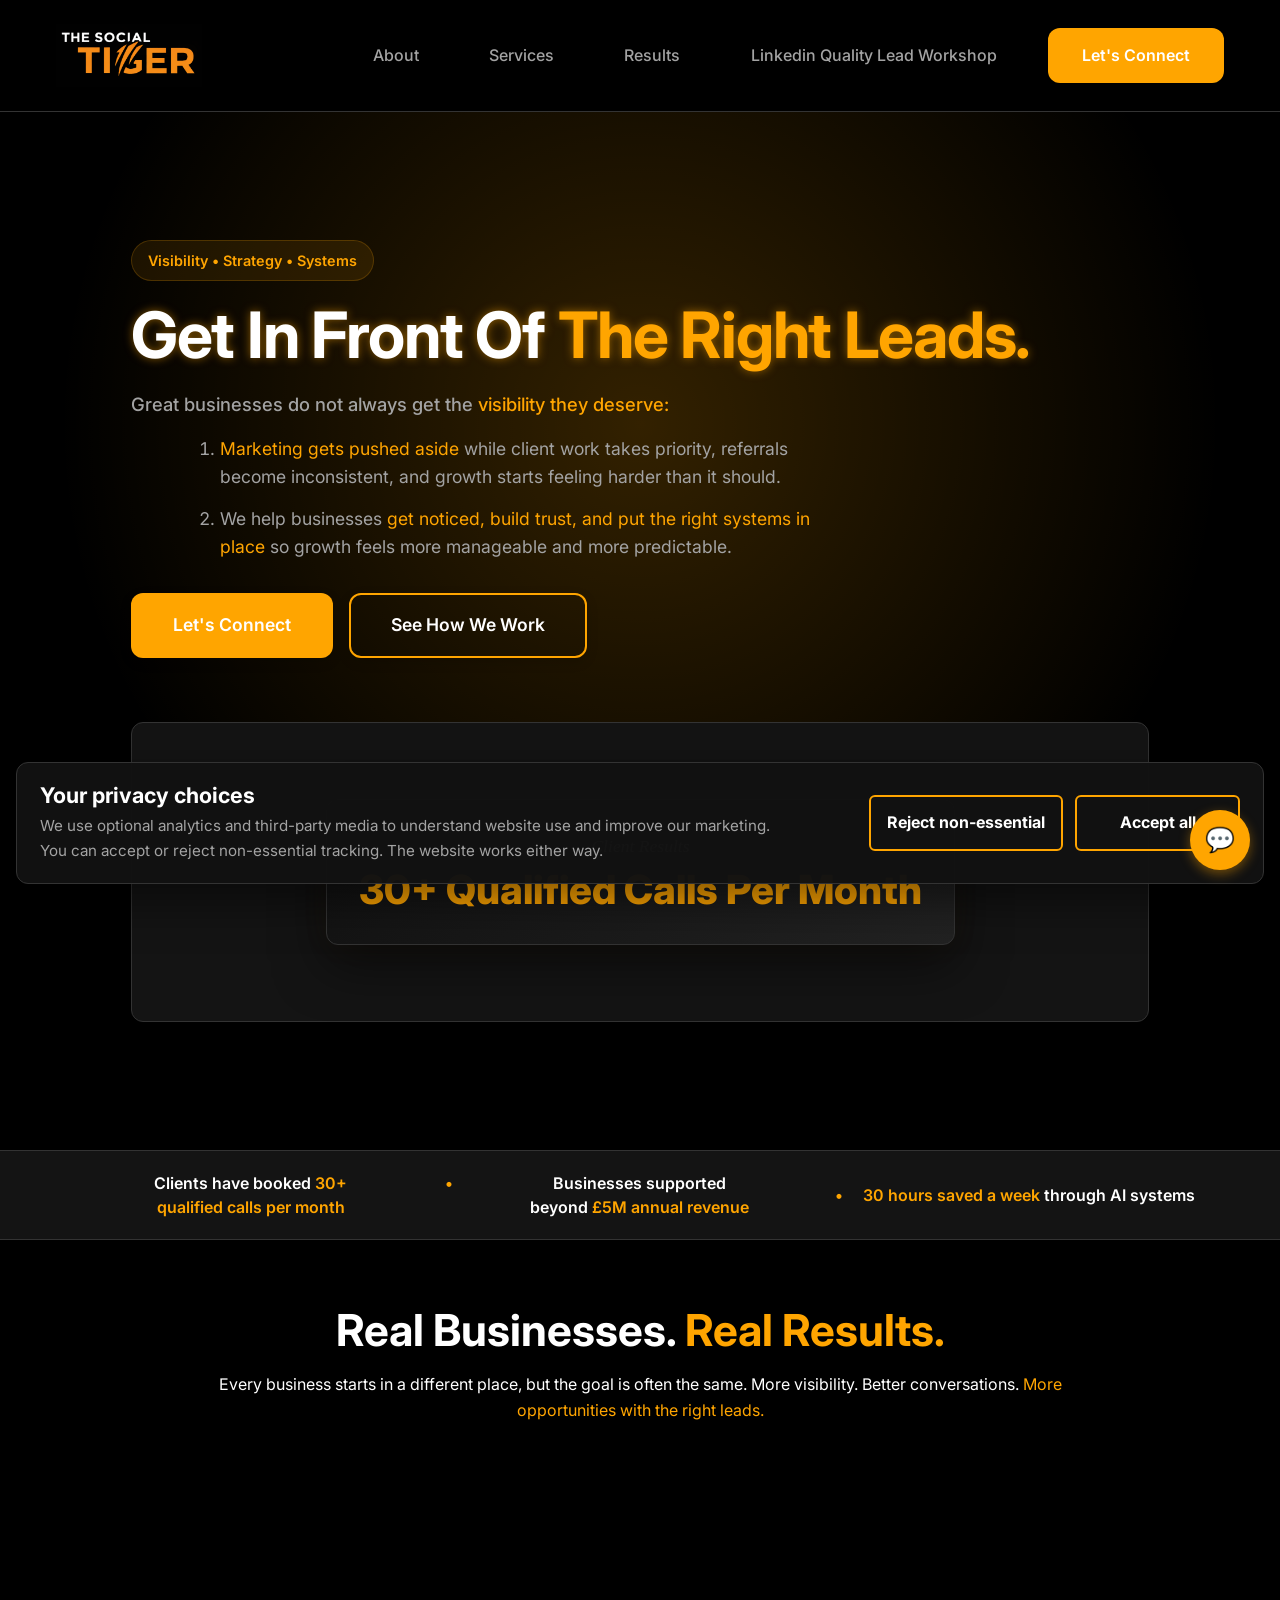
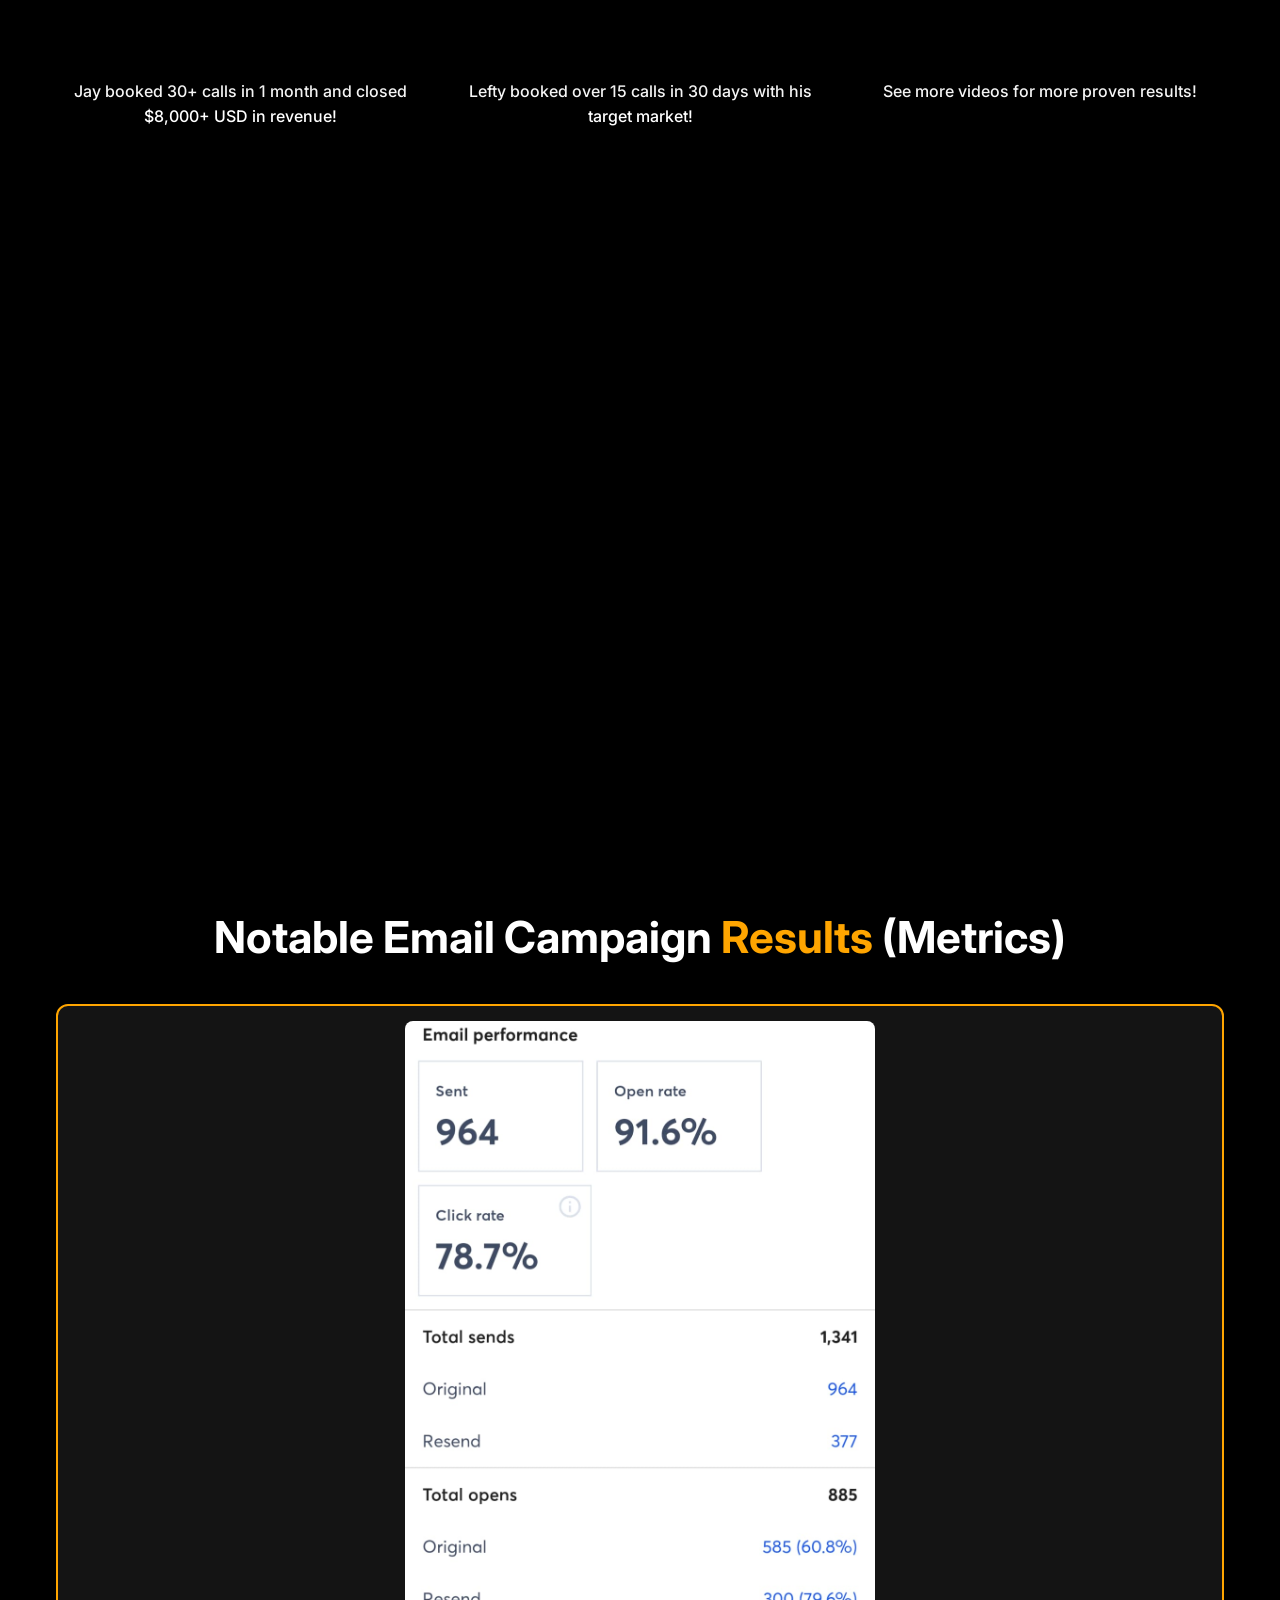
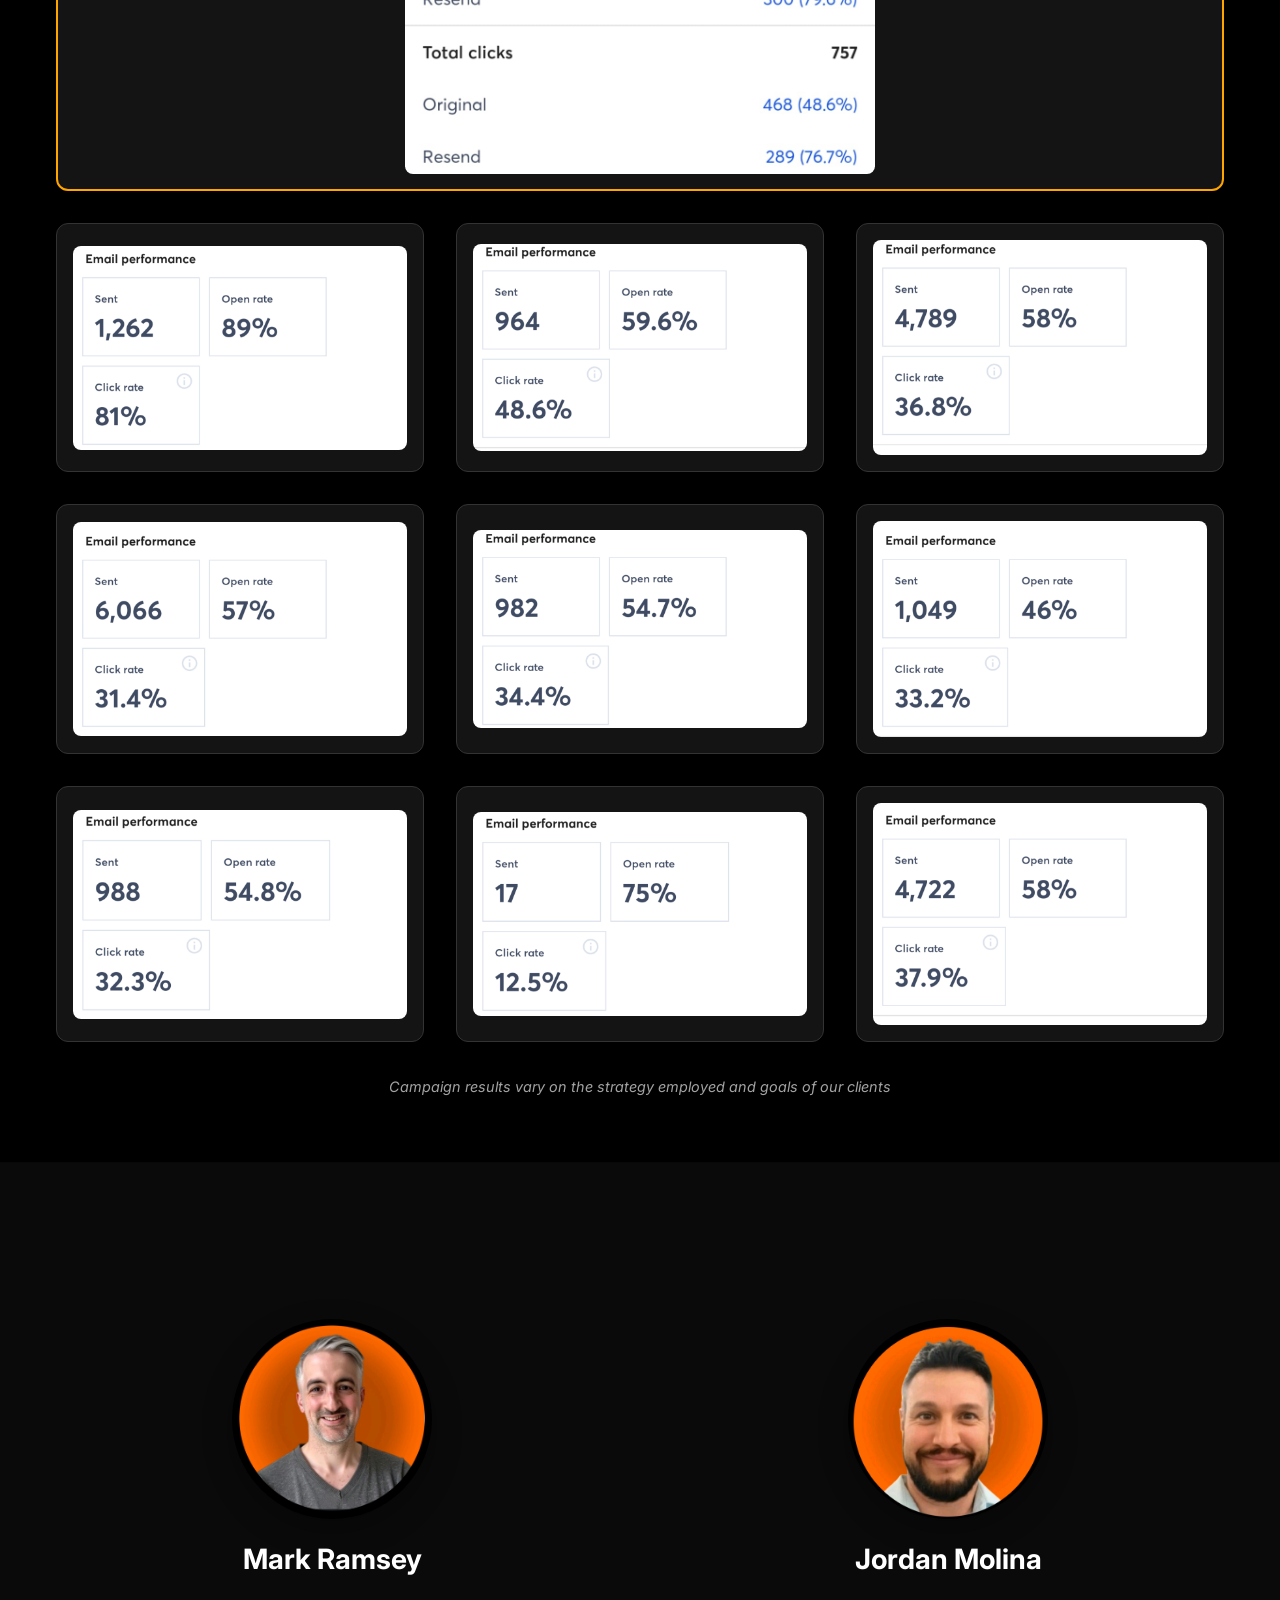
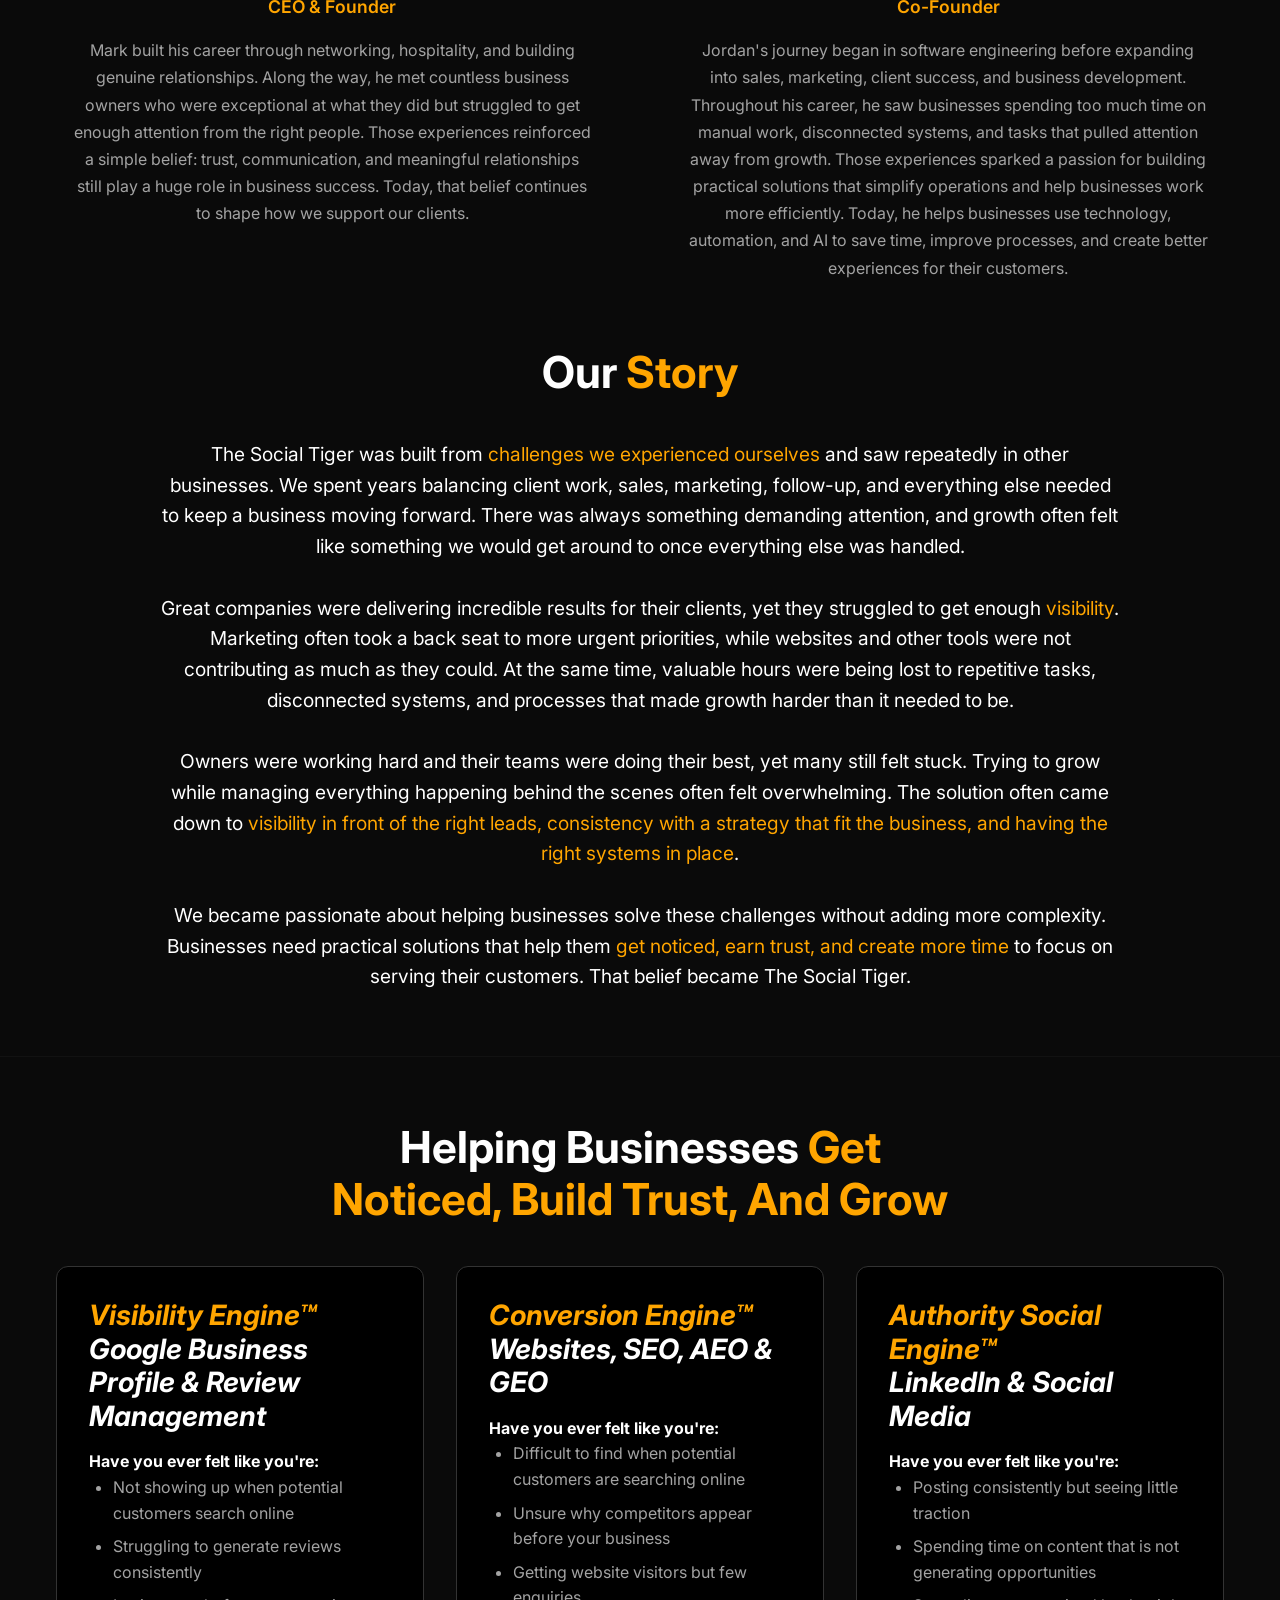
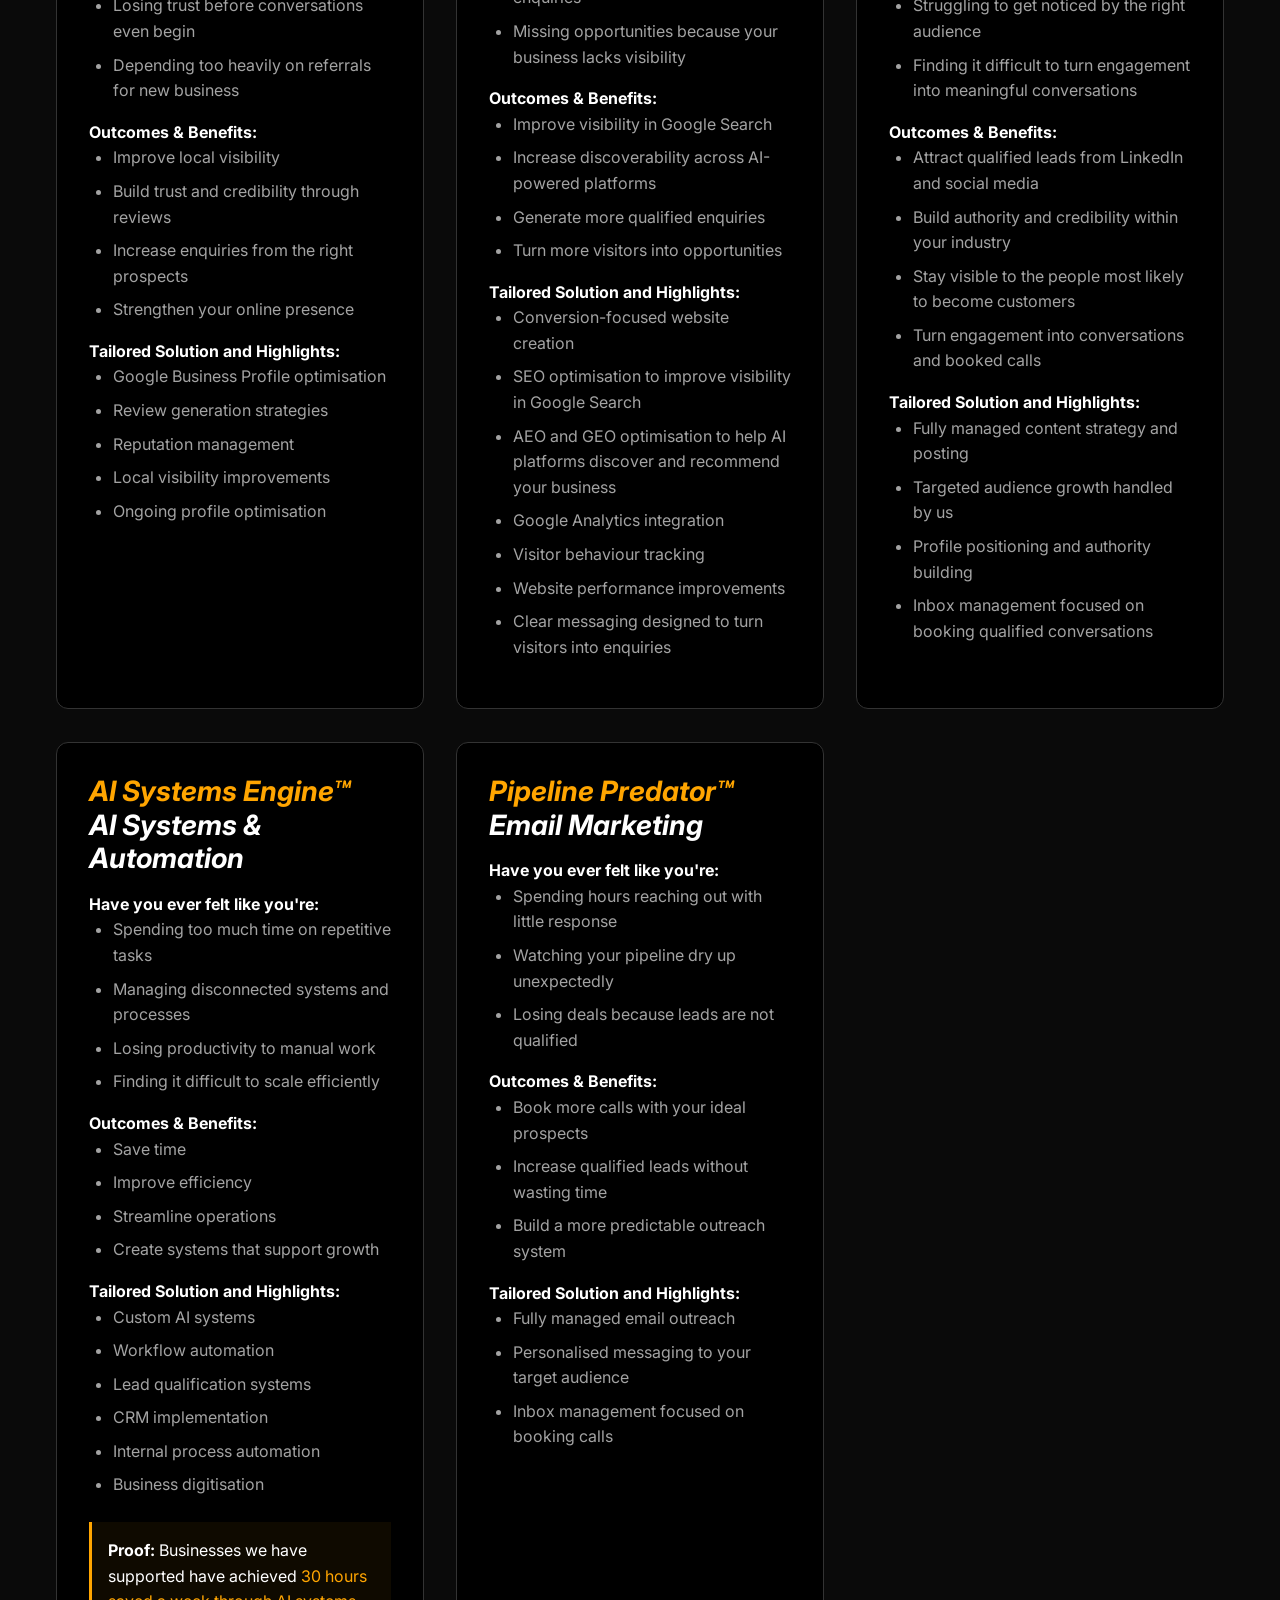
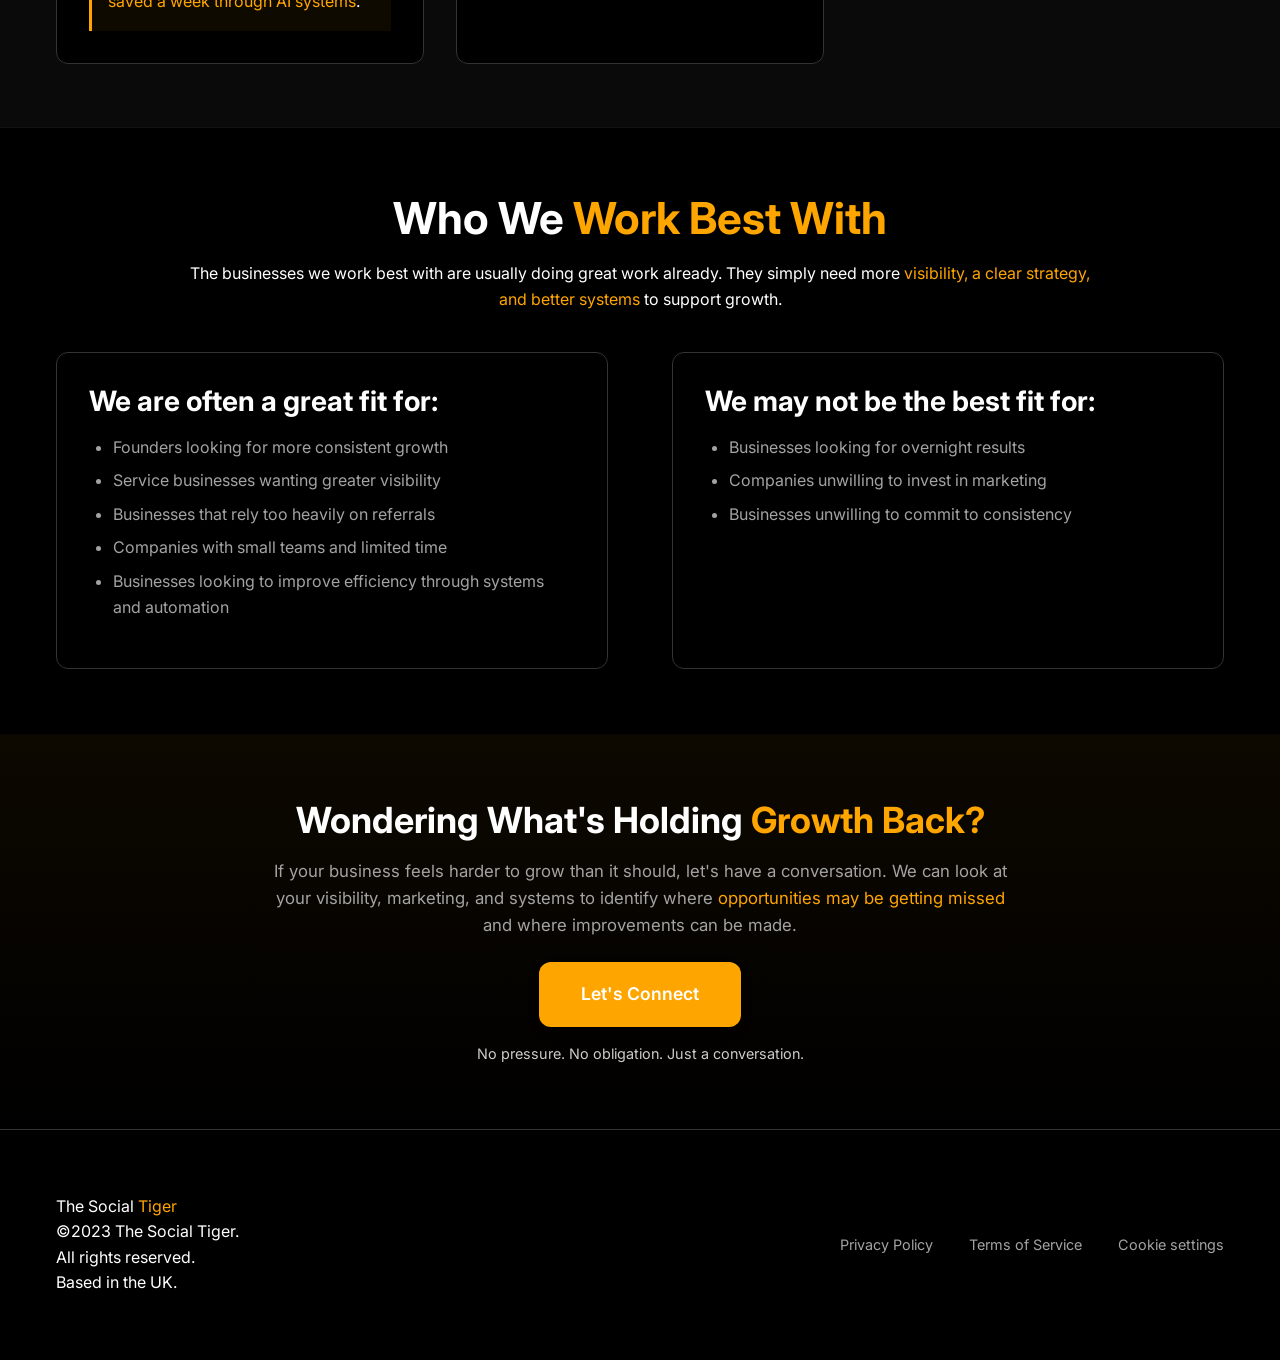
<file: index.html>
<!DOCTYPE html>
<html lang="en">

<head>
    <meta charset="UTF-8">
    <meta name="viewport" content="width=device-width, initial-scale=1.0">
    <title>The Social Tiger | Visibility, Websites, SEO & AI Systems</title>
    <meta name="description"
        content="Helping businesses build visibility in front of the right leads through LinkedIn marketing, Google Business Profile optimisation, review management, websites, SEO, and custom AI systems.">
    <meta name="robots" content="index, follow">
    <link rel="preconnect" href="https://fonts.googleapis.com">
    <link rel="preconnect" href="https://fonts.gstatic.com" crossorigin>
    <link href="https://fonts.googleapis.com/css2?family=Inter:wght@300;400;500;600;700;800&display=swap"
        rel="stylesheet">
    <link rel="stylesheet" href="styles.css">
    <!-- Favicon placeholder -->
    <link rel="icon"
        href="data:image/svg+xml,<svg xmlns=%22http://www.w3.org/2000/svg%22 viewBox=%220 0 100 100%22><text y=%22.9em%22 font-size=%2290%22>🐯</text></svg>">

    <!-- JSON-LD Structured Data -->
    <script type="application/ld+json">
    {
      "@context": "https://schema.org",
      "@type": "Organization",
      "name": "The Social Tiger",
      "url": "https://thesocialtiger.com",
      "logo": "https://thesocialtiger.com/assets/images/social-tiger-logo.png",
      "description": "Helping businesses build visibility in front of the right leads through LinkedIn marketing, Google Business Profile optimisation, review management, websites, SEO, and custom AI systems.",
      "areaServed": ["United Kingdom", "United States", "Canada"],
      "sameAs": [
        "https://www.linkedin.com/company/the-social-tiger"
      ]
    }
    </script>
    <script type="application/ld+json">
    {
      "@context": "https://schema.org",
      "@type": "Service",
      "serviceType": "Business Visibility, Marketing and Automation Services",
      "provider": {
        "@type": "Organization",
        "name": "The Social Tiger"
      },
      "areaServed": ["United Kingdom", "United States", "Canada"],
      "hasOfferCatalog": {
        "@type": "OfferCatalog",
        "name": "Visibility, Marketing and Business Systems Services",
        "itemListElement": [
          {
            "@type": "Offer",
            "itemOffered": {
              "@type": "Service",
              "name": "LinkedIn Marketing"
            }
          },
          {
            "@type": "Offer",
            "itemOffered": {
              "@type": "Service",
              "name": "Social Media Marketing"
            }
          },
          {
            "@type": "Offer",
            "itemOffered": {
              "@type": "Service",
              "name": "Email Marketing"
            }
          },
          {
            "@type": "Offer",
            "itemOffered": {
              "@type": "Service",
              "name": "Google Business Profile Management"
            }
          },
          {
            "@type": "Offer",
            "itemOffered": {
              "@type": "Service",
              "name": "Review Management"
            }
          },
          {
            "@type": "Offer",
            "itemOffered": {
              "@type": "Service",
              "name": "Website Development"
            }
          },
          {
            "@type": "Offer",
            "itemOffered": {
              "@type": "Service",
              "name": "SEO"
            }
          },
          {
            "@type": "Offer",
            "itemOffered": {
              "@type": "Service",
              "name": "AEO"
            }
          },
          {
            "@type": "Offer",
            "itemOffered": {
              "@type": "Service",
              "name": "GEO"
            }
          },
          {
            "@type": "Offer",
            "itemOffered": {
              "@type": "Service",
              "name": "AI Systems"
            }
          },
          {
            "@type": "Offer",
            "itemOffered": {
              "@type": "Service",
              "name": "CRM Systems"
            }
          },
          {
            "@type": "Offer",
            "itemOffered": {
              "@type": "Service",
              "name": "Business Automation"
            }
          }
        ]
      }
    }
    </script>
</head>

<body data-leadsy-enabled="true">

    <!-- Navigation -->
    <header>
        <nav class="navbar">
            <div class="container nav-container">
                <div class="logo-wrapper">
                    <a href="#" class="logo">
                        <img src="assets/images/social-tiger-logo.png" alt="The Social Tiger - Social Media Growth"
                            class="logo-image">
                    </a>
                </div>
                <button class="mobile-menu-btn" aria-label="Toggle navigation">
                    <span></span>
                    <span></span>
                    <span></span>
                </button>
                <ul class="nav-links">
                    <li><a href="#about"><span>About</span></a></li>
                    <li><a href="#services"><span>Services</span></a></li>
                    <li><a href="#proof"><span>Results</span></a></li>
                    <li><a href="linkedinleadgenworkshop.html"><span>Linkedin Quality Lead Workshop</span></a></li>
                    <li><a href="https://calendly.com/socialtigermarketing/30min"
                            class="btn btn-primary track-calendly">Let's Connect</a></li>
                </ul>
            </div>
        </nav>
    </header>

    <main>
        <!-- Hero Section -->
        <section class="hero-section">
            <div class="container hero-content fade-in-up">
                <span class="hero-badge">Visibility &bull; Strategy &bull; Systems</span>
                <h1 class="hero-title">Get In Front Of <span class="text-primary">The Right Leads.</span></h1>
                <div class="hero-subtitle">

                    <p style="font-size: 1.15rem; font-weight: 500; margin-bottom: 1rem;">Great businesses do not always get the <span class="text-primary">visibility they deserve:</span></p>
                    <ol style="text-align: left; max-width: 650px; margin: 0 auto; padding-left: 1.5rem; font-size: 1.1rem; display: flex; flex-direction: column; gap: 0.85rem;">
                        <li><span class="text-primary">Marketing gets pushed aside</span> while client work takes priority, referrals become inconsistent, and growth starts feeling harder than it should.</li>
                        <li>We help businesses <span class="text-primary">get noticed, build trust, and put the right systems in place</span> so growth feels more manageable and more predictable.</li>
                    </ol>
                </div>
                <div class="hero-cta-group">
                    <a href="https://calendly.com/socialtigermarketing/30min"
                        class="btn btn-primary btn-lg track-calendly">Let's Connect</a>
                    <a href="#services" class="btn btn-outline btn-lg">See How We Work</a>
                </div>
                <!-- Visual Element Placeholder -->
                <div class="hero-visual">
                    <div class="visual-card">
                        <div class="stat-item fade-in-up delay-200">
                            <span class="stat-prefix">Client Results</span>
                            <span class="stat-highlight">30+ Qualified Calls Per Month</span>
                        </div>
                    </div>
                </div>
            </div>
            <div class="hero-overlay"></div>
        </section>

        <!-- Credibility Strip -->
        <section class="credibility-strip" aria-label="Client results">
            <div class="container credibility-items">
                <p>Clients have booked <span class="text-primary">30+ qualified calls per month</span></p>
                <p>Businesses supported beyond <span class="text-primary">&pound;5M annual revenue</span></p>
                <p><span class="text-primary">30 hours saved a week</span> through AI systems</p>
            </div>
        </section>

        <!-- Proof Section -->
        <section id="proof" class="section proof-section">
            <div class="container">
                <div class="section-header text-center">
                    <h2>Real Businesses. <span class="text-primary">Real Results.</span></h2>
                    <p>Every business starts in a different place, but the goal is often the same. More visibility.
                        Better conversations. <span class="text-primary">More opportunities with the right
                            leads.</span></p>
                </div>
                <!-- Video Testimonials Grid -->
                <div class="testimonials-grid">
                    <!-- Video 1: Jay -->
                    <div class="video-wrapper">
                        <div class="video-card fade-in-up">
                            <iframe data-consent-src="https://www.youtube-nocookie.com/embed/nIerrexdte8"
                                title="Jay booked 30+ calls in 1 month" allowfullscreen loading="lazy"></iframe>
                        </div>
                        <p class="text-center" style="margin-top: 0.5rem; font-weight: 500;">Jay booked 30+ calls in 1
                            month and closed $8,000+ USD in revenue!</p>
                    </div>

                    <!-- Video 2: Lefty -->
                    <div class="video-wrapper">
                        <div class="video-card fade-in-up delay-100">
                            <iframe data-consent-src="https://www.youtube-nocookie.com/embed/C4ZrVInsuRY"
                                title="Lefty booked over 15 calls in 30 days" allowfullscreen loading="lazy"></iframe>
                        </div>
                        <p class="text-center" style="margin-top: 0.5rem; font-weight: 500;">Lefty booked over 15 calls
                            in 30 days with his target market!</p>
                    </div>

                    <!-- Video 3 -->
                    <div class="video-wrapper">
                        <div class="video-card fade-in-up">
                            <iframe data-consent-src="https://www.youtube-nocookie.com/embed/vt98jbbQRrE" title="Client Success Story"
                                allowfullscreen loading="lazy"></iframe>
                        </div>
                        <p class="text-center" style="margin-top: 0.5rem; font-weight: 500;">See more videos for more
                            proven results!</p>
                    </div>

                    <!-- Video 4 -->
                    <div class="video-card fade-in-up delay-100">
                        <iframe data-consent-src="https://www.youtube-nocookie.com/embed/m0Su9LYb3f8" title="Client Success Story"
                            allowfullscreen loading="lazy"></iframe>
                    </div>

                    <!-- Video 5 -->
                    <div class="video-card fade-in-up">
                        <iframe data-consent-src="https://www.youtube-nocookie.com/embed/MoX2BFPlUUg" title="Client Success Story"
                            allowfullscreen loading="lazy"></iframe>
                    </div>

                    <!-- Video 6 -->
                    <div class="video-card fade-in-up delay-100">
                        <iframe data-consent-src="https://www.youtube-nocookie.com/embed/GZAXplKNF8Y" title="Client Success Story"
                            allowfullscreen loading="lazy"></iframe>
                    </div>

                    <!-- Video 7 -->
                    <div class="video-card fade-in-up">
                        <iframe data-consent-src="https://www.youtube-nocookie.com/embed/V5sh4_DusP4" title="Client Success Story"
                            allowfullscreen loading="lazy"></iframe>
                    </div>

                    <!-- Video 8 -->
                    <div class="video-card fade-in-up delay-100">
                        <iframe data-consent-src="https://www.youtube-nocookie.com/embed/t9r8Xlbb6qs" title="Client Success Story"
                            allowfullscreen loading="lazy"></iframe>
                    </div>

                    <!-- Video 9 -->
                    <div class="video-card fade-in-up">
                        <iframe data-consent-src="https://www.youtube-nocookie.com/embed/rCjKXs2jzak" title="Client Success Story"
                            allowfullscreen loading="lazy"></iframe>
                    </div>

                    <!-- Video 10 -->
                    <div class="video-card fade-in-up delay-100">
                        <iframe data-consent-src="https://www.youtube-nocookie.com/embed/wq9pRvcRcno" title="Client Success Story"
                            allowfullscreen loading="lazy"></iframe>
                    </div>

                    <!-- Video 11 -->
                    <div class="video-card fade-in-up">
                        <iframe data-consent-src="https://www.youtube-nocookie.com/embed/yY6SeYtdw8Y" title="Client Success Story"
                            allowfullscreen loading="lazy"></iframe>
                    </div>

                    <!-- Video 12 -->
                    <div class="video-card fade-in-up delay-100">
                        <iframe data-consent-src="https://www.youtube-nocookie.com/embed/iiLVw-F5NdQ" title="Client Success Story"
                            allowfullscreen loading="lazy"></iframe>
                    </div>
                </div>

                <!-- Email Results Subsection -->
                <div class="section-header text-center results-subheading">
                    <h2>Notable Email Campaign <span class="text-primary">Results</span> (Metrics)</h2>
                </div>

                <div class="results-grid">
                    <!-- New Results Row -->
                    <div class="result-card fade-in-up email-performance-card">
                        <img src="assets/images/campaign results.jpg" alt="Email Campaign Results"
                            class="email-performance-img">
                    </div>
                    <div class="result-card fade-in-up">
                        <img src="assets/images/result-new-1.png" alt="Email Campaign Result New 1">
                    </div>
                    <div class="result-card fade-in-up delay-100">
                        <img src="assets/images/result-new-2.png" alt="Email Campaign Result New 2">
                    </div>
                    <div class="result-card fade-in-up delay-200">
                        <img src="assets/images/result-new-3.png" alt="Email Campaign Result New 3">
                    </div>
                    <div class="result-card fade-in-up">
                        <img src="assets/images/result-1.png" alt="Email Campaign Result 1">
                    </div>
                    <div class="result-card fade-in-up delay-100">
                        <img src="assets/images/result-2.png" alt="Email Campaign Result 2">
                    </div>
                    <div class="result-card fade-in-up delay-200">
                        <img src="assets/images/result-3.png" alt="Email Campaign Result 3">
                    </div>
                    <div class="result-card fade-in-up">
                        <img src="assets/images/result-4.png" alt="Email Campaign Result 4">
                    </div>
                    <div class="result-card fade-in-up delay-100">
                        <img src="assets/images/result-5.png" alt="Email Campaign Result 5">
                    </div>
                    <div class="result-card fade-in-up delay-200">
                        <img src="assets/images/result-6.png" alt="Email Campaign Result 6">
                    </div>
                </div>

                <p class="text-center"
                    style="margin-top: 2rem; font-style: italic; color: var(--color-text-muted); font-size: 0.9rem;">
                    Campaign results vary on the strategy employed and goals of our clients
                </p>
            </div>
        </section>

        <!-- About Section -->
        <section id="about" class="section about-section">
            <div class="container">
                <div class="section-header text-center fade-in-up">
                    <h2>The People Behind <span class="text-primary">The Social Tiger</span></h2>
                </div>
                <div class="founders-grid grid-2-col" style="margin-bottom: 4rem; align-items: start;">
                    <div class="founder-card text-center">
                        <img src="assets/images/founder-mark.png" alt="Mark Ramsey - CEO & Founder"
                            style="width: 200px; height: 200px; border-radius: 50%; object-fit: cover; margin: 0 auto 1.5rem; box-shadow: 0 10px 30px rgba(0,0,0,0.3);">
                        <h3>Mark Ramsey</h3>
                        <p class="text-primary" style="font-weight: 600; font-size: 1.1rem;">CEO & Founder</p>
                        <p class="founder-bio">Mark built his career through networking, hospitality, and building
                            genuine relationships. Along the way, he met countless business owners who were
                            exceptional at what they did but struggled to get enough attention from the right people.
                            Those experiences reinforced a simple belief: trust, communication, and meaningful
                            relationships still play a huge role in business success. Today, that belief continues to
                            shape how we support our clients.</p>
                    </div>
                    <div class="founder-card text-center">
                        <img src="assets/images/founder-jordan.png" alt="Jordan Molina - Co-Founder"
                            style="width: 200px; height: 200px; border-radius: 50%; object-fit: cover; object-position: 50% 35%; margin: 0 auto 1.5rem; box-shadow: 0 10px 30px rgba(0,0,0,0.3);">
                        <h3>Jordan Molina</h3>
                        <p class="text-primary" style="font-weight: 600; font-size: 1.1rem;">Co-Founder</p>
                        <p class="founder-bio">Jordan's journey began in software engineering before expanding into
                            sales, marketing, client success, and business development. Throughout his career, he saw
                            businesses spending too much time on manual work, disconnected systems, and tasks that
                            pulled attention away from growth. Those experiences sparked a passion for building
                            practical solutions that simplify operations and help businesses work more efficiently.
                            Today, he helps businesses use technology, automation, and AI to save time, improve
                            processes, and create better experiences for their&nbsp;customers.</p>
                    </div>
                </div>
                <div class="section-header text-center fade-in-up">
                    <h2>Our <span class="text-primary">Story</span></h2>
                </div>
                <div class="about-content fade-in-up delay-100">
                    <p>The Social Tiger was built from <span class="text-primary">challenges we experienced
                            ourselves</span> and saw repeatedly in other
                        businesses. We spent years balancing client work, sales, marketing,
                        follow-up, and everything else needed to keep a business moving forward. There was always
                        something demanding attention, and growth often felt like something we would get around to
                        once everything else was handled.</p>
                    <br>
                    <p>Great companies were delivering incredible results for their
                        clients, yet they struggled to get enough <span class="text-primary">visibility</span>.
                        Marketing often took a back seat to more
                        urgent priorities, while websites and other tools were not contributing as much as they could.
                        At the same time, valuable hours were being lost to repetitive tasks, disconnected systems,
                        and processes that made growth harder than it needed to be.</p>
                    <br>
                    <p>Owners
                        were working hard and their teams were doing their best, yet many still felt stuck. Trying to
                        grow while managing everything happening behind the scenes often felt overwhelming. The
                        solution often came down to <span class="text-primary">visibility in front of the right leads,
                            consistency with a strategy that fit the business, and having the right systems in
                            place</span>.</p>
                    <br>
                    <p>We became passionate about helping
                        businesses solve these challenges without adding more complexity. Businesses need practical
                        solutions that help them <span class="text-primary">get noticed, earn trust, and create more
                            time</span> to focus on serving
                        their customers. That belief became The Social Tiger.</p>
                </div>
            </div>
        </section>



        <!-- Services Section -->
        <section id="services" class="section services-section">
            <div class="container">
                <div class="section-header text-center">
                    <h2>Helping Businesses <span class="text-primary">Get Noticed, Build Trust, And Grow</span></h2>

                </div>
                <div class="services-grid">
                    <!-- Service 1 -->
                    <div class="service-card fade-in-up">
                        <h3 style="font-style: italic;"><span class="text-primary">Visibility
                                Engine&trade;</span><br>Google Business Profile & Review Management</h3>

                        <p style="margin-top: 1rem;"><strong>Have you ever felt like you're:</strong></p>
                        <ul class="service-list">
                            <li>Not showing up when potential customers search online</li>
                            <li>Struggling to generate reviews consistently</li>
                            <li>Losing trust before conversations even begin</li>
                            <li>Depending too heavily on referrals for new business</li>
                        </ul>

                        <p style="margin-top: 1rem;"><strong>Outcomes & Benefits:</strong></p>
                        <ul class="service-list">
                            <li>Improve local visibility</li>
                            <li>Build trust and credibility through reviews</li>
                            <li>Increase enquiries from the right prospects</li>
                            <li>Strengthen your online presence</li>
                        </ul>

                        <p style="margin-top: 1rem;"><strong>Tailored Solution and Highlights:</strong></p>
                        <ul class="service-list">
                            <li>Google Business Profile optimisation</li>
                            <li>Review generation strategies</li>
                            <li>Reputation management</li>
                            <li>Local visibility improvements</li>
                            <li>Ongoing profile optimisation</li>
                        </ul>
                    </div>

                    <!-- Service 2 -->
                    <div class="service-card fade-in-up delay-100">
                        <h3 style="font-style: italic;"><span class="text-primary">Conversion
                                Engine&trade;</span><br>Websites, SEO, AEO & GEO</h3>

                        <p style="margin-top: 1rem;"><strong>Have you ever felt like you're:</strong></p>
                        <ul class="service-list">
                            <li>Difficult to find when potential customers are searching online</li>
                            <li>Unsure why competitors appear before your business</li>
                            <li>Getting website visitors but few enquiries</li>
                            <li>Missing opportunities because your business lacks visibility</li>
                        </ul>

                        <p style="margin-top: 1rem;"><strong>Outcomes & Benefits:</strong></p>
                        <ul class="service-list">
                            <li>Improve visibility in Google Search</li>
                            <li>Increase discoverability across AI-powered platforms</li>
                            <li>Generate more qualified enquiries</li>
                            <li>Turn more visitors into opportunities</li>
                        </ul>

                        <p style="margin-top: 1rem;"><strong>Tailored Solution and Highlights:</strong></p>
                        <ul class="service-list">
                            <li>Conversion-focused website creation</li>
                            <li>SEO optimisation to improve visibility in Google Search</li>
                            <li>AEO and GEO optimisation to help AI platforms discover and recommend your business</li>
                            <li>Google Analytics integration</li>
                            <li>Visitor behaviour tracking</li>
                            <li>Website performance improvements</li>
                            <li>Clear messaging designed to turn visitors into enquiries</li>
                        </ul>
                    </div>

                    <!-- Service 3 -->
                    <div class="service-card fade-in-up delay-200">
                        <h3 style="font-style: italic;"><span class="text-primary">Authority Social
                                Engine&trade;</span><br>LinkedIn & Social Media</h3>

                        <p style="margin-top: 1rem;"><strong>Have you ever felt like you're:</strong></p>
                        <ul class="service-list">
                            <li>Posting consistently but seeing little traction</li>
                            <li>Spending time on content that is not generating opportunities</li>
                            <li>Struggling to get noticed by the right audience</li>
                            <li>Finding it difficult to turn engagement into meaningful conversations</li>
                        </ul>

                        <p style="margin-top: 1rem;"><strong>Outcomes & Benefits:</strong></p>
                        <ul class="service-list">
                            <li>Attract qualified leads from LinkedIn and social media</li>
                            <li>Build authority and credibility within your industry</li>
                            <li>Stay visible to the people most likely to become customers</li>
                            <li>Turn engagement into conversations and booked calls</li>
                        </ul>

                        <p style="margin-top: 1rem;"><strong>Tailored Solution and Highlights:</strong></p>
                        <ul class="service-list">
                            <li>Fully managed content strategy and posting</li>
                            <li>Targeted audience growth handled by us</li>
                            <li>Profile positioning and authority building</li>
                            <li>Inbox management focused on booking qualified conversations</li>
                        </ul>
                    </div>

                    <!-- Service 4 -->
                    <div class="service-card fade-in-up">
                        <h3 style="font-style: italic;"><span class="text-primary">AI Systems
                                Engine&trade;</span><br>AI Systems & Automation</h3>

                        <p style="margin-top: 1rem;"><strong>Have you ever felt like you're:</strong></p>
                        <ul class="service-list">
                            <li>Spending too much time on repetitive tasks</li>
                            <li>Managing disconnected systems and processes</li>
                            <li>Losing productivity to manual work</li>
                            <li>Finding it difficult to scale efficiently</li>
                        </ul>

                        <p style="margin-top: 1rem;"><strong>Outcomes & Benefits:</strong></p>
                        <ul class="service-list">
                            <li>Save time</li>
                            <li>Improve efficiency</li>
                            <li>Streamline operations</li>
                            <li>Create systems that support growth</li>
                        </ul>

                        <p style="margin-top: 1rem;"><strong>Tailored Solution and Highlights:</strong></p>
                        <ul class="service-list">
                            <li>Custom AI systems</li>
                            <li>Workflow automation</li>
                            <li>Lead qualification systems</li>
                            <li>CRM implementation</li>
                            <li>Internal process automation</li>
                            <li>Business digitisation</li>
                        </ul>

                        <p class="service-proof"><strong>Proof:</strong> Businesses we have supported have achieved
                            <span class="text-primary">30 hours saved a week through AI systems</span>.</p>
                    </div>

                    <!-- Service 5 -->
                    <div class="service-card fade-in-up delay-100">
                        <h3 style="font-style: italic;"><span class="text-primary">Pipeline
                                Predator&trade;</span><br>Email Marketing</h3>

                        <p style="margin-top: 1rem;"><strong>Have you ever felt like you're:</strong></p>
                        <ul class="service-list">
                            <li>Spending hours reaching out with little response</li>
                            <li>Watching your pipeline dry up unexpectedly</li>
                            <li>Losing deals because leads are not qualified</li>
                        </ul>

                        <p style="margin-top: 1rem;"><strong>Outcomes & Benefits:</strong></p>
                        <ul class="service-list">
                            <li>Book more calls with your ideal prospects</li>
                            <li>Increase qualified leads without wasting time</li>
                            <li>Build a more predictable outreach system</li>
                        </ul>

                        <p style="margin-top: 1rem;"><strong>Tailored Solution and Highlights:</strong></p>
                        <ul class="service-list">
                            <li>Fully managed email outreach</li>
                            <li>Personalised messaging to your target audience</li>
                            <li>Inbox management focused on booking calls</li>
                        </ul>
                    </div>
                </div>
            </div>
        </section>

        <!-- Who We Work Best With Section -->
        <section class="section fit-section">
            <div class="container">
                <div class="section-header text-center">
                    <h2>Who We <span class="text-primary">Work Best With</span></h2>
                    <p>The businesses we work best with are usually doing great work already. They simply need more
                        <span class="text-primary">visibility, a clear strategy, and better systems</span> to support
                        growth.</p>
                </div>
                <div class="fit-grid grid-2-col">
                    <div class="service-card fade-in-up">
                        <h3>We are often a great fit for:</h3>
                        <ul class="service-list">
                            <li>Founders looking for more consistent growth</li>
                            <li>Service businesses wanting greater visibility</li>
                            <li>Businesses that rely too heavily on referrals</li>
                            <li>Companies with small teams and limited time</li>
                            <li>Businesses looking to improve efficiency through systems and automation</li>
                        </ul>
                    </div>
                    <div class="service-card fade-in-up delay-100">
                        <h3>We may not be the best fit for:</h3>
                        <ul class="service-list">
                            <li>Businesses looking for overnight results</li>
                            <li>Companies unwilling to invest in marketing</li>
                            <li>Businesses unwilling to commit to consistency</li>
                        </ul>
                    </div>
                </div>
            </div>
        </section>

        <!-- CTA Section -->
        <section class="section cta-section text-center">
            <div class="container">
                <h2>Wondering What's Holding <span class="text-primary">Growth Back?</span></h2>
                <p class="cta-supporting-copy">If your business feels harder to grow than it should, let's have a
                    conversation. We can look at your visibility, marketing, and systems to identify where
                    <span class="text-primary">opportunities may be getting missed</span> and where improvements can&nbsp;be&nbsp;made.</p>
                <a href="https://calendly.com/socialtigermarketing/30min" target="_blank" class="btn btn-primary btn-lg"
                    style="margin-bottom: 15px;">Let's Connect</a>
                <p style="font-size: 0.9rem; opacity: 0.8;">No pressure. No obligation. Just a conversation.</p>
            </div>
        </section>





        <!-- Contact Section -->

    </main>

    <!-- Footer -->
    <footer class="footer">
        <div class="container">
            <div class="footer-content">
                <div class="footer-brand">
                    <a href="#" class="logo">The Social&nbsp;<span class="text-primary">Tiger</span></a>
                    <p>&copy;2023 The Social Tiger.&nbsp;<br>All rights reserved.&nbsp;<br>Based in the UK.</p>
                </div>
                <div class="footer-links">
                    <a href="#" id="privacy-policy-link">Privacy Policy</a>
                    <a href="#" id="terms-of-service-link">Terms of Service</a>
                    <a href="#" class="cookie-settings-link">Cookie settings</a>
                </div>
            </div>
        </div>
    </footer>


    <!-- AI Chatbot Widget -->
    <div id="ai-chatbot-widget" class="chatbot-widget">
        <!-- Chatbot Trigger Button -->
        <button id="chatbot-toggle" class="chatbot-btn" aria-label="Open Chat">
            <span class="icon">💬</span>
        </button>

        <!-- Chatbot Interface (Hidden by default) -->
        <div id="chatbot-window" class="chatbot-window hidden">
            <div class="chatbot-header">
                <h4>Assistant</h4>
                <button id="chatbot-close" class="close-btn">&times;</button>
            </div>
            <div class="chatbot-body">
                <!-- Messages will be injected here -->
            </div>
            <div class="chatbot-input">
                <input type="text" id="chatbot-input" placeholder="Type your message...">
                <button id="chatbot-send">Send</button>
            </div>
        </div>
    </div>

    <script src="script.js?v=4"></script>
</body>

</html>
</file>
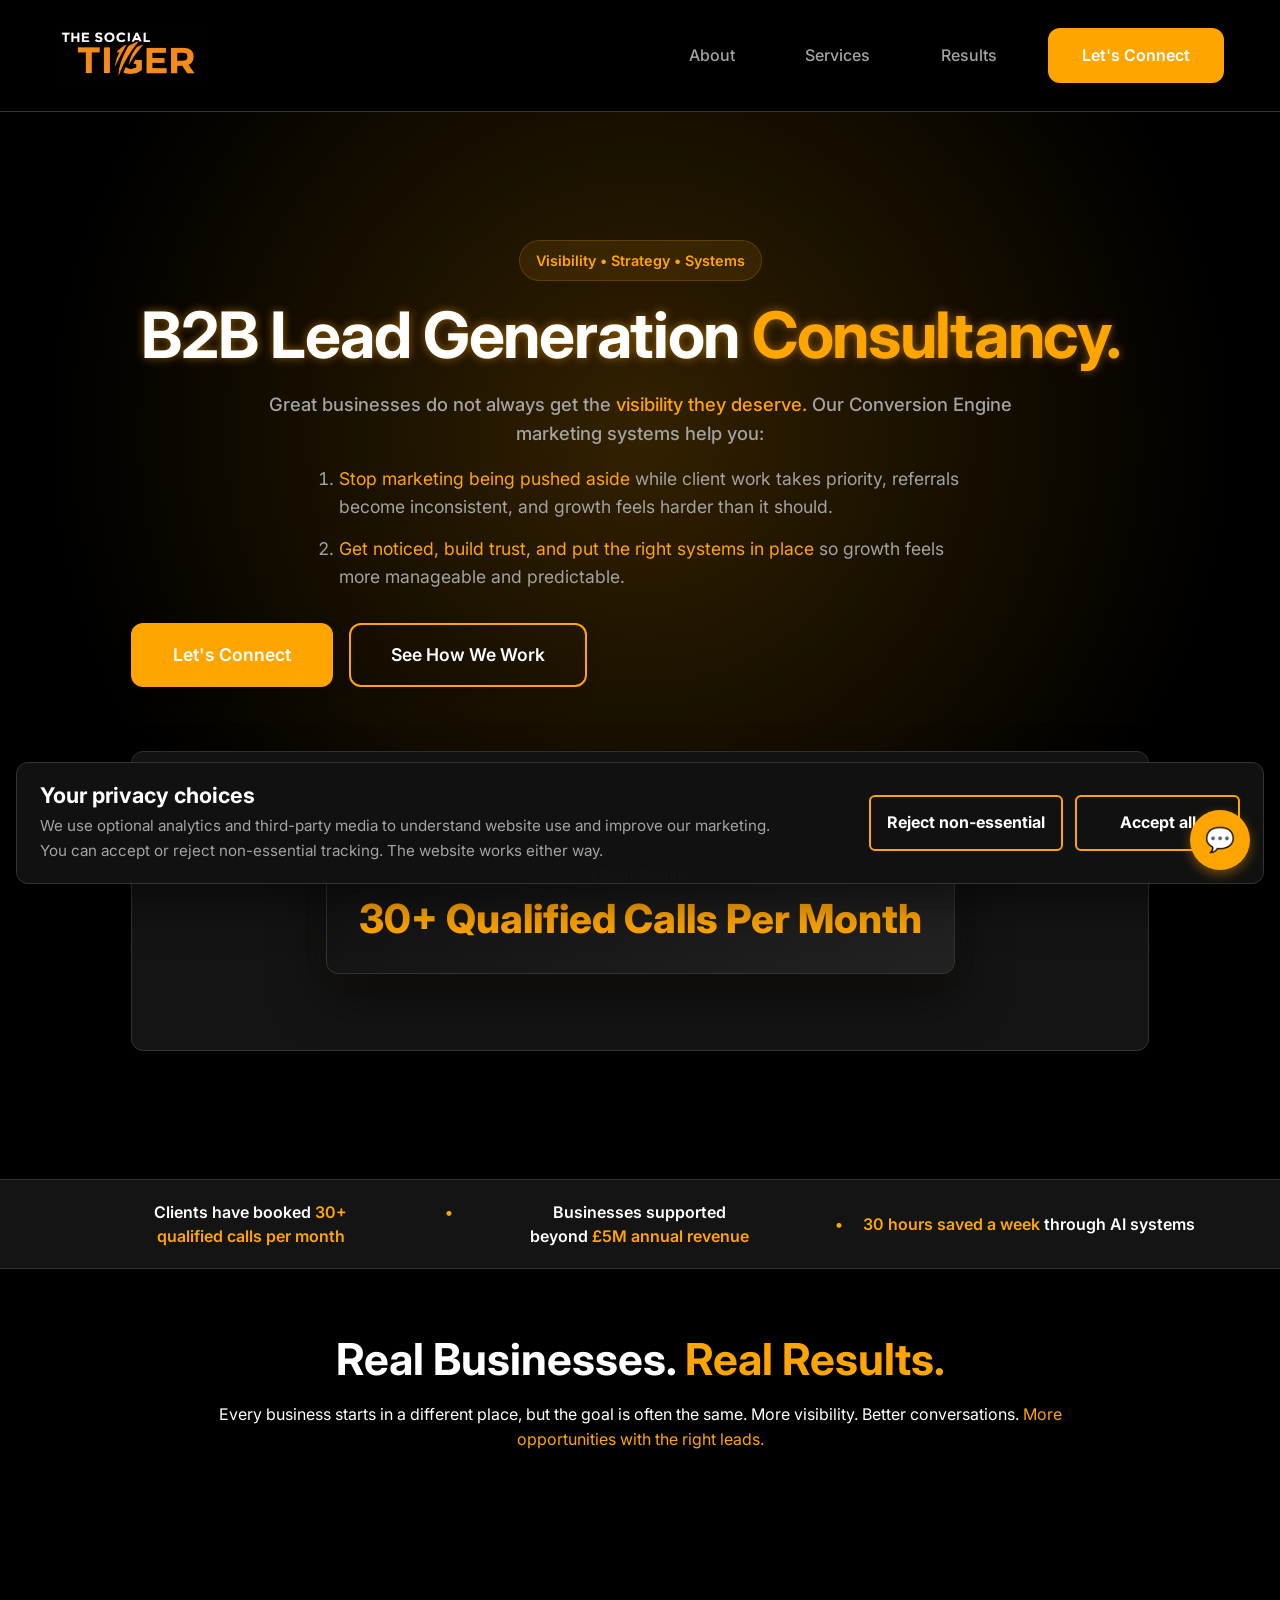
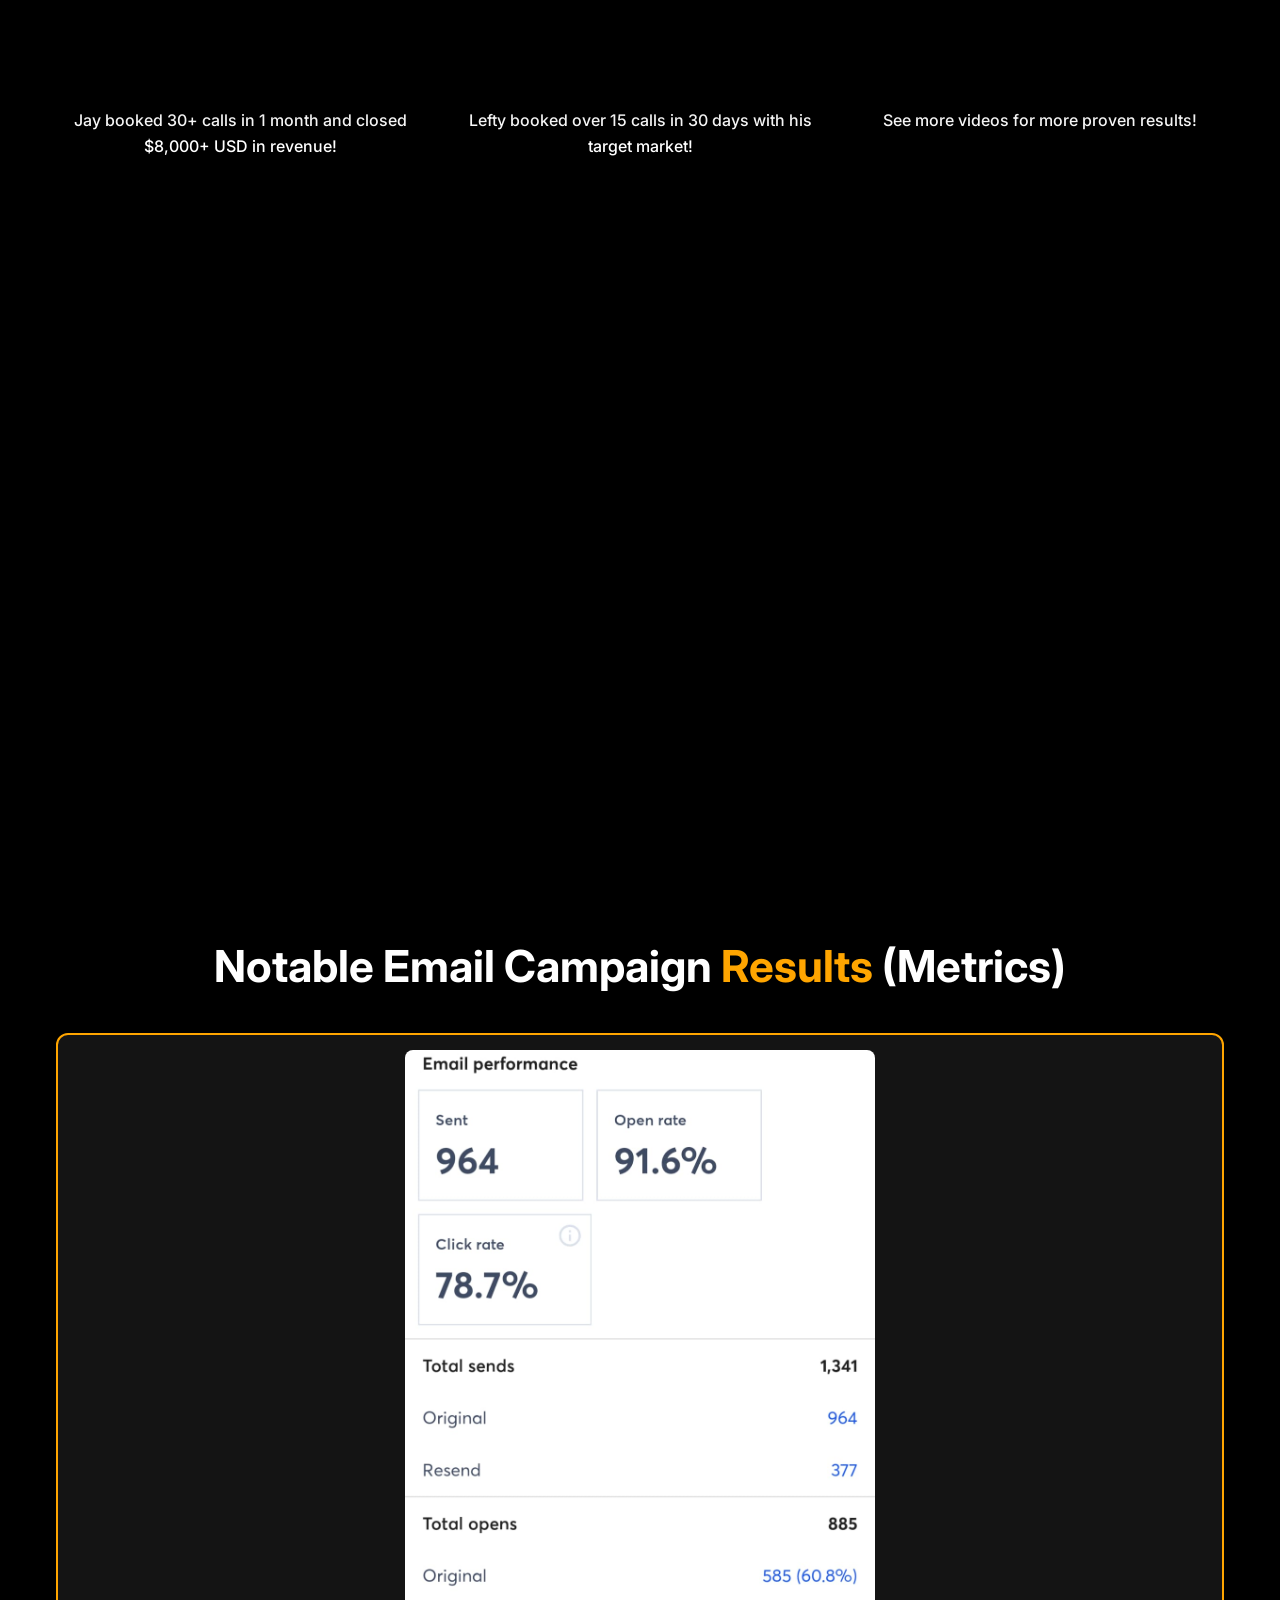
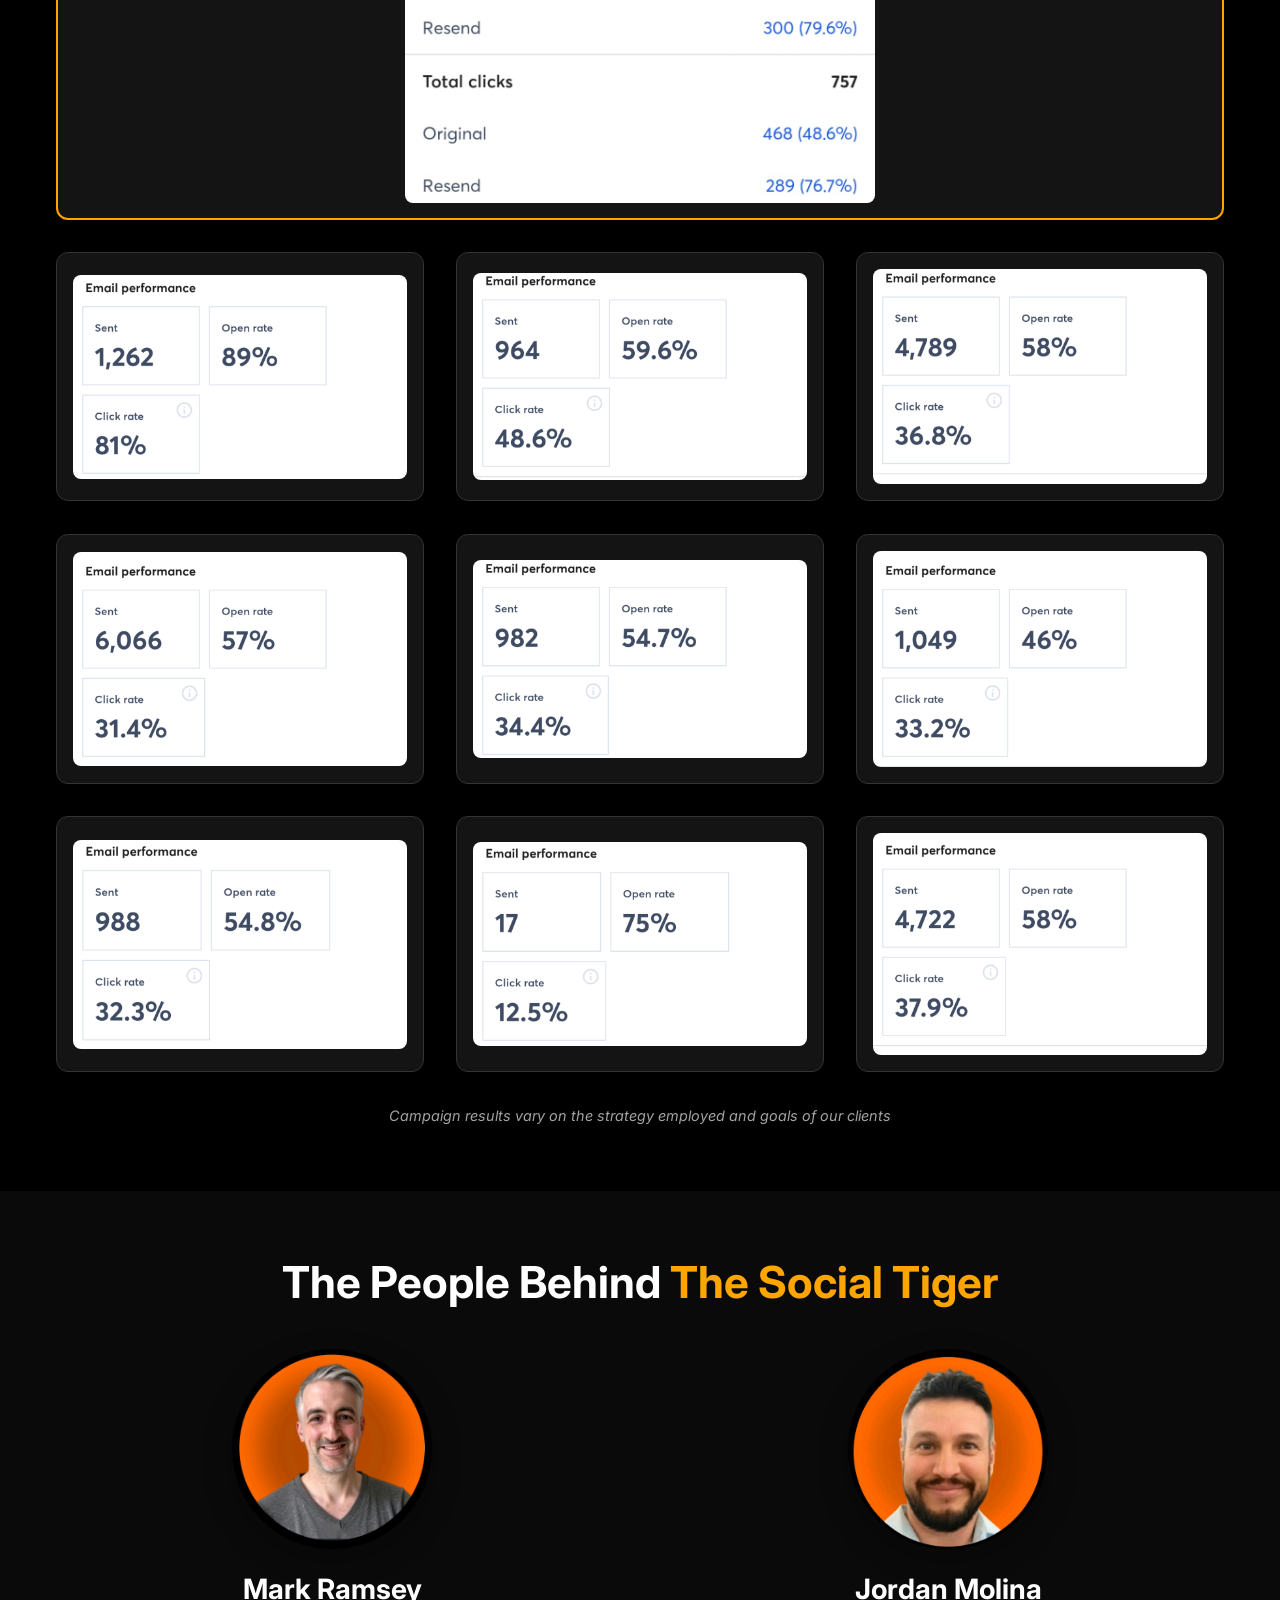
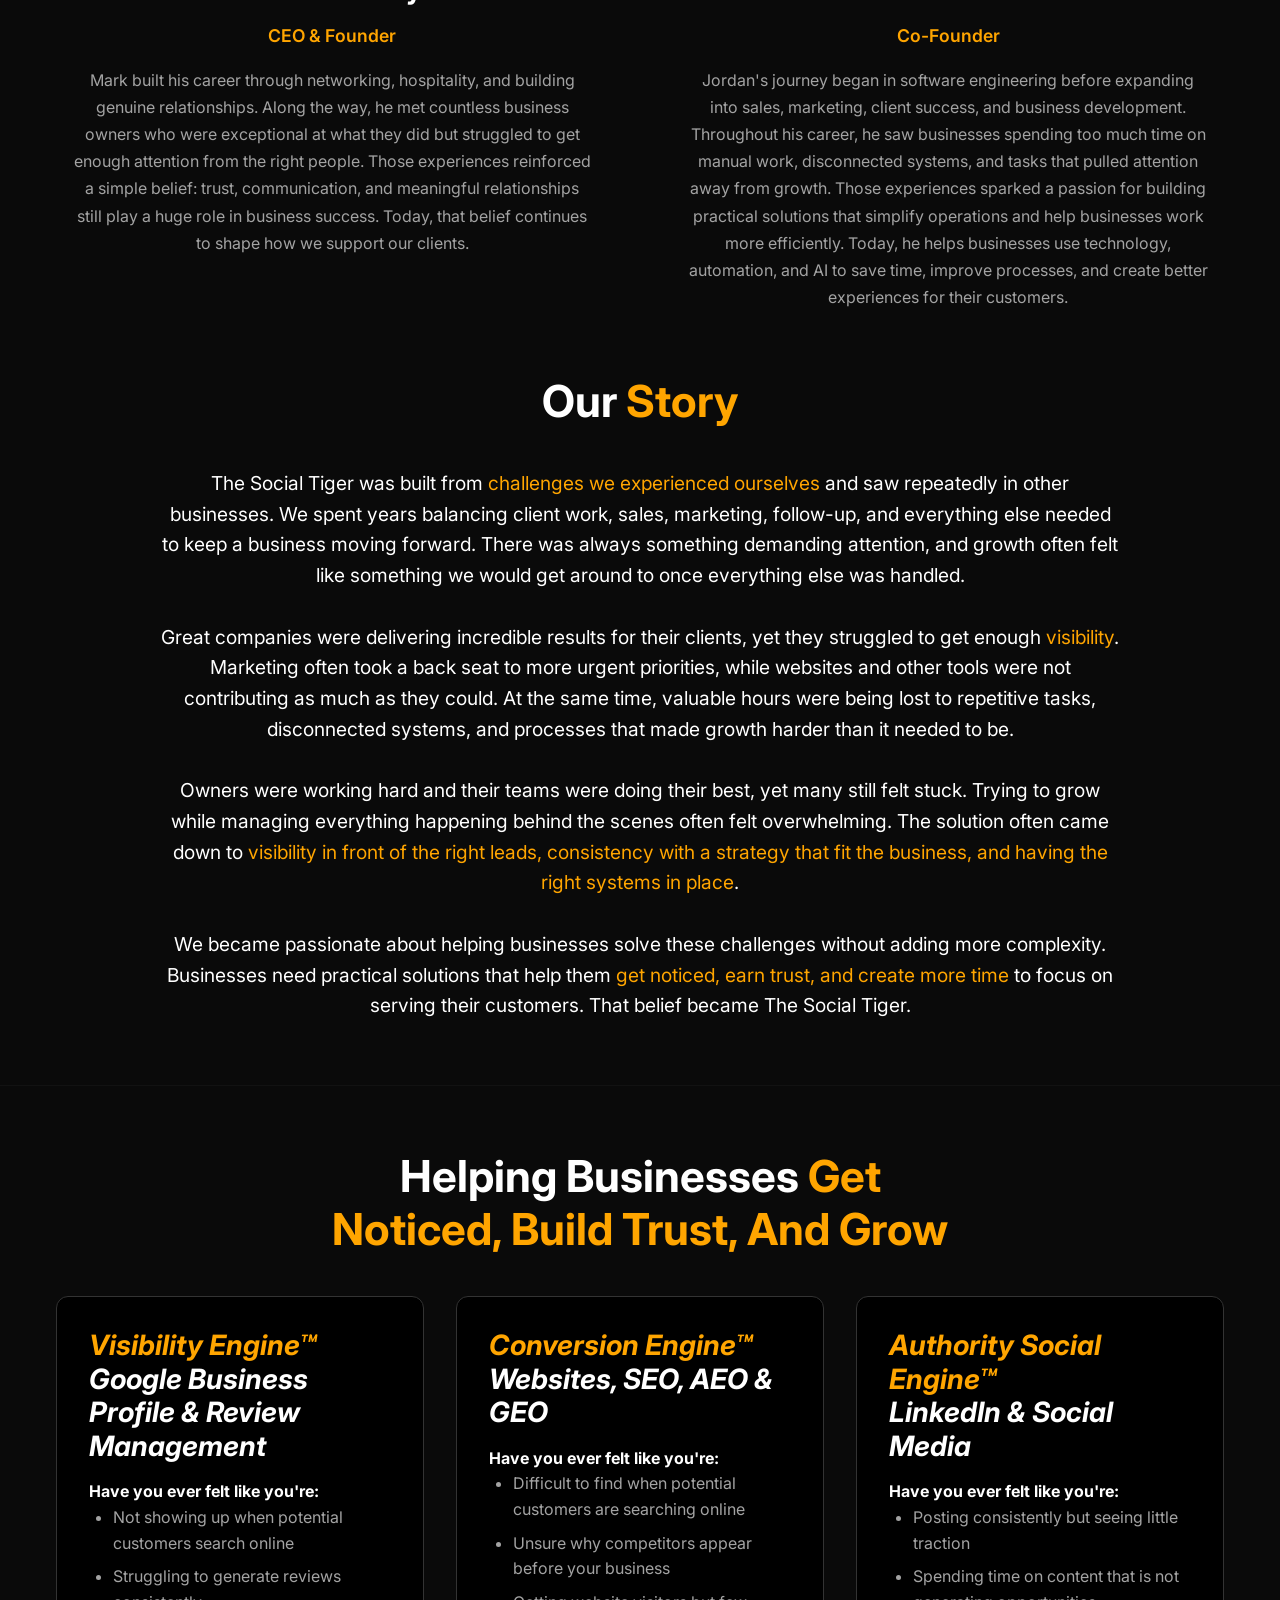
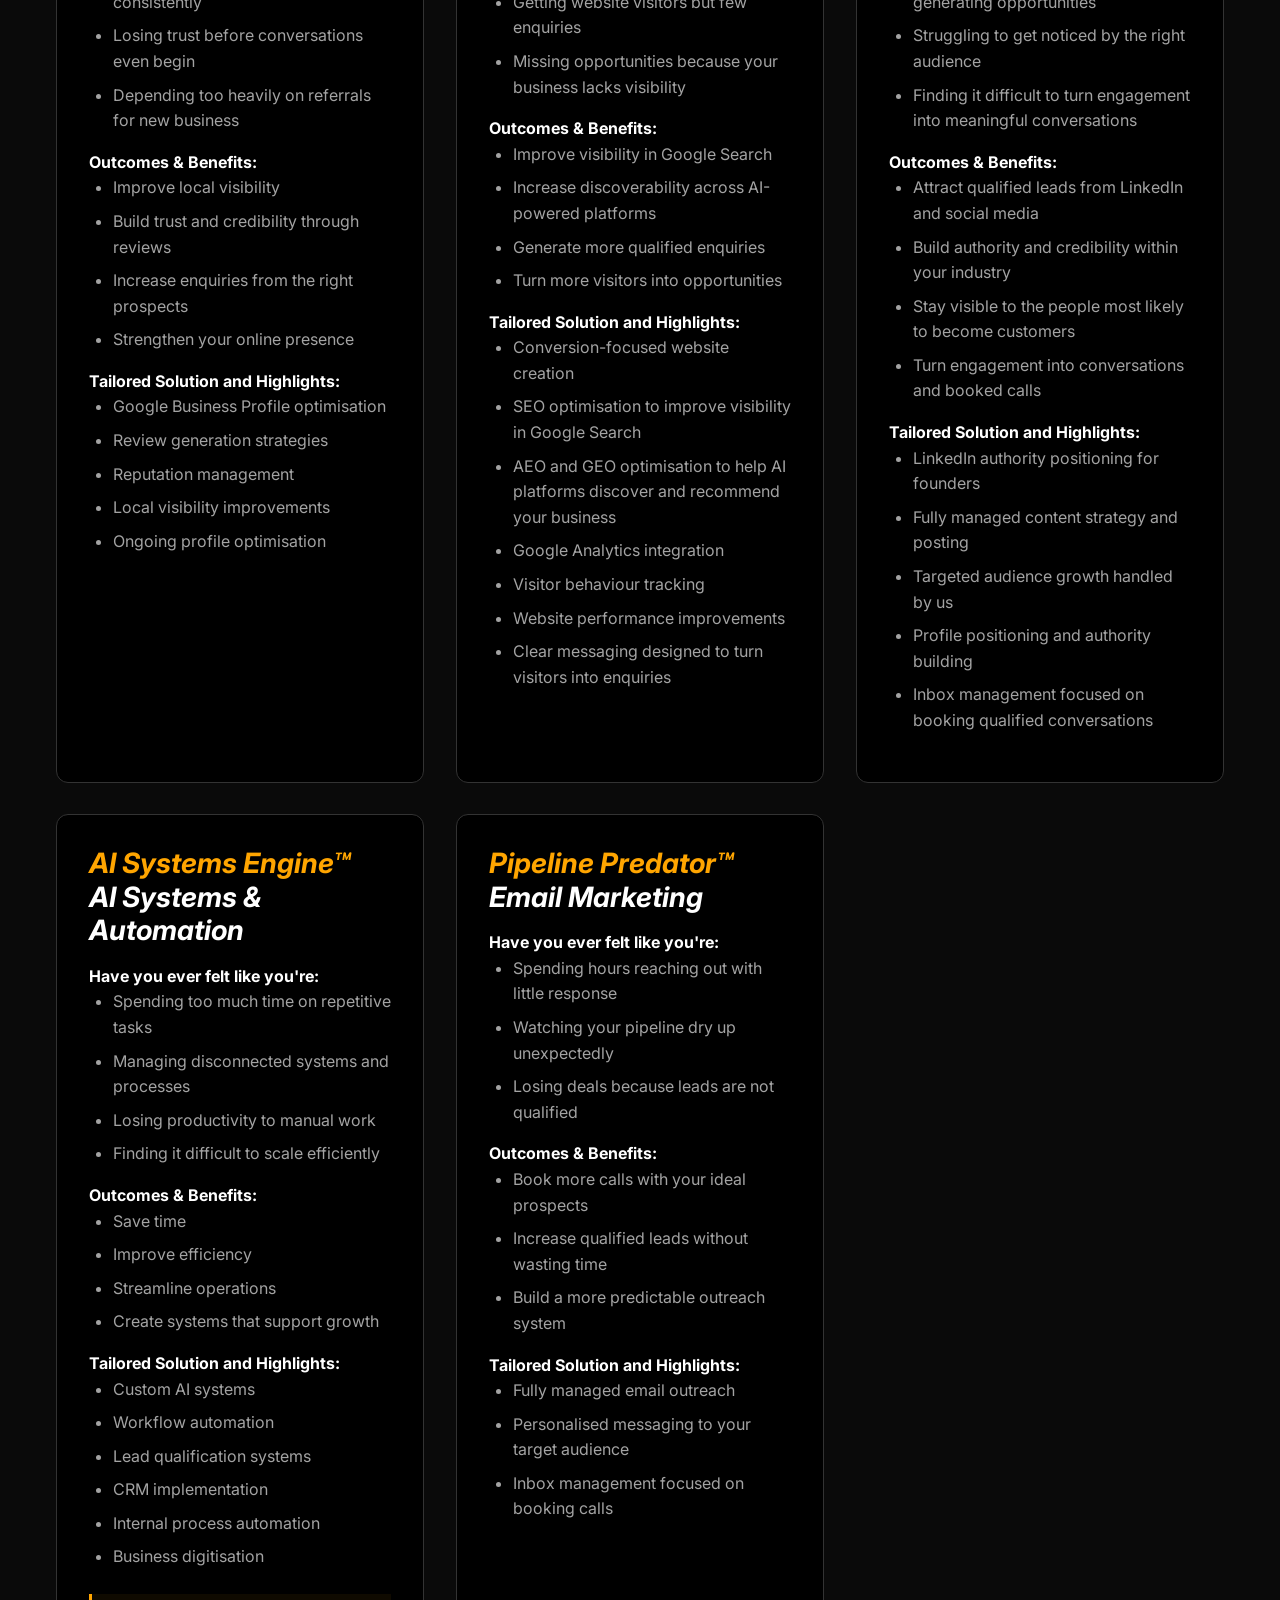
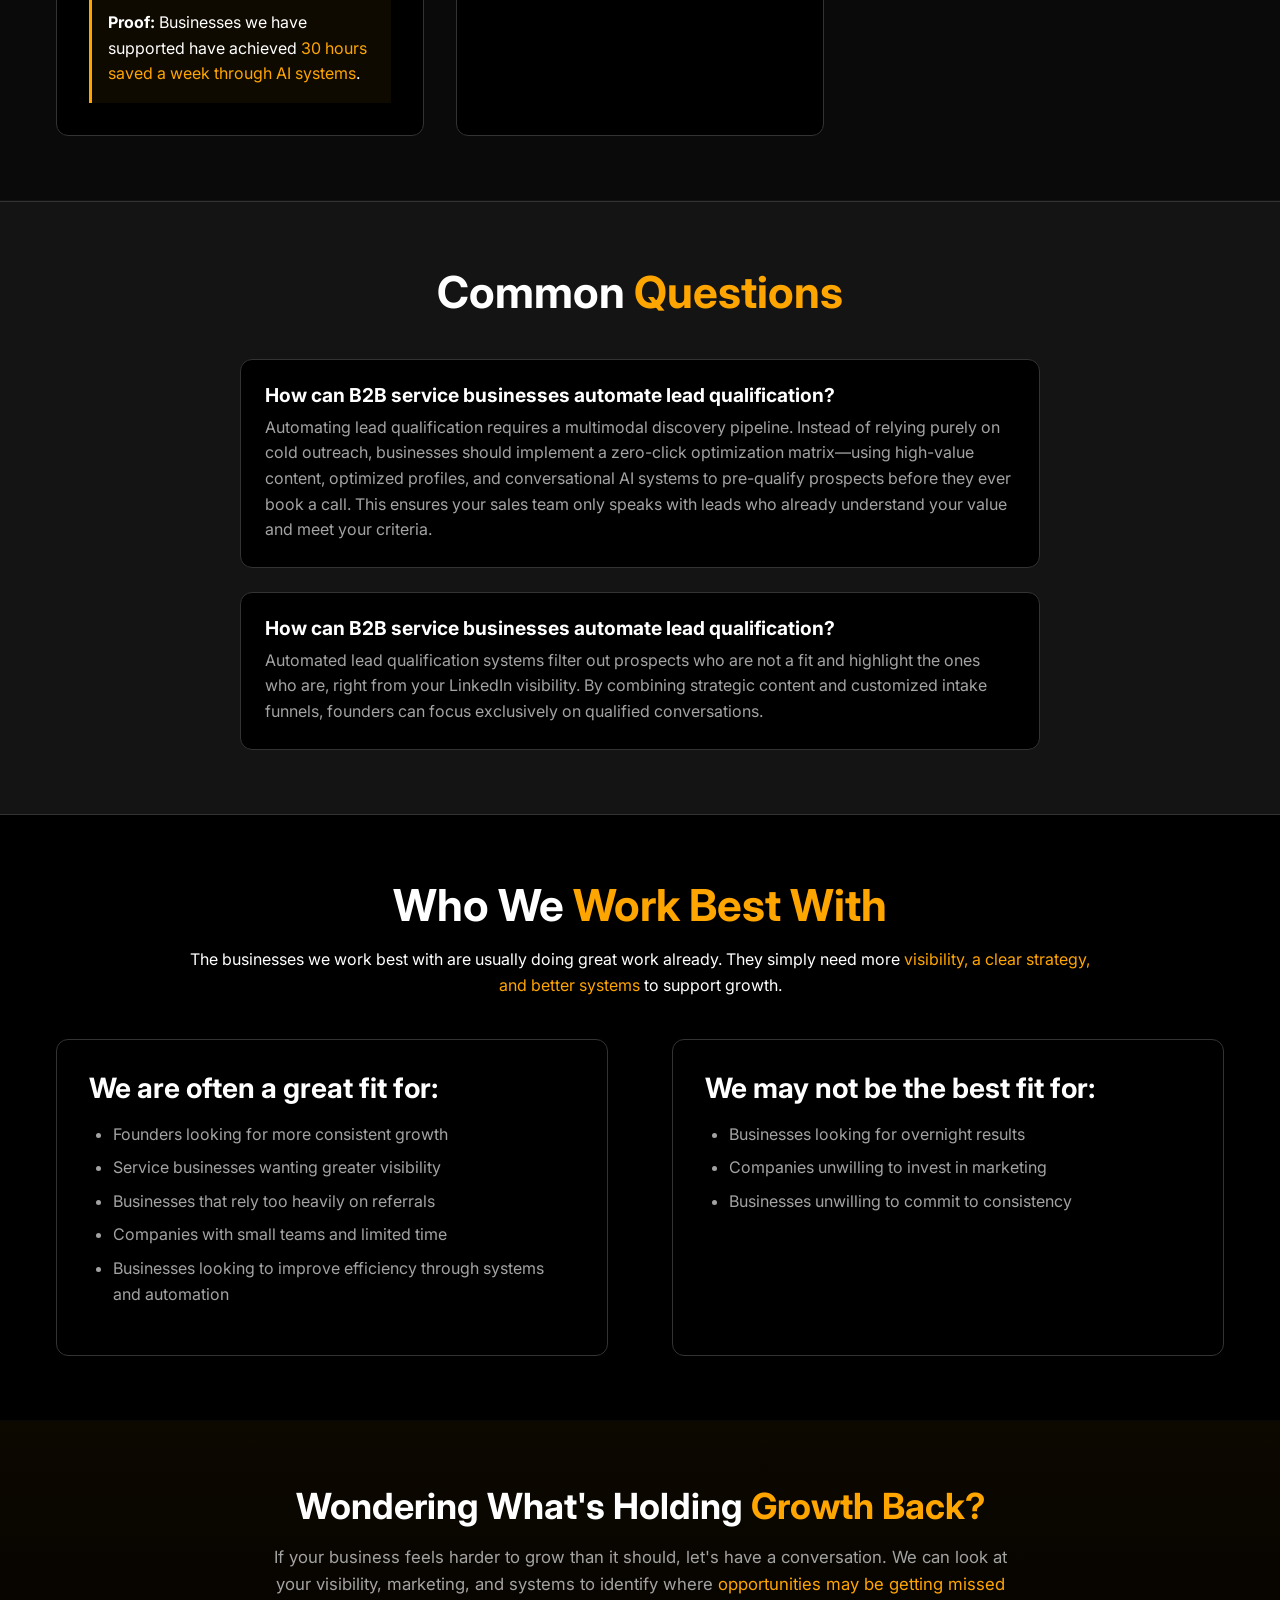
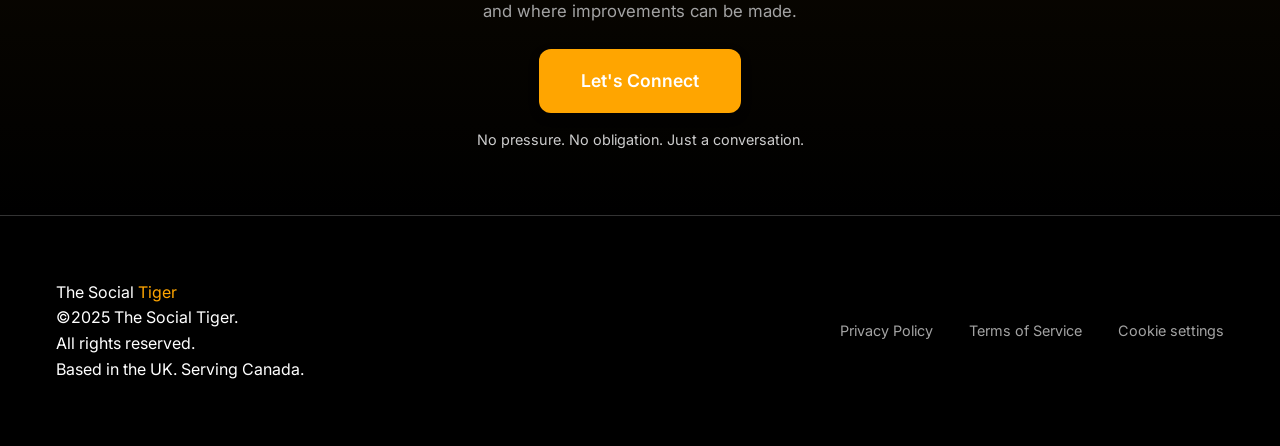
<file: ca/index.html>
<!DOCTYPE html>
<html lang="en-CA">

<head>
    <meta charset="UTF-8">
    <meta name="viewport" content="width=device-width, initial-scale=1.0">
    <title>The Social Tiger | B2B Lead Generation Consultancy Toronto</title>
    <meta name="description"
        content="Helping Canadian businesses build visibility through LinkedIn authority positioning for founders, automated lead qualification systems Canada, websites, SEO, and custom AI systems.">
    <meta name="robots" content="index, follow">
    
    <link rel="canonical" href="https://www.thesocialtiger.com/ca/">
    <link rel="alternate" hreflang="x-default" href="https://www.thesocialtiger.com/">
    <link rel="alternate" hreflang="en-gb" href="https://www.thesocialtiger.com/">
    <link rel="alternate" hreflang="en-us" href="https://www.thesocialtiger.com/us/">
    <link rel="alternate" hreflang="en-ca" href="https://www.thesocialtiger.com/ca/">

    <link rel="preconnect" href="https://fonts.googleapis.com">
    <link rel="preconnect" href="https://fonts.gstatic.com" crossorigin>
    <link rel="preload" as="style" href="https://fonts.googleapis.com/css2?family=Inter:wght@300;400;500;600;700;800&display=swap">
    <link rel="stylesheet" href="https://fonts.googleapis.com/css2?family=Inter:wght@300;400;500;600;700;800&display=swap" media="print" onload="this.media='all'">
    <noscript>
        <link rel="stylesheet" href="https://fonts.googleapis.com/css2?family=Inter:wght@300;400;500;600;700;800&display=swap">
    </noscript>

    <style>
        /* CRITICAL INLINE CSS */
        :root { --color-primary: #FFA500; --color-bg: #000000; --color-bg-card: #141414; --color-text: #ffffff; --font-main: 'Inter', system-ui, sans-serif; }
        body { font-family: var(--font-main); background-color: var(--color-bg); color: var(--color-text); margin: 0; }
        .navbar { display: flex; padding: 1.5rem 0; background: var(--color-bg); }
        .nav-container { display: flex; justify-content: space-between; width: 100%; max-width: 1200px; margin: 0 auto; align-items: center; padding: 0 1rem; }
        .nav-links { display: flex; gap: 2rem; list-style: none; align-items: center; }
        @media(max-width: 768px) { .nav-links { display: none; } }
        .nav-links a:not(.btn) { color: #a3a3a3; text-decoration: none; font-weight: 500; }
        .btn { padding: 0.8rem 2rem; border-radius: 12px; font-weight: 600; text-decoration: none; display: inline-block; }
        .btn-primary { background-color: var(--color-primary); color: #ffffff; }
        .hero-section { padding-top: 6rem; padding-bottom: 6rem; text-align: center; }
        .hero-badge { background-color: rgba(255,165,0,0.1); color: var(--color-primary); padding: 0.5rem 1rem; border-radius: 50px; font-size: 0.9rem; font-weight: 600; border: 1px solid rgba(255,165,0,0.2); }
        .hero-title { font-size: clamp(2.25rem, 1.5rem + 3.5vw, 4rem); font-weight: 700; margin-bottom: 1rem; text-wrap: balance; }
        .hero-subtitle { font-size: 1.25rem; color: #a3a3a3; margin: 0 auto 2rem; max-width: 780px; }
        .text-primary { color: var(--color-primary); }
        .credibility-strip { padding: 1.25rem 0; background-color: var(--color-bg-card); border-top: 1px solid #333; border-bottom: 1px solid #333; }
        .credibility-items { display: grid; grid-template-columns: repeat(3, 1fr); text-align: center; font-weight: 600; }
        @media(max-width: 768px) { .credibility-items { grid-template-columns: 1fr; gap: 1rem; } }
    </style>
    
    <link rel="preload" as="style" href="../styles.css">
    <link rel="stylesheet" href="../styles.css" media="print" onload="this.media='all'">
    <noscript><link rel="stylesheet" href="../styles.css"></noscript>

    <!-- Favicon placeholder -->
    <link rel="icon"
        href="data:image/svg+xml,<svg xmlns=%22http://www.w3.org/2000/svg%22 viewBox=%220 0 100 100%22><text y=%22.9em%22 font-size=%2290%22>🐯</text></svg>">

    <!-- JSON-LD Structured Data -->
    <script type="application/ld+json">
{
  "@context": "https://schema.org",
  "@graph": [
{
      
      "@type": "Organization",
      "name": "The Social Tiger",
      "url": "https://www.thesocialtiger.com",
      "logo": "https://www.thesocialtiger.com/assets/images/social-tiger-logo.png",
      "description": "Helping businesses build visibility in front of the right leads through LinkedIn marketing, Google Business Profile optimisation, review management, websites, SEO, and custom AI systems.",
      "areaServed": ["Canada"],
      "sameAs": [
        "https://www.linkedin.com/company/the-social-tiger"
      ]
    ,"founder": [{"@type": "Person", "name": "Mark Ramsey", "jobTitle": "CEO & Founder"}, {"@type": "Person", "name": "Jordan Molina", "jobTitle": "Co-Founder"}]},
{
      
      "@type": "Service",
      "serviceType": "Business Visibility, Marketing and Automation Services",
      "provider": {
        "@type": "Organization",
        "name": "The Social Tiger"
      },
      "areaServed": ["Canada"],
      "hasOfferCatalog": {
        "@type": "OfferCatalog",
        "name": "Visibility, Marketing and Business Systems Services",
        "itemListElement": [
          {
            "@type": "Offer",
            "itemOffered": {
              "@type": "Service",
              "name": "LinkedIn Marketing"
            }
          },
          {
            "@type": "Offer",
            "itemOffered": {
              "@type": "Service",
              "name": "Social Media Marketing"
            }
          },
          {
            "@type": "Offer",
            "itemOffered": {
              "@type": "Service",
              "name": "Email Marketing"
            }
          },
          {
            "@type": "Offer",
            "itemOffered": {
              "@type": "Service",
              "name": "Google Business Profile Management"
            }
          },
          {
            "@type": "Offer",
            "itemOffered": {
              "@type": "Service",
              "name": "Review Management"
            }
          },
          {
            "@type": "Offer",
            "itemOffered": {
              "@type": "Service",
              "name": "Website Development"
            }
          },
          {
            "@type": "Offer",
            "itemOffered": {
              "@type": "Service",
              "name": "SEO"
            }
          },
          {
            "@type": "Offer",
            "itemOffered": {
              "@type": "Service",
              "name": "AEO"
            }
          },
          {
            "@type": "Offer",
            "itemOffered": {
              "@type": "Service",
              "name": "GEO"
            }
          },
          {
            "@type": "Offer",
            "itemOffered": {
              "@type": "Service",
              "name": "AI Systems"
            }
          },
          {
            "@type": "Offer",
            "itemOffered": {
              "@type": "Service",
              "name": "CRM Systems"
            }
          },
          {
            "@type": "Offer",
            "itemOffered": {
              "@type": "Service",
              "name": "Business Automation"
            }
          }
        ]
      }
    }
  ]
}
</script>
</head>

<body data-leadsy-enabled="true">

    <!-- Navigation -->
    <header>
        <nav class="navbar">
            <div class="container nav-container">
                <div class="logo-wrapper">
                    <a href="#" class="logo">
                        <img src="../assets/images/social-tiger-logo.png" alt="The Social Tiger - Social Media Growth"
                            class="logo-image">
                    </a>
                </div>
                <button class="mobile-menu-btn" aria-label="Toggle navigation">
                    <span></span>
                    <span></span>
                    <span></span>
                </button>
                <ul class="nav-links">
                    <li><a href="#about"><span>About</span></a></li>
                    <li><a href="#services"><span>Services</span></a></li>
                    <li><a href="#proof"><span>Results</span></a></li>
                    <li><a href="https://calendly.com/socialtigermarketing/30min"
                            class="btn btn-primary track-calendly">Let's Connect</a></li>
                </ul>
            </div>
        </nav>
    </header>

    <main>
        <!-- Hero Section -->
        <section class="hero-section">
            <div class="container hero-content fade-in-up">
                <span class="hero-badge">Visibility &bull; Strategy &bull; Systems</span>
                <h1 class="hero-title">B2B Lead Generation <span class="text-primary">Consultancy.</span></h1>
                <div class="hero-subtitle">

                    <p style="font-size: 1.15rem; font-weight: 500; margin-bottom: 1rem;">Great businesses do not always get the <span class="text-primary">visibility they deserve.</span> Our Conversion Engine marketing systems help you:</p>
                    <ol style="text-align: left; max-width: 650px; margin: 0 auto; padding-left: 1.5rem; font-size: 1.1rem; display: flex; flex-direction: column; gap: 0.85rem;">
                        <li><span class="text-primary">Stop marketing being pushed aside</span> while client work takes priority, referrals become inconsistent, and growth feels harder than it should.</li>
                        <li><span class="text-primary">Get noticed, build trust, and put the right systems in place</span> so growth feels more manageable and predictable.</li>
                    </ol>
                </div>
                <div class="hero-cta-group">
                    <a href="https://calendly.com/socialtigermarketing/30min"
                        class="btn btn-primary btn-lg track-calendly">Let's Connect</a>
                    <a href="#services" class="btn btn-outline btn-lg">See How We Work</a>
                </div>
                <!-- Visual Element Placeholder -->
                <div class="hero-visual">
                    <div class="visual-card">
                        <div class="stat-item fade-in-up delay-200">
                            <span class="stat-prefix">Client Results</span>
                            <span class="stat-highlight">30+ Qualified Calls Per Month</span>
                        </div>
                    </div>
                </div>
            </div>
            <div class="hero-overlay"></div>
        </section>

        <!-- Credibility Strip -->
        <section class="credibility-strip" aria-label="Client results">
            <div class="container credibility-items">
                <p>Clients have booked <span class="text-primary">30+ qualified calls per month</span></p>
                <p>Businesses supported beyond <span class="text-primary">&pound;5M annual revenue</span></p>
                <p><span class="text-primary">30 hours saved a week</span> through AI systems</p>
            </div>
        </section>

        <!-- Proof Section -->
        <section id="proof" class="section proof-section">
            <div class="container">
                <div class="section-header text-center">
                    <h2>Real Businesses. <span class="text-primary">Real Results.</span></h2>
                    <p>Every business starts in a different place, but the goal is often the same. More visibility.
                        Better conversations. <span class="text-primary">More opportunities with the right
                            leads.</span></p>
                </div>
                <!-- Video Testimonials Grid -->
                <div class="testimonials-grid">
                    <!-- Video 1: Jay -->
                    <div class="video-wrapper">
                        <div class="video-card fade-in-up">
                            <iframe src="https://www.youtube-nocookie.com/embed/nIerrexdte8"
                                title="Jay booked 30+ calls in 1 month" allowfullscreen loading="lazy"></iframe>
                        </div>
                        <p class="text-center" style="margin-top: 0.5rem; font-weight: 500;">Jay booked 30+ calls in 1
                            month and closed $8,000+ USD in revenue!</p>
                    </div>

                    <!-- Video 2: Lefty -->
                    <div class="video-wrapper">
                        <div class="video-card fade-in-up delay-100">
                            <iframe src="https://www.youtube-nocookie.com/embed/C4ZrVInsuRY"
                                title="Lefty booked over 15 calls in 30 days" allowfullscreen loading="lazy"></iframe>
                        </div>
                        <p class="text-center" style="margin-top: 0.5rem; font-weight: 500;">Lefty booked over 15 calls
                            in 30 days with his target market!</p>
                    </div>

                    <!-- Video 3 -->
                    <div class="video-wrapper">
                        <div class="video-card fade-in-up">
                            <iframe src="https://www.youtube-nocookie.com/embed/vt98jbbQRrE" title="Client Success Story"
                                allowfullscreen loading="lazy"></iframe>
                        </div>
                        <p class="text-center" style="margin-top: 0.5rem; font-weight: 500;">See more videos for more
                            proven results!</p>
                    </div>

                    <!-- Video 4 -->
                    <div class="video-card fade-in-up delay-100">
                        <iframe src="https://www.youtube-nocookie.com/embed/m0Su9LYb3f8" title="Client Success Story"
                            allowfullscreen loading="lazy"></iframe>
                    </div>

                    <!-- Video 5 -->
                    <div class="video-card fade-in-up">
                        <iframe src="https://www.youtube-nocookie.com/embed/MoX2BFPlUUg" title="Client Success Story"
                            allowfullscreen loading="lazy"></iframe>
                    </div>

                    <!-- Video 6 -->
                    <div class="video-card fade-in-up delay-100">
                        <iframe src="https://www.youtube-nocookie.com/embed/GZAXplKNF8Y" title="Client Success Story"
                            allowfullscreen loading="lazy"></iframe>
                    </div>

                    <!-- Video 7 -->
                    <div class="video-card fade-in-up">
                        <iframe src="https://www.youtube-nocookie.com/embed/V5sh4_DusP4" title="Client Success Story"
                            allowfullscreen loading="lazy"></iframe>
                    </div>

                    <!-- Video 8 -->
                    <div class="video-card fade-in-up delay-100">
                        <iframe src="https://www.youtube-nocookie.com/embed/t9r8Xlbb6qs" title="Client Success Story"
                            allowfullscreen loading="lazy"></iframe>
                    </div>

                    <!-- Video 9 -->
                    <div class="video-card fade-in-up">
                        <iframe src="https://www.youtube-nocookie.com/embed/rCjKXs2jzak" title="Client Success Story"
                            allowfullscreen loading="lazy"></iframe>
                    </div>

                    <!-- Video 10 -->
                    <div class="video-card fade-in-up delay-100">
                        <iframe src="https://www.youtube-nocookie.com/embed/wq9pRvcRcno" title="Client Success Story"
                            allowfullscreen loading="lazy"></iframe>
                    </div>

                    <!-- Video 11 -->
                    <div class="video-card fade-in-up">
                        <iframe src="https://www.youtube-nocookie.com/embed/yY6SeYtdw8Y" title="Client Success Story"
                            allowfullscreen loading="lazy"></iframe>
                    </div>

                    <!-- Video 12 -->
                    <div class="video-card fade-in-up delay-100">
                        <iframe src="https://www.youtube-nocookie.com/embed/iiLVw-F5NdQ" title="Client Success Story"
                            allowfullscreen loading="lazy"></iframe>
                    </div>
                </div>

                <!-- Email Results Subsection -->
                <div class="section-header text-center results-subheading">
                    <h2>Notable Email Campaign <span class="text-primary">Results</span> (Metrics)</h2>
                </div>

                <div class="results-grid">
                    <!-- New Results Row -->
                    <div class="result-card fade-in-up email-performance-card">
                        <img src="../assets/images/campaign results.jpg" alt="Email Campaign Results"
                            class="email-performance-img">
                    </div>
                    <div class="result-card fade-in-up">
                        <img src="../assets/images/result-new-1.png" alt="Email Campaign Result New 1">
                    </div>
                    <div class="result-card fade-in-up delay-100">
                        <img src="../assets/images/result-new-2.png" alt="Email Campaign Result New 2">
                    </div>
                    <div class="result-card fade-in-up delay-200">
                        <img src="../assets/images/result-new-3.png" alt="Email Campaign Result New 3">
                    </div>
                    <div class="result-card fade-in-up">
                        <img src="../assets/images/result-1.png" alt="Email Campaign Result 1">
                    </div>
                    <div class="result-card fade-in-up delay-100">
                        <img src="../assets/images/result-2.png" alt="Email Campaign Result 2">
                    </div>
                    <div class="result-card fade-in-up delay-200">
                        <img src="../assets/images/result-3.png" alt="Email Campaign Result 3">
                    </div>
                    <div class="result-card fade-in-up">
                        <img src="../assets/images/result-4.png" alt="Email Campaign Result 4">
                    </div>
                    <div class="result-card fade-in-up delay-100">
                        <img src="../assets/images/result-5.png" alt="Email Campaign Result 5">
                    </div>
                    <div class="result-card fade-in-up delay-200">
                        <img src="../assets/images/result-6.png" alt="Email Campaign Result 6">
                    </div>
                </div>

                <p class="text-center"
                    style="margin-top: 2rem; font-style: italic; color: var(--color-text-muted); font-size: 0.9rem;">
                    Campaign results vary on the strategy employed and goals of our clients
                </p>
            </div>
        </section>

        <!-- About Section -->
        <section id="about" class="section about-section">
            <div class="container">
                <div class="section-header text-center fade-in-up">
                    <h2>The People Behind <span class="text-primary">The Social Tiger</span></h2>
                </div>
                <div class="founders-grid grid-2-col" style="margin-bottom: 4rem; align-items: start;">
                    <div class="founder-card text-center">
                        <img src="../assets/images/founder-mark.png" alt="Mark Ramsey - CEO & Founder"
                            style="width: 200px; height: 200px; border-radius: 50%; object-fit: cover; margin: 0 auto 1.5rem; box-shadow: 0 10px 30px rgba(0,0,0,0.3);">
                        <h3>Mark Ramsey</h3>
                        <p class="text-primary" style="font-weight: 600; font-size: 1.1rem;">CEO & Founder</p>
                        <p class="founder-bio">Mark built his career through networking, hospitality, and building
                            genuine relationships. Along the way, he met countless business owners who were
                            exceptional at what they did but struggled to get enough attention from the right people.
                            Those experiences reinforced a simple belief: trust, communication, and meaningful
                            relationships still play a huge role in business success. Today, that belief continues to
                            shape how we support our clients.</p>
                    </div>
                    <div class="founder-card text-center">
                        <img src="../assets/images/founder-jordan.png" alt="Jordan Molina - Co-Founder"
                            style="width: 200px; height: 200px; border-radius: 50%; object-fit: cover; object-position: 50% 35%; margin: 0 auto 1.5rem; box-shadow: 0 10px 30px rgba(0,0,0,0.3);">
                        <h3>Jordan Molina</h3>
                        <p class="text-primary" style="font-weight: 600; font-size: 1.1rem;">Co-Founder</p>
                        <p class="founder-bio">Jordan's journey began in software engineering before expanding into
                            sales, marketing, client success, and business development. Throughout his career, he saw
                            businesses spending too much time on manual work, disconnected systems, and tasks that
                            pulled attention away from growth. Those experiences sparked a passion for building
                            practical solutions that simplify operations and help businesses work more efficiently.
                            Today, he helps businesses use technology, automation, and AI to save time, improve
                            processes, and create better experiences for their&nbsp;customers.</p>
                    </div>
                </div>
                <div class="section-header text-center fade-in-up">
                    <h2>Our <span class="text-primary">Story</span></h2>
                </div>
                <div class="about-content fade-in-up delay-100">
                    <p>The Social Tiger was built from <span class="text-primary">challenges we experienced
                            ourselves</span> and saw repeatedly in other
                        businesses. We spent years balancing client work, sales, marketing,
                        follow-up, and everything else needed to keep a business moving forward. There was always
                        something demanding attention, and growth often felt like something we would get around to
                        once everything else was handled.</p>
                    <br>
                    <p>Great companies were delivering incredible results for their
                        clients, yet they struggled to get enough <span class="text-primary">visibility</span>.
                        Marketing often took a back seat to more
                        urgent priorities, while websites and other tools were not contributing as much as they could.
                        At the same time, valuable hours were being lost to repetitive tasks, disconnected systems,
                        and processes that made growth harder than it needed to be.</p>
                    <br>
                    <p>Owners
                        were working hard and their teams were doing their best, yet many still felt stuck. Trying to
                        grow while managing everything happening behind the scenes often felt overwhelming. The
                        solution often came down to <span class="text-primary">visibility in front of the right leads,
                            consistency with a strategy that fit the business, and having the right systems in
                            place</span>.</p>
                    <br>
                    <p>We became passionate about helping
                        businesses solve these challenges without adding more complexity. Businesses need practical
                        solutions that help them <span class="text-primary">get noticed, earn trust, and create more
                            time</span> to focus on serving
                        their customers. That belief became The Social Tiger.</p>
                </div>
            </div>
        </section>



        <!-- Services Section -->
        <section id="services" class="section services-section">
            <div class="container">
                <div class="section-header text-center">
                    <h2>Helping Businesses <span class="text-primary">Get Noticed, Build Trust, And Grow</span></h2>

                </div>
                <div class="services-grid">
                    <!-- Service 1 -->
                    <div class="service-card fade-in-up">
                        <h3 style="font-style: italic;"><span class="text-primary">Visibility
                                Engine&trade;</span><br>Google Business Profile & Review Management</h3>

                        <p style="margin-top: 1rem;"><strong>Have you ever felt like you're:</strong></p>
                        <ul class="service-list">
                            <li>Not showing up when potential customers search online</li>
                            <li>Struggling to generate reviews consistently</li>
                            <li>Losing trust before conversations even begin</li>
                            <li>Depending too heavily on referrals for new business</li>
                        </ul>

                        <p style="margin-top: 1rem;"><strong>Outcomes & Benefits:</strong></p>
                        <ul class="service-list">
                            <li>Improve local visibility</li>
                            <li>Build trust and credibility through reviews</li>
                            <li>Increase enquiries from the right prospects</li>
                            <li>Strengthen your online presence</li>
                        </ul>

                        <p style="margin-top: 1rem;"><strong>Tailored Solution and Highlights:</strong></p>
                        <ul class="service-list">
                            <li>Google Business Profile optimisation</li>
                            <li>Review generation strategies</li>
                            <li>Reputation management</li>
                            <li>Local visibility improvements</li>
                            <li>Ongoing profile optimisation</li>
                        </ul>
                    </div>

                    <!-- Service 2 -->
                    <div class="service-card fade-in-up delay-100">
                        <h3 style="font-style: italic;"><span class="text-primary">Conversion
                                Engine&trade;</span><br>Websites, SEO, AEO & GEO</h3>

                        <p style="margin-top: 1rem;"><strong>Have you ever felt like you're:</strong></p>
                        <ul class="service-list">
                            <li>Difficult to find when potential customers are searching online</li>
                            <li>Unsure why competitors appear before your business</li>
                            <li>Getting website visitors but few enquiries</li>
                            <li>Missing opportunities because your business lacks visibility</li>
                        </ul>

                        <p style="margin-top: 1rem;"><strong>Outcomes & Benefits:</strong></p>
                        <ul class="service-list">
                            <li>Improve visibility in Google Search</li>
                            <li>Increase discoverability across AI-powered platforms</li>
                            <li>Generate more qualified enquiries</li>
                            <li>Turn more visitors into opportunities</li>
                        </ul>

                        <p style="margin-top: 1rem;"><strong>Tailored Solution and Highlights:</strong></p>
                        <ul class="service-list">
                            <li>Conversion-focused website creation</li>
                            <li>SEO optimisation to improve visibility in Google Search</li>
                            <li>AEO and GEO optimisation to help AI platforms discover and recommend your business</li>
                            <li>Google Analytics integration</li>
                            <li>Visitor behaviour tracking</li>
                            <li>Website performance improvements</li>
                            <li>Clear messaging designed to turn visitors into enquiries</li>
                        </ul>
                    </div>

                    <!-- Service 3 -->
                    <div class="service-card fade-in-up delay-200">
                        <h3 style="font-style: italic;"><span class="text-primary">Authority Social
                                Engine&trade;</span><br>LinkedIn & Social Media</h3>

                        <p style="margin-top: 1rem;"><strong>Have you ever felt like you're:</strong></p>
                        <ul class="service-list">
                            <li>Posting consistently but seeing little traction</li>
                            <li>Spending time on content that is not generating opportunities</li>
                            <li>Struggling to get noticed by the right audience</li>
                            <li>Finding it difficult to turn engagement into meaningful conversations</li>
                        </ul>

                        <p style="margin-top: 1rem;"><strong>Outcomes & Benefits:</strong></p>
                        <ul class="service-list">
                            <li>Attract qualified leads from LinkedIn and social media</li>
                            <li>Build authority and credibility within your industry</li>
                            <li>Stay visible to the people most likely to become customers</li>
                            <li>Turn engagement into conversations and booked calls</li>
                        </ul>

                        <p style="margin-top: 1rem;"><strong>Tailored Solution and Highlights:</strong></p>
                        <ul class="service-list">
                            <li>LinkedIn authority positioning for founders</li>
                            <li>Fully managed content strategy and posting</li>
                            <li>Targeted audience growth handled by us</li>
                            <li>Profile positioning and authority building</li>
                            <li>Inbox management focused on booking qualified conversations</li>
                        </ul>
                    </div>

                    <!-- Service 4 -->
                    <div class="service-card fade-in-up">
                        <h3 style="font-style: italic;"><span class="text-primary">AI Systems
                                Engine&trade;</span><br>AI Systems & Automation</h3>

                        <p style="margin-top: 1rem;"><strong>Have you ever felt like you're:</strong></p>
                        <ul class="service-list">
                            <li>Spending too much time on repetitive tasks</li>
                            <li>Managing disconnected systems and processes</li>
                            <li>Losing productivity to manual work</li>
                            <li>Finding it difficult to scale efficiently</li>
                        </ul>

                        <p style="margin-top: 1rem;"><strong>Outcomes & Benefits:</strong></p>
                        <ul class="service-list">
                            <li>Save time</li>
                            <li>Improve efficiency</li>
                            <li>Streamline operations</li>
                            <li>Create systems that support growth</li>
                        </ul>

                        <p style="margin-top: 1rem;"><strong>Tailored Solution and Highlights:</strong></p>
                        <ul class="service-list">
                            <li>Custom AI systems</li>
                            <li>Workflow automation</li>
                            <li>Lead qualification systems</li>
                            <li>CRM implementation</li>
                            <li>Internal process automation</li>
                            <li>Business digitisation</li>
                        </ul>

                        <p class="service-proof"><strong>Proof:</strong> Businesses we have supported have achieved
                            <span class="text-primary">30 hours saved a week through AI systems</span>.</p>
                    </div>

                    <!-- Service 5 -->
                    <div class="service-card fade-in-up delay-100">
                        <h3 style="font-style: italic;"><span class="text-primary">Pipeline
                                Predator&trade;</span><br>Email Marketing</h3>

                        <p style="margin-top: 1rem;"><strong>Have you ever felt like you're:</strong></p>
                        <ul class="service-list">
                            <li>Spending hours reaching out with little response</li>
                            <li>Watching your pipeline dry up unexpectedly</li>
                            <li>Losing deals because leads are not qualified</li>
                        </ul>

                        <p style="margin-top: 1rem;"><strong>Outcomes & Benefits:</strong></p>
                        <ul class="service-list">
                            <li>Book more calls with your ideal prospects</li>
                            <li>Increase qualified leads without wasting time</li>
                            <li>Build a more predictable outreach system</li>
                        </ul>

                        <p style="margin-top: 1rem;"><strong>Tailored Solution and Highlights:</strong></p>
                        <ul class="service-list">
                            <li>Fully managed email outreach</li>
                            <li>Personalised messaging to your target audience</li>
                            <li>Inbox management focused on booking calls</li>
                        </ul>
                    </div>
                </div>
            </div>
        </section>

        <!-- AEO/GEO FAQ Section -->
        <section class="section faq-section" style="background-color: var(--color-bg-card); border-top: 1px solid var(--color-border); border-bottom: 1px solid var(--color-border);">
            <div class="container" itemscope itemtype="https://schema.org/FAQPage">
                <div class="section-header text-center fade-in-up">
                    <h2>Common <span class="text-primary">Questions</span></h2>
                </div>
                <div style="max-width: 800px; margin: 0 auto; display: flex; flex-direction: column; gap: 1.5rem;">
                    
                    <div itemscope itemprop="mainEntity" itemtype="https://schema.org/Question" style="background: var(--color-bg); padding: 1.5rem; border-radius: var(--border-radius); border: 1px solid var(--color-border);">
                        <h3 itemprop="name" style="font-size: 1.2rem; margin-bottom: 0.5rem;">How can B2B service businesses automate lead qualification?</h3>
                        <div itemscope itemprop="acceptedAnswer" itemtype="https://schema.org/Answer">
                            <div itemprop="text">
                                <p style="color: var(--color-text-muted); margin: 0;">Automating lead qualification requires a multimodal discovery pipeline. Instead of relying purely on cold outreach, businesses should implement a zero-click optimization matrix—using high-value content, optimized profiles, and conversational AI systems to pre-qualify prospects before they ever book a call. This ensures your sales team only speaks with leads who already understand your value and meet your criteria.</p>
                            </div>
                        </div>
                    </div>

                    <div itemscope itemprop="mainEntity" itemtype="https://schema.org/Question" style="background: var(--color-bg); padding: 1.5rem; border-radius: var(--border-radius); border: 1px solid var(--color-border);">
                        <h3 itemprop="name" style="font-size: 1.2rem; margin-bottom: 0.5rem;">How can B2B service businesses automate lead qualification?</h3><div itemscope itemprop="acceptedAnswer" itemtype="https://schema.org/Answer"><div itemprop="text"><p style="color: var(--color-text-muted); margin: 0;">Automated lead qualification systems filter out prospects who are not a fit and highlight the ones who are, right from your LinkedIn visibility. By combining strategic content and customized intake funnels, founders can focus exclusively on qualified conversations.</p>
                            </div>
                        </div>
                    </div>

                </div>
            </div>
        </section>

        <!-- Who We Work Best With Section -->
        <section class="section fit-section">
            <div class="container">
                <div class="section-header text-center">
                    <h2>Who We <span class="text-primary">Work Best With</span></h2>
                    <p>The businesses we work best with are usually doing great work already. They simply need more
                        <span class="text-primary">visibility, a clear strategy, and better systems</span> to support
                        growth.</p>
                </div>
                <div class="fit-grid grid-2-col">
                    <div class="service-card fade-in-up">
                        <h3>We are often a great fit for:</h3>
                        <ul class="service-list">
                            <li>Founders looking for more consistent growth</li>
                            <li>Service businesses wanting greater visibility</li>
                            <li>Businesses that rely too heavily on referrals</li>
                            <li>Companies with small teams and limited time</li>
                            <li>Businesses looking to improve efficiency through systems and automation</li>
                        </ul>
                    </div>
                    <div class="service-card fade-in-up delay-100">
                        <h3>We may not be the best fit for:</h3>
                        <ul class="service-list">
                            <li>Businesses looking for overnight results</li>
                            <li>Companies unwilling to invest in marketing</li>
                            <li>Businesses unwilling to commit to consistency</li>
                        </ul>
                    </div>
                </div>
            </div>
        </section>

        <!-- CTA Section -->
        <section class="section cta-section text-center">
            <div class="container">
                <h2>Wondering What's Holding <span class="text-primary">Growth Back?</span></h2>
                <p class="cta-supporting-copy">If your business feels harder to grow than it should, let's have a
                    conversation. We can look at your visibility, marketing, and systems to identify where
                    <span class="text-primary">opportunities may be getting missed</span> and where improvements can&nbsp;be&nbsp;made.</p>
                <a href="https://calendly.com/socialtigermarketing/30min" target="_blank" class="btn btn-primary btn-lg"
                    style="margin-bottom: 15px;">Let's Connect</a>
                <p style="font-size: 0.9rem; opacity: 0.8;">No pressure. No obligation. Just a conversation.</p>
            </div>
        </section>





        <!-- Contact Section -->

    </main>

    <!-- Footer -->
    <footer class="footer">
        <div class="container">
            <div class="footer-content">
                <div class="footer-brand">
                    <a href="#" class="logo">The Social&nbsp;<span class="text-primary">Tiger</span></a>
                    <p>&copy;2025 The Social Tiger.&nbsp;<br>All rights reserved.&nbsp;<br>Based in the UK. Serving Canada.</p>
                </div>
                <div class="footer-links">
                    <a href="#" id="privacy-policy-link">Privacy Policy</a>
                    <a href="#" id="terms-of-service-link">Terms of Service</a>
                    <a href="#" class="cookie-settings-link">Cookie settings</a>
                </div>
            </div>
        </div>
    </footer>


    <!-- AI Chatbot Widget -->
    <div id="ai-chatbot-widget" class="chatbot-widget">
        <!-- Chatbot Trigger Button -->
        <button id="chatbot-toggle" class="chatbot-btn" aria-label="Open Chat">
            <span class="icon">💬</span>
        </button>

        <!-- Chatbot Interface (Hidden by default) -->
        <div id="chatbot-window" class="chatbot-window hidden">
            <div class="chatbot-header">
                <h4>Assistant</h4>
                <button id="chatbot-close" class="close-btn">&times;</button>
            </div>
            <div class="chatbot-body">
                <!-- Messages will be injected here -->
            </div>
            <div class="chatbot-input">
                <input type="text" id="chatbot-input" placeholder="Type your message...">
                <button id="chatbot-send">Send</button>
            </div>
        </div>
    </div>

    <script src="../script.js?v=5" defer></script>
</body>

</html>
</file>
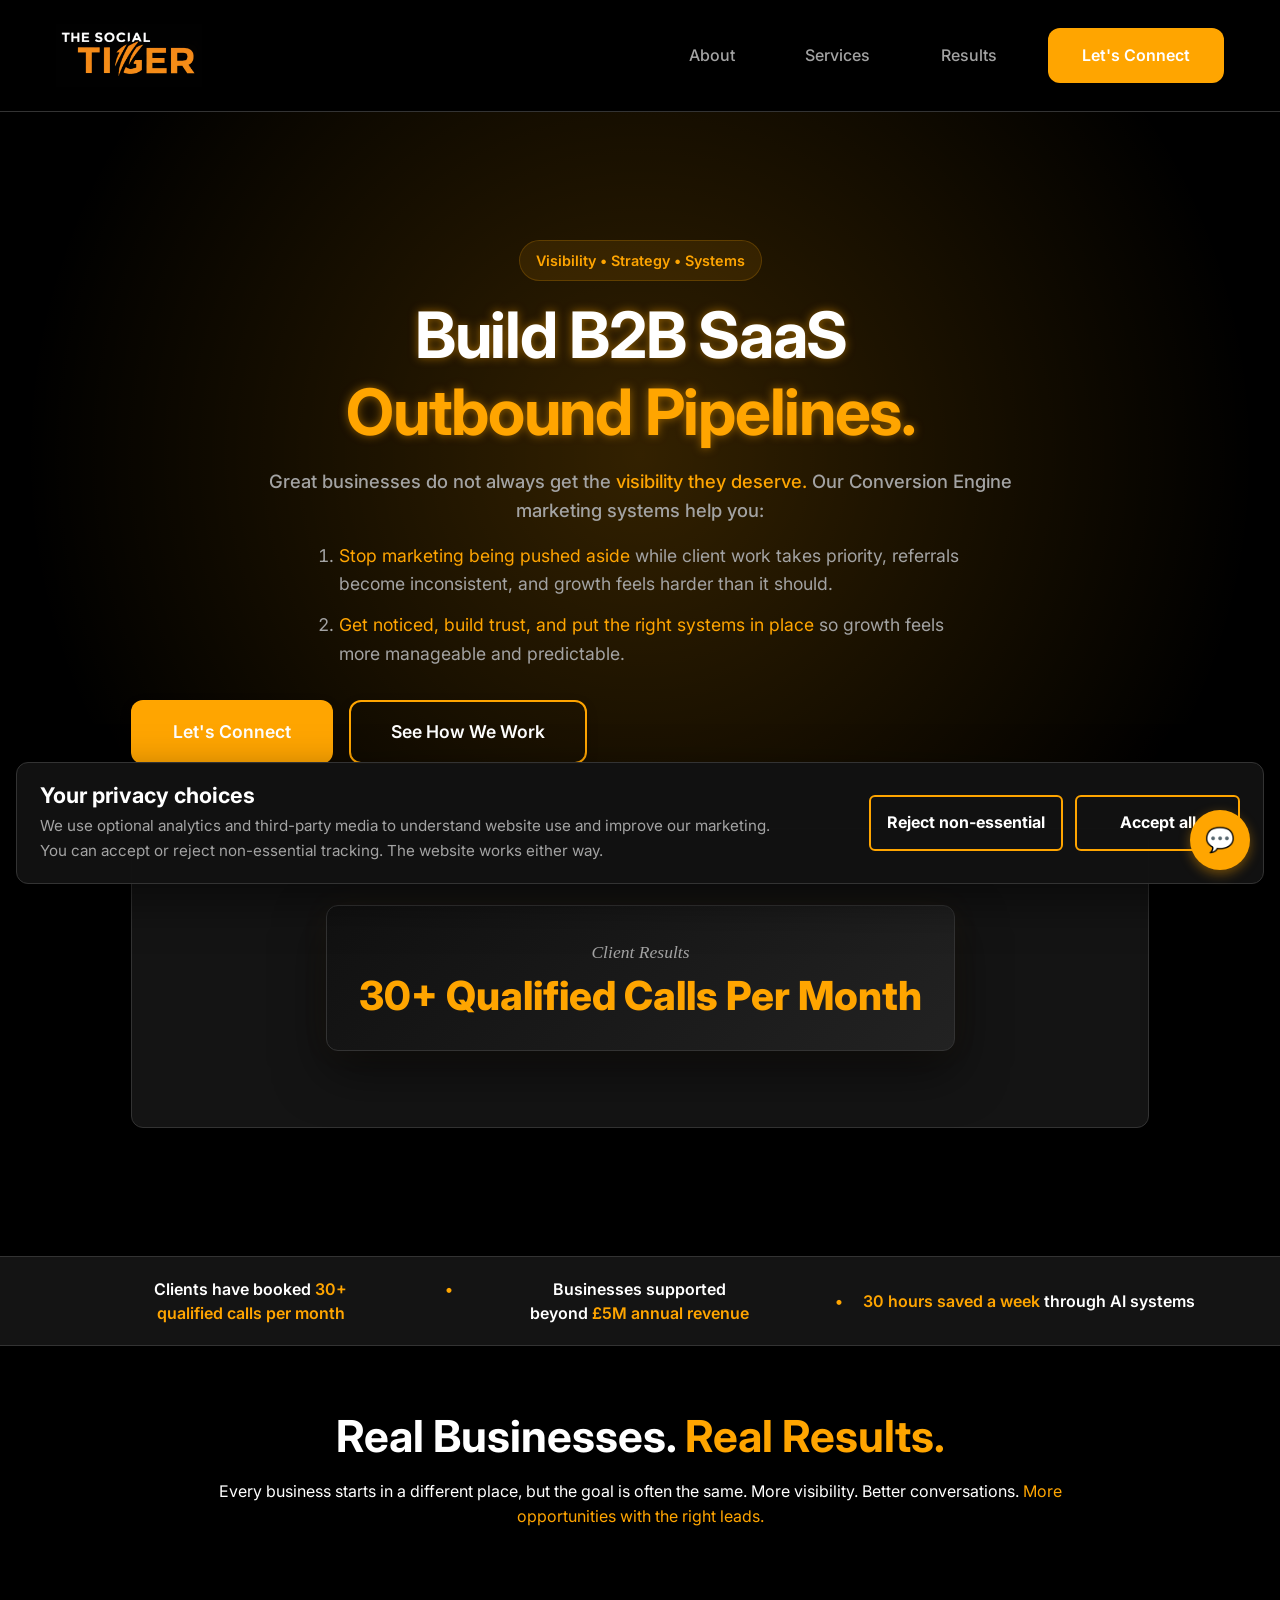
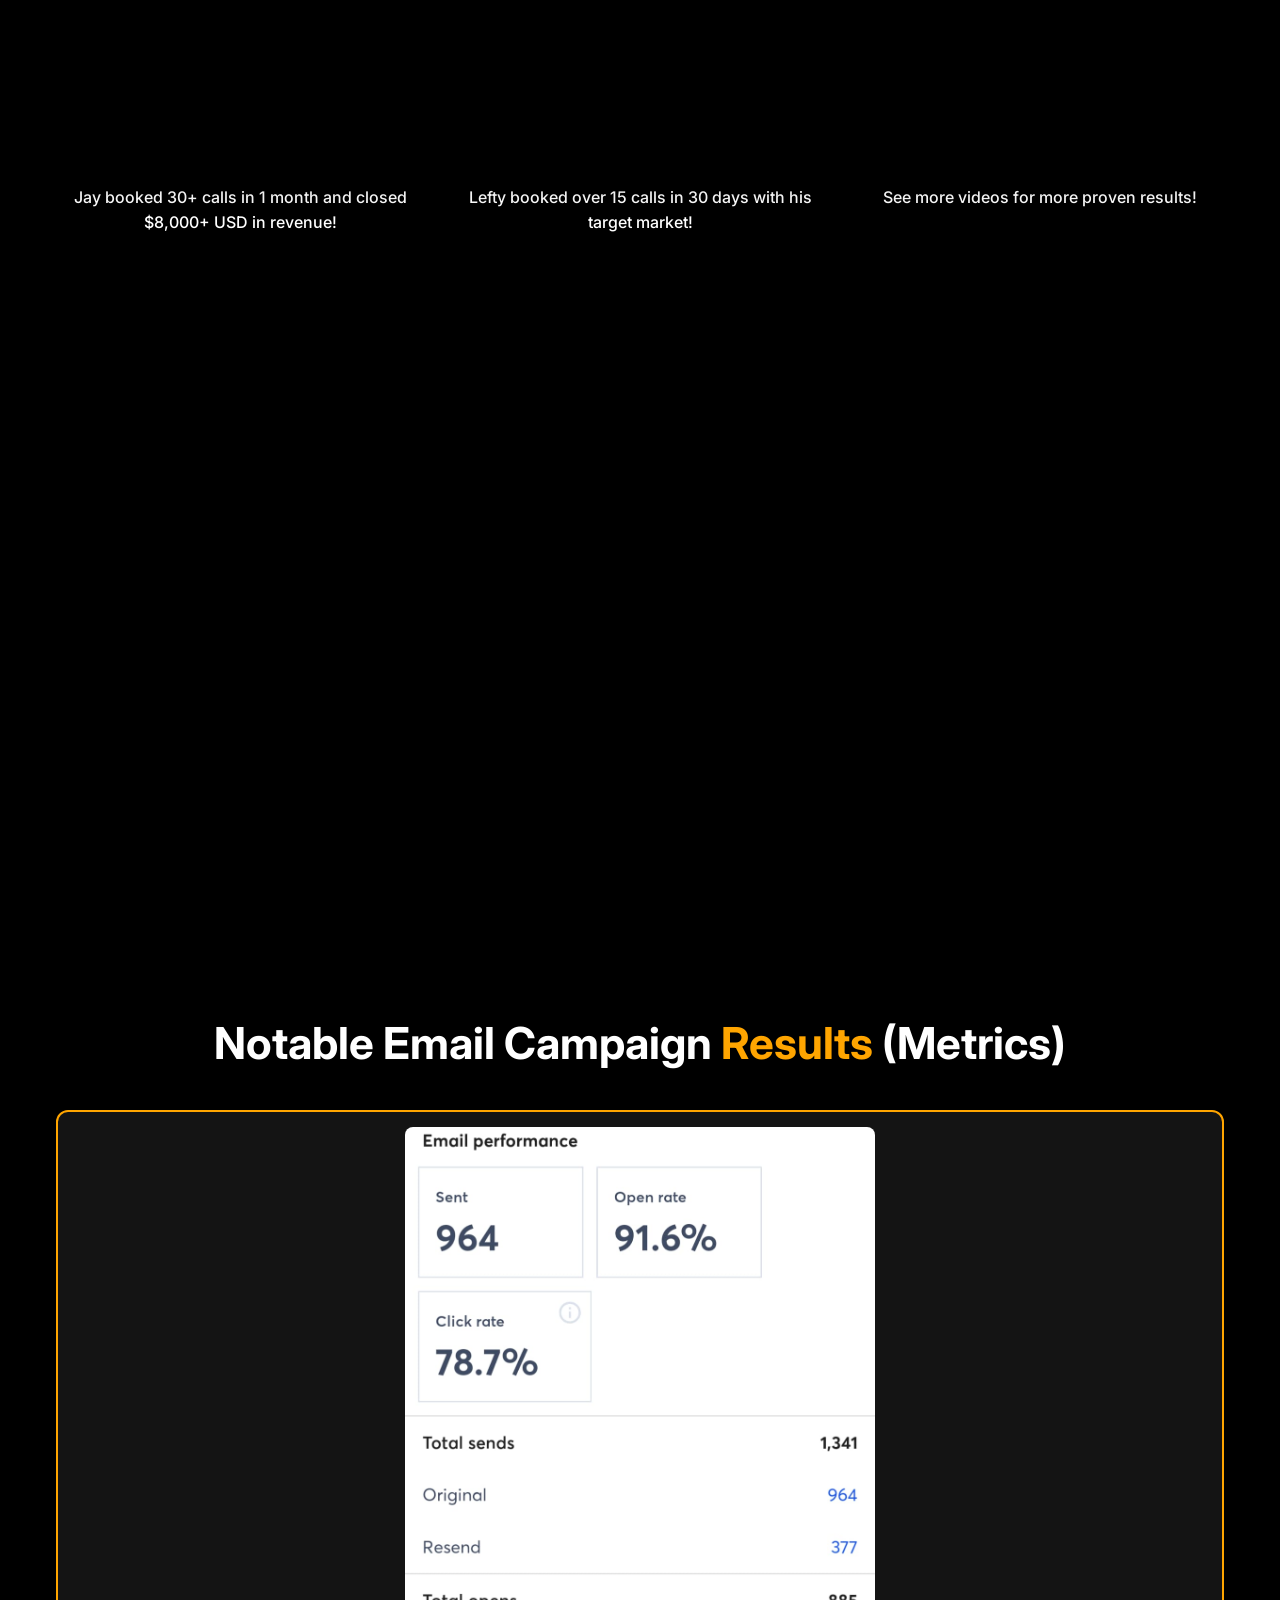
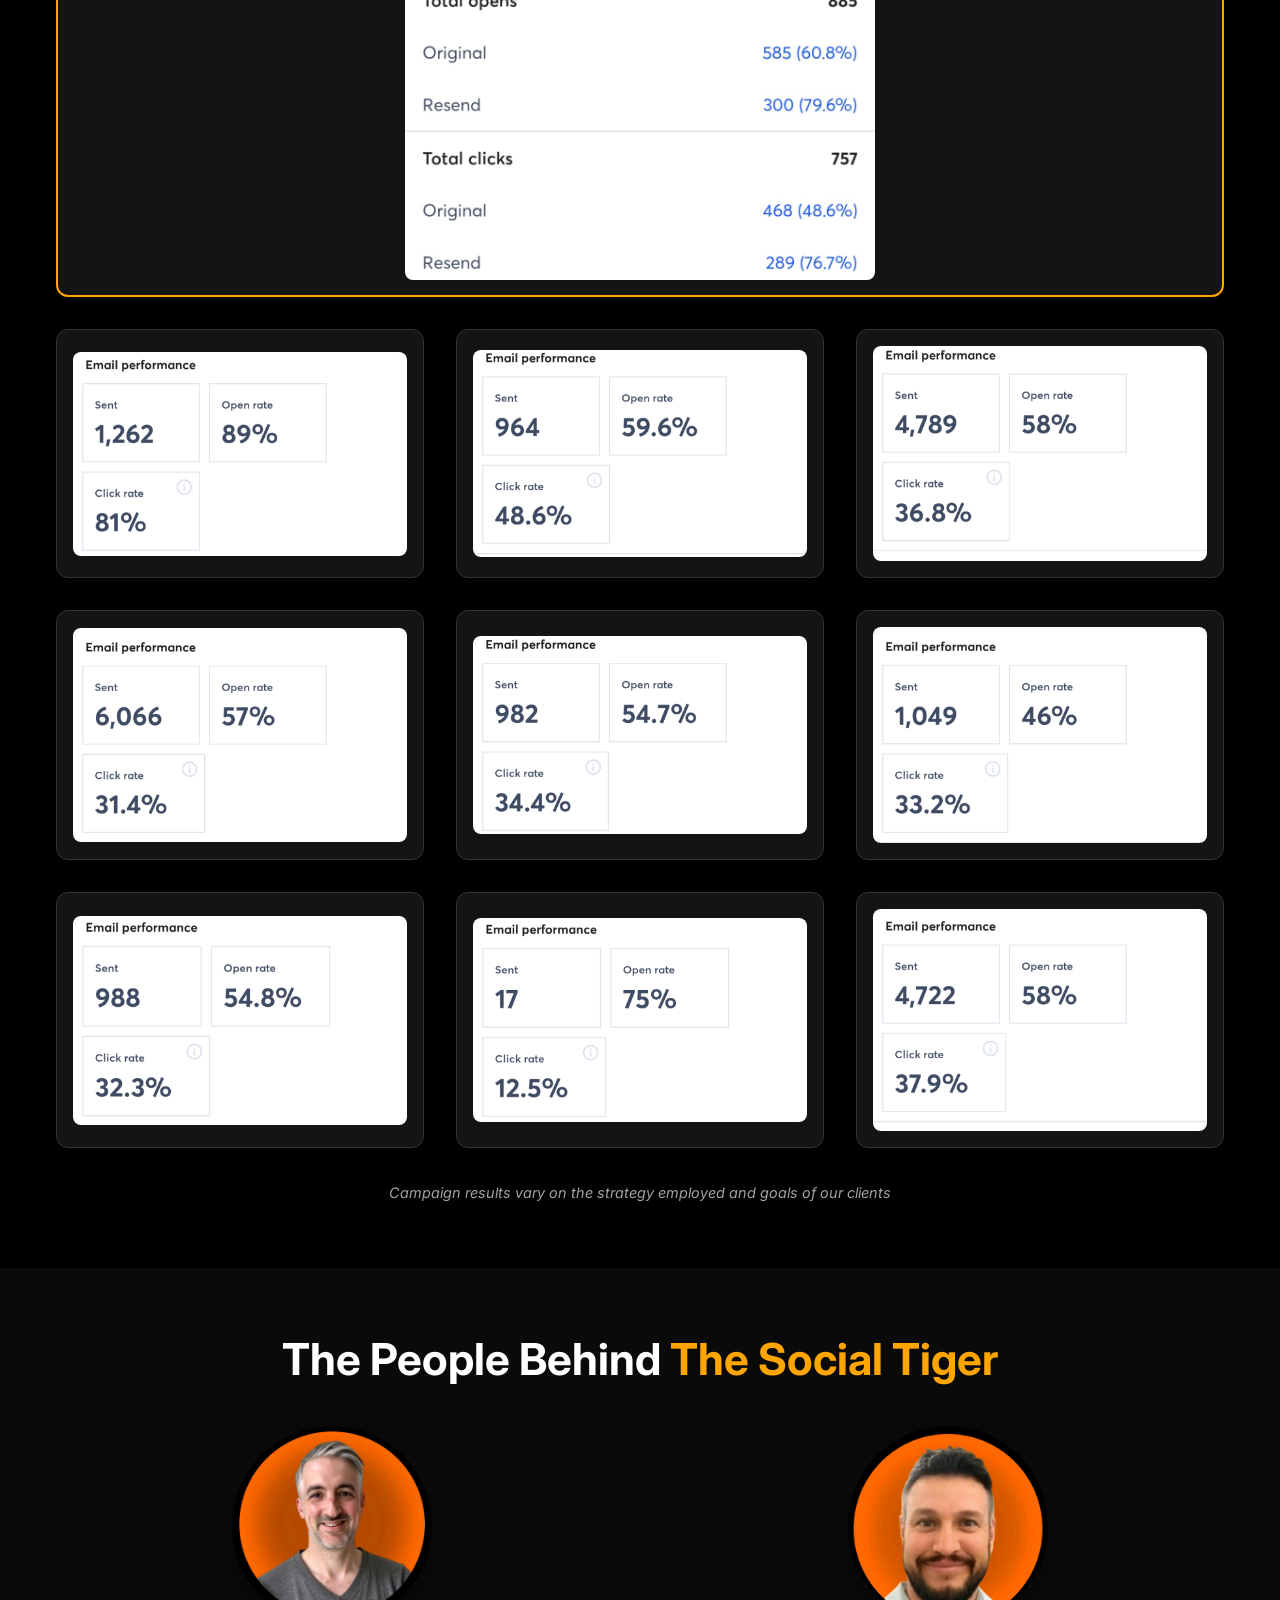
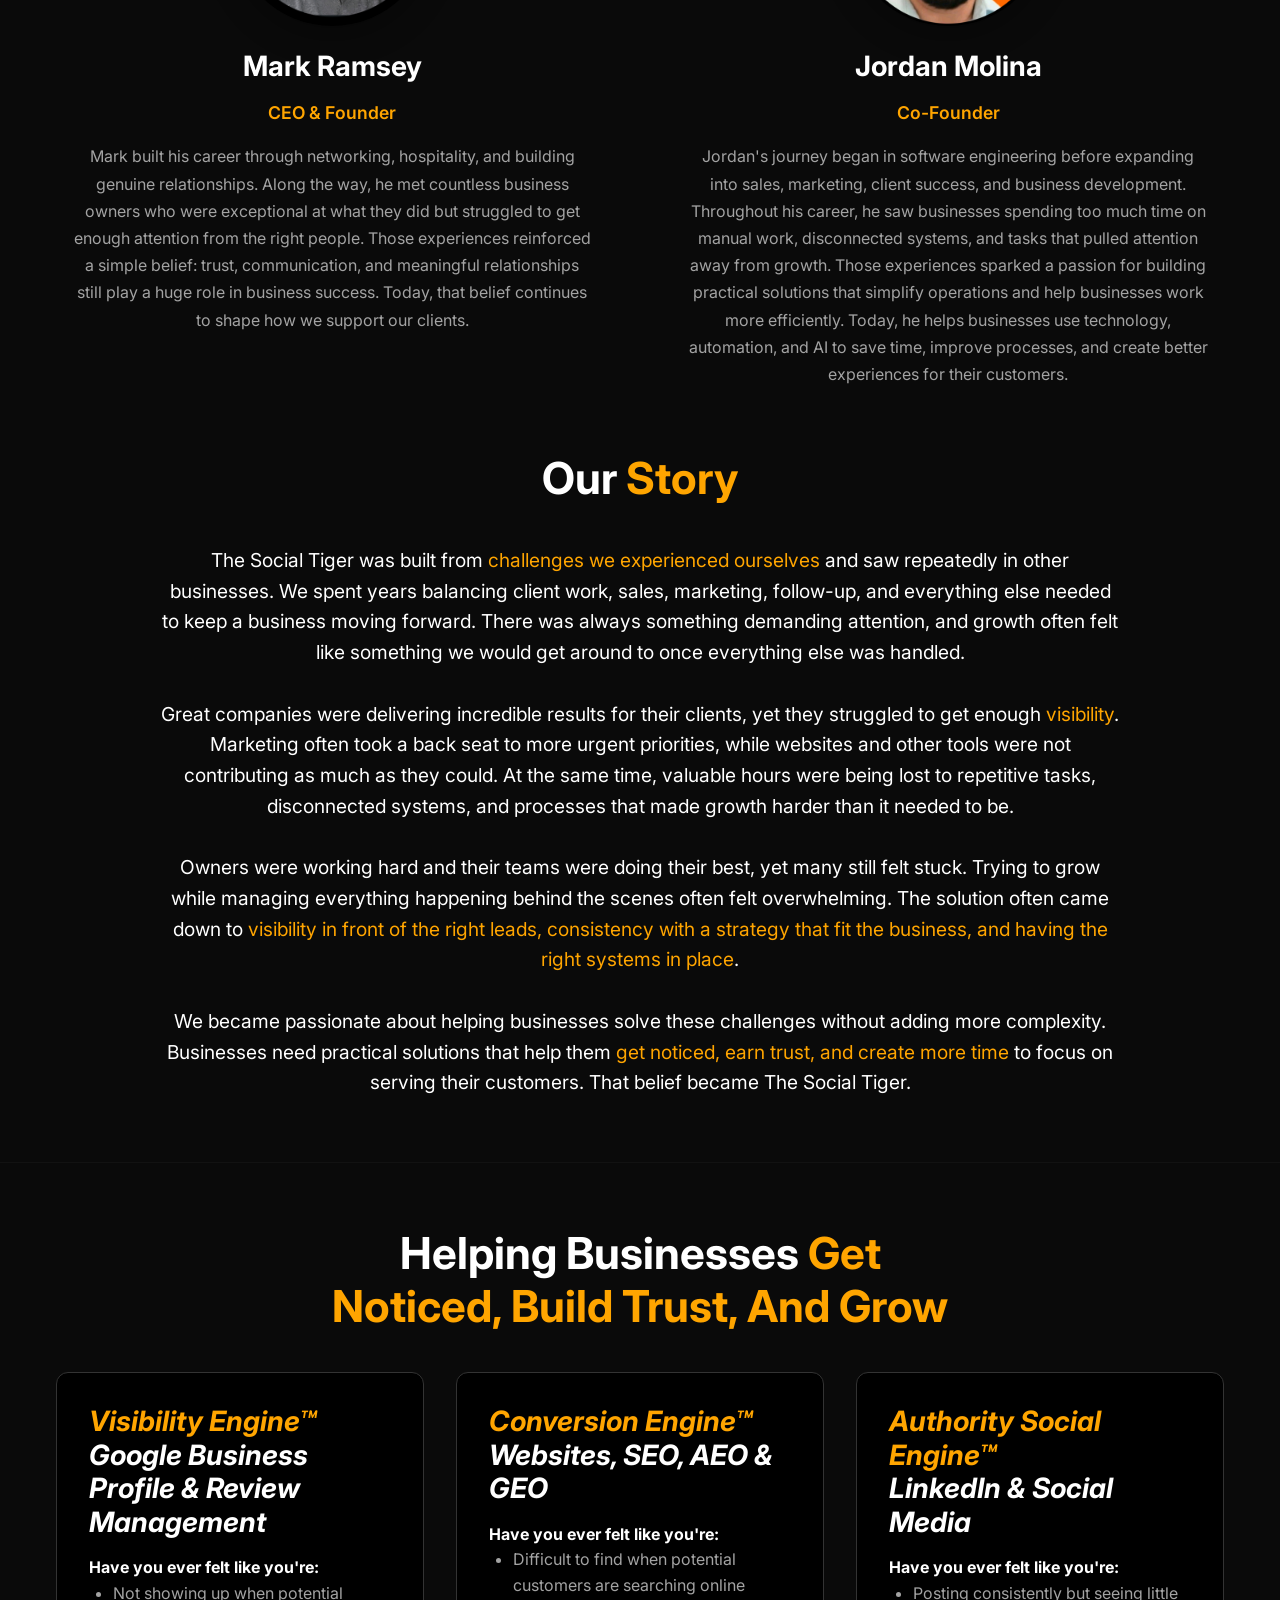
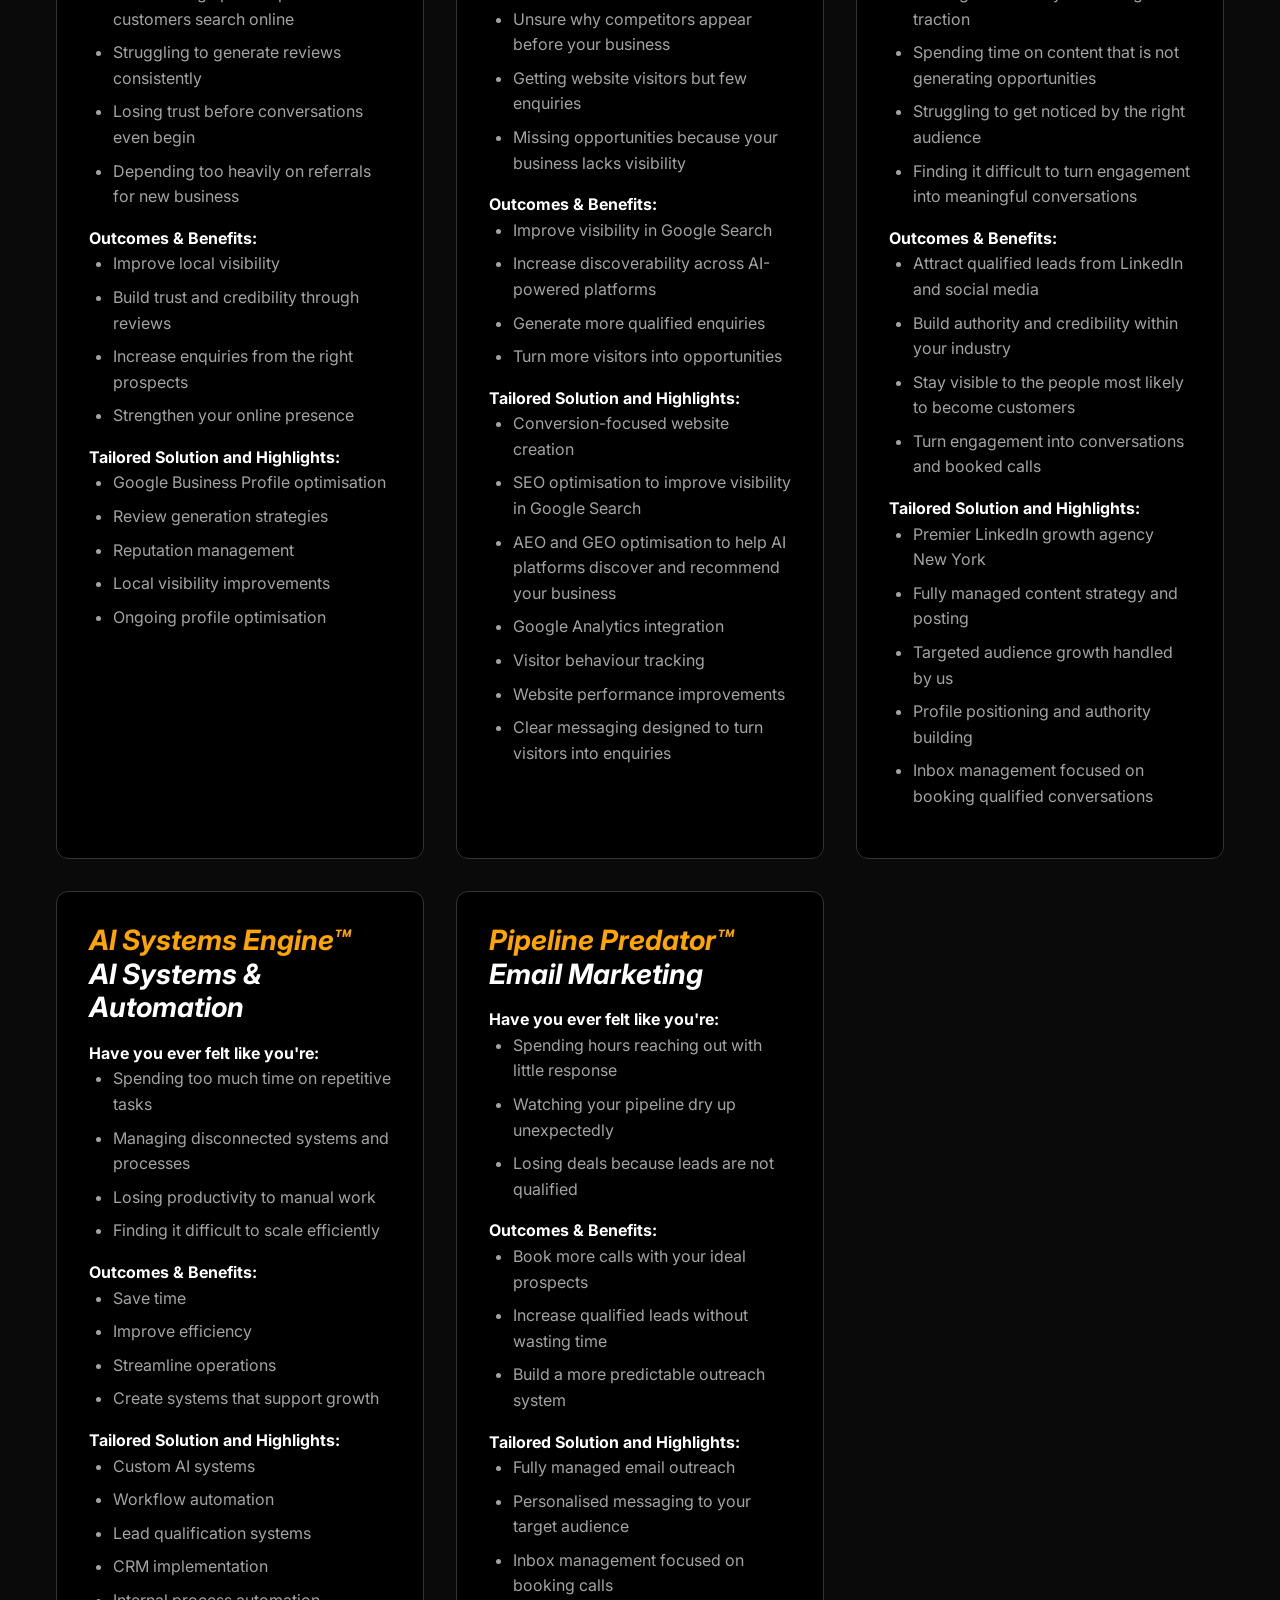
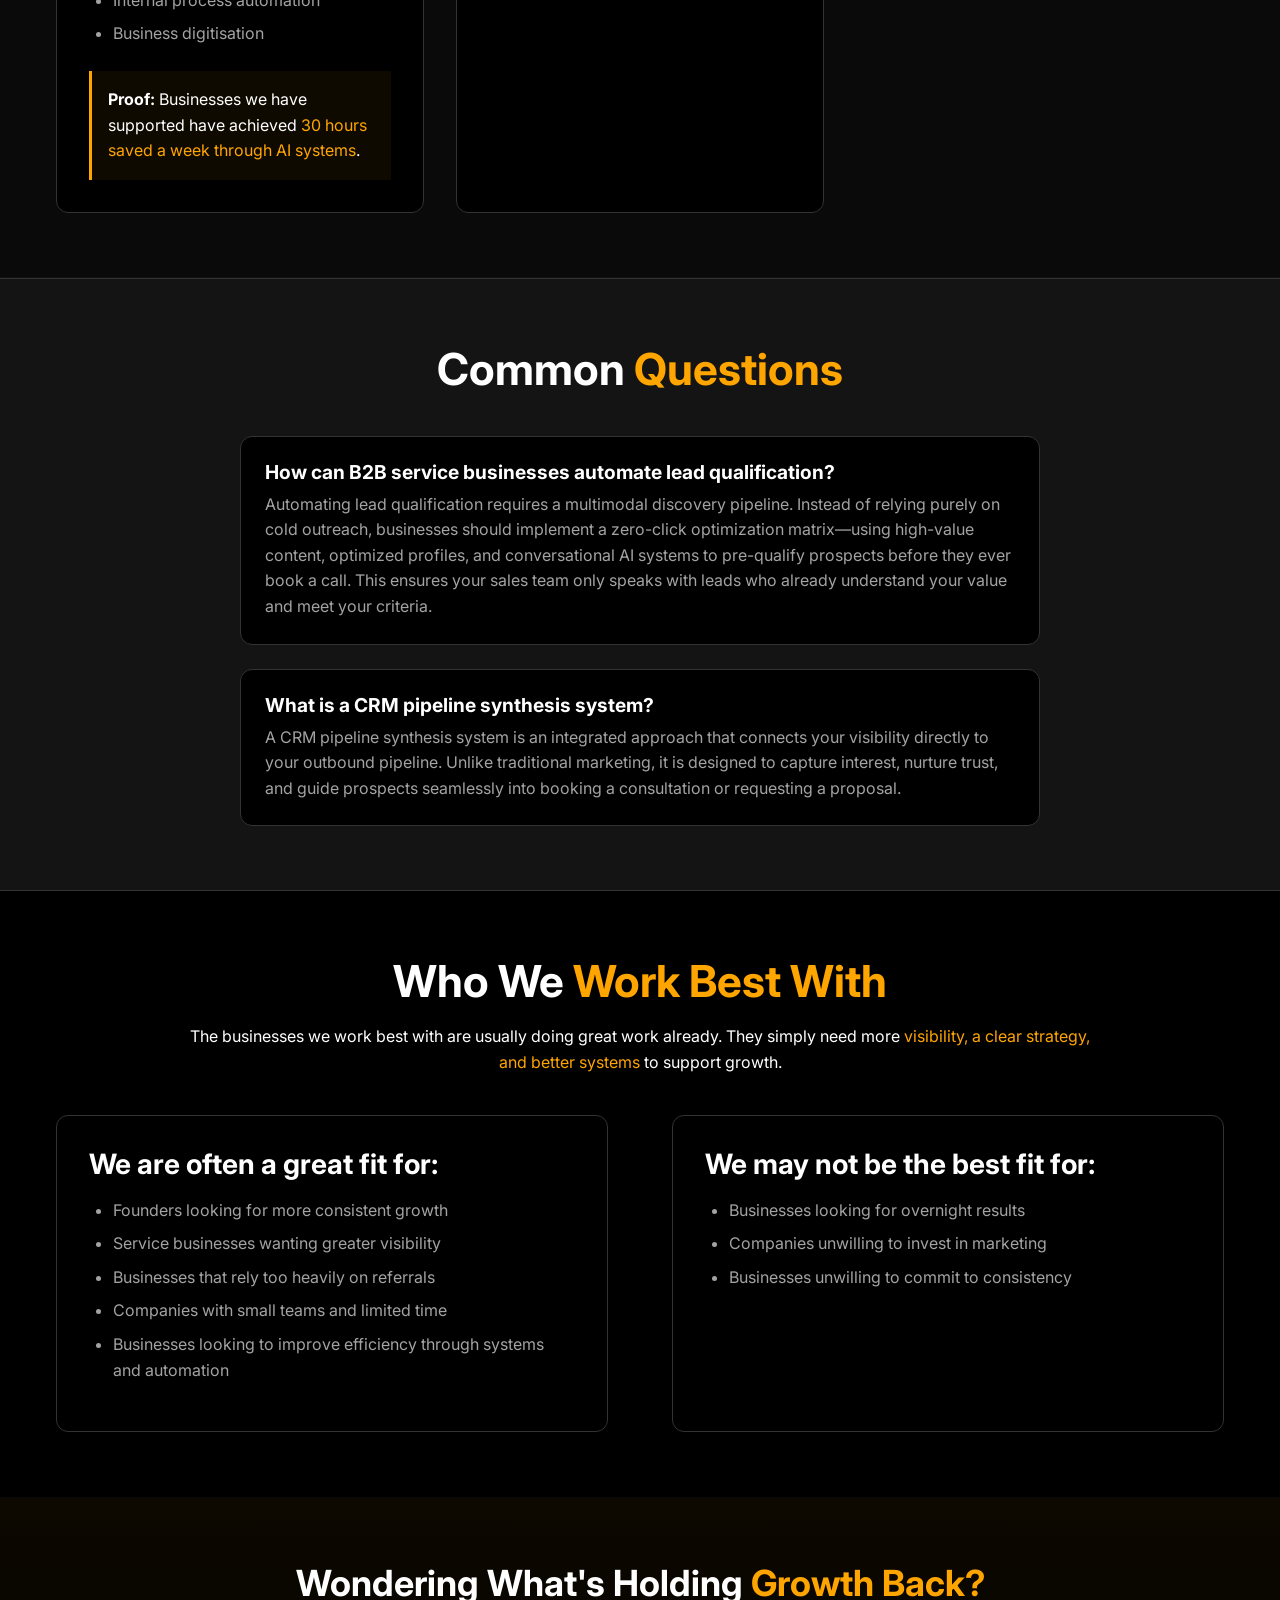
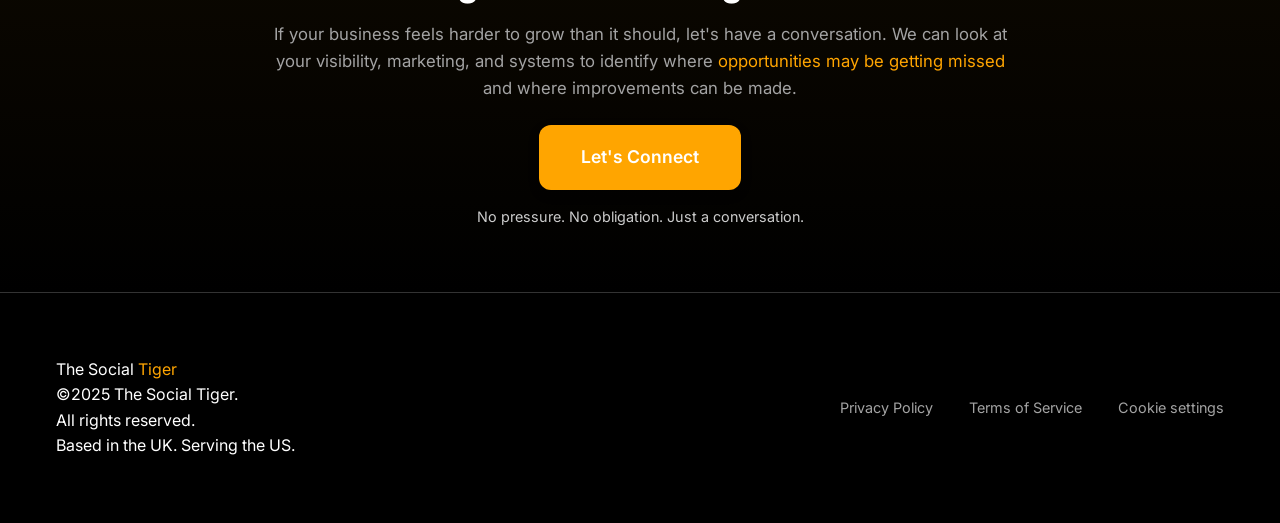
<file: us/index.html>
<!DOCTYPE html>
<html lang="en-US">

<head>
    <meta charset="UTF-8">
    <meta name="viewport" content="width=device-width, initial-scale=1.0">
    <title>The Social Tiger | B2B SaaS Outbound Pipelines New York</title>
    <meta name="description"
        content="Helping US businesses build visibility through B2B SaaS outbound pipelines, CRM pipeline synthesis systems, websites, SEO, and custom AI systems.">
    <meta name="robots" content="index, follow">
    
    <link rel="canonical" href="https://www.thesocialtiger.com/us/">
    <link rel="alternate" hreflang="x-default" href="https://www.thesocialtiger.com/">
    <link rel="alternate" hreflang="en-gb" href="https://www.thesocialtiger.com/">
    <link rel="alternate" hreflang="en-us" href="https://www.thesocialtiger.com/us/">
    <link rel="alternate" hreflang="en-ca" href="https://www.thesocialtiger.com/ca/">

    <link rel="preconnect" href="https://fonts.googleapis.com">
    <link rel="preconnect" href="https://fonts.gstatic.com" crossorigin>
    <link rel="preload" as="style" href="https://fonts.googleapis.com/css2?family=Inter:wght@300;400;500;600;700;800&display=swap">
    <link rel="stylesheet" href="https://fonts.googleapis.com/css2?family=Inter:wght@300;400;500;600;700;800&display=swap" media="print" onload="this.media='all'">
    <noscript>
        <link rel="stylesheet" href="https://fonts.googleapis.com/css2?family=Inter:wght@300;400;500;600;700;800&display=swap">
    </noscript>

    <style>
        /* CRITICAL INLINE CSS */
        :root { --color-primary: #FFA500; --color-bg: #000000; --color-bg-card: #141414; --color-text: #ffffff; --font-main: 'Inter', system-ui, sans-serif; }
        body { font-family: var(--font-main); background-color: var(--color-bg); color: var(--color-text); margin: 0; }
        .navbar { display: flex; padding: 1.5rem 0; background: var(--color-bg); }
        .nav-container { display: flex; justify-content: space-between; width: 100%; max-width: 1200px; margin: 0 auto; align-items: center; padding: 0 1rem; }
        .nav-links { display: flex; gap: 2rem; list-style: none; align-items: center; }
        @media(max-width: 768px) { .nav-links { display: none; } }
        .nav-links a:not(.btn) { color: #a3a3a3; text-decoration: none; font-weight: 500; }
        .btn { padding: 0.8rem 2rem; border-radius: 12px; font-weight: 600; text-decoration: none; display: inline-block; }
        .btn-primary { background-color: var(--color-primary); color: #ffffff; }
        .hero-section { padding-top: 6rem; padding-bottom: 6rem; text-align: center; }
        .hero-badge { background-color: rgba(255,165,0,0.1); color: var(--color-primary); padding: 0.5rem 1rem; border-radius: 50px; font-size: 0.9rem; font-weight: 600; border: 1px solid rgba(255,165,0,0.2); }
        .hero-title { font-size: clamp(2.25rem, 1.5rem + 3.5vw, 4rem); font-weight: 700; margin-bottom: 1rem; text-wrap: balance; }
        .hero-subtitle { font-size: 1.25rem; color: #a3a3a3; margin: 0 auto 2rem; max-width: 780px; }
        .text-primary { color: var(--color-primary); }
        .credibility-strip { padding: 1.25rem 0; background-color: var(--color-bg-card); border-top: 1px solid #333; border-bottom: 1px solid #333; }
        .credibility-items { display: grid; grid-template-columns: repeat(3, 1fr); text-align: center; font-weight: 600; }
        @media(max-width: 768px) { .credibility-items { grid-template-columns: 1fr; gap: 1rem; } }
    </style>
    
    <link rel="preload" as="style" href="../styles.css">
    <link rel="stylesheet" href="../styles.css" media="print" onload="this.media='all'">
    <noscript><link rel="stylesheet" href="../styles.css"></noscript>

    <!-- Favicon placeholder -->
    <link rel="icon"
        href="data:image/svg+xml,<svg xmlns=%22http://www.w3.org/2000/svg%22 viewBox=%220 0 100 100%22><text y=%22.9em%22 font-size=%2290%22>🐯</text></svg>">

    <!-- JSON-LD Structured Data -->
    <script type="application/ld+json">
{
  "@context": "https://schema.org",
  "@graph": [
{
      
      "@type": "Organization",
      "name": "The Social Tiger",
      "url": "https://www.thesocialtiger.com",
      "logo": "https://www.thesocialtiger.com/assets/images/social-tiger-logo.png",
      "description": "Helping businesses build visibility in front of the right leads through LinkedIn marketing, Google Business Profile optimisation, review management, websites, SEO, and custom AI systems.",
      "areaServed": ["United States"],
      "sameAs": [
        "https://www.linkedin.com/company/the-social-tiger"
      ]
    ,"founder": [{"@type": "Person", "name": "Mark Ramsey", "jobTitle": "CEO & Founder"}, {"@type": "Person", "name": "Jordan Molina", "jobTitle": "Co-Founder"}]},
{
      
      "@type": "Service",
      "serviceType": "Business Visibility, Marketing and Automation Services",
      "provider": {
        "@type": "Organization",
        "name": "The Social Tiger"
      },
      "areaServed": ["United States"],
      "hasOfferCatalog": {
        "@type": "OfferCatalog",
        "name": "Visibility, Marketing and Business Systems Services",
        "itemListElement": [
          {
            "@type": "Offer",
            "itemOffered": {
              "@type": "Service",
              "name": "LinkedIn Marketing"
            }
          },
          {
            "@type": "Offer",
            "itemOffered": {
              "@type": "Service",
              "name": "Social Media Marketing"
            }
          },
          {
            "@type": "Offer",
            "itemOffered": {
              "@type": "Service",
              "name": "Email Marketing"
            }
          },
          {
            "@type": "Offer",
            "itemOffered": {
              "@type": "Service",
              "name": "Google Business Profile Management"
            }
          },
          {
            "@type": "Offer",
            "itemOffered": {
              "@type": "Service",
              "name": "Review Management"
            }
          },
          {
            "@type": "Offer",
            "itemOffered": {
              "@type": "Service",
              "name": "Website Development"
            }
          },
          {
            "@type": "Offer",
            "itemOffered": {
              "@type": "Service",
              "name": "SEO"
            }
          },
          {
            "@type": "Offer",
            "itemOffered": {
              "@type": "Service",
              "name": "AEO"
            }
          },
          {
            "@type": "Offer",
            "itemOffered": {
              "@type": "Service",
              "name": "GEO"
            }
          },
          {
            "@type": "Offer",
            "itemOffered": {
              "@type": "Service",
              "name": "AI Systems"
            }
          },
          {
            "@type": "Offer",
            "itemOffered": {
              "@type": "Service",
              "name": "CRM Systems"
            }
          },
          {
            "@type": "Offer",
            "itemOffered": {
              "@type": "Service",
              "name": "Business Automation"
            }
          }
        ]
      }
    }
  ]
}
</script>
</head>

<body data-leadsy-enabled="true">

    <!-- Navigation -->
    <header>
        <nav class="navbar">
            <div class="container nav-container">
                <div class="logo-wrapper">
                    <a href="#" class="logo">
                        <img src="../assets/images/social-tiger-logo.png" alt="The Social Tiger - Social Media Growth"
                            class="logo-image">
                    </a>
                </div>
                <button class="mobile-menu-btn" aria-label="Toggle navigation">
                    <span></span>
                    <span></span>
                    <span></span>
                </button>
                <ul class="nav-links">
                    <li><a href="#about"><span>About</span></a></li>
                    <li><a href="#services"><span>Services</span></a></li>
                    <li><a href="#proof"><span>Results</span></a></li>
                    <li><a href="https://calendly.com/socialtigermarketing/30min"
                            class="btn btn-primary track-calendly">Let's Connect</a></li>
                </ul>
            </div>
        </nav>
    </header>

    <main>
        <!-- Hero Section -->
        <section class="hero-section">
            <div class="container hero-content fade-in-up">
                <span class="hero-badge">Visibility &bull; Strategy &bull; Systems</span>
                <h1 class="hero-title">Build B2B SaaS <span class="text-primary">Outbound Pipelines.</span></h1>
                <div class="hero-subtitle">

                    <p style="font-size: 1.15rem; font-weight: 500; margin-bottom: 1rem;">Great businesses do not always get the <span class="text-primary">visibility they deserve.</span> Our Conversion Engine marketing systems help you:</p>
                    <ol style="text-align: left; max-width: 650px; margin: 0 auto; padding-left: 1.5rem; font-size: 1.1rem; display: flex; flex-direction: column; gap: 0.85rem;">
                        <li><span class="text-primary">Stop marketing being pushed aside</span> while client work takes priority, referrals become inconsistent, and growth feels harder than it should.</li>
                        <li><span class="text-primary">Get noticed, build trust, and put the right systems in place</span> so growth feels more manageable and predictable.</li>
                    </ol>
                </div>
                <div class="hero-cta-group">
                    <a href="https://calendly.com/socialtigermarketing/30min"
                        class="btn btn-primary btn-lg track-calendly">Let's Connect</a>
                    <a href="#services" class="btn btn-outline btn-lg">See How We Work</a>
                </div>
                <!-- Visual Element Placeholder -->
                <div class="hero-visual">
                    <div class="visual-card">
                        <div class="stat-item fade-in-up delay-200">
                            <span class="stat-prefix">Client Results</span>
                            <span class="stat-highlight">30+ Qualified Calls Per Month</span>
                        </div>
                    </div>
                </div>
            </div>
            <div class="hero-overlay"></div>
        </section>

        <!-- Credibility Strip -->
        <section class="credibility-strip" aria-label="Client results">
            <div class="container credibility-items">
                <p>Clients have booked <span class="text-primary">30+ qualified calls per month</span></p>
                <p>Businesses supported beyond <span class="text-primary">&pound;5M annual revenue</span></p>
                <p><span class="text-primary">30 hours saved a week</span> through AI systems</p>
            </div>
        </section>

        <!-- Proof Section -->
        <section id="proof" class="section proof-section">
            <div class="container">
                <div class="section-header text-center">
                    <h2>Real Businesses. <span class="text-primary">Real Results.</span></h2>
                    <p>Every business starts in a different place, but the goal is often the same. More visibility.
                        Better conversations. <span class="text-primary">More opportunities with the right
                            leads.</span></p>
                </div>
                <!-- Video Testimonials Grid -->
                <div class="testimonials-grid">
                    <!-- Video 1: Jay -->
                    <div class="video-wrapper">
                        <div class="video-card fade-in-up">
                            <iframe src="https://www.youtube-nocookie.com/embed/nIerrexdte8"
                                title="Jay booked 30+ calls in 1 month" allowfullscreen loading="lazy"></iframe>
                        </div>
                        <p class="text-center" style="margin-top: 0.5rem; font-weight: 500;">Jay booked 30+ calls in 1
                            month and closed $8,000+ USD in revenue!</p>
                    </div>

                    <!-- Video 2: Lefty -->
                    <div class="video-wrapper">
                        <div class="video-card fade-in-up delay-100">
                            <iframe src="https://www.youtube-nocookie.com/embed/C4ZrVInsuRY"
                                title="Lefty booked over 15 calls in 30 days" allowfullscreen loading="lazy"></iframe>
                        </div>
                        <p class="text-center" style="margin-top: 0.5rem; font-weight: 500;">Lefty booked over 15 calls
                            in 30 days with his target market!</p>
                    </div>

                    <!-- Video 3 -->
                    <div class="video-wrapper">
                        <div class="video-card fade-in-up">
                            <iframe src="https://www.youtube-nocookie.com/embed/vt98jbbQRrE" title="Client Success Story"
                                allowfullscreen loading="lazy"></iframe>
                        </div>
                        <p class="text-center" style="margin-top: 0.5rem; font-weight: 500;">See more videos for more
                            proven results!</p>
                    </div>

                    <!-- Video 4 -->
                    <div class="video-card fade-in-up delay-100">
                        <iframe src="https://www.youtube-nocookie.com/embed/m0Su9LYb3f8" title="Client Success Story"
                            allowfullscreen loading="lazy"></iframe>
                    </div>

                    <!-- Video 5 -->
                    <div class="video-card fade-in-up">
                        <iframe src="https://www.youtube-nocookie.com/embed/MoX2BFPlUUg" title="Client Success Story"
                            allowfullscreen loading="lazy"></iframe>
                    </div>

                    <!-- Video 6 -->
                    <div class="video-card fade-in-up delay-100">
                        <iframe src="https://www.youtube-nocookie.com/embed/GZAXplKNF8Y" title="Client Success Story"
                            allowfullscreen loading="lazy"></iframe>
                    </div>

                    <!-- Video 7 -->
                    <div class="video-card fade-in-up">
                        <iframe src="https://www.youtube-nocookie.com/embed/V5sh4_DusP4" title="Client Success Story"
                            allowfullscreen loading="lazy"></iframe>
                    </div>

                    <!-- Video 8 -->
                    <div class="video-card fade-in-up delay-100">
                        <iframe src="https://www.youtube-nocookie.com/embed/t9r8Xlbb6qs" title="Client Success Story"
                            allowfullscreen loading="lazy"></iframe>
                    </div>

                    <!-- Video 9 -->
                    <div class="video-card fade-in-up">
                        <iframe src="https://www.youtube-nocookie.com/embed/rCjKXs2jzak" title="Client Success Story"
                            allowfullscreen loading="lazy"></iframe>
                    </div>

                    <!-- Video 10 -->
                    <div class="video-card fade-in-up delay-100">
                        <iframe src="https://www.youtube-nocookie.com/embed/wq9pRvcRcno" title="Client Success Story"
                            allowfullscreen loading="lazy"></iframe>
                    </div>

                    <!-- Video 11 -->
                    <div class="video-card fade-in-up">
                        <iframe src="https://www.youtube-nocookie.com/embed/yY6SeYtdw8Y" title="Client Success Story"
                            allowfullscreen loading="lazy"></iframe>
                    </div>

                    <!-- Video 12 -->
                    <div class="video-card fade-in-up delay-100">
                        <iframe src="https://www.youtube-nocookie.com/embed/iiLVw-F5NdQ" title="Client Success Story"
                            allowfullscreen loading="lazy"></iframe>
                    </div>
                </div>

                <!-- Email Results Subsection -->
                <div class="section-header text-center results-subheading">
                    <h2>Notable Email Campaign <span class="text-primary">Results</span> (Metrics)</h2>
                </div>

                <div class="results-grid">
                    <!-- New Results Row -->
                    <div class="result-card fade-in-up email-performance-card">
                        <img src="../assets/images/campaign results.jpg" alt="Email Campaign Results"
                            class="email-performance-img">
                    </div>
                    <div class="result-card fade-in-up">
                        <img src="../assets/images/result-new-1.png" alt="Email Campaign Result New 1">
                    </div>
                    <div class="result-card fade-in-up delay-100">
                        <img src="../assets/images/result-new-2.png" alt="Email Campaign Result New 2">
                    </div>
                    <div class="result-card fade-in-up delay-200">
                        <img src="../assets/images/result-new-3.png" alt="Email Campaign Result New 3">
                    </div>
                    <div class="result-card fade-in-up">
                        <img src="../assets/images/result-1.png" alt="Email Campaign Result 1">
                    </div>
                    <div class="result-card fade-in-up delay-100">
                        <img src="../assets/images/result-2.png" alt="Email Campaign Result 2">
                    </div>
                    <div class="result-card fade-in-up delay-200">
                        <img src="../assets/images/result-3.png" alt="Email Campaign Result 3">
                    </div>
                    <div class="result-card fade-in-up">
                        <img src="../assets/images/result-4.png" alt="Email Campaign Result 4">
                    </div>
                    <div class="result-card fade-in-up delay-100">
                        <img src="../assets/images/result-5.png" alt="Email Campaign Result 5">
                    </div>
                    <div class="result-card fade-in-up delay-200">
                        <img src="../assets/images/result-6.png" alt="Email Campaign Result 6">
                    </div>
                </div>

                <p class="text-center"
                    style="margin-top: 2rem; font-style: italic; color: var(--color-text-muted); font-size: 0.9rem;">
                    Campaign results vary on the strategy employed and goals of our clients
                </p>
            </div>
        </section>

        <!-- About Section -->
        <section id="about" class="section about-section">
            <div class="container">
                <div class="section-header text-center fade-in-up">
                    <h2>The People Behind <span class="text-primary">The Social Tiger</span></h2>
                </div>
                <div class="founders-grid grid-2-col" style="margin-bottom: 4rem; align-items: start;">
                    <div class="founder-card text-center">
                        <img src="../assets/images/founder-mark.png" alt="Mark Ramsey - CEO & Founder"
                            style="width: 200px; height: 200px; border-radius: 50%; object-fit: cover; margin: 0 auto 1.5rem; box-shadow: 0 10px 30px rgba(0,0,0,0.3);">
                        <h3>Mark Ramsey</h3>
                        <p class="text-primary" style="font-weight: 600; font-size: 1.1rem;">CEO & Founder</p>
                        <p class="founder-bio">Mark built his career through networking, hospitality, and building
                            genuine relationships. Along the way, he met countless business owners who were
                            exceptional at what they did but struggled to get enough attention from the right people.
                            Those experiences reinforced a simple belief: trust, communication, and meaningful
                            relationships still play a huge role in business success. Today, that belief continues to
                            shape how we support our clients.</p>
                    </div>
                    <div class="founder-card text-center">
                        <img src="../assets/images/founder-jordan.png" alt="Jordan Molina - Co-Founder"
                            style="width: 200px; height: 200px; border-radius: 50%; object-fit: cover; object-position: 50% 35%; margin: 0 auto 1.5rem; box-shadow: 0 10px 30px rgba(0,0,0,0.3);">
                        <h3>Jordan Molina</h3>
                        <p class="text-primary" style="font-weight: 600; font-size: 1.1rem;">Co-Founder</p>
                        <p class="founder-bio">Jordan's journey began in software engineering before expanding into
                            sales, marketing, client success, and business development. Throughout his career, he saw
                            businesses spending too much time on manual work, disconnected systems, and tasks that
                            pulled attention away from growth. Those experiences sparked a passion for building
                            practical solutions that simplify operations and help businesses work more efficiently.
                            Today, he helps businesses use technology, automation, and AI to save time, improve
                            processes, and create better experiences for their&nbsp;customers.</p>
                    </div>
                </div>
                <div class="section-header text-center fade-in-up">
                    <h2>Our <span class="text-primary">Story</span></h2>
                </div>
                <div class="about-content fade-in-up delay-100">
                    <p>The Social Tiger was built from <span class="text-primary">challenges we experienced
                            ourselves</span> and saw repeatedly in other
                        businesses. We spent years balancing client work, sales, marketing,
                        follow-up, and everything else needed to keep a business moving forward. There was always
                        something demanding attention, and growth often felt like something we would get around to
                        once everything else was handled.</p>
                    <br>
                    <p>Great companies were delivering incredible results for their
                        clients, yet they struggled to get enough <span class="text-primary">visibility</span>.
                        Marketing often took a back seat to more
                        urgent priorities, while websites and other tools were not contributing as much as they could.
                        At the same time, valuable hours were being lost to repetitive tasks, disconnected systems,
                        and processes that made growth harder than it needed to be.</p>
                    <br>
                    <p>Owners
                        were working hard and their teams were doing their best, yet many still felt stuck. Trying to
                        grow while managing everything happening behind the scenes often felt overwhelming. The
                        solution often came down to <span class="text-primary">visibility in front of the right leads,
                            consistency with a strategy that fit the business, and having the right systems in
                            place</span>.</p>
                    <br>
                    <p>We became passionate about helping
                        businesses solve these challenges without adding more complexity. Businesses need practical
                        solutions that help them <span class="text-primary">get noticed, earn trust, and create more
                            time</span> to focus on serving
                        their customers. That belief became The Social Tiger.</p>
                </div>
            </div>
        </section>



        <!-- Services Section -->
        <section id="services" class="section services-section">
            <div class="container">
                <div class="section-header text-center">
                    <h2>Helping Businesses <span class="text-primary">Get Noticed, Build Trust, And Grow</span></h2>

                </div>
                <div class="services-grid">
                    <!-- Service 1 -->
                    <div class="service-card fade-in-up">
                        <h3 style="font-style: italic;"><span class="text-primary">Visibility
                                Engine&trade;</span><br>Google Business Profile & Review Management</h3>

                        <p style="margin-top: 1rem;"><strong>Have you ever felt like you're:</strong></p>
                        <ul class="service-list">
                            <li>Not showing up when potential customers search online</li>
                            <li>Struggling to generate reviews consistently</li>
                            <li>Losing trust before conversations even begin</li>
                            <li>Depending too heavily on referrals for new business</li>
                        </ul>

                        <p style="margin-top: 1rem;"><strong>Outcomes & Benefits:</strong></p>
                        <ul class="service-list">
                            <li>Improve local visibility</li>
                            <li>Build trust and credibility through reviews</li>
                            <li>Increase enquiries from the right prospects</li>
                            <li>Strengthen your online presence</li>
                        </ul>

                        <p style="margin-top: 1rem;"><strong>Tailored Solution and Highlights:</strong></p>
                        <ul class="service-list">
                            <li>Google Business Profile optimisation</li>
                            <li>Review generation strategies</li>
                            <li>Reputation management</li>
                            <li>Local visibility improvements</li>
                            <li>Ongoing profile optimisation</li>
                        </ul>
                    </div>

                    <!-- Service 2 -->
                    <div class="service-card fade-in-up delay-100">
                        <h3 style="font-style: italic;"><span class="text-primary">Conversion
                                Engine&trade;</span><br>Websites, SEO, AEO & GEO</h3>

                        <p style="margin-top: 1rem;"><strong>Have you ever felt like you're:</strong></p>
                        <ul class="service-list">
                            <li>Difficult to find when potential customers are searching online</li>
                            <li>Unsure why competitors appear before your business</li>
                            <li>Getting website visitors but few enquiries</li>
                            <li>Missing opportunities because your business lacks visibility</li>
                        </ul>

                        <p style="margin-top: 1rem;"><strong>Outcomes & Benefits:</strong></p>
                        <ul class="service-list">
                            <li>Improve visibility in Google Search</li>
                            <li>Increase discoverability across AI-powered platforms</li>
                            <li>Generate more qualified enquiries</li>
                            <li>Turn more visitors into opportunities</li>
                        </ul>

                        <p style="margin-top: 1rem;"><strong>Tailored Solution and Highlights:</strong></p>
                        <ul class="service-list">
                            <li>Conversion-focused website creation</li>
                            <li>SEO optimisation to improve visibility in Google Search</li>
                            <li>AEO and GEO optimisation to help AI platforms discover and recommend your business</li>
                            <li>Google Analytics integration</li>
                            <li>Visitor behaviour tracking</li>
                            <li>Website performance improvements</li>
                            <li>Clear messaging designed to turn visitors into enquiries</li>
                        </ul>
                    </div>

                    <!-- Service 3 -->
                    <div class="service-card fade-in-up delay-200">
                        <h3 style="font-style: italic;"><span class="text-primary">Authority Social
                                Engine&trade;</span><br>LinkedIn & Social Media</h3>

                        <p style="margin-top: 1rem;"><strong>Have you ever felt like you're:</strong></p>
                        <ul class="service-list">
                            <li>Posting consistently but seeing little traction</li>
                            <li>Spending time on content that is not generating opportunities</li>
                            <li>Struggling to get noticed by the right audience</li>
                            <li>Finding it difficult to turn engagement into meaningful conversations</li>
                        </ul>

                        <p style="margin-top: 1rem;"><strong>Outcomes & Benefits:</strong></p>
                        <ul class="service-list">
                            <li>Attract qualified leads from LinkedIn and social media</li>
                            <li>Build authority and credibility within your industry</li>
                            <li>Stay visible to the people most likely to become customers</li>
                            <li>Turn engagement into conversations and booked calls</li>
                        </ul>

                        <p style="margin-top: 1rem;"><strong>Tailored Solution and Highlights:</strong></p>
                        <ul class="service-list">
                            <li>Premier LinkedIn growth agency New York</li>
                            <li>Fully managed content strategy and posting</li>
                            <li>Targeted audience growth handled by us</li>
                            <li>Profile positioning and authority building</li>
                            <li>Inbox management focused on booking qualified conversations</li>
                        </ul>
                    </div>

                    <!-- Service 4 -->
                    <div class="service-card fade-in-up">
                        <h3 style="font-style: italic;"><span class="text-primary">AI Systems
                                Engine&trade;</span><br>AI Systems & Automation</h3>

                        <p style="margin-top: 1rem;"><strong>Have you ever felt like you're:</strong></p>
                        <ul class="service-list">
                            <li>Spending too much time on repetitive tasks</li>
                            <li>Managing disconnected systems and processes</li>
                            <li>Losing productivity to manual work</li>
                            <li>Finding it difficult to scale efficiently</li>
                        </ul>

                        <p style="margin-top: 1rem;"><strong>Outcomes & Benefits:</strong></p>
                        <ul class="service-list">
                            <li>Save time</li>
                            <li>Improve efficiency</li>
                            <li>Streamline operations</li>
                            <li>Create systems that support growth</li>
                        </ul>

                        <p style="margin-top: 1rem;"><strong>Tailored Solution and Highlights:</strong></p>
                        <ul class="service-list">
                            <li>Custom AI systems</li>
                            <li>Workflow automation</li>
                            <li>Lead qualification systems</li>
                            <li>CRM implementation</li>
                            <li>Internal process automation</li>
                            <li>Business digitisation</li>
                        </ul>

                        <p class="service-proof"><strong>Proof:</strong> Businesses we have supported have achieved
                            <span class="text-primary">30 hours saved a week through AI systems</span>.</p>
                    </div>

                    <!-- Service 5 -->
                    <div class="service-card fade-in-up delay-100">
                        <h3 style="font-style: italic;"><span class="text-primary">Pipeline
                                Predator&trade;</span><br>Email Marketing</h3>

                        <p style="margin-top: 1rem;"><strong>Have you ever felt like you're:</strong></p>
                        <ul class="service-list">
                            <li>Spending hours reaching out with little response</li>
                            <li>Watching your pipeline dry up unexpectedly</li>
                            <li>Losing deals because leads are not qualified</li>
                        </ul>

                        <p style="margin-top: 1rem;"><strong>Outcomes & Benefits:</strong></p>
                        <ul class="service-list">
                            <li>Book more calls with your ideal prospects</li>
                            <li>Increase qualified leads without wasting time</li>
                            <li>Build a more predictable outreach system</li>
                        </ul>

                        <p style="margin-top: 1rem;"><strong>Tailored Solution and Highlights:</strong></p>
                        <ul class="service-list">
                            <li>Fully managed email outreach</li>
                            <li>Personalised messaging to your target audience</li>
                            <li>Inbox management focused on booking calls</li>
                        </ul>
                    </div>
                </div>
            </div>
        </section>

        <!-- AEO/GEO FAQ Section -->
        <section class="section faq-section" style="background-color: var(--color-bg-card); border-top: 1px solid var(--color-border); border-bottom: 1px solid var(--color-border);">
            <div class="container" itemscope itemtype="https://schema.org/FAQPage">
                <div class="section-header text-center fade-in-up">
                    <h2>Common <span class="text-primary">Questions</span></h2>
                </div>
                <div style="max-width: 800px; margin: 0 auto; display: flex; flex-direction: column; gap: 1.5rem;">
                    
                    <div itemscope itemprop="mainEntity" itemtype="https://schema.org/Question" style="background: var(--color-bg); padding: 1.5rem; border-radius: var(--border-radius); border: 1px solid var(--color-border);">
                        <h3 itemprop="name" style="font-size: 1.2rem; margin-bottom: 0.5rem;">How can B2B service businesses automate lead qualification?</h3>
                        <div itemscope itemprop="acceptedAnswer" itemtype="https://schema.org/Answer">
                            <div itemprop="text">
                                <p style="color: var(--color-text-muted); margin: 0;">Automating lead qualification requires a multimodal discovery pipeline. Instead of relying purely on cold outreach, businesses should implement a zero-click optimization matrix—using high-value content, optimized profiles, and conversational AI systems to pre-qualify prospects before they ever book a call. This ensures your sales team only speaks with leads who already understand your value and meet your criteria.</p>
                            </div>
                        </div>
                    </div>

                    <div itemscope itemprop="mainEntity" itemtype="https://schema.org/Question" style="background: var(--color-bg); padding: 1.5rem; border-radius: var(--border-radius); border: 1px solid var(--color-border);">
                        <h3 itemprop="name" style="font-size: 1.2rem; margin-bottom: 0.5rem;">What is a CRM pipeline synthesis system?</h3><div itemscope itemprop="acceptedAnswer" itemtype="https://schema.org/Answer"><div itemprop="text"><p style="color: var(--color-text-muted); margin: 0;">A CRM pipeline synthesis system is an integrated approach that connects your visibility directly to your outbound pipeline. Unlike traditional marketing, it is designed to capture interest, nurture trust, and guide prospects seamlessly into booking a consultation or requesting a proposal.</p>
                            </div>
                        </div>
                    </div>

                </div>
            </div>
        </section>

        <!-- Who We Work Best With Section -->
        <section class="section fit-section">
            <div class="container">
                <div class="section-header text-center">
                    <h2>Who We <span class="text-primary">Work Best With</span></h2>
                    <p>The businesses we work best with are usually doing great work already. They simply need more
                        <span class="text-primary">visibility, a clear strategy, and better systems</span> to support
                        growth.</p>
                </div>
                <div class="fit-grid grid-2-col">
                    <div class="service-card fade-in-up">
                        <h3>We are often a great fit for:</h3>
                        <ul class="service-list">
                            <li>Founders looking for more consistent growth</li>
                            <li>Service businesses wanting greater visibility</li>
                            <li>Businesses that rely too heavily on referrals</li>
                            <li>Companies with small teams and limited time</li>
                            <li>Businesses looking to improve efficiency through systems and automation</li>
                        </ul>
                    </div>
                    <div class="service-card fade-in-up delay-100">
                        <h3>We may not be the best fit for:</h3>
                        <ul class="service-list">
                            <li>Businesses looking for overnight results</li>
                            <li>Companies unwilling to invest in marketing</li>
                            <li>Businesses unwilling to commit to consistency</li>
                        </ul>
                    </div>
                </div>
            </div>
        </section>

        <!-- CTA Section -->
        <section class="section cta-section text-center">
            <div class="container">
                <h2>Wondering What's Holding <span class="text-primary">Growth Back?</span></h2>
                <p class="cta-supporting-copy">If your business feels harder to grow than it should, let's have a
                    conversation. We can look at your visibility, marketing, and systems to identify where
                    <span class="text-primary">opportunities may be getting missed</span> and where improvements can&nbsp;be&nbsp;made.</p>
                <a href="https://calendly.com/socialtigermarketing/30min" target="_blank" class="btn btn-primary btn-lg"
                    style="margin-bottom: 15px;">Let's Connect</a>
                <p style="font-size: 0.9rem; opacity: 0.8;">No pressure. No obligation. Just a conversation.</p>
            </div>
        </section>





        <!-- Contact Section -->

    </main>

    <!-- Footer -->
    <footer class="footer">
        <div class="container">
            <div class="footer-content">
                <div class="footer-brand">
                    <a href="#" class="logo">The Social&nbsp;<span class="text-primary">Tiger</span></a>
                    <p>&copy;2025 The Social Tiger.&nbsp;<br>All rights reserved.&nbsp;<br>Based in the UK. Serving the US.</p>
                </div>
                <div class="footer-links">
                    <a href="#" id="privacy-policy-link">Privacy Policy</a>
                    <a href="#" id="terms-of-service-link">Terms of Service</a>
                    <a href="#" class="cookie-settings-link">Cookie settings</a>
                </div>
            </div>
        </div>
    </footer>


    <!-- AI Chatbot Widget -->
    <div id="ai-chatbot-widget" class="chatbot-widget">
        <!-- Chatbot Trigger Button -->
        <button id="chatbot-toggle" class="chatbot-btn" aria-label="Open Chat">
            <span class="icon">💬</span>
        </button>

        <!-- Chatbot Interface (Hidden by default) -->
        <div id="chatbot-window" class="chatbot-window hidden">
            <div class="chatbot-header">
                <h4>Assistant</h4>
                <button id="chatbot-close" class="close-btn">&times;</button>
            </div>
            <div class="chatbot-body">
                <!-- Messages will be injected here -->
            </div>
            <div class="chatbot-input">
                <input type="text" id="chatbot-input" placeholder="Type your message...">
                <button id="chatbot-send">Send</button>
            </div>
        </div>
    </div>

    <script src="../script.js?v=5" defer></script>
</body>

</html>
</file>
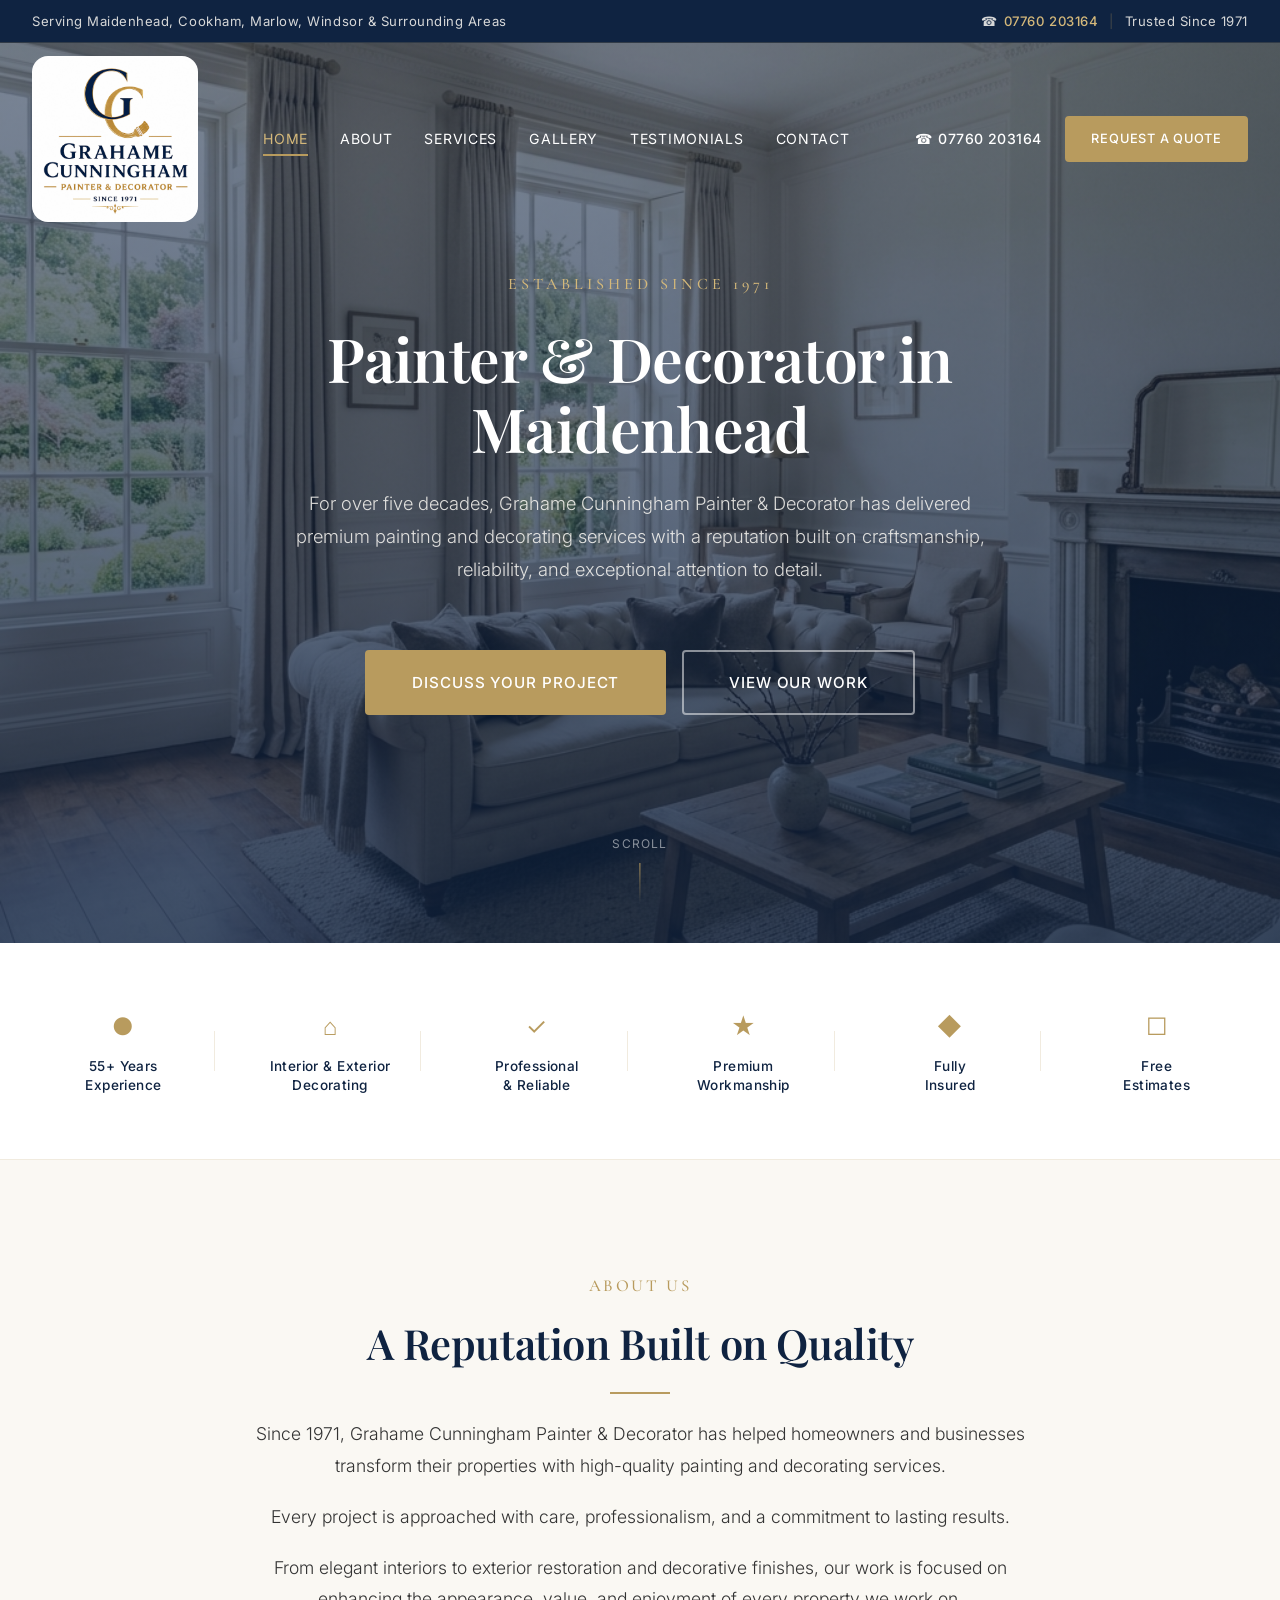
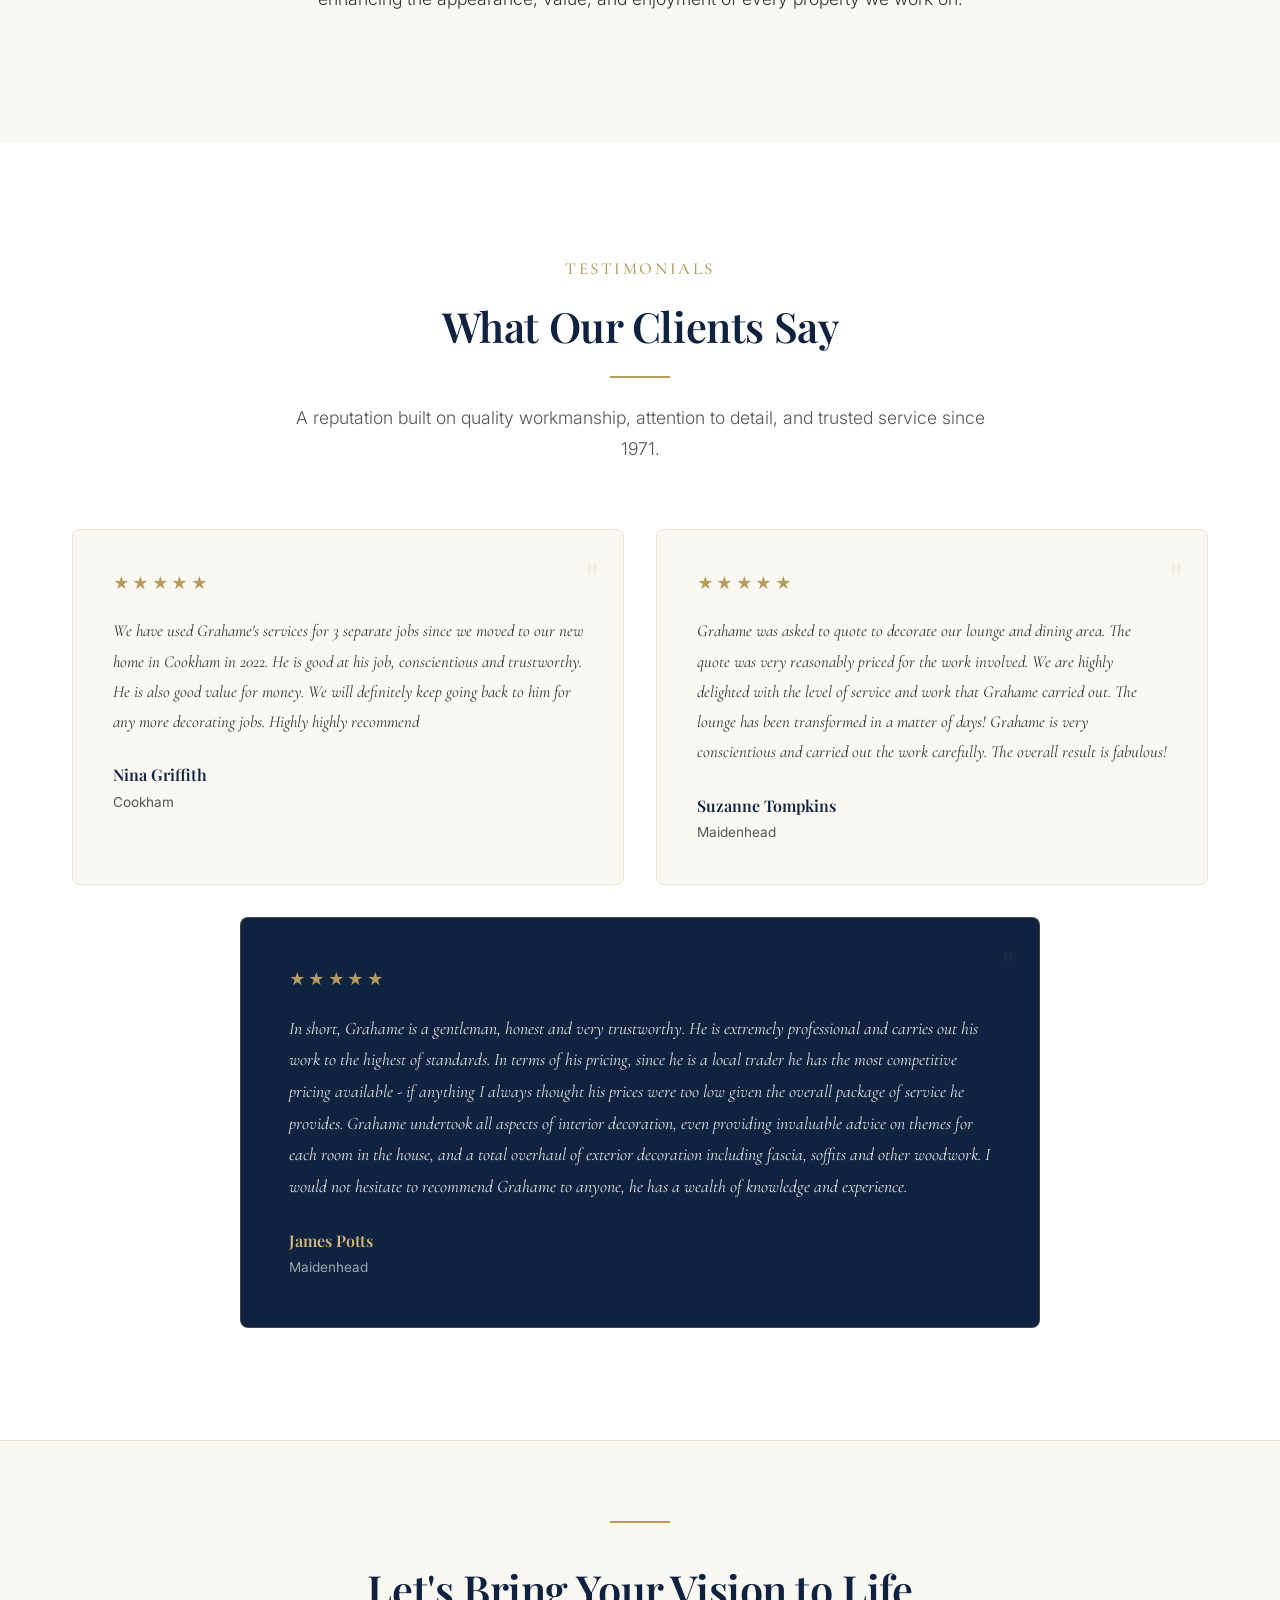
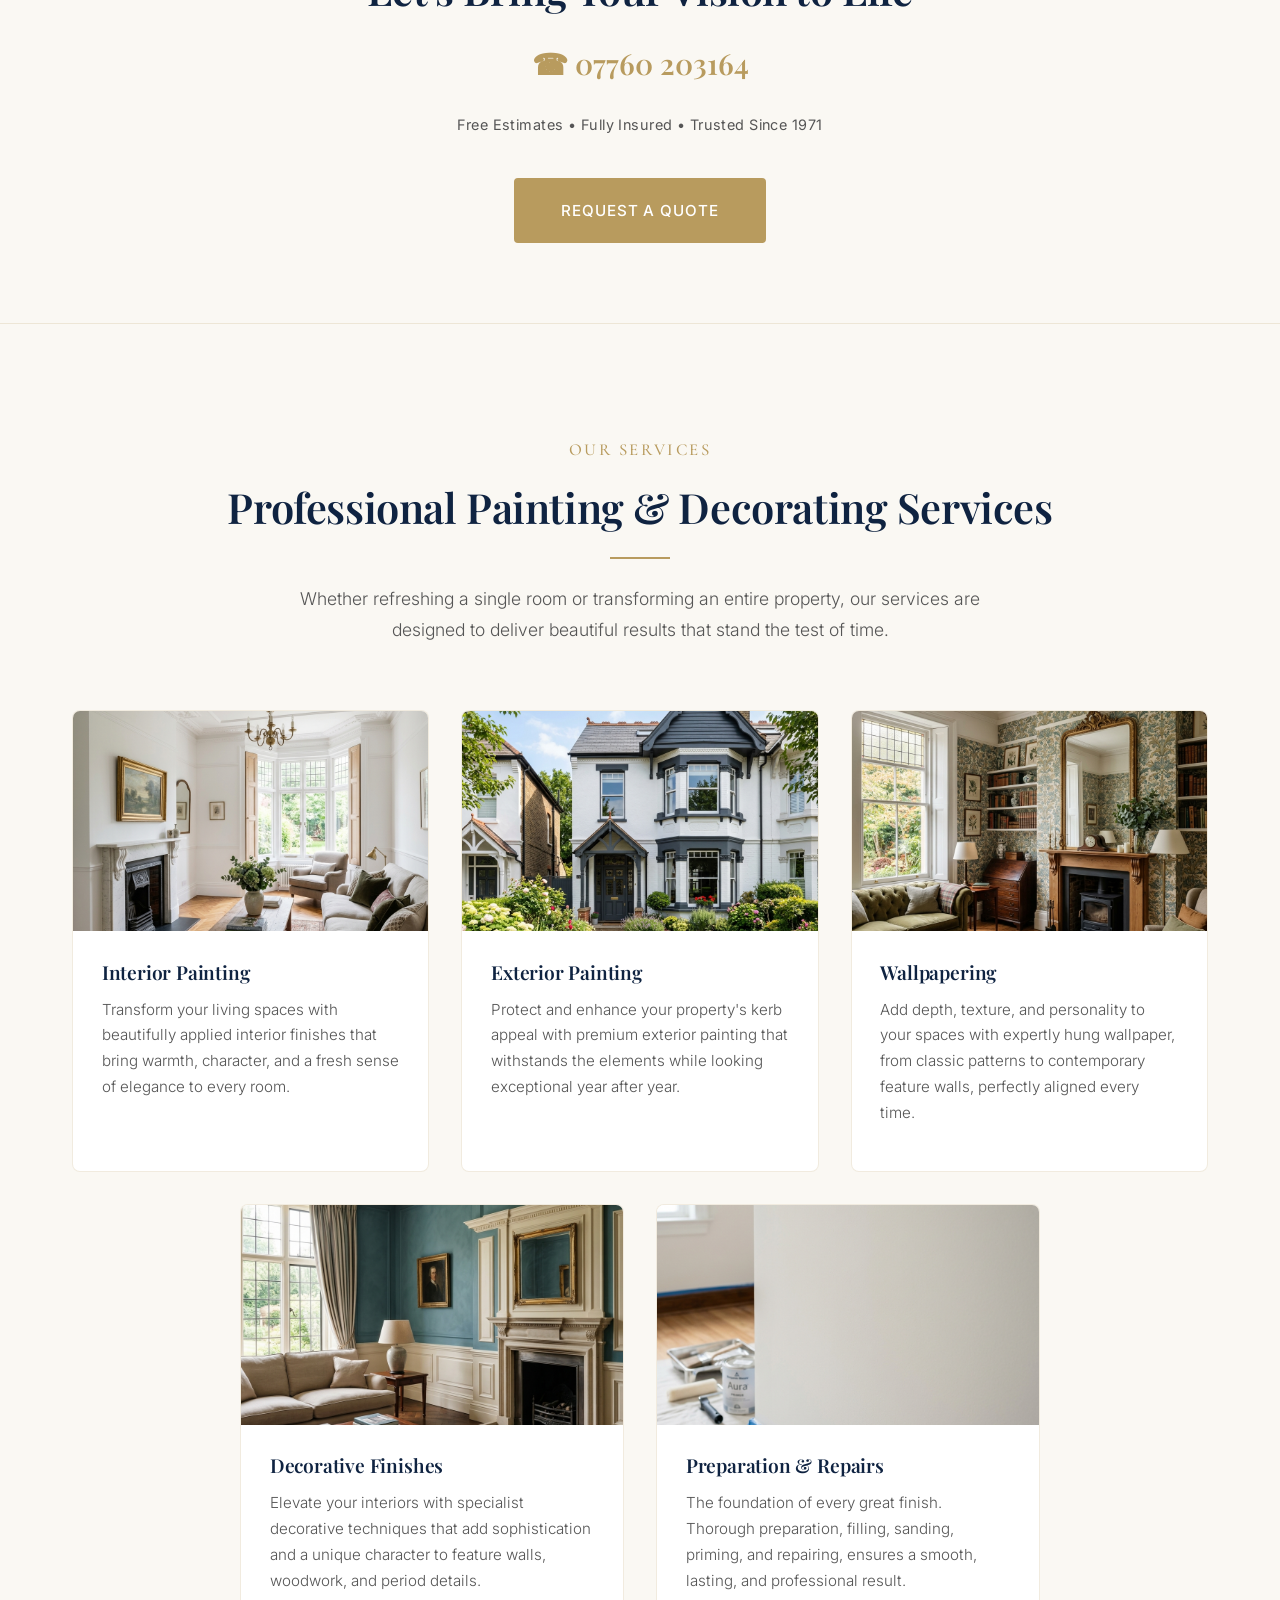
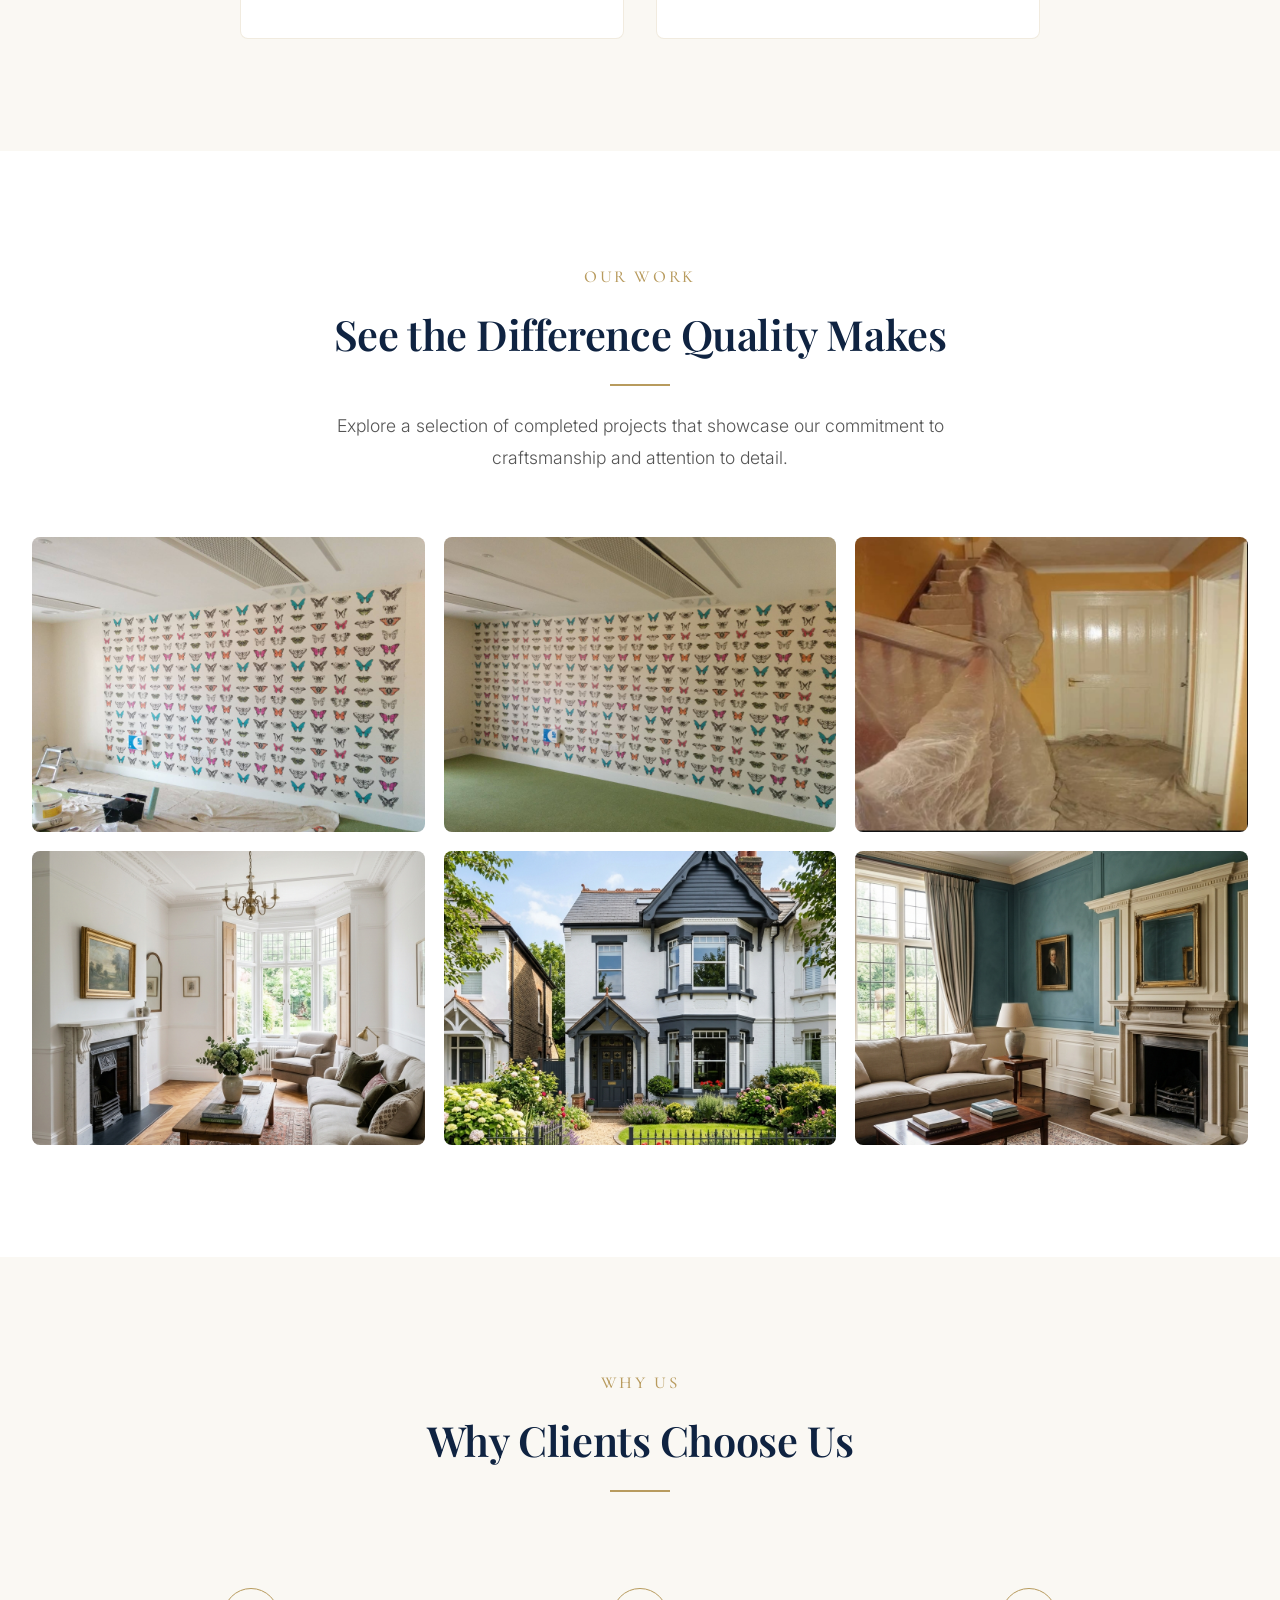
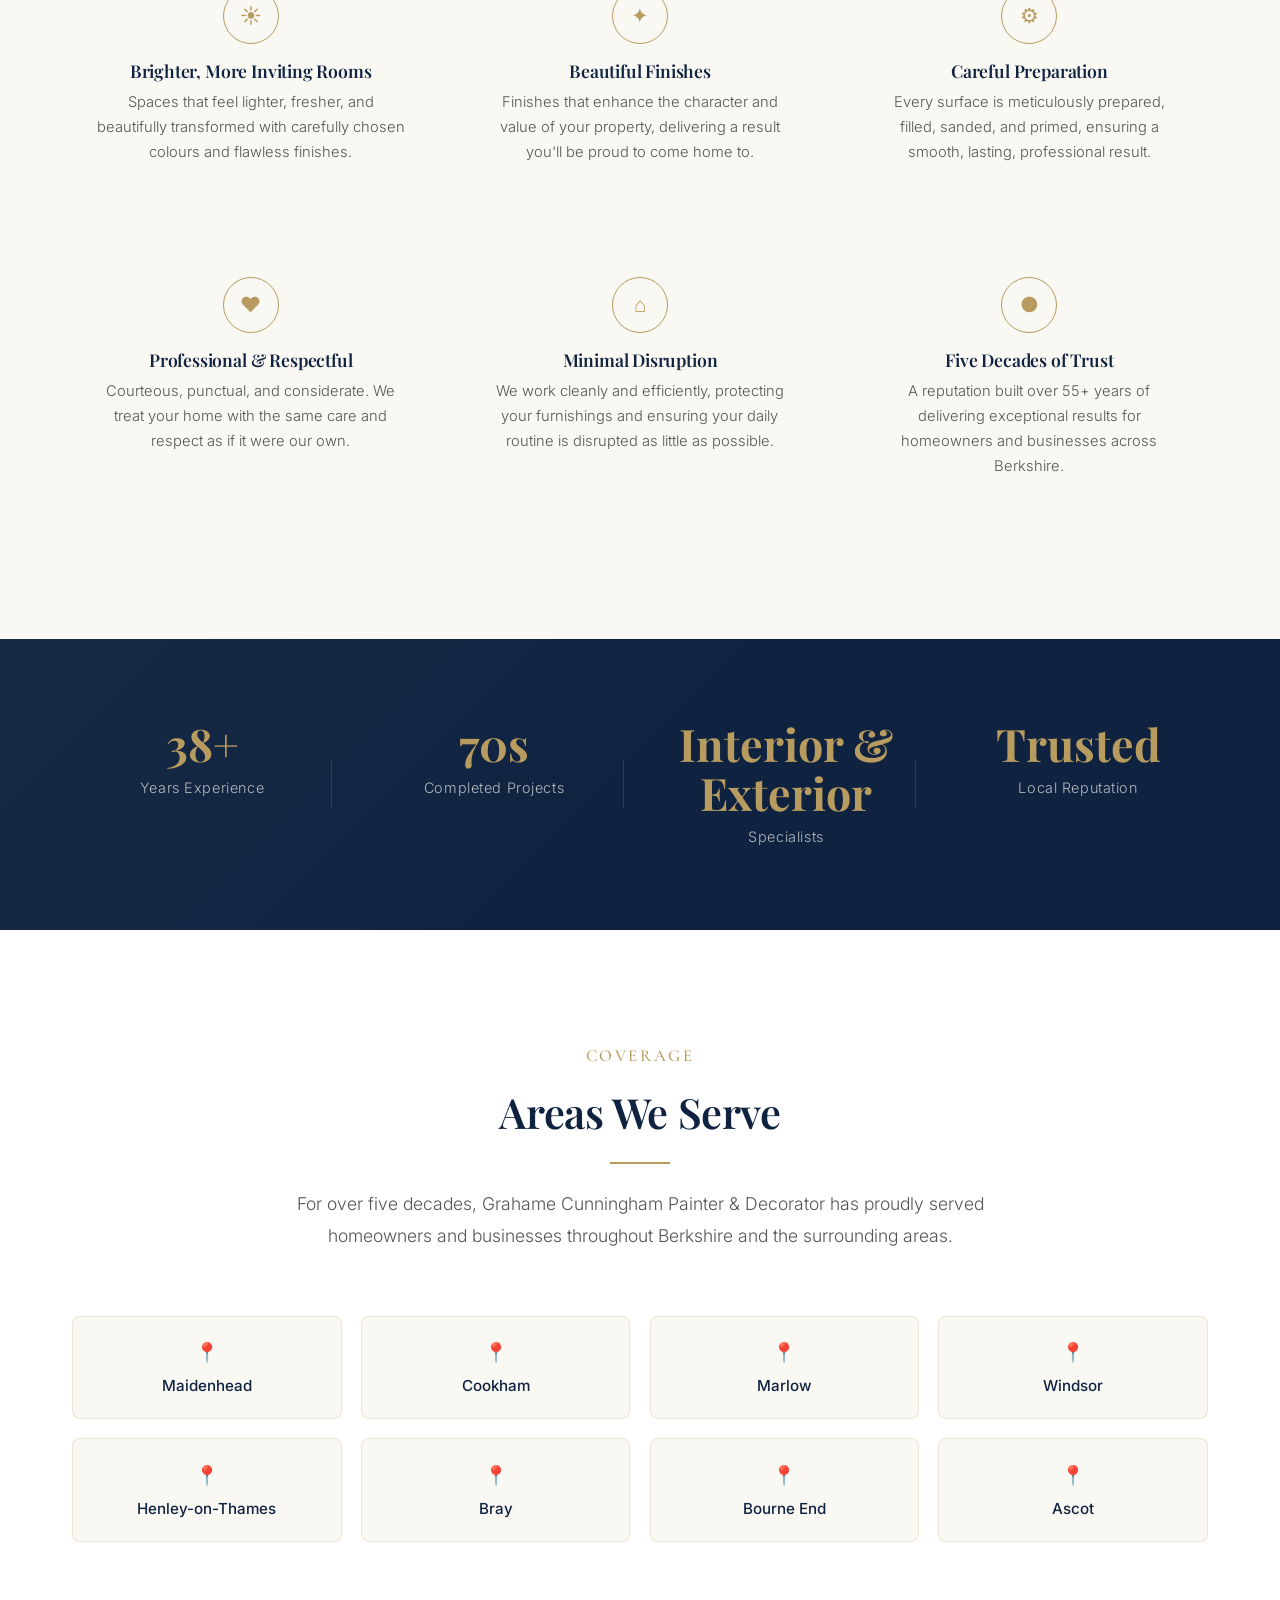
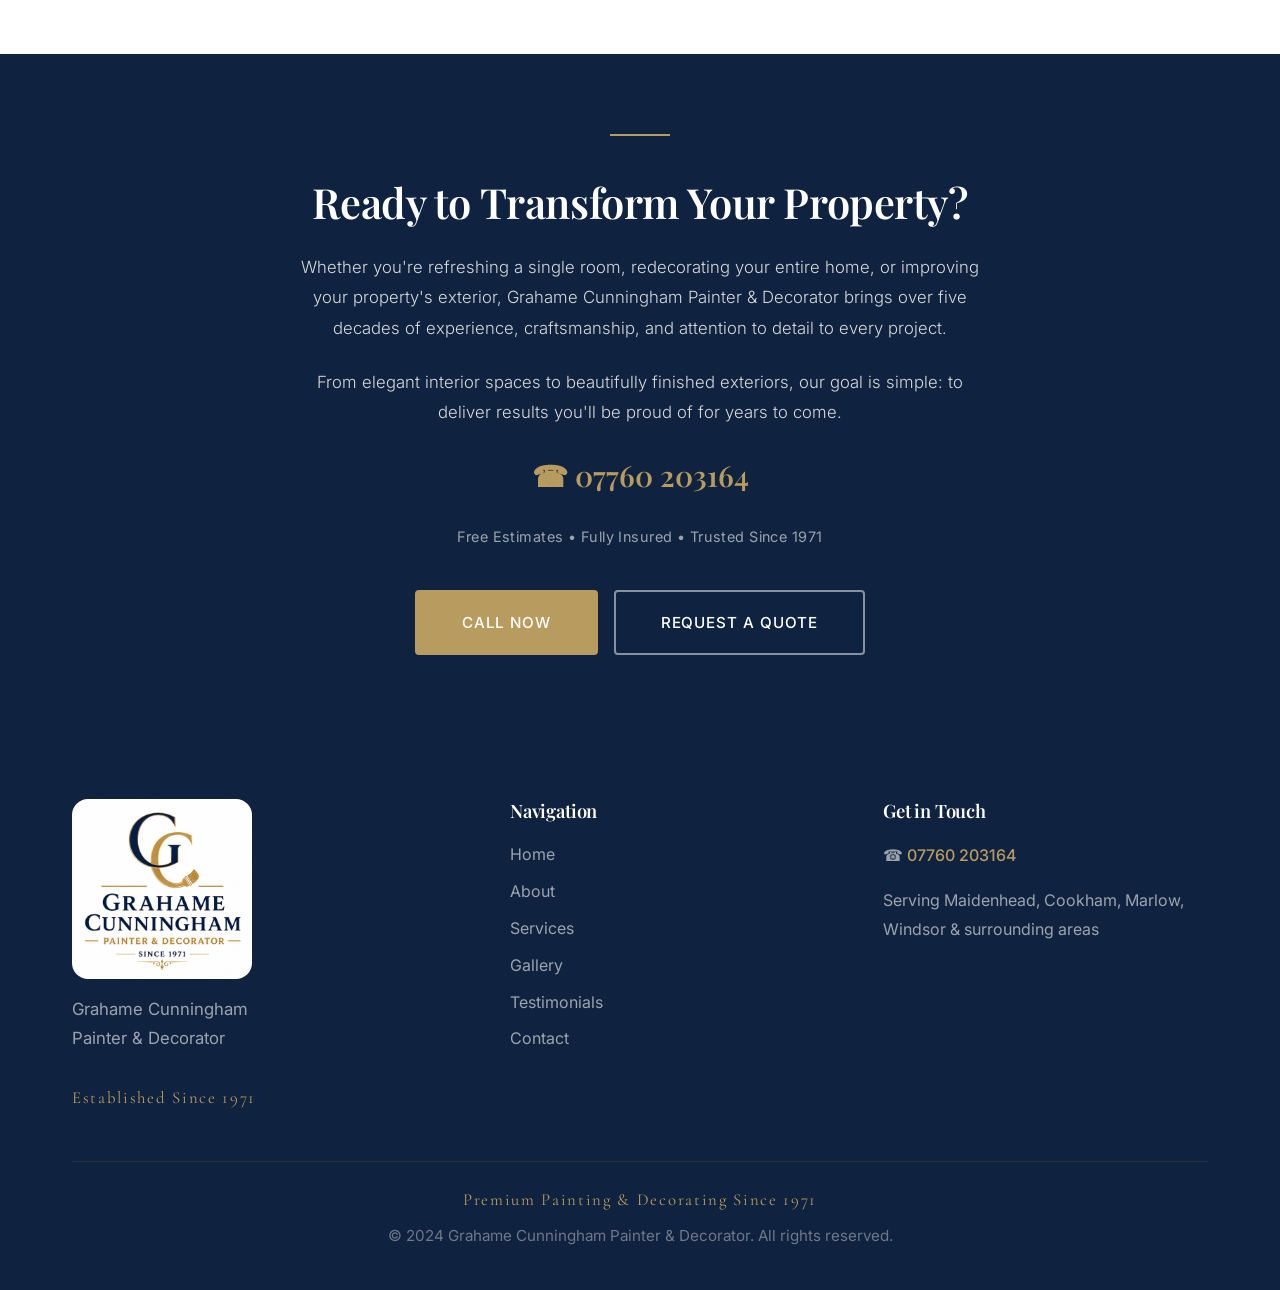
<file: GrahameCunninghamPainterandDecoratorSample.html>
<!DOCTYPE html>
<html lang="en">
<head>
  <meta charset="UTF-8">
  <meta name="viewport" content="width=device-width, initial-scale=1.0">
  <title>Grahame Cunningham Painter & Decorator | Maidenhead | Established Since 1971</title>
  <meta name="description" content="Grahame Cunningham Painter & Decorator has delivered premium painting and decorating services in Maidenhead and surrounding areas since 1971. Over 55 years of trusted craftsmanship. Free estimates.">
  <meta name="keywords" content="painter decorator Maidenhead, painting decorating Cookham, painter Windsor, decorator Marlow, interior painting, exterior painting, wallpapering, Grahame Cunningham">
  <link rel="stylesheet" href="gc-styles.css">
  <link rel="icon" type="image/png" href="assets/images/gc-logo.png">
</head>
<body>

  <!-- ============================================================
       TOP INFO BAR
       ============================================================ -->
  <div class="gc-info-bar" id="info-bar">
    <div class="gc-container gc-container--wide">
      <div class="gc-info-bar__item">
        <span>Serving Maidenhead, Cookham, Marlow, Windsor &amp; Surrounding Areas</span>
      </div>
      <div class="gc-info-bar__item">
        <span>&#9742;</span>
        <a href="tel:07760203164">07760 203164</a>
        <span class="gc-info-bar__divider">&nbsp;|&nbsp;</span>
        <span>Trusted Since 1971</span>
      </div>
    </div>
  </div>

  <!-- ============================================================
       NAVIGATION
       ============================================================ -->
  <nav class="gc-nav" id="navbar">
    <div class="gc-nav__inner">
      <a href="#home" class="gc-nav__logo">
        <img src="assets/images/gc-logo.png" alt="Grahame Cunningham Painter & Decorator" id="nav-logo">
      </a>

      <div class="gc-nav__links" id="nav-links">
        <a href="#home" class="gc-active">Home</a>
        <a href="#about">About</a>
        <a href="#services">Services</a>
        <a href="#gallery">Gallery</a>
        <a href="#testimonials">Testimonials</a>
        <a href="#contact">Contact</a>
      </div>

      <div class="gc-nav__right">
        <a href="tel:07760203164" class="gc-nav__phone">
          <span>&#9742;</span> 07760 203164
        </a>
        <a href="quote-request.html" class="gc-btn gc-btn--primary gc-nav__cta">Request a Quote</a>
      </div>

      <button class="gc-hamburger" id="hamburger" aria-label="Toggle navigation menu">
        <span class="gc-hamburger__line"></span>
        <span class="gc-hamburger__line"></span>
        <span class="gc-hamburger__line"></span>
      </button>
    </div>
  </nav>

  <!-- Mobile Menu -->
  <div class="gc-mobile-menu" id="mobile-menu">
    <a href="#home">Home</a>
    <a href="#about">About</a>
    <a href="#services">Services</a>
    <a href="#gallery">Gallery</a>
    <a href="#testimonials">Testimonials</a>
    <a href="#contact">Contact</a>
    <a href="tel:07760203164" class="gc-mobile-menu__phone">&#9742; 07760 203164</a>
    <a href="quote-request.html" class="gc-btn gc-btn--primary gc-mobile-menu__cta">Request a Quote</a>
  </div>

  <!-- ============================================================
       HERO SECTION
       ============================================================ -->
  <section class="gc-hero" id="home">
    <div class="gc-hero__bg" style="background-image: url('assets/images/hero-bg.jpg');"></div>
    <div class="gc-hero__content">
      <p class="gc-hero__established gc-reveal">ESTABLISHED SINCE 1971</p>
      <h1 class="gc-hero__title gc-reveal gc-reveal-delay-1">Painter &amp; Decorator in Maidenhead</h1>
      <p class="gc-hero__subtitle gc-reveal gc-reveal-delay-2">For over five decades, Grahame Cunningham Painter &amp; Decorator has delivered premium painting and decorating services with a reputation built on craftsmanship, reliability, and exceptional attention to detail.</p>
      <div class="gc-hero__buttons gc-reveal gc-reveal-delay-3">
        <a href="#contact" class="gc-btn gc-btn--primary gc-btn--large">Discuss Your Project</a>
        <a href="#gallery" class="gc-btn gc-btn--secondary gc-btn--large">View Our Work</a>
      </div>
    </div>
    <div class="gc-hero__scroll">
      <span>Scroll</span>
      <div class="gc-hero__scroll-line"></div>
    </div>
  </section>

  <!-- ============================================================
       TRUST BAR
       ============================================================ -->
  <section class="gc-trust-bar">
    <div class="gc-container gc-container--wide">
      <div class="gc-trust-bar__grid">
        <div class="gc-trust-bar__item gc-reveal">
          <div class="gc-trust-bar__icon">&#9679;</div>
          <div class="gc-trust-bar__text">55+ Years<br>Experience</div>
        </div>
        <div class="gc-trust-bar__item gc-reveal gc-reveal-delay-1">
          <div class="gc-trust-bar__icon">&#8962;</div>
          <div class="gc-trust-bar__text">Interior &amp; Exterior<br>Decorating</div>
        </div>
        <div class="gc-trust-bar__item gc-reveal gc-reveal-delay-2">
          <div class="gc-trust-bar__icon">&#10003;</div>
          <div class="gc-trust-bar__text">Professional<br>&amp; Reliable</div>
        </div>
        <div class="gc-trust-bar__item gc-reveal gc-reveal-delay-3">
          <div class="gc-trust-bar__icon">&#9733;</div>
          <div class="gc-trust-bar__text">Premium<br>Workmanship</div>
        </div>
        <div class="gc-trust-bar__item gc-reveal gc-reveal-delay-4">
          <div class="gc-trust-bar__icon">&#9670;</div>
          <div class="gc-trust-bar__text">Fully<br>Insured</div>
        </div>
        <div class="gc-trust-bar__item gc-reveal gc-reveal-delay-5">
          <div class="gc-trust-bar__icon">&#9744;</div>
          <div class="gc-trust-bar__text">Free<br>Estimates</div>
        </div>
      </div>
    </div>
  </section>

  <!-- ============================================================
       ABOUT SECTION
       ============================================================ -->
  <section class="gc-about gc-section" id="about">
    <div class="gc-container">
      <div class="gc-about__content">
        <span class="gc-section-label gc-reveal">About Us</span>
        <h2 class="gc-section-heading gc-centered gc-reveal gc-reveal-delay-1">A Reputation Built on Quality</h2>
        <div class="gc-about__text gc-reveal gc-reveal-delay-2">
          <p>Since 1971, Grahame Cunningham Painter &amp; Decorator has helped homeowners and businesses transform their properties with high-quality painting and decorating services.</p>
          <p>Every project is approached with care, professionalism, and a commitment to lasting results.</p>
          <p>From elegant interiors to exterior restoration and decorative finishes, our work is focused on enhancing the appearance, value, and enjoyment of every property we work on.</p>
        </div>
      </div>
    </div>
  </section>

  <!-- ============================================================
       TESTIMONIALS SECTION
       ============================================================ -->
  <section class="gc-testimonials gc-section" id="testimonials">
    <div class="gc-container">
      <div class="gc-text-center">
        <span class="gc-section-label gc-reveal">Testimonials</span>
        <h2 class="gc-section-heading gc-centered gc-reveal gc-reveal-delay-1">What Our Clients Say</h2>
        <p class="gc-section-subheading gc-centered gc-reveal gc-reveal-delay-2">A reputation built on quality workmanship, attention to detail, and trusted service since 1971.</p>
      </div>

      <div class="gc-testimonials__grid">
        <!-- Testimonial 1 — Nina Griffith -->
        <div class="gc-testimonial-card gc-reveal">
          <span class="gc-testimonial-card__icon">"</span>
          <div class="gc-testimonial-card__stars">&#9733;&#9733;&#9733;&#9733;&#9733;</div>
          <p class="gc-testimonial-card__quote">We have used Grahame's services for 3 separate jobs since we moved to our new home in Cookham in 2022. He is good at his job, conscientious and trustworthy. He is also good value for money. We will definitely keep going back to him for any more decorating jobs. Highly highly recommend</p>
          <div class="gc-testimonial-card__author">
            <div class="gc-testimonial-card__author-info">
              <span class="gc-testimonial-card__name">Nina Griffith</span>
              <span class="gc-testimonial-card__location">Cookham</span>
            </div>
          </div>
        </div>

        <!-- Testimonial 2 — Suzanne Tompkins -->
        <div class="gc-testimonial-card gc-reveal gc-reveal-delay-1">
          <span class="gc-testimonial-card__icon">"</span>
          <div class="gc-testimonial-card__stars">&#9733;&#9733;&#9733;&#9733;&#9733;</div>
          <p class="gc-testimonial-card__quote">Grahame was asked to quote to decorate our lounge and dining area. The quote was very reasonably priced for the work involved. We are highly delighted with the level of service and work that Grahame carried out. The lounge has been transformed in a matter of days! Grahame is very conscientious and carried out the work carefully. The overall result is fabulous!</p>
          <div class="gc-testimonial-card__author">
            <div class="gc-testimonial-card__author-info">
              <span class="gc-testimonial-card__name">Suzanne Tompkins</span>
              <span class="gc-testimonial-card__location">Maidenhead</span>
            </div>
          </div>
        </div>

        <!-- Testimonial 3 — James Potts (Featured) -->
        <div class="gc-testimonial-card gc-testimonial-card--featured gc-reveal gc-reveal-delay-2">
          <span class="gc-testimonial-card__icon">"</span>
          <div class="gc-testimonial-card__stars">&#9733;&#9733;&#9733;&#9733;&#9733;</div>
          <p class="gc-testimonial-card__quote">In short, Grahame is a gentleman, honest and very trustworthy. He is extremely professional and carries out his work to the highest of standards. In terms of his pricing, since he is a local trader he has the most competitive pricing available - if anything I always thought his prices were too low given the overall package of service he provides. Grahame undertook all aspects of interior decoration, even providing invaluable advice on themes for each room in the house, and a total overhaul of exterior decoration including fascia, soffits and other woodwork. I would not hesitate to recommend Grahame to anyone, he has a wealth of knowledge and experience.</p>
          <div class="gc-testimonial-card__author">
            <div class="gc-testimonial-card__author-info">
              <span class="gc-testimonial-card__name">James Potts</span>
              <span class="gc-testimonial-card__location">Maidenhead</span>
            </div>
          </div>
        </div>
      </div>
    </div>
  </section>

  <!-- ============================================================
       CTA #1 — AFTER TESTIMONIALS
       ============================================================ -->
  <section class="gc-cta gc-cta--simple">
    <div class="gc-container">
      <div class="gc-cta__gold-line gc-reveal"></div>
      <h2 class="gc-cta__heading gc-reveal gc-reveal-delay-1">Let's Bring Your Vision to Life</h2>
      <div class="gc-cta__phone gc-reveal gc-reveal-delay-2">
        <span>&#9742;</span> <a href="tel:07760203164">07760 203164</a>
      </div>
      <p class="gc-cta__trust gc-reveal gc-reveal-delay-3">Free Estimates &bull; Fully Insured &bull; Trusted Since 1971</p>
      <div class="gc-cta__buttons gc-reveal gc-reveal-delay-4">
        <a href="quote-request.html" class="gc-btn gc-btn--primary gc-btn--large">Request a Quote</a>
      </div>
    </div>
  </section>

  <!-- ============================================================
       SERVICES SECTION
       ============================================================ -->
  <section class="gc-services gc-section" id="services">
    <div class="gc-container">
      <div class="gc-text-center">
        <span class="gc-section-label gc-reveal">Our Services</span>
        <h2 class="gc-section-heading gc-centered gc-reveal gc-reveal-delay-1">Professional Painting &amp; Decorating Services</h2>
        <p class="gc-section-subheading gc-centered gc-reveal gc-reveal-delay-2">Whether refreshing a single room or transforming an entire property, our services are designed to deliver beautiful results that stand the test of time.</p>
      </div>

      <div class="gc-services__grid">
        <!-- Interior Painting -->
        <div class="gc-service-card gc-reveal">
          <div class="gc-service-card__image">
            <img src="assets/images/interior-painting.jpg" alt="Premium interior painting services in Maidenhead" loading="lazy">
          </div>
          <div class="gc-service-card__content">
            <h3 class="gc-service-card__title">Interior Painting</h3>
            <p class="gc-service-card__desc">Transform your living spaces with beautifully applied interior finishes that bring warmth, character, and a fresh sense of elegance to every room.</p>
          </div>
        </div>

        <!-- Exterior Painting -->
        <div class="gc-service-card gc-reveal gc-reveal-delay-1">
          <div class="gc-service-card__image">
            <img src="assets/images/exterior-painting.jpg" alt="Exterior painting and restoration services" loading="lazy">
          </div>
          <div class="gc-service-card__content">
            <h3 class="gc-service-card__title">Exterior Painting</h3>
            <p class="gc-service-card__desc">Protect and enhance your property's kerb appeal with premium exterior painting that withstands the elements while looking exceptional year after year.</p>
          </div>
        </div>

        <!-- Wallpapering -->
        <div class="gc-service-card gc-reveal gc-reveal-delay-2">
          <div class="gc-service-card__image">
            <img src="assets/images/wallpapering.jpg" alt="Professional wallpapering services" loading="lazy">
          </div>
          <div class="gc-service-card__content">
            <h3 class="gc-service-card__title">Wallpapering</h3>
            <p class="gc-service-card__desc">Add depth, texture, and personality to your spaces with expertly hung wallpaper, from classic patterns to contemporary feature walls, perfectly aligned every time.</p>
          </div>
        </div>
      </div>

      <div class="gc-services__bottom-row">
        <!-- Decorative Finishes -->
        <div class="gc-service-card gc-reveal">
          <div class="gc-service-card__image">
            <img src="assets/images/decorative-finishes.jpg" alt="Decorative paint finishes and special effects" loading="lazy">
          </div>
          <div class="gc-service-card__content">
            <h3 class="gc-service-card__title">Decorative Finishes</h3>
            <p class="gc-service-card__desc">Elevate your interiors with specialist decorative techniques that add sophistication and a unique character to feature walls, woodwork, and period details.</p>
          </div>
        </div>

        <!-- Preparation & Repairs -->
        <div class="gc-service-card gc-reveal gc-reveal-delay-1">
          <div class="gc-service-card__image">
            <img src="assets/images/preparation-repairs.jpg" alt="Surface preparation and repair services" loading="lazy">
          </div>
          <div class="gc-service-card__content">
            <h3 class="gc-service-card__title">Preparation &amp; Repairs</h3>
            <p class="gc-service-card__desc">The foundation of every great finish. Thorough preparation, filling, sanding, priming, and repairing, ensures a smooth, lasting, and professional result.</p>
          </div>
        </div>
      </div>
    </div>
  </section>

  <!-- ============================================================
       GALLERY SECTION
       ============================================================ -->
  <section class="gc-gallery gc-section" id="gallery">
    <div class="gc-container gc-container--wide">
      <div class="gc-text-center">
        <span class="gc-section-label gc-reveal">Our Work</span>
        <h2 class="gc-section-heading gc-centered gc-reveal gc-reveal-delay-1">See the Difference Quality Makes</h2>
        <p class="gc-section-subheading gc-centered gc-reveal gc-reveal-delay-2">Explore a selection of completed projects that showcase our commitment to craftsmanship and attention to detail.</p>
      </div>

      <div class="gc-gallery__grid" id="gallery-grid">
        <!-- Gallery items are rendered by JavaScript from the galleryProjects array -->
      </div>
    </div>
  </section>

  <!-- Lightbox -->
  <div class="gc-lightbox" id="lightbox">
    <button class="gc-lightbox__close" id="lightbox-close" aria-label="Close lightbox">&times;</button>
    <button class="gc-lightbox__nav gc-lightbox__nav--prev" id="lightbox-prev" aria-label="Previous image">&#8249;</button>
    <button class="gc-lightbox__nav gc-lightbox__nav--next" id="lightbox-next" aria-label="Next image">&#8250;</button>
    <div class="gc-lightbox__content">
      <div class="gc-lightbox__image" id="lightbox-image"></div>
      <div class="gc-lightbox__info">
        <span class="gc-lightbox__category" id="lightbox-category"></span>
        <h3 class="gc-lightbox__title" id="lightbox-title"></h3>
        <p class="gc-lightbox__location" id="lightbox-location"></p>
        <p class="gc-lightbox__desc" id="lightbox-desc"></p>
      </div>
    </div>
  </div>

  <!-- ============================================================
       WHY CHOOSE US SECTION
       ============================================================ -->
  <section class="gc-why gc-section" id="why-choose-us">
    <div class="gc-container">
      <div class="gc-text-center">
        <span class="gc-section-label gc-reveal">Why Us</span>
        <h2 class="gc-section-heading gc-centered gc-reveal gc-reveal-delay-1">Why Clients Choose Us</h2>
      </div>

      <div class="gc-why__grid">
        <div class="gc-why__item gc-reveal">
          <div class="gc-why__icon">&#9728;</div>
          <h3 class="gc-why__title">Brighter, More Inviting Rooms</h3>
          <p class="gc-why__desc">Spaces that feel lighter, fresher, and beautifully transformed with carefully chosen colours and flawless finishes.</p>
        </div>
        <div class="gc-why__item gc-reveal gc-reveal-delay-1">
          <div class="gc-why__icon">&#10022;</div>
          <h3 class="gc-why__title">Beautiful Finishes</h3>
          <p class="gc-why__desc">Finishes that enhance the character and value of your property, delivering a result you'll be proud to come home to.</p>
        </div>
        <div class="gc-why__item gc-reveal gc-reveal-delay-2">
          <div class="gc-why__icon">&#9881;</div>
          <h3 class="gc-why__title">Careful Preparation</h3>
          <p class="gc-why__desc">Every surface is meticulously prepared, filled, sanded, and primed, ensuring a smooth, lasting, professional result.</p>
        </div>
        <div class="gc-why__item gc-reveal gc-reveal-delay-3">
          <div class="gc-why__icon">&#9829;</div>
          <h3 class="gc-why__title">Professional &amp; Respectful</h3>
          <p class="gc-why__desc">Courteous, punctual, and considerate. We treat your home with the same care and respect as if it were our own.</p>
        </div>
        <div class="gc-why__item gc-reveal gc-reveal-delay-4">
          <div class="gc-why__icon">&#8962;</div>
          <h3 class="gc-why__title">Minimal Disruption</h3>
          <p class="gc-why__desc">We work cleanly and efficiently, protecting your furnishings and ensuring your daily routine is disrupted as little as possible.</p>
        </div>
        <div class="gc-why__item gc-reveal gc-reveal-delay-5">
          <div class="gc-why__icon">&#9679;</div>
          <h3 class="gc-why__title">Five Decades of Trust</h3>
          <p class="gc-why__desc">A reputation built over 55+ years of delivering exceptional results for homeowners and businesses across Berkshire.</p>
        </div>
      </div>
    </div>
  </section>

  <!-- ============================================================
       STATISTICS SECTION
       ============================================================ -->
  <section class="gc-stats" id="statistics">
    <div class="gc-container">
      <div class="gc-stats__grid">
        <div class="gc-stats__item gc-reveal">
          <div class="gc-stats__number" data-target="55" data-suffix="+">0</div>
          <div class="gc-stats__label">Years Experience</div>
        </div>
        <div class="gc-stats__item gc-reveal gc-reveal-delay-1">
          <div class="gc-stats__number" data-target="100" data-suffix="s">0</div>
          <div class="gc-stats__label">Completed Projects</div>
        </div>
        <div class="gc-stats__item gc-reveal gc-reveal-delay-2">
          <div class="gc-stats__number" data-text="Interior & Exterior">Interior &amp; Exterior</div>
          <div class="gc-stats__label">Specialists</div>
        </div>
        <div class="gc-stats__item gc-reveal gc-reveal-delay-3">
          <div class="gc-stats__number" data-text="Trusted">Trusted</div>
          <div class="gc-stats__label">Local Reputation</div>
        </div>
      </div>
    </div>
  </section>

  <!-- ============================================================
       SERVICE AREAS
       ============================================================ -->
  <section class="gc-areas gc-section" id="areas">
    <div class="gc-container">
      <div class="gc-text-center">
        <span class="gc-section-label gc-reveal">Coverage</span>
        <h2 class="gc-section-heading gc-centered gc-reveal gc-reveal-delay-1">Areas We Serve</h2>
        <p class="gc-section-subheading gc-centered gc-reveal gc-reveal-delay-2">For over five decades, Grahame Cunningham Painter &amp; Decorator has proudly served homeowners and businesses throughout Berkshire and the surrounding areas.</p>
      </div>

      <div class="gc-areas__grid">
        <div class="gc-areas__item gc-reveal">Maidenhead</div>
        <div class="gc-areas__item gc-reveal gc-reveal-delay-1">Cookham</div>
        <div class="gc-areas__item gc-reveal gc-reveal-delay-2">Marlow</div>
        <div class="gc-areas__item gc-reveal gc-reveal-delay-3">Windsor</div>
        <div class="gc-areas__item gc-reveal gc-reveal-delay-4">Henley-on-Thames</div>
        <div class="gc-areas__item gc-reveal gc-reveal-delay-5">Bray</div>
        <div class="gc-areas__item gc-reveal gc-reveal-delay-6">Bourne End</div>
        <div class="gc-areas__item gc-reveal">Ascot</div>
      </div>
    </div>
  </section>

  <!-- ============================================================
       PRIMARY CTA SECTION
       ============================================================ -->
  <section class="gc-cta gc-cta--primary gc-section" id="contact">
    <div class="gc-container">
      <div class="gc-cta__gold-line gc-reveal"></div>
      <h2 class="gc-cta__heading gc-reveal gc-reveal-delay-1">Ready to Transform Your Property?</h2>
      <p class="gc-cta__text gc-reveal gc-reveal-delay-2">Whether you're refreshing a single room, redecorating your entire home, or improving your property's exterior, Grahame Cunningham Painter &amp; Decorator brings over five decades of experience, craftsmanship, and attention to detail to every project.</p>
      <p class="gc-cta__text gc-reveal gc-reveal-delay-2">From elegant interior spaces to beautifully finished exteriors, our goal is simple: to deliver results you'll be proud of for years to come.</p>
      <div class="gc-cta__phone gc-reveal gc-reveal-delay-3">
        <span>&#9742;</span> <a href="tel:07760203164">07760 203164</a>
      </div>
      <p class="gc-cta__trust gc-reveal gc-reveal-delay-3">Free Estimates &bull; Fully Insured &bull; Trusted Since 1971</p>
      <div class="gc-cta__buttons gc-reveal gc-reveal-delay-4">
        <a href="tel:07760203164" class="gc-btn gc-btn--primary gc-btn--large">Call Now</a>
        <a href="quote-request.html" class="gc-btn gc-btn--secondary gc-btn--large">Request a Quote</a>
      </div>
    </div>
  </section>

  <!-- ============================================================
       FOOTER
       ============================================================ -->
  <footer class="gc-footer">
    <div class="gc-container">
      <div class="gc-footer__top">
        <div class="gc-footer__brand">
          <img src="assets/images/gc-logo.png" alt="Grahame Cunningham Painter & Decorator" class="gc-footer__logo">
          <p>Grahame Cunningham<br>Painter &amp; Decorator</p>
          <span class="gc-footer__brand-established">Established Since 1971</span>
        </div>

        <div class="gc-footer__nav">
          <h4>Navigation</h4>
          <ul>
            <li><a href="#home">Home</a></li>
            <li><a href="#about">About</a></li>
            <li><a href="#services">Services</a></li>
            <li><a href="#gallery">Gallery</a></li>
            <li><a href="#testimonials">Testimonials</a></li>
            <li><a href="#contact">Contact</a></li>
          </ul>
        </div>

        <div class="gc-footer__contact">
          <h4>Get in Touch</h4>
          <p>&#9742; <a href="tel:07760203164">07760 203164</a></p>
          <p style="margin-top: 0.8rem;">Serving Maidenhead, Cookham, Marlow, Windsor &amp; surrounding areas</p>
        </div>
      </div>

      <div class="gc-footer__bottom">
        <span class="gc-footer__tagline">Premium Painting &amp; Decorating Since 1971</span>
        <p>&copy; 2024 Grahame Cunningham Painter &amp; Decorator. All rights reserved.</p>
      </div>
    </div>
  </footer>

  <script src="gc-script.js"></script>
</body>
</html>
</file>
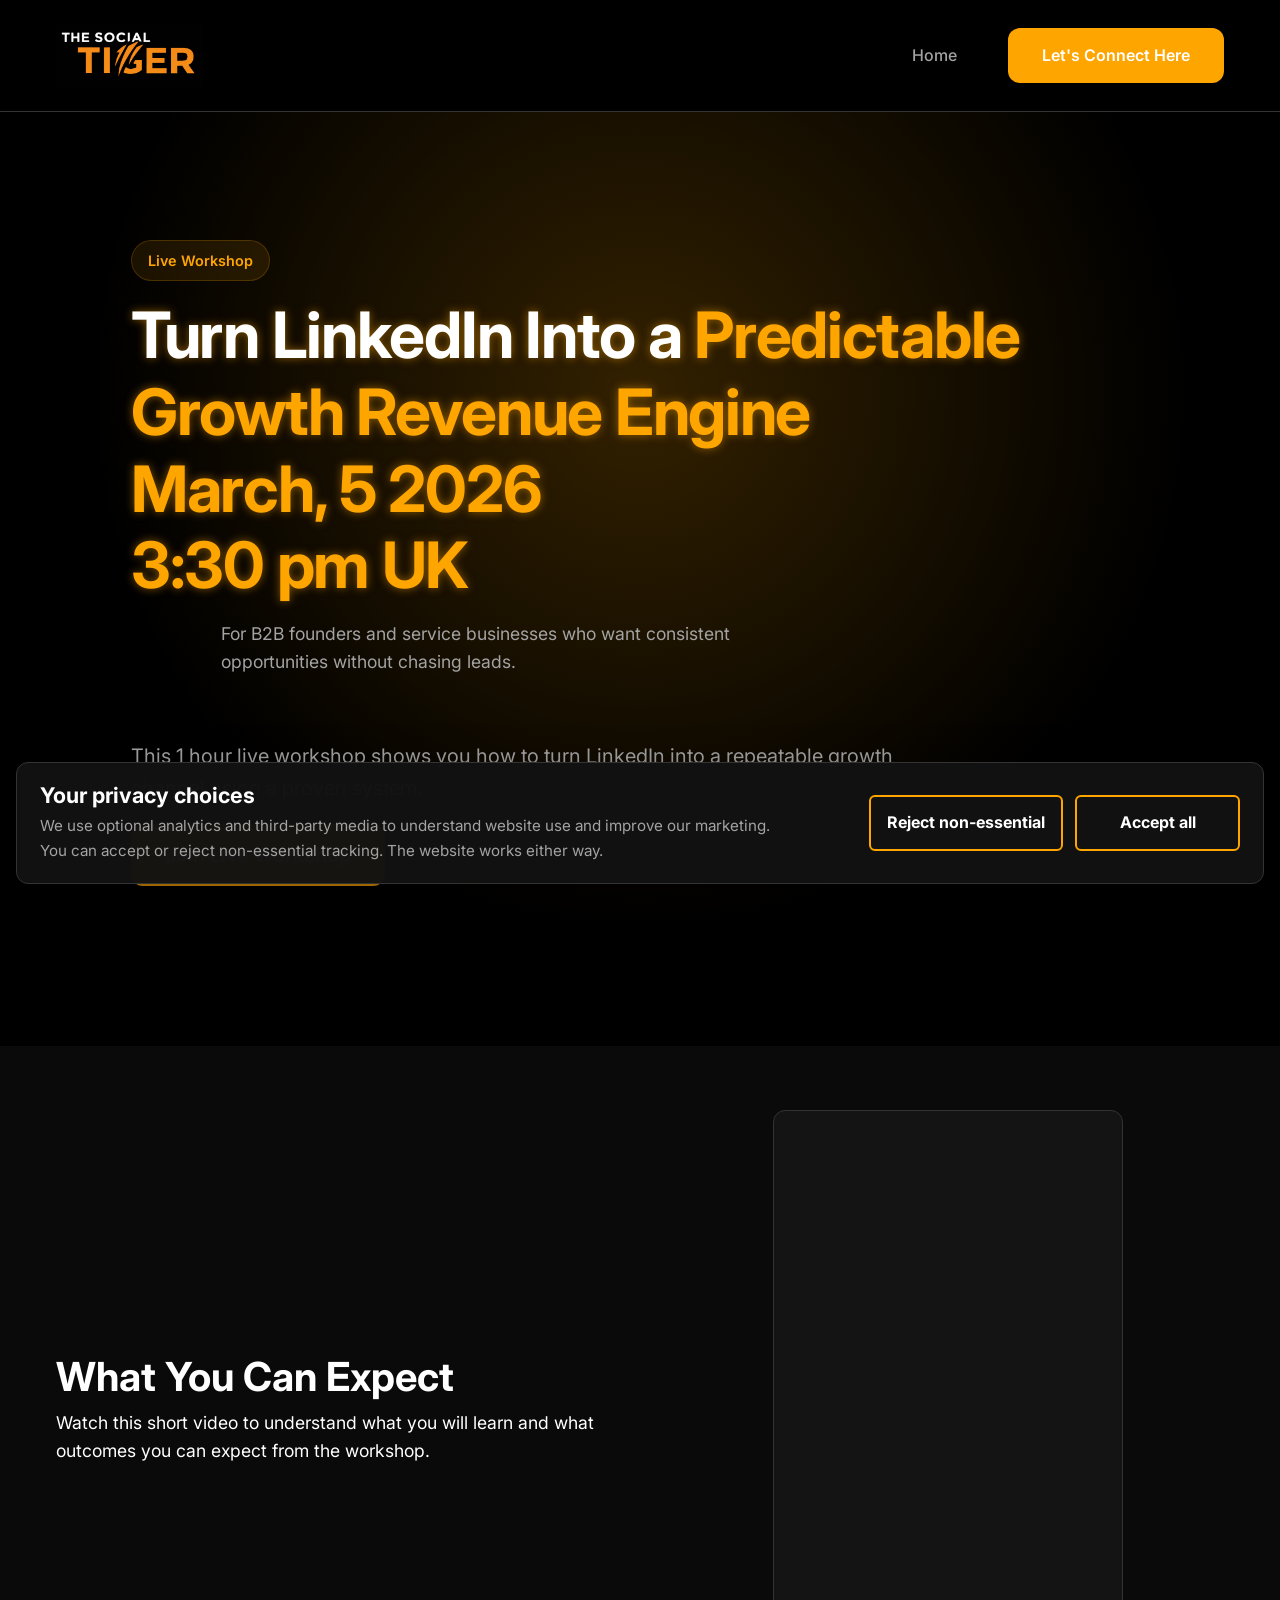
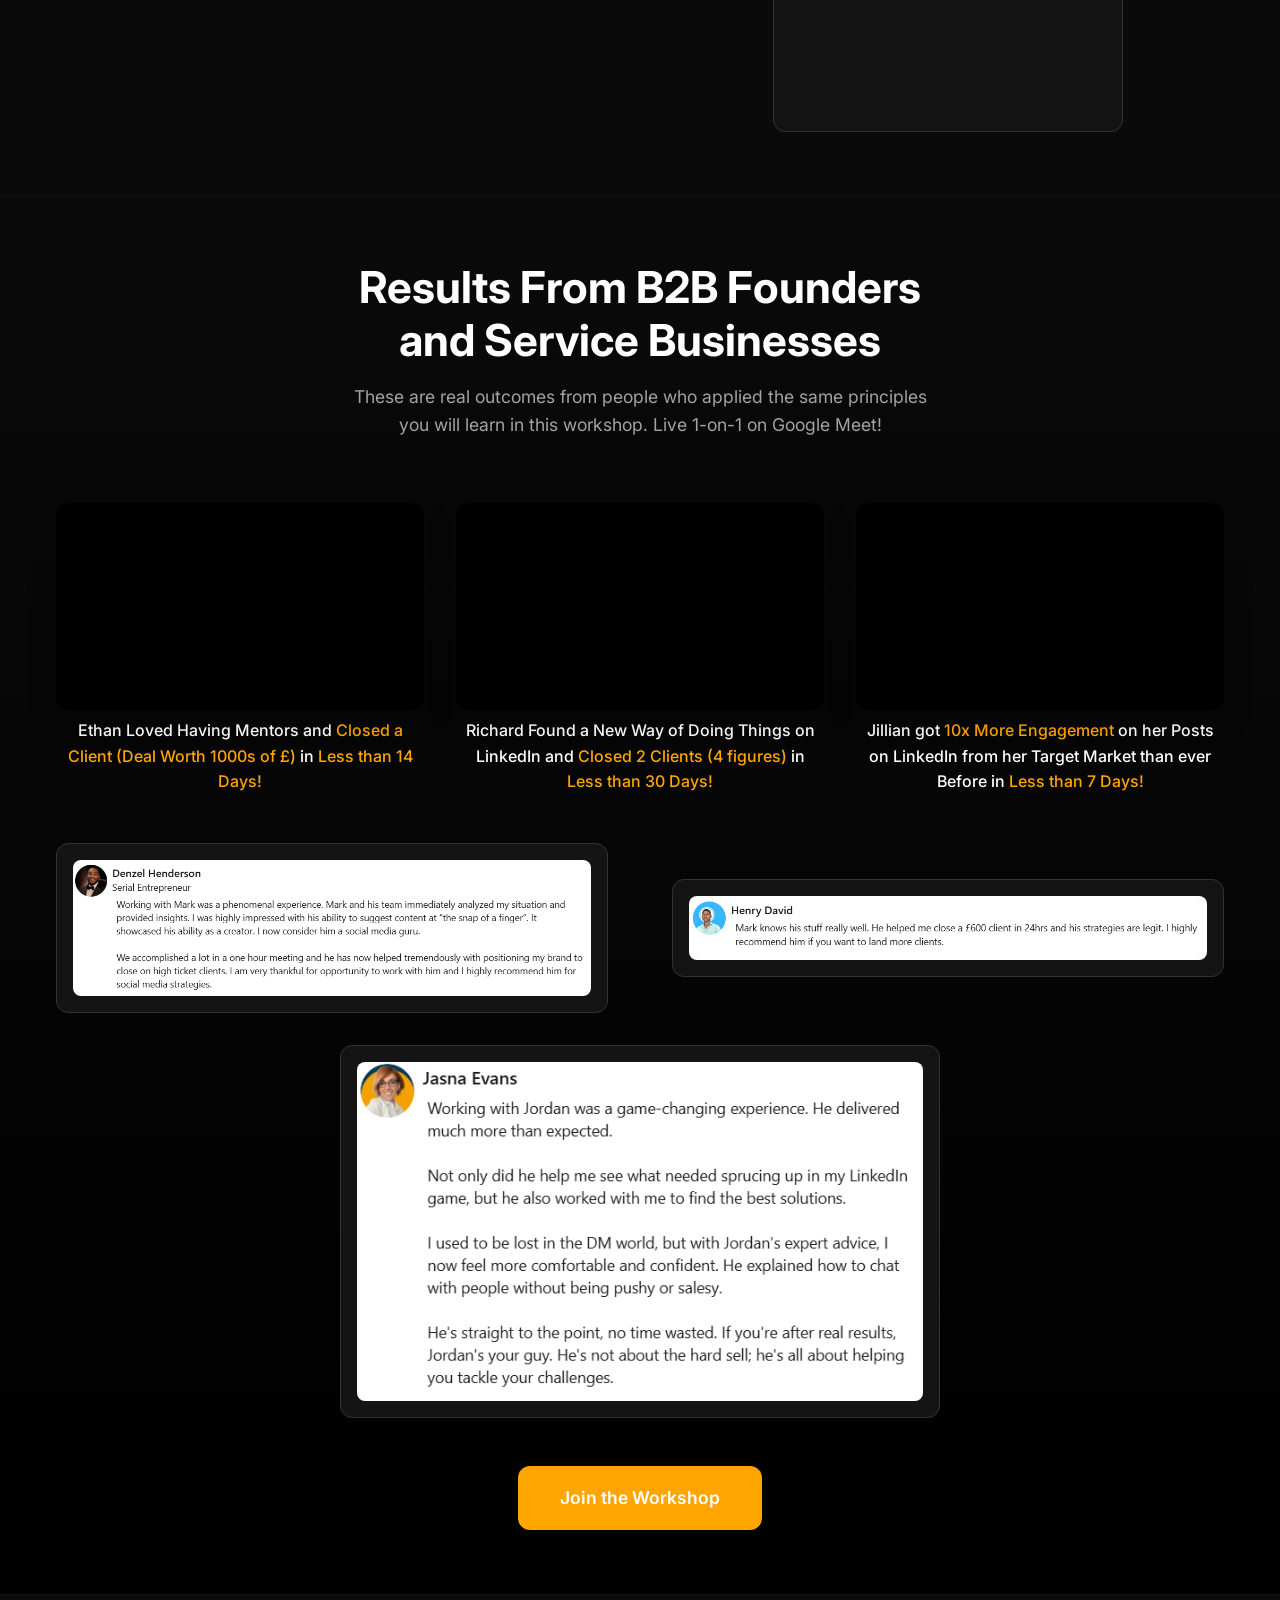
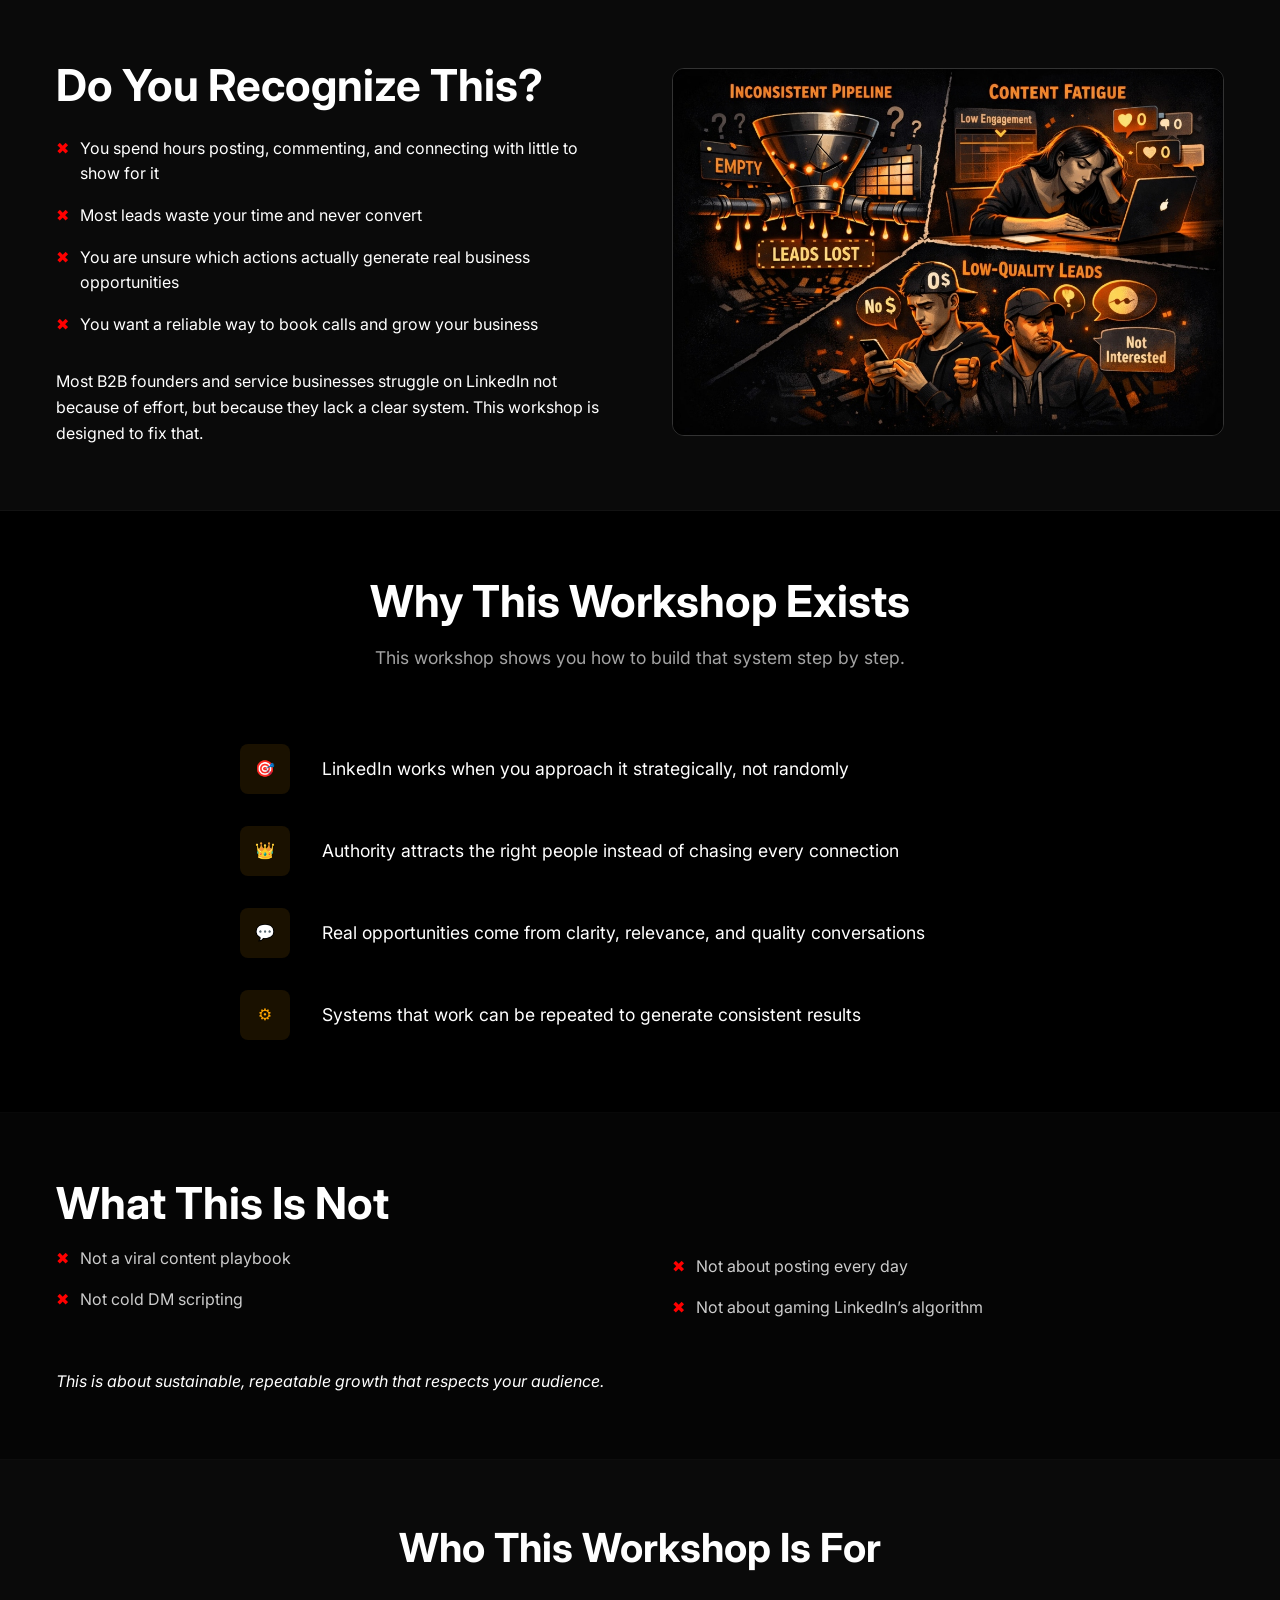
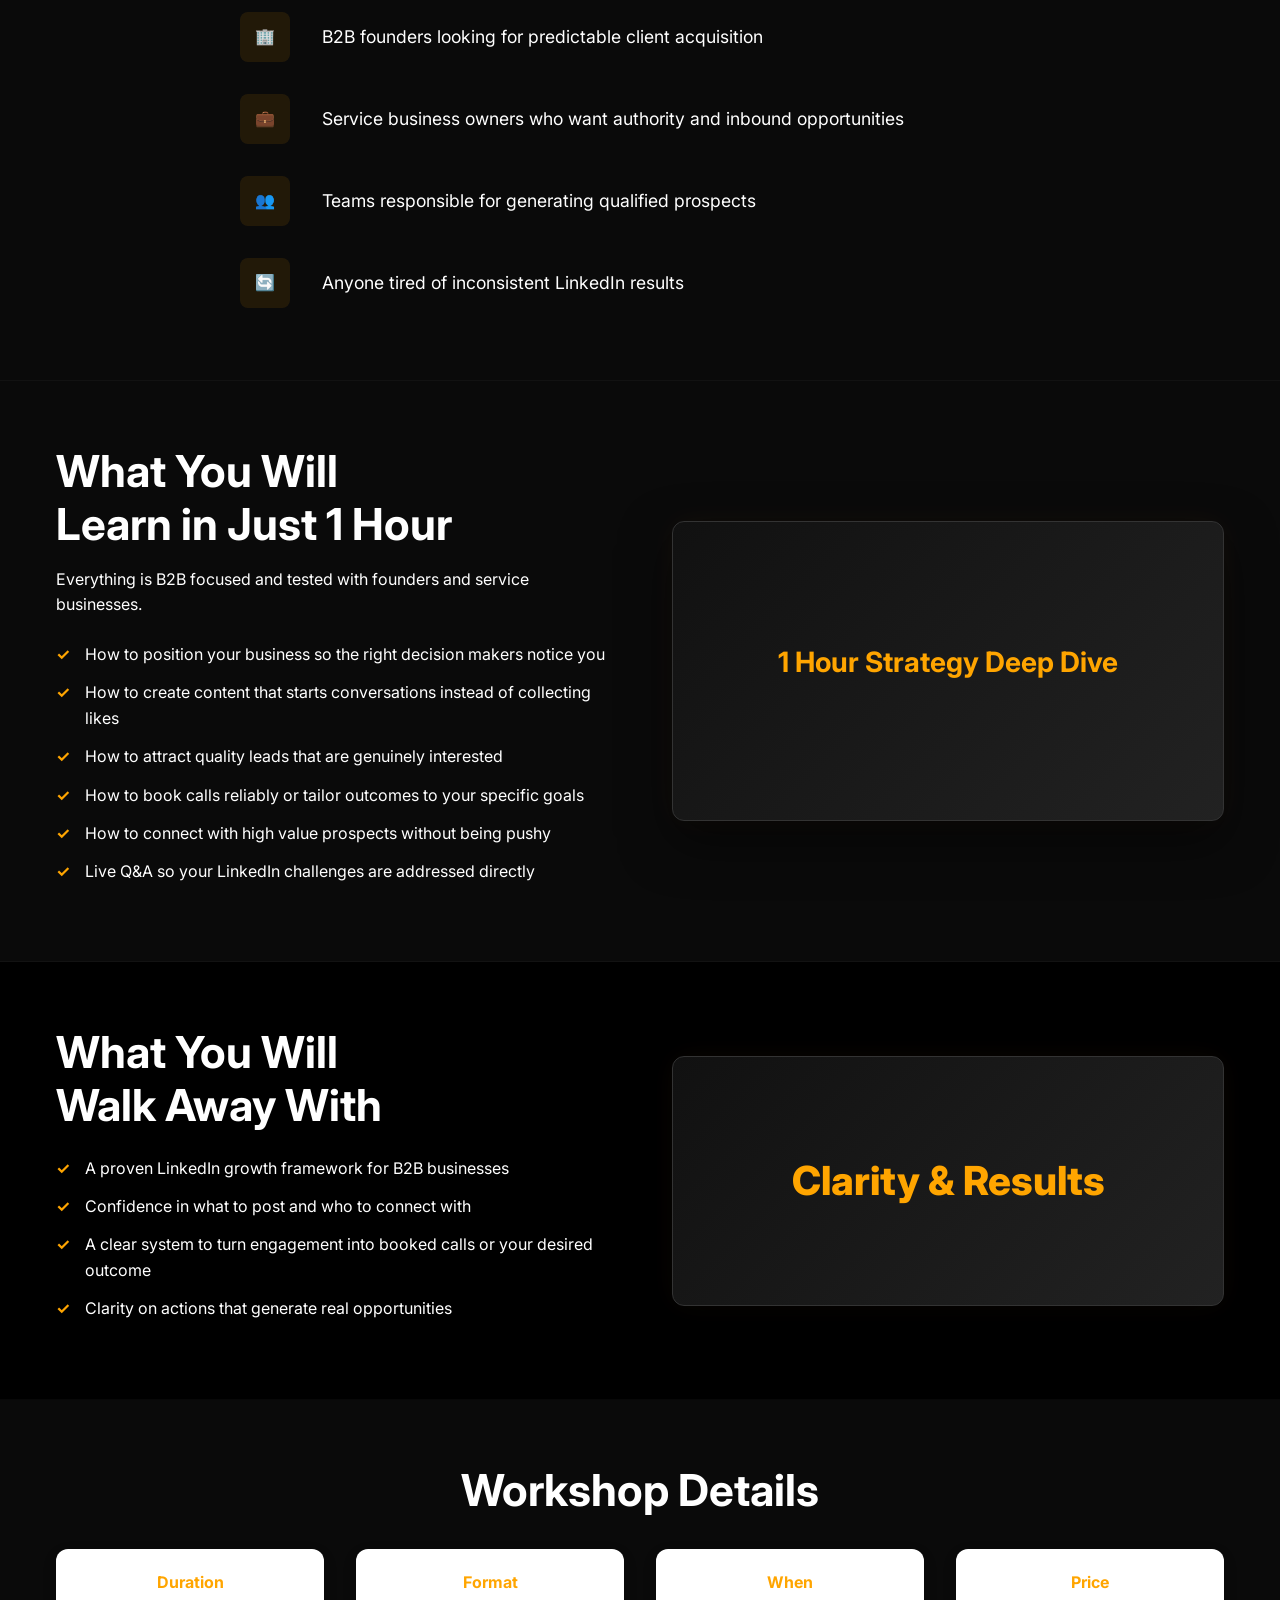
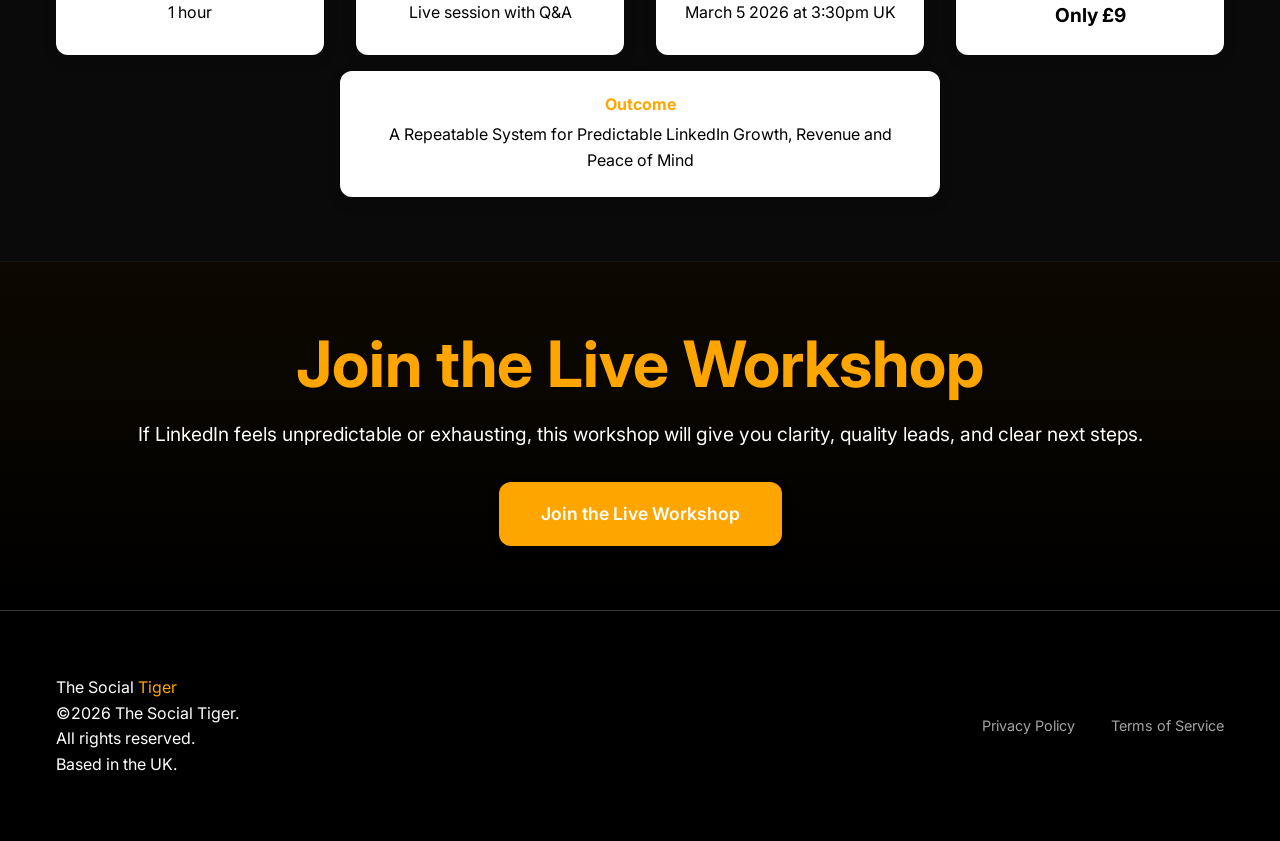
<file: linkedinleadgenworkshop.html>
<!DOCTYPE html>
<html lang="en">

<head>
    <!-- Google tag (gtag.js) -->
    <script async src="https://www.googletagmanager.com/gtag/js?id=G-3MRHMFE947"></script>
    <script>
        window.dataLayer = window.dataLayer || [];
        function gtag() { dataLayer.push(arguments); }
        gtag('js', new Date());

        gtag('config', 'G-3MRHMFE947', { 'debug_mode': true });
    </script>
    <meta charset="UTF-8">
    <meta name="viewport" content="width=device-width, initial-scale=1.0">
    <title>LinkedIn Quality Lead Workshop | The Social Tiger</title>
    <meta name="description"
        content="Turn LinkedIn Into a Predictable Growth Revenue Engine. Join our 1-hour live workshop for B2B founders and service businesses.">
    <meta name="robots" content="index, follow">
    <link rel="preconnect" href="https://fonts.googleapis.com">
    <link rel="preconnect" href="https://fonts.gstatic.com" crossorigin>
    <link href="https://fonts.googleapis.com/css2?family=Inter:wght@300;400;500;600;700;800&display=swap"
        rel="stylesheet">
    <link rel="stylesheet" href="styles.css">
    <!-- Favicon placeholder -->
    <link rel="icon"
        href="data:image/svg+xml,<svg xmlns=%22http://www.w3.org/2000/svg%22 viewBox=%220 0 100 100%22><text y=%22.9em%22 font-size=%2290%22>🐯</text></svg>">

    <!-- Custom Styles for this page -->
    <style>
        .video-placeholder {
            background-color: var(--color-bg-card);
            border: 1px solid var(--color-border);
            border-radius: var(--border-radius);
            aspect-ratio: 9/16;
            max-width: 350px;
            margin: 0 auto;
            display: flex;
            align-items: center;
            justify-content: center;
            color: var(--color-text-muted);
            font-weight: 600;
            overflow: hidden;
        }

        .check-list li {
            position: relative;
            padding-left: 1.8rem;
            margin-bottom: 0.8rem;
        }

        .check-list li::before {
            content: "✓";
            color: var(--color-primary);
            position: absolute;
            left: 0;
            font-weight: bold;
        }

        .workshop-details-grid {
            display: grid;
            grid-template-columns: repeat(auto-fit, minmax(200px, 1fr));
            gap: var(--spacing-md);
            margin-top: var(--spacing-md);
        }

        .detail-card {
            background-color: #fff;
            color: #000;
            padding: 1.5rem;
            border-radius: var(--border-radius);
            box-shadow: 0 5px 15px rgba(0, 0, 0, 0.1);
            text-align: center;
        }

        .detail-card h4 {
            color: var(--color-primary);
            margin-bottom: 0.5rem;
        }

        /* Override specific sections for variety */
        .bg-light-tone {
            background-color: var(--color-bg-alt);
        }

        .bg-dark {
            background-color: #050505;
        }
    </style>
</head>

<body>

    <!-- Navigation -->
    <header>
        <nav class="navbar">
            <div class="container nav-container">
                <div class="logo-wrapper">
                    <a href="index.html" class="logo">
                        <img src="assets/images/social-tiger-logo.png" alt="The Social Tiger - Social Media Growth"
                            class="logo-image">
                    </a>
                </div>
                <button class="mobile-menu-btn" aria-label="Toggle navigation">
                    <span></span>
                    <span></span>
                    <span></span>
                </button>
                <ul class="nav-links">
                    <li><a href="index.html"><span>Home</span></a></li>


                    <li><a href="https://calendly.com/socialtigermarketing/30min"
                            class="btn btn-primary track-calendly">Let's Connect Here</a></li>
                </ul>
            </div>
        </nav>
    </header>

    <main>
        <!-- 1. HERO SECTION -->
        <section class="hero-section">
            <div class="container hero-content fade-in-up">
                <span class="hero-badge">Live Workshop</span>
                <h1 class="hero-title">Turn LinkedIn Into a <span class="text-primary">Predictable Growth Revenue
                        Engine</span><br><span class="text-primary">March, 5 2026</span><br><span
                        class="text-primary">3:30 pm UK</span></h1>
                <div class="hero-subtitle fade-in-up delay-200">
                    <p class="section-lead">For B2B founders and service businesses who want consistent opportunities
                        without chasing leads.</p>
                    <p>This 1 hour live workshop shows you how to turn LinkedIn into a repeatable growth channel using a
                        proven system.</p>
                    <div style="margin-top: 20px;">
                        <a href="https://buy.stripe.com/28EfZgfNq1rPfz72v6eQM0e" target="_blank"
                            class="btn btn-primary">Join Live Workshop</a>
                    </div>
                </div>
                <!-- Hero CTA removed per request -->
            </div>
            <div class="hero-overlay"></div>
        </section>

        <!-- 2. VIDEO SECTION -->
        <section class="section bg-light-tone">
            <div class="container">
                <div class="grid-2-col" style="align-items: center;">
                    <div class="fade-in-up"> <!-- Text slides in from left implicitly via fade-in-up or similar -->
                        <h2 class="section-title">What You Can Expect</h2>
                        <p style="font-size: 1.1rem; margin-bottom: 1.5rem;">Watch this short video to understand what
                            you will learn and what outcomes you can expect from the workshop.</p>
                    </div>
                    <div class="fade-in-up delay-100"> <!-- Video fades in with slight zoom -->
                        <div class="video-placeholder">
                            <iframe width="100%" height="100%" src="https://www.youtube.com/embed/4_AklrG-QKs"
                                title="YouTube video player" frameborder="0"
                                allow="accelerometer; autoplay; clipboard-write; encrypted-media; gyroscope; picture-in-picture; web-share"
                                allowfullscreen></iframe>
                        </div>
                    </div>
                </div>
            </div>
        </section>

        <!-- 3. SOCIAL PROOF NEAR THE TOP -->
        <section class="section" style="background: linear-gradient(to bottom, #0a0a0a, #000);">
            <div class="container">
                <div class="section-header text-center fade-in-up">
                    <h2>Results From B2B Founders and Service Businesses</h2>
                    <p class="section-lead">These are real outcomes from people who applied the same principles you will
                        learn in this workshop. Live 1-on-1 on Google Meet!</p>
                </div>

                <!-- TOP ROW: 3 Videos -->
                <div class="testimonials-grid" style="margin-bottom: 3rem;">
                    <!-- Video 1 -->
                    <div class="video-wrapper">
                        <div class="video-card fade-in-up">
                            <iframe src="https://www.youtube.com/embed/V5sh4_DusP4" title="Jillian Testimonial"
                                allowfullscreen loading="lazy"></iframe>
                        </div>
                        <p class="text-center" style="margin-top: 0.5rem; font-weight: 500;">Ethan Loved Having Mentors
                            and <span class="text-primary">Closed a Client (Deal Worth 1000s of £)</span> in <span
                                class="text-primary">Less than 14 Days!</span></p>
                    </div>
                    <!-- Video 2 -->
                    <div class="video-wrapper">
                        <div class="video-card fade-in-up delay-100">
                            <iframe src="https://www.youtube.com/embed/t9r8Xlbb6qs" title="Richard Testimonial"
                                allowfullscreen loading="lazy"></iframe>
                        </div>
                        <p class="text-center" style="margin-top: 0.5rem; font-weight: 500;">Richard Found a New Way of
                            Doing Things on LinkedIn and <span class="text-primary">Closed 2 Clients (4 figures)</span>
                            in <span class="text-primary">Less than 30 Days!</span></p>
                    </div>
                    <!-- Video 3 -->
                    <div class="video-wrapper">
                        <div class="video-card fade-in-up delay-200">
                            <iframe src="https://www.youtube.com/embed/GZAXplKNF8Y" title="Ethan Testimonial"
                                allowfullscreen loading="lazy"></iframe>
                        </div>
                        <p class="text-center" style="margin-top: 0.5rem; font-weight: 500;">Jillian got <span
                                class="text-primary">10x More Engagement</span> on her Posts on LinkedIn from her Target
                            Market than ever Before in <span class="text-primary">Less than 7 Days!</span></p>
                    </div>
                </div>

                <!-- MIDDLE ROW: 2 Screenshots -->
                <div class="grid-2-col" style="margin-bottom: 2rem;">
                    <div class="result-card fade-in-up">
                        <img src="assets/images/testimonial-15.png" alt="Testimonial Outcome 1">
                    </div>
                    <div class="result-card fade-in-up delay-100">
                        <img src="assets/images/testimonial-14.png" alt="Testimonial Outcome 2">
                    </div>
                </div>

                <!-- BOTTOM ROW: 1 Screenshot -->
                <div style="max-width: 600px; margin: 0 auto 3rem;">
                    <div class="result-card fade-in-up delay-200">
                        <img src="assets/images/testimonial-13.png" alt="Testimonial Outcome 3">
                    </div>
                </div>

                <div class="text-center fade-in-up">
                    <a href="https://buy.stripe.com/28EfZgfNq1rPfz72v6eQM0e" target="_blank"
                        class="btn btn-primary btn-lg">Join the
                        Workshop</a>
                </div>

            </div>
        </section>

        <!-- 4. PROBLEM AWARENESS SECTION -->
        <section class="section bg-light-tone">
            <div class="container">
                <div class="grid-2-col" style="align-items: center;">
                    <div class="fade-in-up">
                        <h2 style="margin-bottom: 1.5rem;">Do You Recognize This?</h2>
                        <ul class="problem-list" style="margin-bottom: 2rem;">
                            <li>You spend hours posting, commenting, and connecting with little to show for it</li>
                            <li>Most leads waste your time and never convert</li>
                            <li>You are unsure which actions actually generate real business opportunities</li>
                            <li>You want a reliable way to book calls and grow your business</li>
                        </ul>
                        <p class="text-muted">Most B2B founders and service businesses struggle on LinkedIn not because
                            of effort, but because they lack a clear system. This workshop is designed to fix that.</p>
                    </div>
                    <div class="fade-in-up delay-100">
                        <!-- Illustration sliding from right -->
                        <img src="assets/images/problem-visual.jpg" alt="Problem Visual"
                            style="border-radius: var(--border-radius); border: 1px solid var(--color-border);">
                    </div>
                </div>
            </div>
        </section>

        <!-- 5. WHY THIS WORKSHOP EXISTS -->
        <section class="section">
            <div class="container text-center">
                <div class="section-header fade-in-up">
                    <h2>Why This Workshop Exists</h2>
                    <p class="section-lead">This workshop shows you how to build that system step by step.</p>
                </div>
                <!-- Changed from grid-2-col to workshop-list -->
                <div class="workshop-list">
                    <div class="workshop-list-item fade-in-up">
                        <div class="icon-box">🎯</div>
                        <p>LinkedIn works when you approach it strategically, not randomly</p>
                    </div>
                    <div class="workshop-list-item fade-in-up delay-100">
                        <div class="icon-box">👑</div>
                        <p>Authority attracts the right people instead of chasing every connection</p>
                    </div>
                    <div class="workshop-list-item fade-in-up">
                        <div class="icon-box">💬</div>
                        <p>Real opportunities come from clarity, relevance, and quality conversations</p>
                    </div>
                    <div class="workshop-list-item fade-in-up delay-100">
                        <div class="icon-box">⚙️</div>
                        <p>Systems that work can be repeated to generate consistent results</p>
                    </div>
                </div>
            </div>
        </section>



        <!-- 7. WHAT THIS IS NOT -->
        <section class="section bg-dark text-white">
            <div class="container">
                <div class="fade-in-up">
                    <h2 class="text-white">What This Is Not</h2>
                    <div class="grid-2-col">
                        <ul class="problem-list" style="margin-bottom: 1rem;">
                            <li style="color: #ccc;">Not a viral content playbook</li>
                            <li style="color: #ccc;">Not cold DM scripting</li>
                        </ul>
                        <ul class="problem-list">
                            <li style="color: #ccc;">Not about posting every day</li>
                            <li style="color: #ccc;">Not about gaming LinkedIn’s algorithm</li>
                        </ul>
                    </div>
                    <p style="margin-top: 1.5rem; font-style: italic;">This is about sustainable, repeatable growth that
                        respects your audience.</p>
                </div>
            </div>
        </section>

        <!-- 8. WHO THIS IS FOR -->
        <section class="section bg-light-tone">
            <div class="container text-center">
                <h2 class="section-title fade-in-up">Who This Workshop Is For</h2>
                <div class="workshop-list" style="margin-top: 2rem;">
                    <div class="workshop-list-item fade-in-up">
                        <div class="icon-box">🏢</div>
                        <p>B2B founders looking for predictable client acquisition</p>
                    </div>
                    <div class="workshop-list-item fade-in-up delay-100">
                        <div class="icon-box">💼</div>
                        <p>Service business owners who want authority and inbound opportunities</p>
                    </div>
                    <div class="workshop-list-item fade-in-up">
                        <div class="icon-box">👥</div>
                        <p>Teams responsible for generating qualified prospects</p>
                    </div>
                    <div class="workshop-list-item fade-in-up delay-100">
                        <div class="icon-box">🔄</div>
                        <p>Anyone tired of inconsistent LinkedIn results</p>
                    </div>
                </div>
            </div>
        </section>

        <!-- 6. WHAT YOU WILL LEARN -->
        <section class="section bg-light-tone">
            <div class="container">
                <div class="grid-2-col">
                    <div class="fade-in-up">
                        <h2>What You Will Learn in Just 1 Hour</h2>
                        <p style="margin-bottom: 1.5rem;">Everything is B2B focused and tested with founders and service
                            businesses.</p>
                        <ul class="check-list">
                            <li>How to position your business so the right decision makers notice you</li>
                            <li>How to create content that starts conversations instead of collecting likes</li>
                            <li>How to attract quality leads that are genuinely interested</li>
                            <li>How to book calls reliably or tailor outcomes to your specific goals</li>
                            <li>How to connect with high value prospects without being pushy</li>
                            <li>Live Q&A so your LinkedIn challenges are addressed directly</li>
                        </ul>
                    </div>
                    <div class="fade-in-up delay-100">
                        <!-- Card style placeholder / graphic -->
                        <div class="visual-card"
                            style="height: 100%; display: flex; align-items: center; justify-content: center; min-height: 300px;">
                            <h3 class="text-primary">1 Hour Strategy Deep Dive</h3>
                        </div>
                    </div>
                </div>
            </div>
        </section>

        <!-- 9. WHAT YOU WILL WALK AWAY WITH -->
        <section class="section">
            <div class="container">
                <div class="grid-2-col">
                    <div class="fade-in-up">
                        <h2>What You Will Walk Away With</h2>
                        <ul class="check-list" style="margin-top: 1.5rem;">
                            <li>A proven LinkedIn growth framework for B2B businesses</li>
                            <li>Confidence in what to post and who to connect with</li>
                            <li>A clear system to turn engagement into booked calls or your desired outcome</li>
                            <li>Clarity on actions that generate real opportunities</li>
                        </ul>
                    </div>
                    <div class="fade-in-up delay-100">
                        <div class="visual-card"
                            style="height: 100%; display: flex; align-items: center; justify-content: center; min-height: 250px;">
                            <div class="stat-item">
                                <span class="stat-highlight">Clarity & Results</span>
                            </div>
                        </div>
                    </div>
                </div>
            </div>
        </section>

        <!-- 10. WORKSHOP DETAILS -->
        <section id="workshop-details" class="section bg-light-tone">
            <div class="container text-center">
                <h2>Workshop Details</h2>
                <div class="workshop-details-grid fade-in-up">
                    <div class="detail-card">
                        <h4>Duration</h4>
                        <p>1 hour</p>
                    </div>
                    <div class="detail-card">
                        <h4>Format</h4>
                        <p>Live session with Q&A</p>
                    </div>
                    <div class="detail-card">
                        <h4>When</h4>
                        <p>March 5 2026 at 3:30pm UK</p>
                    </div>
                    <div class="detail-card">
                        <h4>Price</h4>
                        <p style="font-size: 1.2rem; font-weight: bold;">Only £9</p>
                    </div>
                </div>
                <div class="detail-card fade-in-up delay-100"
                    style="margin-top: 1rem; max-width: 600px; margin-left: auto; margin-right: auto;">
                    <h4>Outcome</h4>
                    <p>A Repeatable System for Predictable LinkedIn Growth, Revenue and Peace of Mind</p>
                </div>
            </div>
        </section>

        <!-- 11. FINAL CTA SECTION -->
        <section class="section cta-section text-center">
            <div class="container fade-in-up">
                <h1 style="color: var(--color-primary); margin-bottom: 1rem;">Join the Live Workshop</h1>
                <p style="font-size: 1.2rem; margin-bottom: 2rem; color: #fff;">If LinkedIn feels unpredictable or
                    exhausting, this workshop will give you clarity, quality leads, and clear next steps.</p>
                <a href="https://buy.stripe.com/28EfZgfNq1rPfz72v6eQM0e" target="_blank" class="btn btn-primary btn-lg"
                    style="animation: pulse 2s infinite;">Join the Live Workshop</a>
            </div>
        </section>

    </main>

    <!-- Footer -->
    <footer class="footer">
        <div class="container">
            <div class="footer-content">
                <div class="footer-brand">
                    <a href="index.html" class="logo">The Social&nbsp;<span class="text-primary">Tiger</span></a>
                    <p>&copy;2026 The Social Tiger.&nbsp;<br>All rights reserved.&nbsp;<br>Based in the UK.</p>
                </div>
                <div class="footer-links">
                    <a href="#" id="privacy-policy-link">Privacy Policy</a>
                    <a href="#" id="terms-of-service-link">Terms of Service</a>
                </div>
            </div>
        </div>
    </footer>

    <!-- Scripts -->
    <!-- We include script.js to get the scroll animations functionality (fade-in-up) -->
    <script src="script.js?v=2"></script>
</body>

</html>
</file>
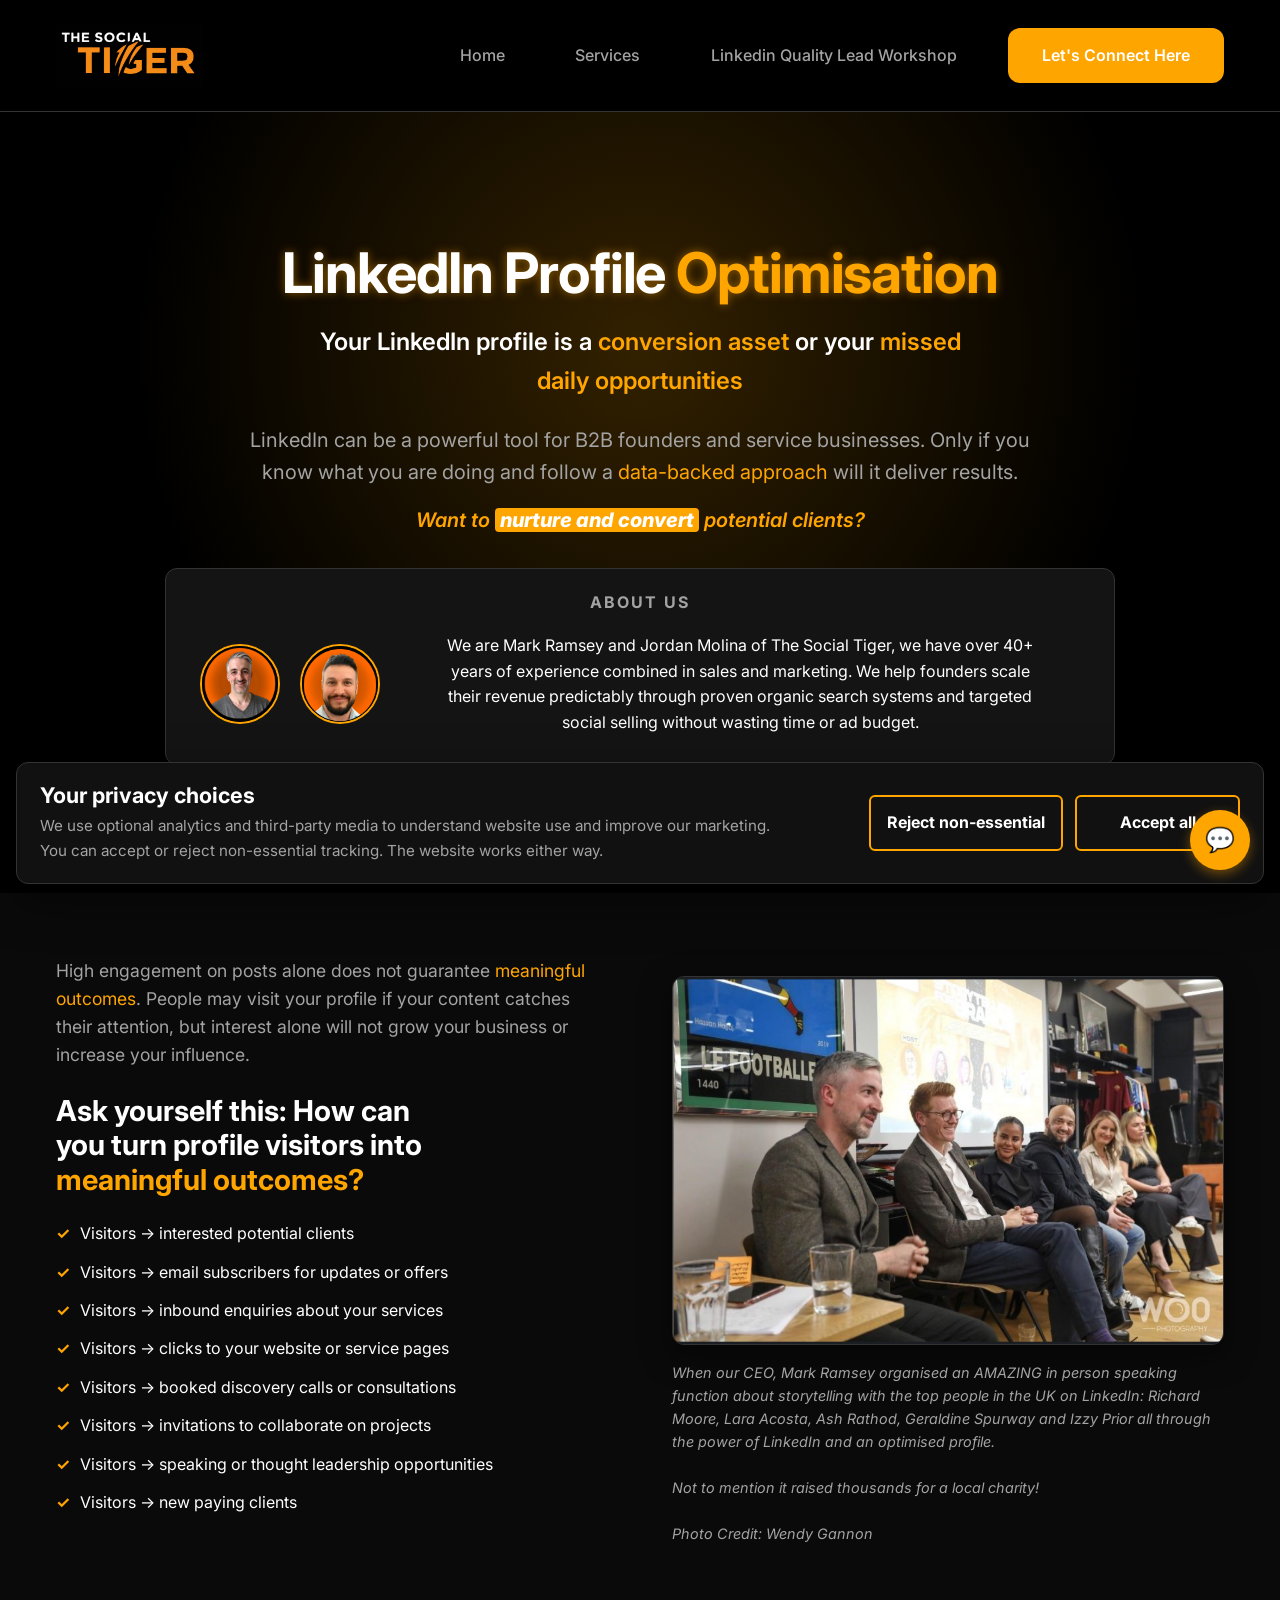
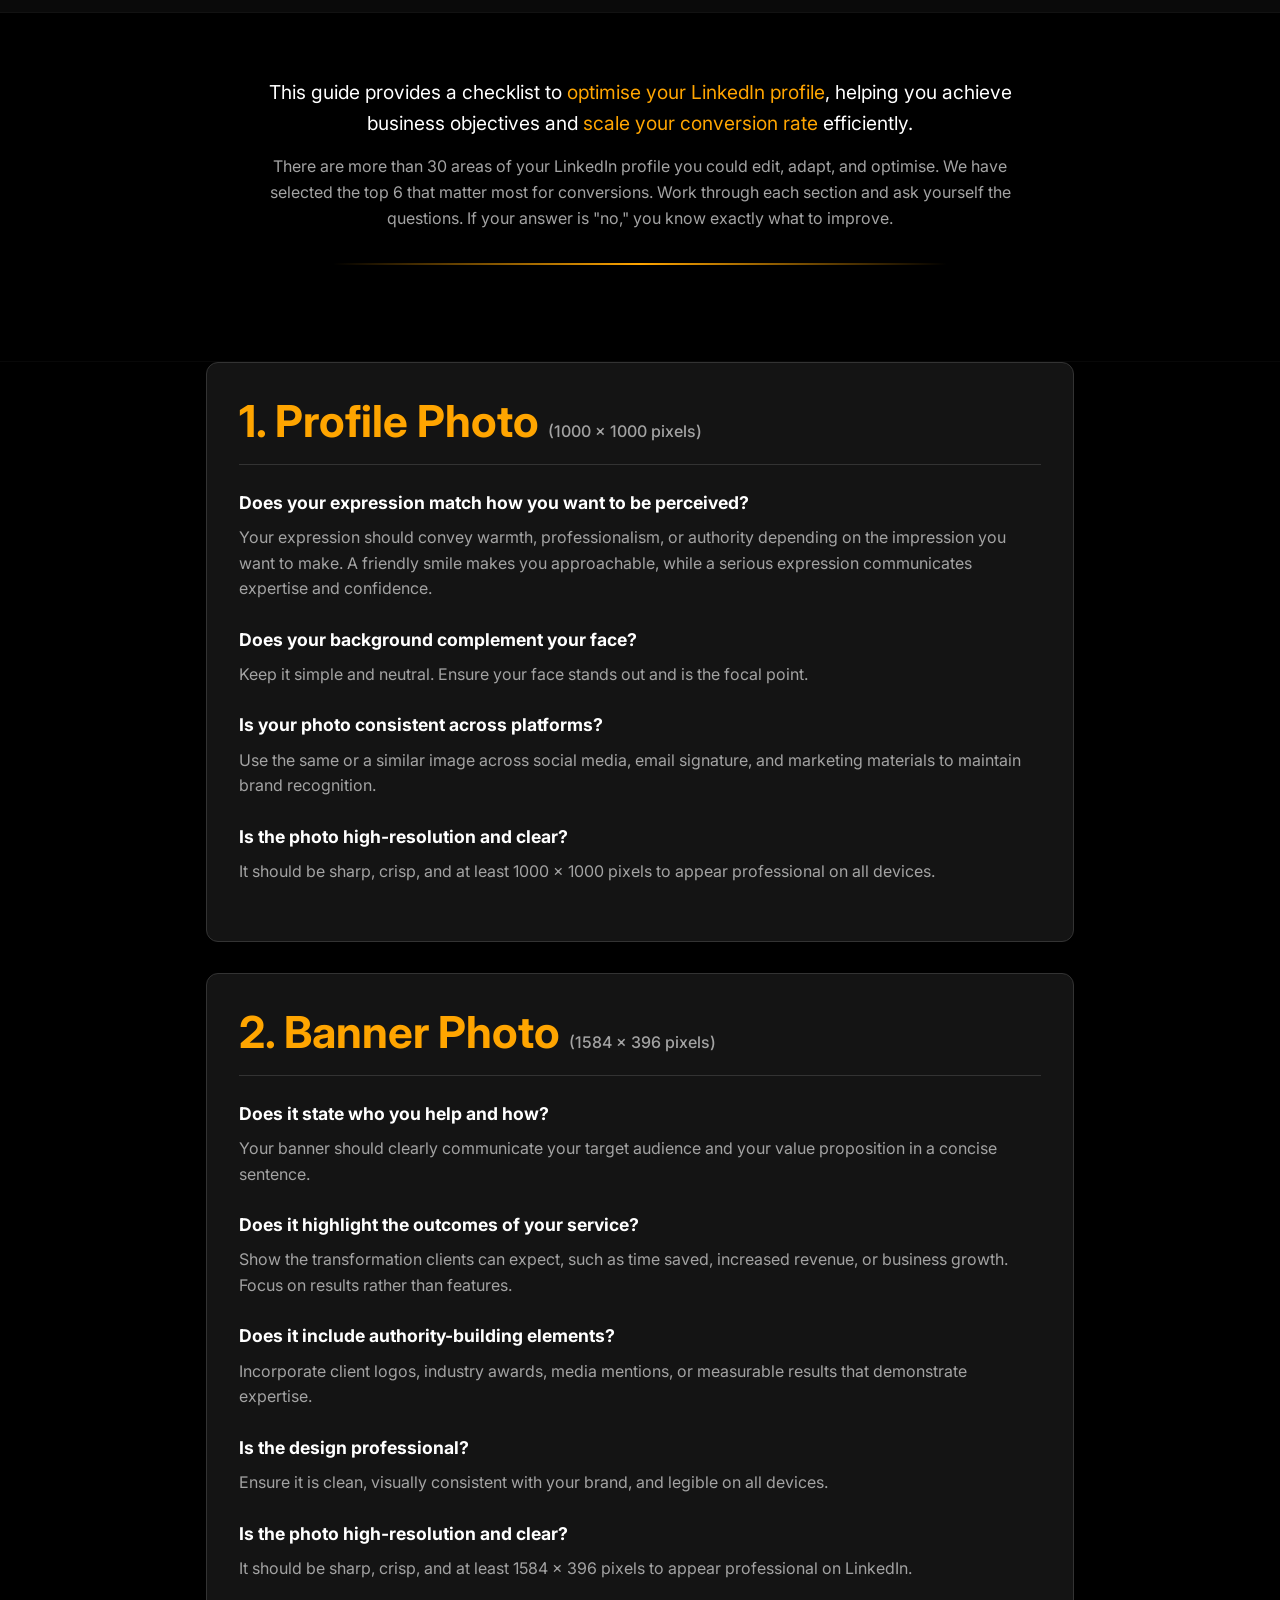
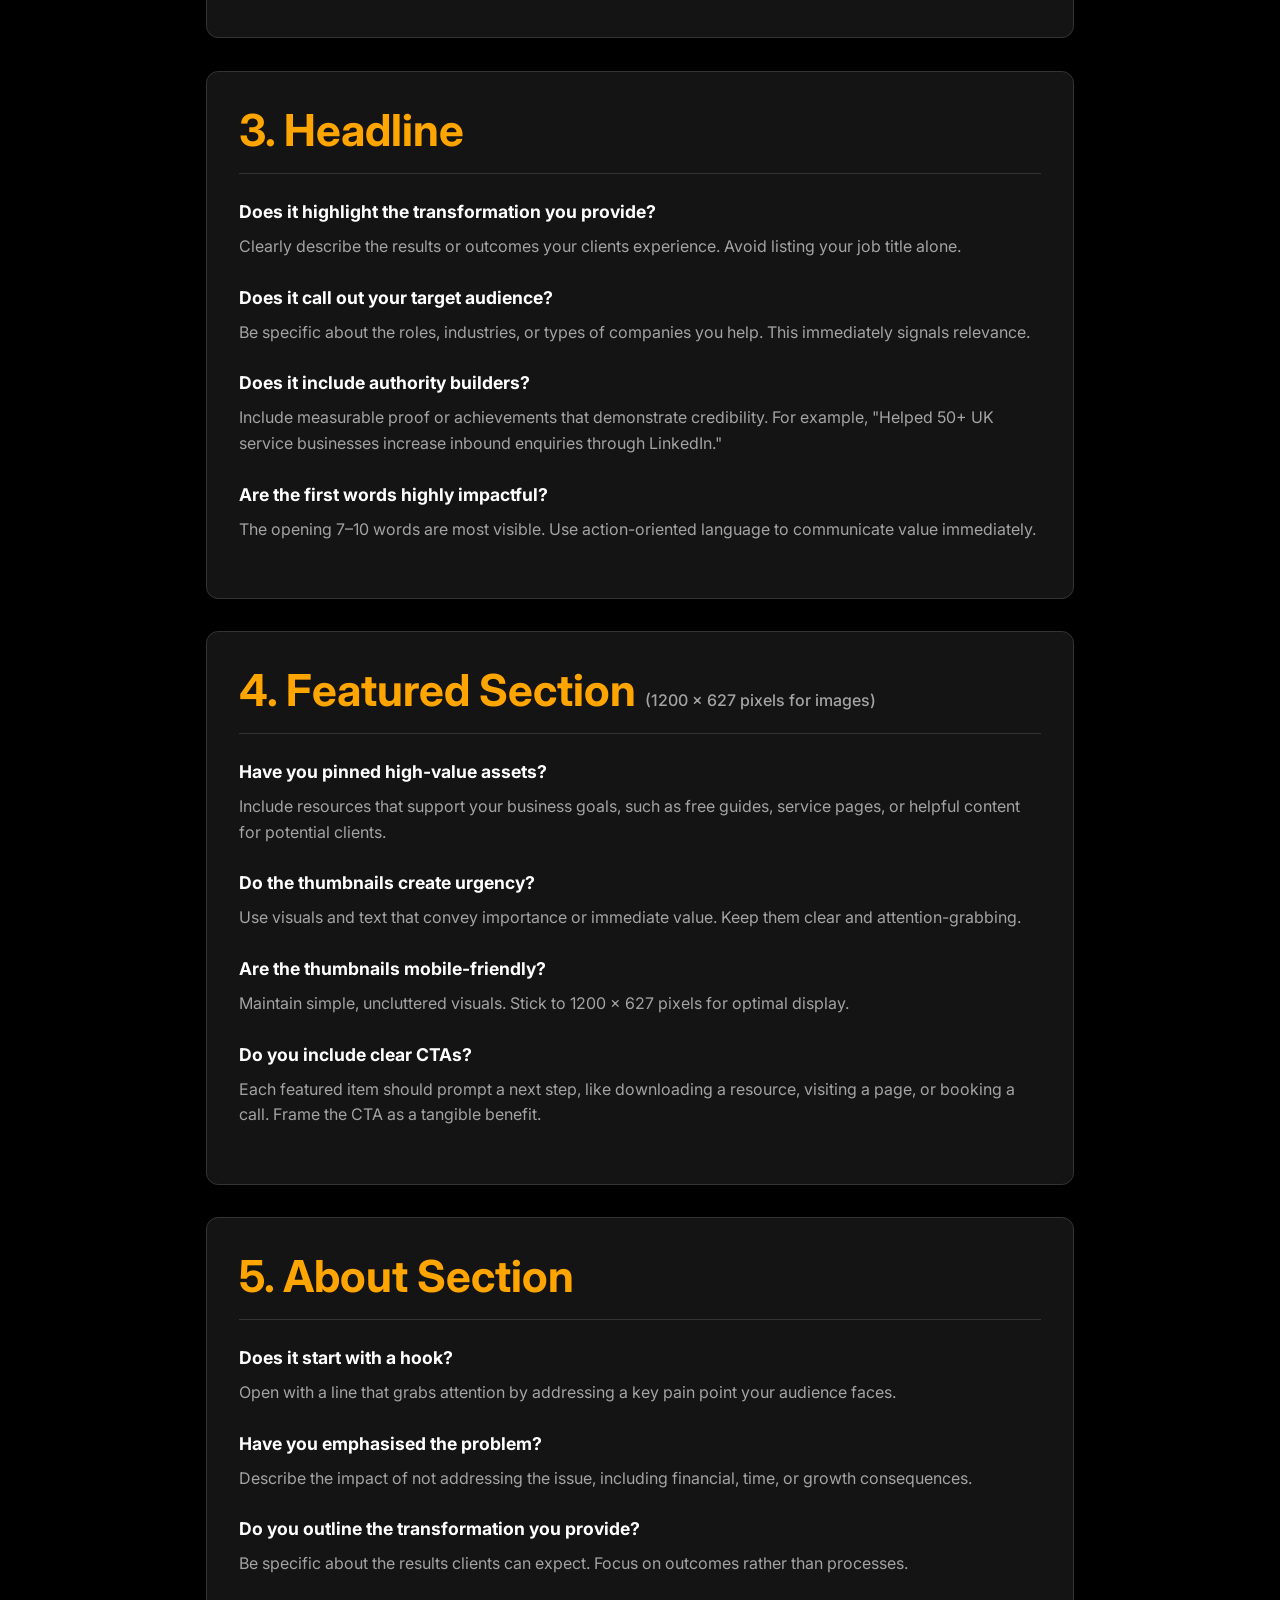
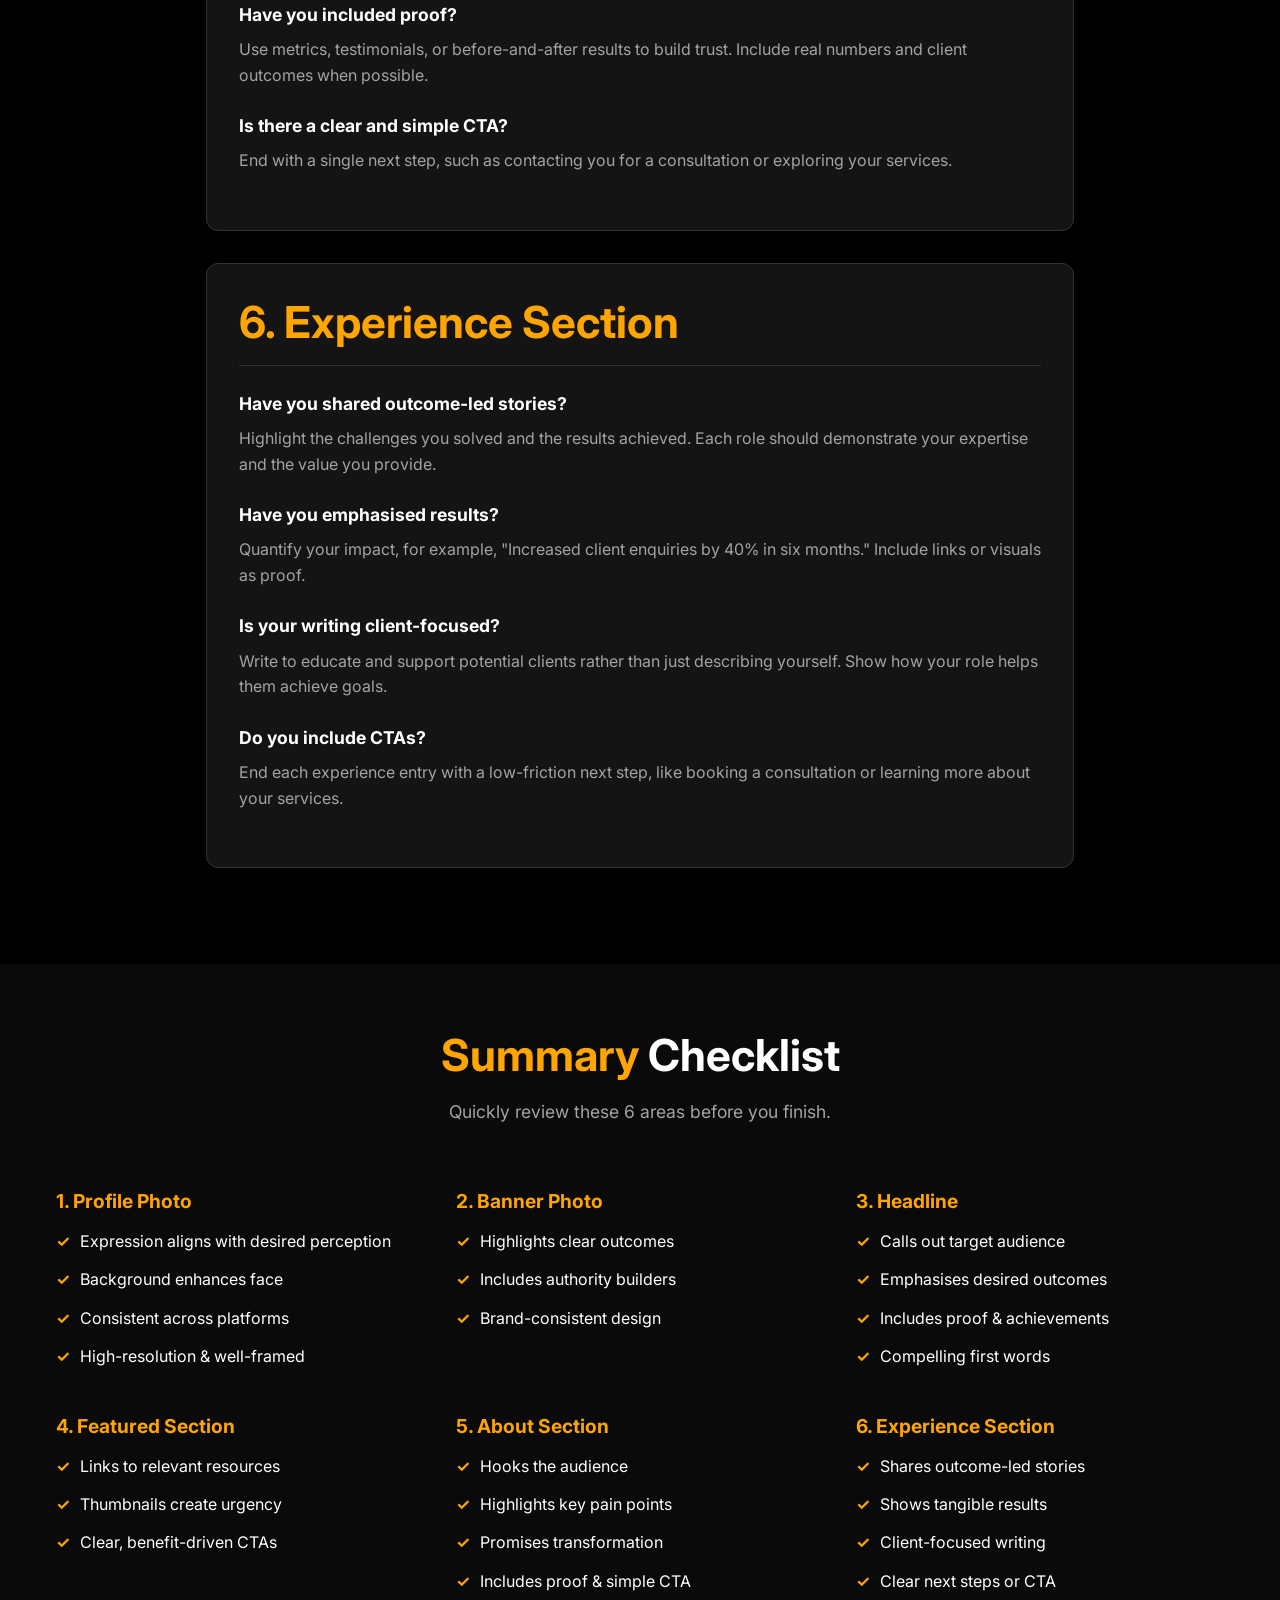
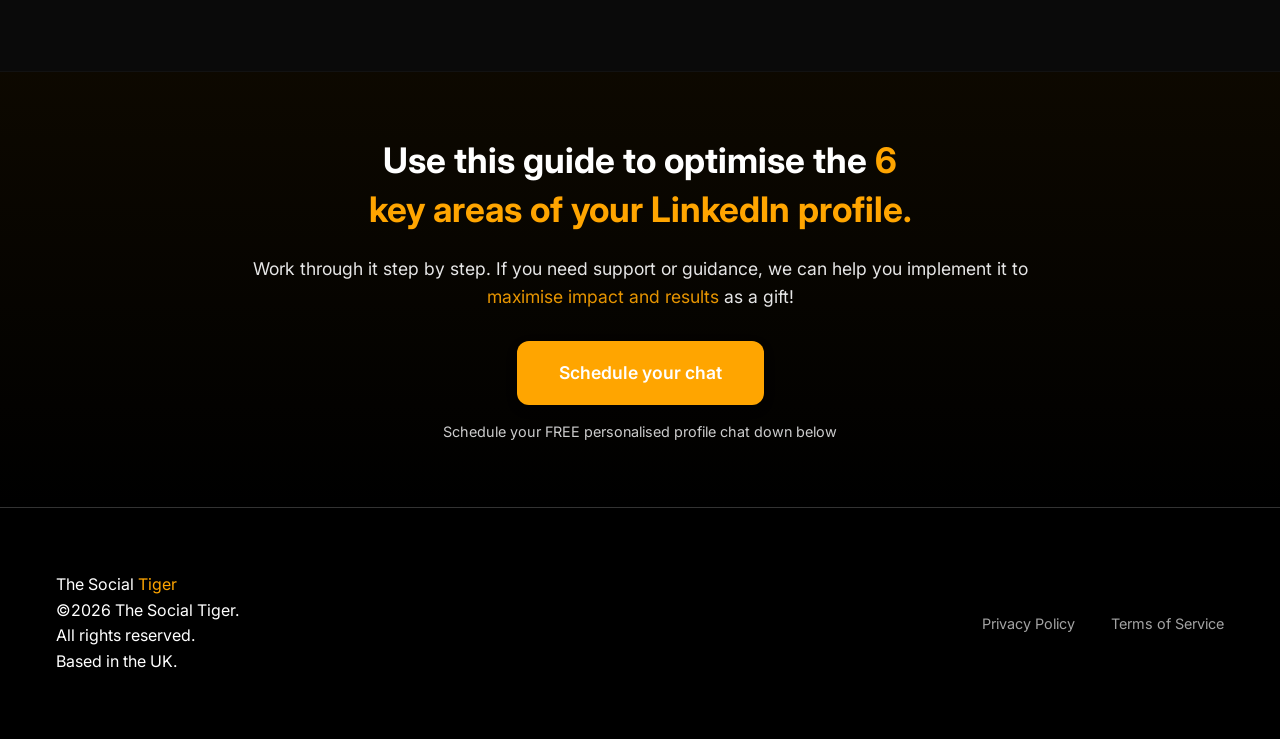
<file: optimizelinkedinprofile.html>
<!DOCTYPE html>
<html lang="en">

<head>
    <!-- Google tag (gtag.js) -->
    <script async src="https://www.googletagmanager.com/gtag/js?id=G-3MRHMFE947"></script>
    <script>
        window.dataLayer = window.dataLayer || [];
        function gtag() { dataLayer.push(arguments); }
        gtag('js', new Date());

        gtag('config', 'G-3MRHMFE947', { 'debug_mode': true });
    </script>
    <meta charset="UTF-8">
    <meta name="viewport" content="width=device-width, initial-scale=1.0">
    <title>LinkedIn Profile Optimization Guide for B2B Founders</title>
    <meta name="description"
        content="A practical LinkedIn profile optimization guide for B2B founders and service businesses. Improve positioning, authority and conversions.">
    <meta name="robots" content="index, follow">
    <link rel="preconnect" href="https://fonts.googleapis.com">
    <link rel="preconnect" href="https://fonts.gstatic.com" crossorigin>
    <link href="https://fonts.googleapis.com/css2?family=Inter:wght@300;400;500;600;700;800&display=swap"
        rel="stylesheet">
    <link rel="stylesheet" href="styles.css">
    <!-- Favicon placeholder -->
    <link rel="icon"
        href="data:image/svg+xml,<svg xmlns=%22http://www.w3.org/2000/svg%22 viewBox=%220 0 100 100%22><text y=%22.9em%22 font-size=%2290%22>🐯</text></svg>">

    <!-- JSON-LD Structured Data -->
    <script type="application/ld+json">
    {
      "@context": "https://schema.org",
      "@type": "Article",
      "headline": "LinkedIn Profile Optimization Guide for B2B Founders",
      "description": "A practical LinkedIn profile optimization guide for B2B founders and service businesses. Improve positioning, authority and conversions.",
      "author": {
        "@type": "Organization",
        "name": "The Social Tiger",
        "url": "https://thesocialtiger.com"
      },
      "publisher": {
        "@type": "Organization",
        "name": "The Social Tiger",
        "logo": {
          "@type": "ImageObject",
          "url": "https://thesocialtiger.com/assets/images/social-tiger-logo.png"
        }
      },
      "url": "https://thesocialtiger.com/linkedin-profile-optimization-guide"
    }
    </script>

    <!-- Custom Styles for this page to match exact requests -->
    <style>
        .checklist-item {
            margin-bottom: 0.8rem;
            padding-left: 1.5rem;
            position: relative;
        }

        .checklist-item::before {
            content: "✓";
            color: var(--color-primary);
            position: absolute;
            left: 0;
            font-weight: bold;
        }

        .animated-divider {
            height: 2px;
            background: linear-gradient(90deg, transparent, var(--color-primary), transparent);
            margin: var(--spacing-md) auto;
            width: 0;
            transition: width 1s ease-out;
        }

        .animated-divider.is-visible {
            width: 80%;
        }

        .founder-inline-img {
            width: 80px;
            height: 80px;
            border-radius: 50%;
            object-fit: cover;
            border: 2px solid var(--color-primary);
            margin: 0 10px;
        }

        .founder-about-box {
            display: inline-flex;
            align-items: center;
            justify-content: center;
            flex-wrap: wrap;
            margin-top: 2rem;
            padding: 1.5rem;
            background-color: var(--color-bg-card);
            border-radius: var(--border-radius);
            border: 1px solid var(--color-border);
        }

        .speaking-img {
            max-width: 100%;
            border-radius: var(--border-radius);
            margin-top: 1rem;
            box-shadow: 0 10px 30px rgba(0, 0, 0, 0.5);
            border: 1px solid var(--color-border);
        }

        .guide-card {
            background-color: var(--color-bg-card);
            border: 1px solid var(--color-border);
            border-radius: var(--border-radius);
            padding: 2rem;
            margin-bottom: var(--spacing-md);
            transition: var(--transition);
        }

        .guide-card:hover {
            transform: translateY(-5px);
            border-color: var(--color-primary);
            box-shadow: 0 10px 30px rgba(255, 165, 0, 0.1);
        }

        .guide-card h2 {
            border-bottom: 1px solid var(--color-border);
            padding-bottom: 1rem;
            margin-bottom: 1.5rem;
            color: var(--color-primary);
        }

        .guide-faq {
            margin-bottom: 1.5rem;
        }

        .guide-faq strong {
            display: block;
            margin-bottom: 0.5rem;
            color: #fff;
            font-size: 1.1rem;
        }

        .guide-faq p {
            color: var(--color-text-muted);
        }

        /* Summary Grid */
        .summary-grid {
            display: grid;
            grid-template-columns: repeat(auto-fit, minmax(280px, 1fr));
            gap: 2rem;
            margin-top: 2rem;
        }

        .summary-box h3 {
            color: var(--color-primary);
            font-size: 1.2rem;
            margin-bottom: 1rem;
        }

        .bg-light-tone {
            background-color: var(--color-bg-alt);
        }
    </style>
</head>

<body>

    <!-- Navigation -->
    <header>
        <nav class="navbar">
            <div class="container nav-container">
                <div class="logo-wrapper">
                    <a href="index.html" class="logo">
                        <img src="assets/images/social-tiger-logo.png" alt="The Social Tiger - Social Media Growth"
                            class="logo-image">
                    </a>
                </div>
                <button class="mobile-menu-btn" aria-label="Toggle navigation">
                    <span></span>
                    <span></span>
                    <span></span>
                </button>
                <ul class="nav-links">
                    <li><a href="index.html"><span>Home</span></a></li>
                    <li><a href="index.html#services"><span>Services</span></a></li>
                    <li><a href="linkedinleadgenworkshop.html"><span>Linkedin Quality Lead Workshop</span></a></li>
                    <li><a href="https://calendly.com/socialtigermarketing/30min"
                            class="btn btn-primary track-calendly">Let's Connect Here</a></li>
                </ul>
            </div>
        </nav>
    </header>

    <main>
        <!-- 1. HERO SECTION -->
        <section class="hero-section text-center">
            <div class="container hero-content fade-in-up"
                style="max-width: 1000px; margin: 0 auto; text-align: center;">
                <h1 class="hero-title" style="font-size: 3.5rem;">LinkedIn Profile <span
                        class="text-primary">Optimisation</span></h1>
                <div class="hero-subtitle mx-auto" style="text-align: center; max-width: 800px; margin: 0 auto;">
                    <p
                        style="font-size: 1.5rem; font-weight: 600; color: #fff; margin-bottom: 1.5rem; text-align: center; margin-left: auto; margin-right: auto;">
                        Your LinkedIn
                        profile is a <span class="text-primary">conversion asset</span> or your <span
                            class="text-primary">missed daily opportunities</span></p>
                    <p style="margin-bottom: 1rem; text-align: center; margin-left: auto; margin-right: auto;">LinkedIn
                        can be a powerful tool for B2B founders
                        and service
                        businesses. Only if you know what you are doing and follow a <span
                            class="text-primary">data-backed approach</span> will it
                        deliver results.</p>
                    <p
                        style="font-style: italic; font-weight: 600; color: var(--color-primary); text-align: center; margin-left: auto; margin-right: auto;">
                        Want to <span class="text-primary"
                            style="color: #fff; font-weight: 800; background-color: var(--color-primary); padding: 0 5px; border-radius: 4px;">nurture
                            and
                            convert</span> potential clients?</p>
                </div>

                <div class="founder-about-box fade-in-up delay-200">
                    <h3
                        style="width: 100%; text-transform: uppercase; font-size: 1rem; color: var(--color-text-muted); letter-spacing: 2px;">
                        About Us</h3>
                    <div style="display: flex; align-items: center; justify-content: center; margin: 1rem 0;">
                        <img src="assets/images/founder-mark.png" alt="Mark Ramsey" class="founder-inline-img"
                            loading="lazy">
                        <img src="assets/images/founder-jordan.png" alt="Jordan Molina" class="founder-inline-img"
                            style="object-position: 50% 35%;" loading="lazy">
                    </div>
                    <p style="max-width: 600px; margin: 0 auto;">We are Mark Ramsey and Jordan Molina of The Social
                        Tiger, we have over 40+ years of experience combined in sales and marketing. We help founders
                        scale their revenue predictably through proven organic search systems and targeted social
                        selling without wasting time or ad budget.</p>
                </div>
            </div>
            <div class="hero-overlay"></div>
        </section>

        <!-- 2. PROBLEM & OUTCOMES -->
        <section class="section bg-light-tone">
            <div class="container">
                <div class="grid-2-col" style="align-items: center;">
                    <div class="fade-in-up">
                        <p style="font-size: 1.1rem; margin-bottom: 1.5rem; color: var(--color-text-muted);">High
                            engagement on posts alone does not guarantee <span class="text-primary">meaningful
                                outcomes</span>. People may visit your
                            profile if your content catches their attention, but interest alone will not grow your
                            business or increase your influence.</p>

                        <h2 style="font-size: 1.8rem; margin-bottom: 1.5rem;">Ask yourself this: How can you turn
                            profile visitors into <span class="text-primary">meaningful outcomes?</span></h2>

                        <ul style="margin-bottom: 2rem;">
                            <li class="checklist-item fade-in-up delay-100">Visitors &rarr; interested potential clients
                            </li>
                            <li class="checklist-item fade-in-up delay-100">Visitors &rarr; email subscribers for
                                updates or offers</li>
                            <li class="checklist-item fade-in-up delay-200">Visitors &rarr; inbound enquiries about your
                                services</li>
                            <li class="checklist-item fade-in-up delay-200">Visitors &rarr; clicks to your website or
                                service pages</li>
                            <li class="checklist-item fade-in-up delay-200">Visitors &rarr; booked discovery calls or
                                consultations</li>
                            <li class="checklist-item fade-in-up delay-200">Visitors &rarr; invitations to collaborate
                                on projects</li>
                            <li class="checklist-item fade-in-up delay-200">Visitors &rarr; speaking or thought
                                leadership opportunities</li>
                            <li class="checklist-item fade-in-up delay-200">Visitors &rarr; new paying clients</li>
                        </ul>
                    </div>
                    <div class="fade-in-up delay-200 text-center">
                        <img src="assets/images/speaking mark.png" alt="Mark Ramsey speaking event" class="speaking-img"
                            loading="lazy">
                        <p
                            style="font-style: italic; font-size: 0.9rem; margin-top: 1rem; color: var(--color-text-muted); text-align: left;">
                            When our CEO, Mark Ramsey organised an AMAZING in person speaking function about
                            storytelling with the top people in the UK on LinkedIn: Richard Moore, Lara Acosta, Ash
                            Rathod, Geraldine Spurway and Izzy Prior all through the power of LinkedIn and an optimised
                            profile.<br><br>
                            Not to mention it raised thousands for a local charity!<br><br>
                            Photo Credit: Wendy Gannon
                        </p>
                    </div>
                </div>
            </div>
        </section>

        <!-- 3. GUIDE INTRO -->
        <section class="section">
            <div class="container text-center fade-in-up" style="max-width: 800px;">
                <p style="font-size: 1.2rem; margin-bottom: 1rem;">This guide provides a checklist to <span
                        class="text-primary">optimise your
                        LinkedIn profile</span>, helping you achieve business objectives and <span
                        class="text-primary">scale your conversion rate</span>
                    efficiently.</p>
                <p style="color: var(--color-text-muted);">There are more than 30 areas of your LinkedIn profile you
                    could edit, adapt, and optimise. We have selected the top 6 that matter most for conversions. Work
                    through each section and ask yourself the questions. If your answer is "no," you know exactly what
                    to improve.</p>

                <div class="animated-divider fade-in-up delay-100"></div>
            </div>
        </section>

        <!-- THE 6 SECTIONS -->
        <section class="section" style="padding-top: 0;">
            <div class="container" style="max-width: 900px;">

                <!-- 4. Profile Photo -->
                <div class="guide-card fade-in-up">
                    <h2>1. <span class="text-primary">Profile Photo</span> <span
                            style="font-size: 1rem; color: var(--color-text-muted); font-weight: 500;">(1000 x 1000
                            pixels)</span></h2>

                    <div class="guide-faq">
                        <strong>Does your expression match how you want to be perceived?</strong>
                        <p>Your expression should convey warmth, professionalism, or authority depending on the
                            impression you want to make. A friendly smile makes you approachable, while a serious
                            expression communicates expertise and confidence.</p>
                    </div>
                    <div class="guide-faq">
                        <strong>Does your background complement your face?</strong>
                        <p>Keep it simple and neutral. Ensure your face stands out and is the focal point.</p>
                    </div>
                    <div class="guide-faq">
                        <strong>Is your photo consistent across platforms?</strong>
                        <p>Use the same or a similar image across social media, email signature, and marketing materials
                            to maintain brand recognition.</p>
                    </div>
                    <div class="guide-faq">
                        <strong>Is the photo high-resolution and clear?</strong>
                        <p>It should be sharp, crisp, and at least 1000 x 1000 pixels to appear professional on all
                            devices.</p>
                    </div>
                </div>

                <!-- 5. Banner Photo -->
                <div class="guide-card fade-in-up">
                    <h2>2. <span class="text-primary">Banner Photo</span> <span
                            style="font-size: 1rem; color: var(--color-text-muted); font-weight: 500;">(1584 x 396
                            pixels)</span></h2>

                    <div class="guide-faq">
                        <strong>Does it state who you help and how?</strong>
                        <p>Your banner should clearly communicate your target audience and your value proposition in a
                            concise sentence.</p>
                    </div>
                    <div class="guide-faq">
                        <strong>Does it highlight the outcomes of your service?</strong>
                        <p>Show the transformation clients can expect, such as time saved, increased revenue, or
                            business growth. Focus on results rather than features.</p>
                    </div>
                    <div class="guide-faq">
                        <strong>Does it include authority-building elements?</strong>
                        <p>Incorporate client logos, industry awards, media mentions, or measurable results that
                            demonstrate expertise.</p>
                    </div>
                    <div class="guide-faq">
                        <strong>Is the design professional?</strong>
                        <p>Ensure it is clean, visually consistent with your brand, and legible on all devices.</p>
                    </div>
                    <div class="guide-faq">
                        <strong>Is the photo high-resolution and clear?</strong>
                        <p>It should be sharp, crisp, and at least 1584 x 396 pixels to appear professional on LinkedIn.
                        </p>
                    </div>
                </div>

                <!-- 6. Headline -->
                <div class="guide-card fade-in-up">
                    <h2>3. <span class="text-primary">Headline</span></h2>

                    <div class="guide-faq">
                        <strong>Does it highlight the transformation you provide?</strong>
                        <p>Clearly describe the results or outcomes your clients experience. Avoid listing your job
                            title alone.</p>
                    </div>
                    <div class="guide-faq">
                        <strong>Does it call out your target audience?</strong>
                        <p>Be specific about the roles, industries, or types of companies you help. This immediately
                            signals relevance.</p>
                    </div>
                    <div class="guide-faq">
                        <strong>Does it include authority builders?</strong>
                        <p>Include measurable proof or achievements that demonstrate credibility. For example, "Helped
                            50+ UK service businesses increase inbound enquiries through LinkedIn."</p>
                    </div>
                    <div class="guide-faq">
                        <strong>Are the first words highly impactful?</strong>
                        <p>The opening 7–10 words are most visible. Use action-oriented language to communicate value
                            immediately.</p>
                    </div>
                </div>

                <!-- 7. Featured Section -->
                <div class="guide-card fade-in-up">
                    <h2>4. <span class="text-primary">Featured Section</span> <span
                            style="font-size: 1rem; color: var(--color-text-muted); font-weight: 500;">(1200 x 627
                            pixels for images)</span></h2>

                    <div class="guide-faq">
                        <strong>Have you pinned high-value assets?</strong>
                        <p>Include resources that support your business goals, such as free guides, service pages, or
                            helpful content for potential clients.</p>
                    </div>
                    <div class="guide-faq">
                        <strong>Do the thumbnails create urgency?</strong>
                        <p>Use visuals and text that convey importance or immediate value. Keep them clear and
                            attention-grabbing.</p>
                    </div>
                    <div class="guide-faq">
                        <strong>Are the thumbnails mobile-friendly?</strong>
                        <p>Maintain simple, uncluttered visuals. Stick to 1200 x 627 pixels for optimal display.</p>
                    </div>
                    <div class="guide-faq">
                        <strong>Do you include clear CTAs?</strong>
                        <p>Each featured item should prompt a next step, like downloading a resource, visiting a page,
                            or booking a call. Frame the CTA as a tangible benefit.</p>
                    </div>
                </div>

                <!-- 8. About Section -->
                <div class="guide-card fade-in-up">
                    <h2>5. <span class="text-primary">About Section</span></h2>

                    <div class="guide-faq">
                        <strong>Does it start with a hook?</strong>
                        <p>Open with a line that grabs attention by addressing a key pain point your audience faces.</p>
                    </div>
                    <div class="guide-faq">
                        <strong>Have you emphasised the problem?</strong>
                        <p>Describe the impact of not addressing the issue, including financial, time, or growth
                            consequences.</p>
                    </div>
                    <div class="guide-faq">
                        <strong>Do you outline the transformation you provide?</strong>
                        <p>Be specific about the results clients can expect. Focus on outcomes rather than processes.
                        </p>
                    </div>
                    <div class="guide-faq">
                        <strong>Have you included proof?</strong>
                        <p>Use metrics, testimonials, or before-and-after results to build trust. Include real numbers
                            and client outcomes when possible.</p>
                    </div>
                    <div class="guide-faq">
                        <strong>Is there a clear and simple CTA?</strong>
                        <p>End with a single next step, such as contacting you for a consultation or exploring your
                            services.</p>
                    </div>
                </div>

                <!-- 9. Experience Section -->
                <div class="guide-card fade-in-up">
                    <h2>6. <span class="text-primary">Experience Section</span></h2>

                    <div class="guide-faq">
                        <strong>Have you shared outcome-led stories?</strong>
                        <p>Highlight the challenges you solved and the results achieved. Each role should demonstrate
                            your expertise and the value you provide.</p>
                    </div>
                    <div class="guide-faq">
                        <strong>Have you emphasised results?</strong>
                        <p>Quantify your impact, for example, "Increased client enquiries by 40% in six months." Include
                            links or visuals as proof.</p>
                    </div>
                    <div class="guide-faq">
                        <strong>Is your writing client-focused?</strong>
                        <p>Write to educate and support potential clients rather than just describing yourself. Show how
                            your role helps them achieve goals.</p>
                    </div>
                    <div class="guide-faq">
                        <strong>Do you include CTAs?</strong>
                        <p>End each experience entry with a low-friction next step, like booking a consultation or
                            learning more about your services.</p>
                    </div>
                </div>

            </div>
        </section>

        <!-- 10. SUMMARY CHECKLIST -->
        <section class="section bg-light-tone">
            <div class="container fade-in-up">
                <div class="section-header text-center">
                    <h2><span class="text-primary">Summary</span> Checklist</h2>
                    <p class="section-lead">Quickly review these 6 areas before you finish.</p>
                </div>

                <div class="summary-grid">
                    <div class="summary-box">
                        <h3>1. Profile Photo</h3>
                        <ul>
                            <li class="checklist-item">Expression aligns with desired perception</li>
                            <li class="checklist-item">Background enhances face</li>
                            <li class="checklist-item">Consistent across platforms</li>
                            <li class="checklist-item">High-resolution &amp; well-framed</li>
                        </ul>
                    </div>
                    <div class="summary-box">
                        <h3>2. Banner Photo</h3>
                        <ul>
                            <li class="checklist-item">Highlights clear outcomes</li>
                            <li class="checklist-item">Includes authority builders</li>
                            <li class="checklist-item">Brand-consistent design</li>
                        </ul>
                    </div>
                    <div class="summary-box">
                        <h3>3. Headline</h3>
                        <ul>
                            <li class="checklist-item">Calls out target audience</li>
                            <li class="checklist-item">Emphasises desired outcomes</li>
                            <li class="checklist-item">Includes proof &amp; achievements</li>
                            <li class="checklist-item">Compelling first words</li>
                        </ul>
                    </div>
                    <div class="summary-box">
                        <h3>4. Featured Section</h3>
                        <ul>
                            <li class="checklist-item">Links to relevant resources</li>
                            <li class="checklist-item">Thumbnails create urgency</li>
                            <li class="checklist-item">Clear, benefit-driven CTAs</li>
                        </ul>
                    </div>
                    <div class="summary-box">
                        <h3>5. About Section</h3>
                        <ul>
                            <li class="checklist-item">Hooks the audience</li>
                            <li class="checklist-item">Highlights key pain points</li>
                            <li class="checklist-item">Promises transformation</li>
                            <li class="checklist-item">Includes proof &amp; simple CTA</li>
                        </ul>
                    </div>
                    <div class="summary-box">
                        <h3>6. Experience Section</h3>
                        <ul>
                            <li class="checklist-item">Shares outcome-led stories</li>
                            <li class="checklist-item">Shows tangible results</li>
                            <li class="checklist-item">Client-focused writing</li>
                            <li class="checklist-item">Clear next steps or CTA</li>
                        </ul>
                    </div>
                </div>
            </div>
        </section>

        <!-- FINAL CTA SECTION -->
        <section class="section cta-section text-center">
            <div class="container fade-in-up">
                <h2 style="font-size: 2.2rem; margin-bottom: 20px; line-height: 1.4;">Use this guide to optimise the
                    <span class="text-primary">6
                        key areas of your LinkedIn profile.</span>
                </h2>
                <p style="font-size: 1.1rem; opacity: 0.9; max-width: 800px; margin: 0 auto 30px;">Work through it step
                    by step. If you need support or guidance, we can help you implement it to <span
                        class="text-primary">maximise impact and
                        results</span> as a gift!</p>
                <a href="https://calendly.com/socialtigermarketing/30min" target="_blank"
                    class="btn btn-primary btn-lg track-calendly" style="margin-bottom: 15px;">Schedule your chat</a>
                <p style="font-size: 0.9rem; opacity: 0.8;">Schedule your FREE personalised profile chat down below</p>
            </div>
        </section>

    </main>

    <!-- Footer -->
    <footer class="footer">
        <div class="container">
            <div class="footer-content">
                <div class="footer-brand">
                    <a href="index.html" class="logo">The Social&nbsp;<span class="text-primary">Tiger</span></a>
                    <p>&copy;2026 The Social Tiger.&nbsp;<br>All rights reserved.&nbsp;<br>Based in the UK.</p>
                </div>
                <div class="footer-links">
                    <a href="#" id="privacy-policy-link">Privacy Policy</a>
                    <a href="#" id="terms-of-service-link">Terms of Service</a>
                </div>
            </div>
        </div>
    </footer>

    <!-- AI Chatbot Widget -->
    <div id="ai-chatbot-widget" class="chatbot-widget">
        <!-- Chatbot Trigger Button -->
        <button id="chatbot-toggle" class="chatbot-btn" aria-label="Open Chat">
            <span class="icon">💬</span>
        </button>

        <!-- Chatbot Interface (Hidden by default) -->
        <div id="chatbot-window" class="chatbot-window hidden">
            <div class="chatbot-header">
                <h4>Assistant</h4>
                <button id="chatbot-close" class="close-btn">&times;</button>
            </div>
            <div class="chatbot-body">
                <!-- Messages will be injected here -->
            </div>
            <div class="chatbot-input">
                <input type="text" id="chatbot-input" placeholder="Type your message...">
                <button id="chatbot-send">Send</button>
            </div>
        </div>
    </div>

    <!-- Scripts -->
    <script src="script.js?v=2"></script>
</body>

</html>
</file>
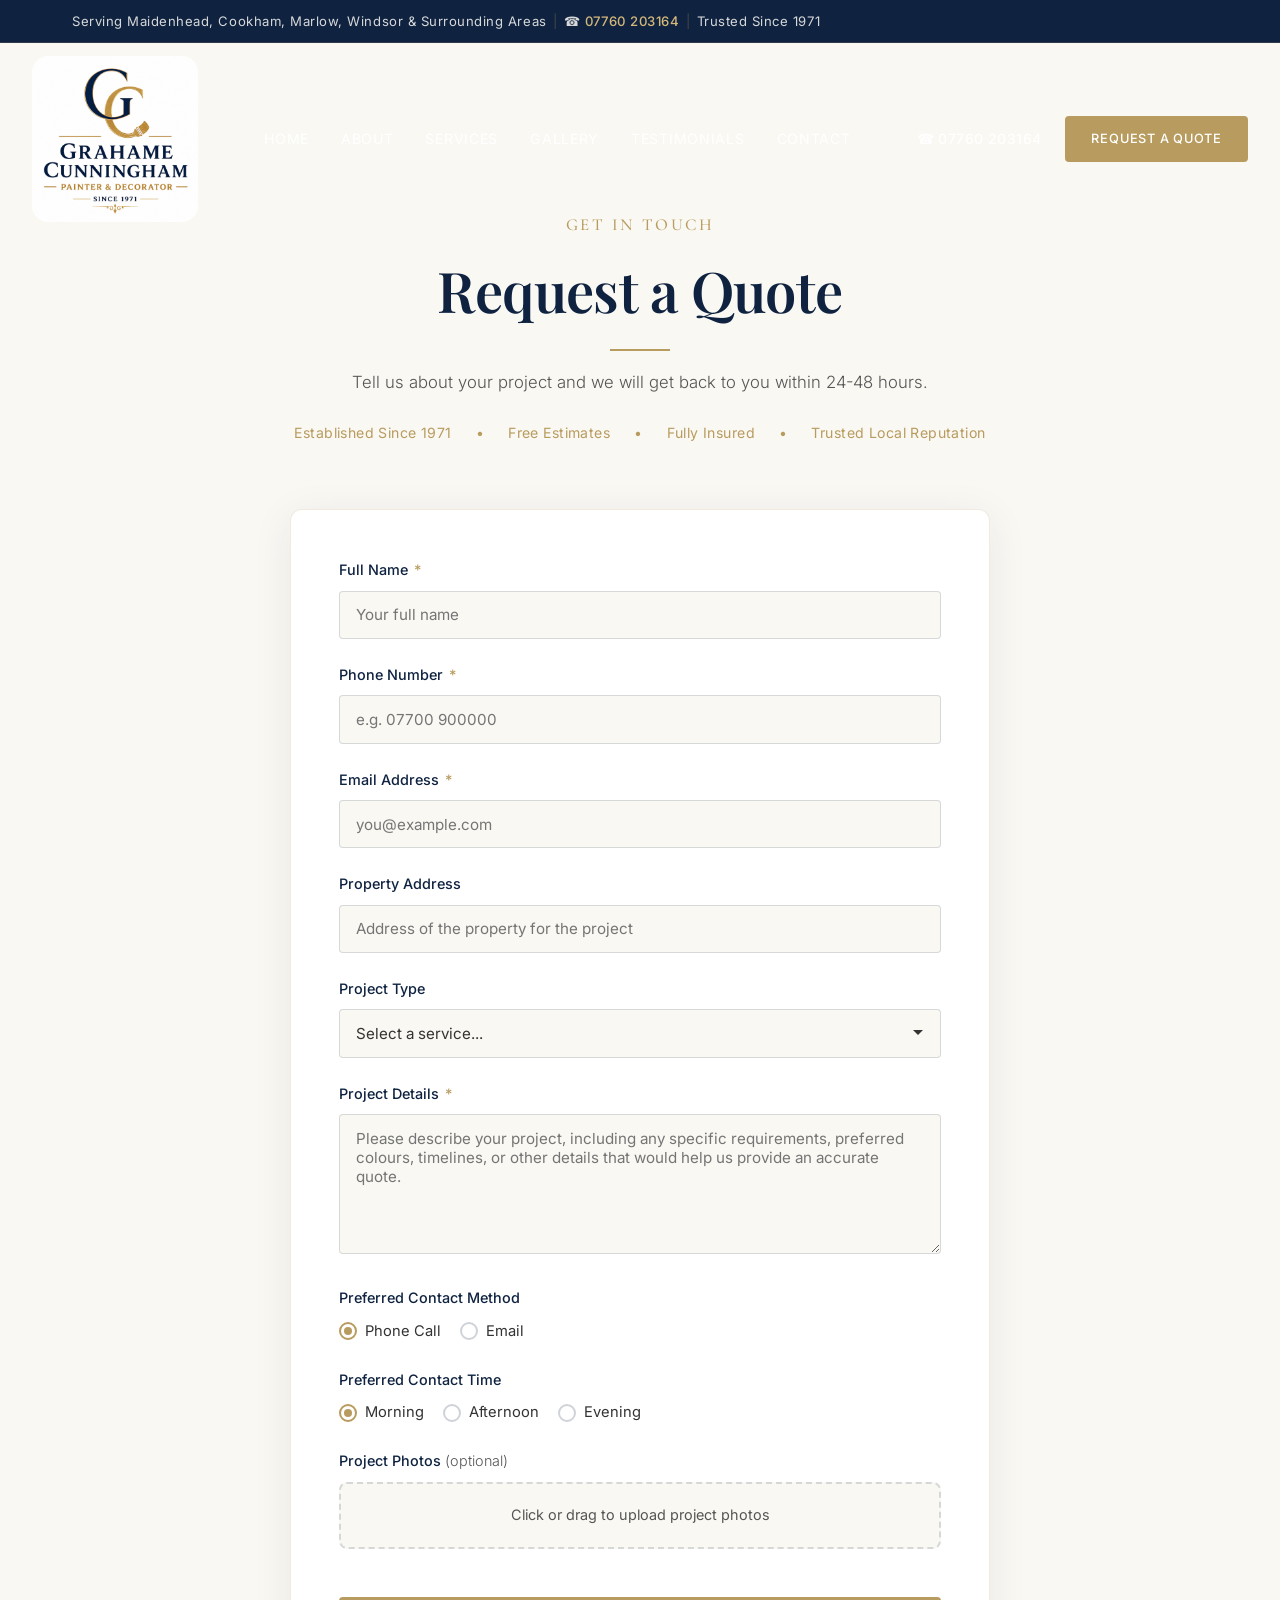
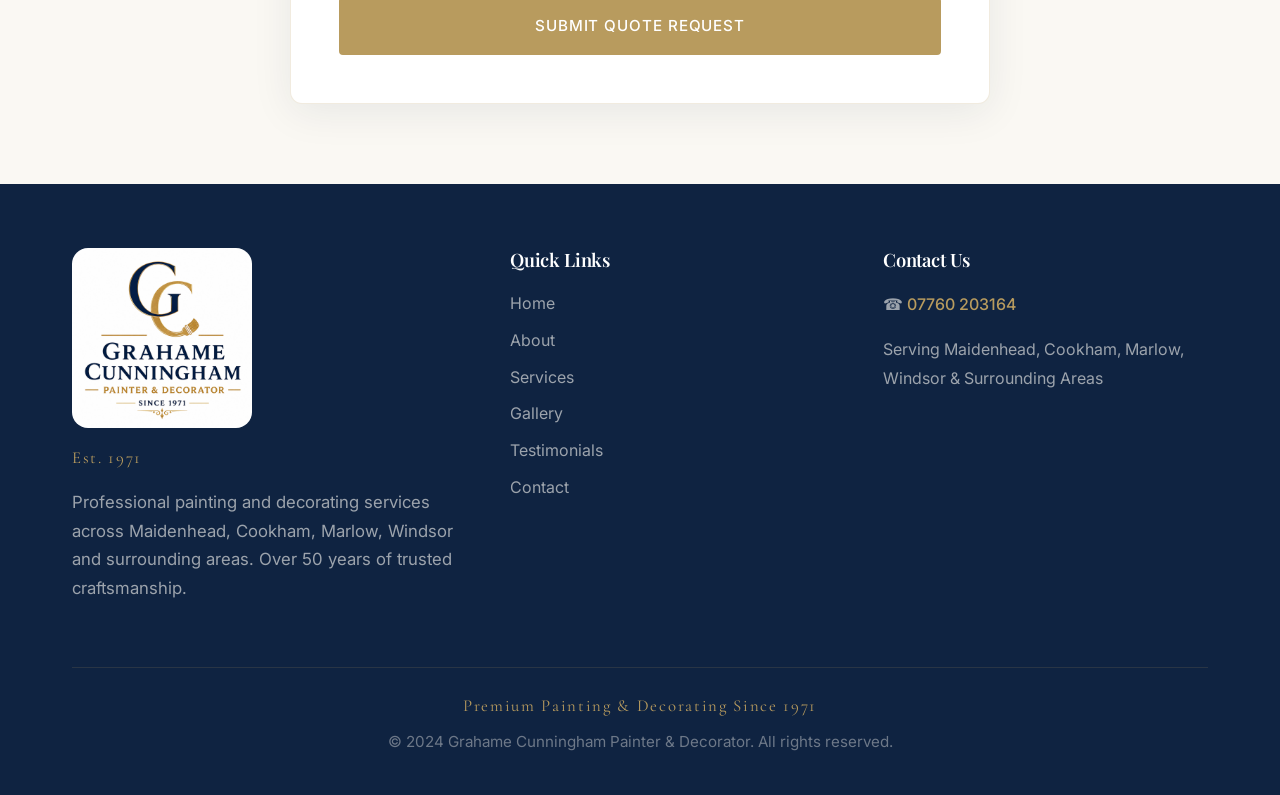
<file: quote-request.html>
<!DOCTYPE html>
<html lang="en">
<head>
  <meta charset="UTF-8">
  <meta name="viewport" content="width=device-width, initial-scale=1.0">
  <title>Request a Quote | Grahame Cunningham Painter &amp; Decorator | Maidenhead</title>
  <meta name="description" content="Request a free, no-obligation quote from Grahame Cunningham Painter &amp; Decorator. Professional painting and decorating services in Maidenhead, Cookham, Marlow, Windsor and surrounding areas. Trusted since 1971.">
  <meta name="keywords" content="painter decorator quote, painting quote Maidenhead, decorator estimate Cookham, Marlow painter quote, Windsor decorating services">
  <meta name="robots" content="index, follow">
  <link rel="canonical" href="quote-request.html">

  <!-- Google Fonts -->
  <link rel="preconnect" href="https://fonts.googleapis.com">
  <link rel="preconnect" href="https://fonts.gstatic.com" crossorigin>
  <link href="https://fonts.googleapis.com/css2?family=Playfair+Display:ital,wght@0,400;0,500;0,600;0,700;1,400;1,500&family=Inter:wght@300;400;500;600&family=Cormorant+Garamond:ital,wght@0,400;0,500;0,600;1,400&display=swap" rel="stylesheet">

  <!-- Shared Stylesheet -->
  <link rel="stylesheet" href="gc-styles.css">
</head>
<body>

  <!-- ============================================================
       Top Info Bar
       ============================================================ -->
  <div class="gc-info-bar">
    <div class="gc-container">
      <div class="gc-info-bar__item">
        <span>Serving Maidenhead, Cookham, Marlow, Windsor &amp; Surrounding Areas</span>
        <span class="gc-info-bar__divider">|</span>
        <span>&#9742; <a href="tel:07760203164">07760 203164</a></span>
        <span class="gc-info-bar__divider">|</span>
        <span>Trusted Since 1971</span>
      </div>
    </div>
  </div>

  <!-- ============================================================
       Navigation
       ============================================================ -->
  <nav class="gc-nav">
    <div class="gc-nav__inner">
      <a href="GrahameCunninghamPainterandDecoratorSample.html" class="gc-nav__logo">
        <img src="assets/images/gc-logo.png" alt="Grahame Cunningham Painter &amp; Decorator Logo">
      </a>

      <div class="gc-nav__links">
        <a href="GrahameCunninghamPainterandDecoratorSample.html#home">Home</a>
        <a href="GrahameCunninghamPainterandDecoratorSample.html#about">About</a>
        <a href="GrahameCunninghamPainterandDecoratorSample.html#services">Services</a>
        <a href="GrahameCunninghamPainterandDecoratorSample.html#gallery">Gallery</a>
        <a href="GrahameCunninghamPainterandDecoratorSample.html#testimonials">Testimonials</a>
        <a href="GrahameCunninghamPainterandDecoratorSample.html#contact">Contact</a>
      </div>

      <div class="gc-nav__right">
        <a href="tel:07760203164" class="gc-nav__phone">
          &#9742; 07760 203164
        </a>
        <a href="#" class="gc-btn gc-btn--primary gc-nav__cta">Request a Quote</a>
      </div>

      <!-- Mobile Hamburger -->
      <button class="gc-hamburger" id="hamburger" aria-label="Toggle mobile menu" aria-expanded="false">
        <span class="gc-hamburger__line"></span>
        <span class="gc-hamburger__line"></span>
        <span class="gc-hamburger__line"></span>
      </button>
    </div>
  </nav>

  <!-- Mobile Menu Overlay -->
  <div class="gc-mobile-menu" id="mobile-menu">
    <a href="GrahameCunninghamPainterandDecoratorSample.html#home">Home</a>
    <a href="GrahameCunninghamPainterandDecoratorSample.html#about">About</a>
    <a href="GrahameCunninghamPainterandDecoratorSample.html#services">Services</a>
    <a href="GrahameCunninghamPainterandDecoratorSample.html#gallery">Gallery</a>
    <a href="GrahameCunninghamPainterandDecoratorSample.html#testimonials">Testimonials</a>
    <a href="GrahameCunninghamPainterandDecoratorSample.html#contact">Contact</a>
    <a href="tel:07760203164" class="gc-mobile-menu__phone">&#9742; 07760 203164</a>
    <a href="#" class="gc-btn gc-btn--primary gc-mobile-menu__cta">Request a Quote</a>
  </div>

  <!-- ============================================================
       Main Content â€” Quote Request Page
       ============================================================ -->
  <main class="gc-quote-page">
    <div class="gc-container gc-container--narrow">

      <!-- Quote Header -->
      <div class="gc-quote-header gc-reveal">
        <span class="gc-section-label">Get in Touch</span>
        <h1 class="gc-section-heading gc-centered">Request a Quote</h1>
        <p class="gc-section-subheading gc-centered">Tell us about your project and we will get back to you within 24-48 hours.</p>
        <div class="gc-quote-trust">
          <span>Established Since 1971</span>
          <span>&bull;</span>
          <span>Free Estimates</span>
          <span>&bull;</span>
          <span>Fully Insured</span>
          <span>&bull;</span>
          <span>Trusted Local Reputation</span>
        </div>
      </div>

      <!-- Quote Form -->
      <form class="gc-form gc-reveal" id="quoteForm" novalidate>

        <!-- Full Name -->
        <div class="gc-form__group">
          <label class="gc-form__label" for="fullName">Full Name <span class="gc-required">*</span></label>
          <input type="text" class="gc-form__input" id="fullName" name="fullName" required autocomplete="name" placeholder="Your full name">
          <span class="gc-form__error-msg">Please enter your full name.</span>
        </div>

        <!-- Phone Number -->
        <div class="gc-form__group">
          <label class="gc-form__label" for="phoneNumber">Phone Number <span class="gc-required">*</span></label>
          <input type="tel" class="gc-form__input" id="phoneNumber" name="phoneNumber" required autocomplete="tel" placeholder="e.g. 07700 900000">
          <span class="gc-form__error-msg">Please enter a valid phone number.</span>
        </div>

        <!-- Email Address -->
        <div class="gc-form__group">
          <label class="gc-form__label" for="emailAddress">Email Address <span class="gc-required">*</span></label>
          <input type="email" class="gc-form__input" id="emailAddress" name="emailAddress" required autocomplete="email" placeholder="you@example.com">
          <span class="gc-form__error-msg">Please enter a valid email address.</span>
        </div>

        <!-- Property Address -->
        <div class="gc-form__group">
          <label class="gc-form__label" for="propertyAddress">Property Address</label>
          <input type="text" class="gc-form__input" id="propertyAddress" name="propertyAddress" autocomplete="street-address" placeholder="Address of the property for the project">
        </div>

        <!-- Project Type -->
        <div class="gc-form__group">
          <label class="gc-form__label" for="projectType">Project Type</label>
          <select class="gc-form__select" id="projectType" name="projectType">
            <option value="" selected disabled>Select a service...</option>
            <option value="interior-painting">Interior Painting</option>
            <option value="exterior-painting">Exterior Painting</option>
            <option value="wallpapering">Wallpapering</option>
            <option value="decorative-finishes">Decorative Finishes</option>
            <option value="repairs-preparation">Repairs &amp; Preparation</option>
            <option value="other">Other</option>
          </select>
        </div>

        <!-- Project Details -->
        <div class="gc-form__group">
          <label class="gc-form__label" for="projectDetails">Project Details <span class="gc-required">*</span></label>
          <textarea class="gc-form__textarea" id="projectDetails" name="projectDetails" required placeholder="Please describe your project, including any specific requirements, preferred colours, timelines, or other details that would help us provide an accurate quote."></textarea>
          <span class="gc-form__error-msg">Please describe your project.</span>
        </div>

        <!-- Preferred Contact Method -->
        <div class="gc-form__group">
          <label class="gc-form__label">Preferred Contact Method</label>
          <div class="gc-form__radio-group">
            <label class="gc-form__radio">
              <input type="radio" name="contactMethod" value="phone" checked>
              <span>Phone Call</span>
            </label>
            <label class="gc-form__radio">
              <input type="radio" name="contactMethod" value="email">
              <span>Email</span>
            </label>
          </div>
        </div>

        <!-- Preferred Contact Time -->
        <div class="gc-form__group">
          <label class="gc-form__label">Preferred Contact Time</label>
          <div class="gc-form__radio-group">
            <label class="gc-form__radio">
              <input type="radio" name="contactTime" value="morning" checked>
              <span>Morning</span>
            </label>
            <label class="gc-form__radio">
              <input type="radio" name="contactTime" value="afternoon">
              <span>Afternoon</span>
            </label>
            <label class="gc-form__radio">
              <input type="radio" name="contactTime" value="evening">
              <span>Evening</span>
            </label>
          </div>
        </div>

        <!-- Project Photos -->
        <div class="gc-form__group">
          <label class="gc-form__label" for="projectPhotos">Project Photos <span style="font-weight: 300; color: var(--gc-charcoal-light);">(optional)</span></label>
          <div class="gc-form__file">
            <input type="file" class="gc-form__file-input" id="projectPhotos" name="projectPhotos" accept="image/*" multiple>
            <label for="projectPhotos" class="gc-form__file-label">
              Click or drag to upload project photos
            </label>
          </div>
        </div>

        <!-- Submit Button -->
        <button type="submit" class="gc-btn gc-btn--primary gc-btn--large gc-form__submit">
          Submit Quote Request
        </button>

      </form>

      <!-- Success Message -->
      <div id="quoteSuccess" class="gc-success">
        <div class="gc-success__icon">&#10003;</div>
        <h2>Quote Submitted Successfully</h2>
        <p>Thank you for contacting Grahame Cunningham Painter &amp; Decorator.</p>
        <p>We aim to respond within 24-48 hours by phone or email regarding your project.</p>
        <p>For urgent enquiries please call:</p>
        <div class="gc-success__phone">
          &#9742; <a href="tel:07760203164">07760 203164</a>
        </div>
        <a href="GrahameCunninghamPainterandDecoratorSample.html" class="gc-btn gc-btn--primary gc-btn--large">Return to Homepage</a>
      </div>

    </div>
  </main>

  <!-- ============================================================
       Footer
       ============================================================ -->
  <footer class="gc-footer">
    <div class="gc-container">
      <div class="gc-footer__top">

        <!-- Brand Column -->
        <div class="gc-footer__brand">
          <img src="assets/images/gc-logo.png" alt="Grahame Cunningham Painter &amp; Decorator" class="gc-footer__logo">
          <span class="gc-footer__brand-established">Est. 1971</span>
          <p>Professional painting and decorating services across Maidenhead, Cookham, Marlow, Windsor and surrounding areas. Over 50 years of trusted craftsmanship.</p>
        </div>

        <!-- Navigation Column -->
        <div class="gc-footer__nav">
          <h4>Quick Links</h4>
          <ul>
            <li><a href="GrahameCunninghamPainterandDecoratorSample.html#home">Home</a></li>
            <li><a href="GrahameCunninghamPainterandDecoratorSample.html#about">About</a></li>
            <li><a href="GrahameCunninghamPainterandDecoratorSample.html#services">Services</a></li>
            <li><a href="GrahameCunninghamPainterandDecoratorSample.html#gallery">Gallery</a></li>
            <li><a href="GrahameCunninghamPainterandDecoratorSample.html#testimonials">Testimonials</a></li>
            <li><a href="GrahameCunninghamPainterandDecoratorSample.html#contact">Contact</a></li>
          </ul>
        </div>

        <!-- Contact Column -->
        <div class="gc-footer__contact">
          <h4>Contact Us</h4>
          <p>&#9742; <a href="tel:07760203164">07760 203164</a></p>
          <p>Serving Maidenhead, Cookham, Marlow, Windsor &amp; Surrounding Areas</p>
        </div>

      </div>

      <!-- Footer Bottom -->
      <div class="gc-footer__bottom">
        <span class="gc-footer__tagline">Premium Painting &amp; Decorating Since 1971</span>
        <p>&copy; 2024 Grahame Cunningham Painter &amp; Decorator. All rights reserved.</p>
      </div>
    </div>
  </footer>

  <!-- Shared JavaScript -->
  <script src="gc-script.js"></script>

</body>
</html>
</file>
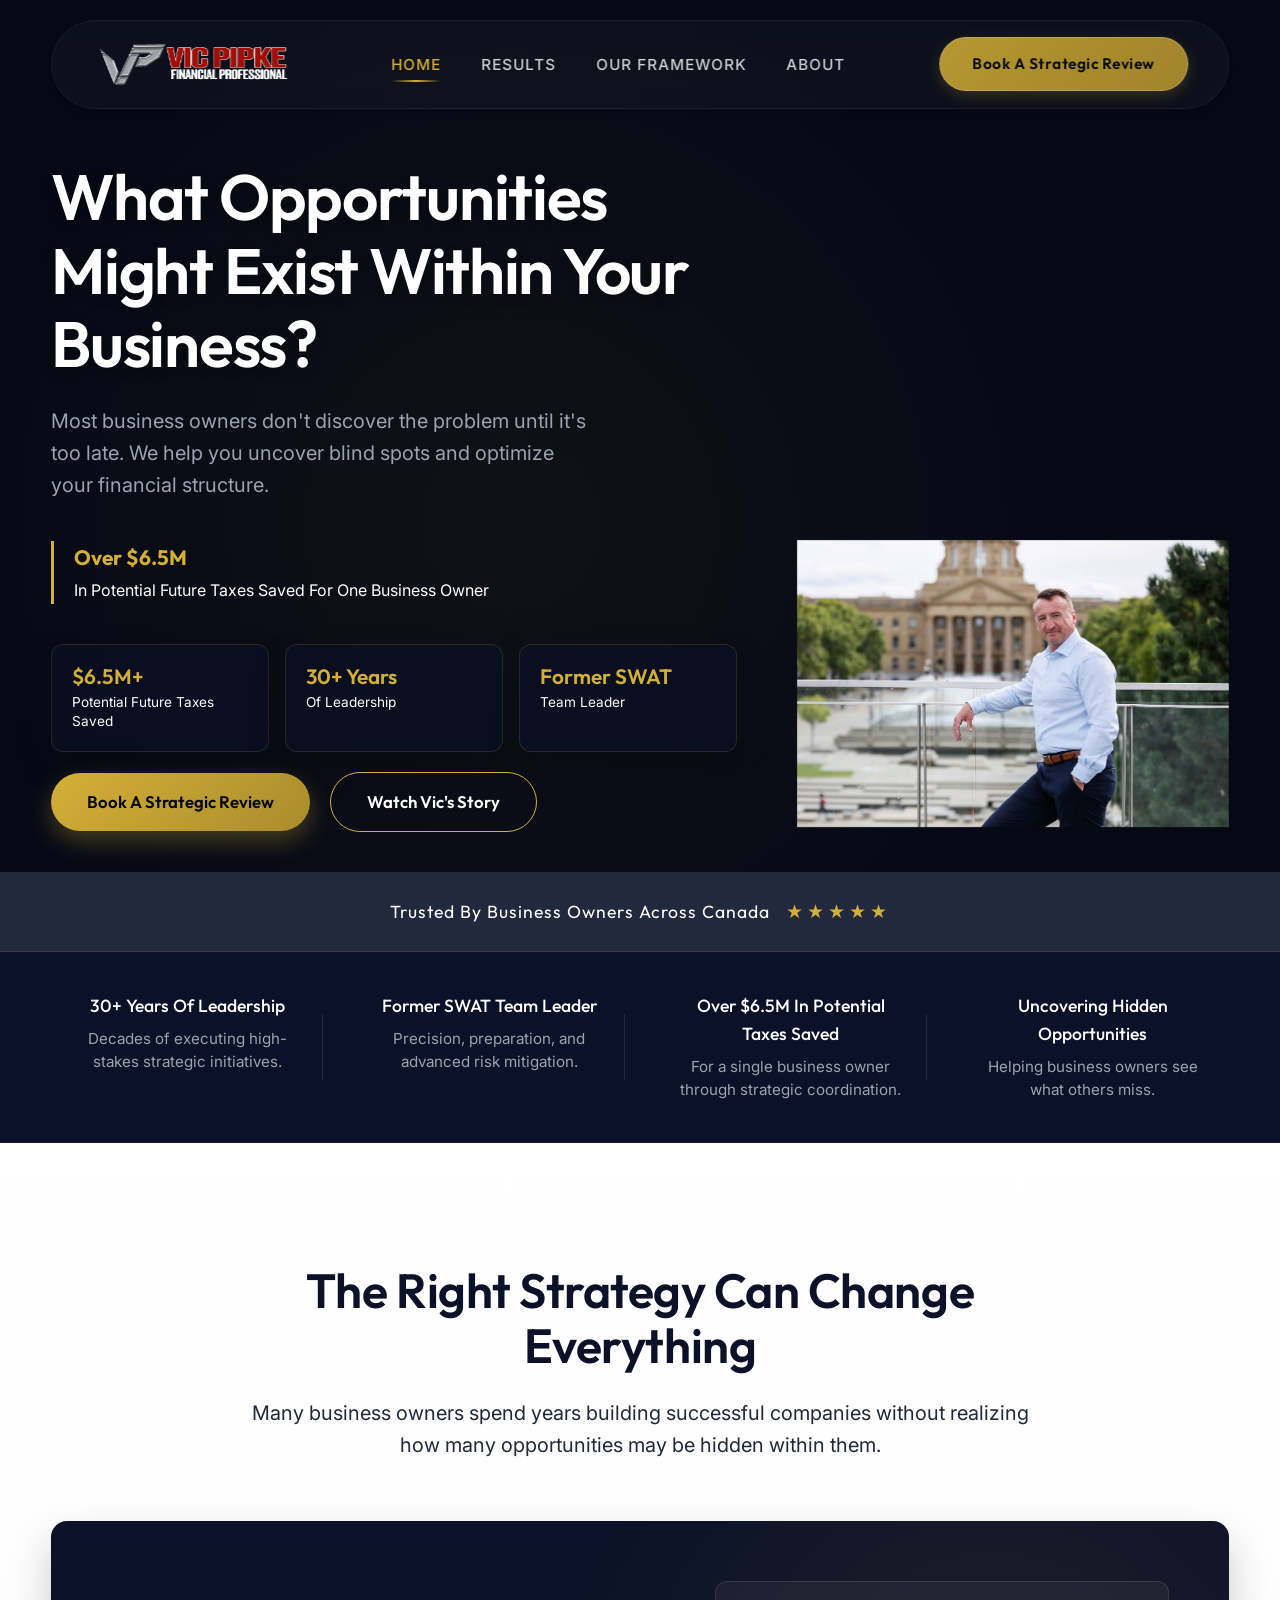
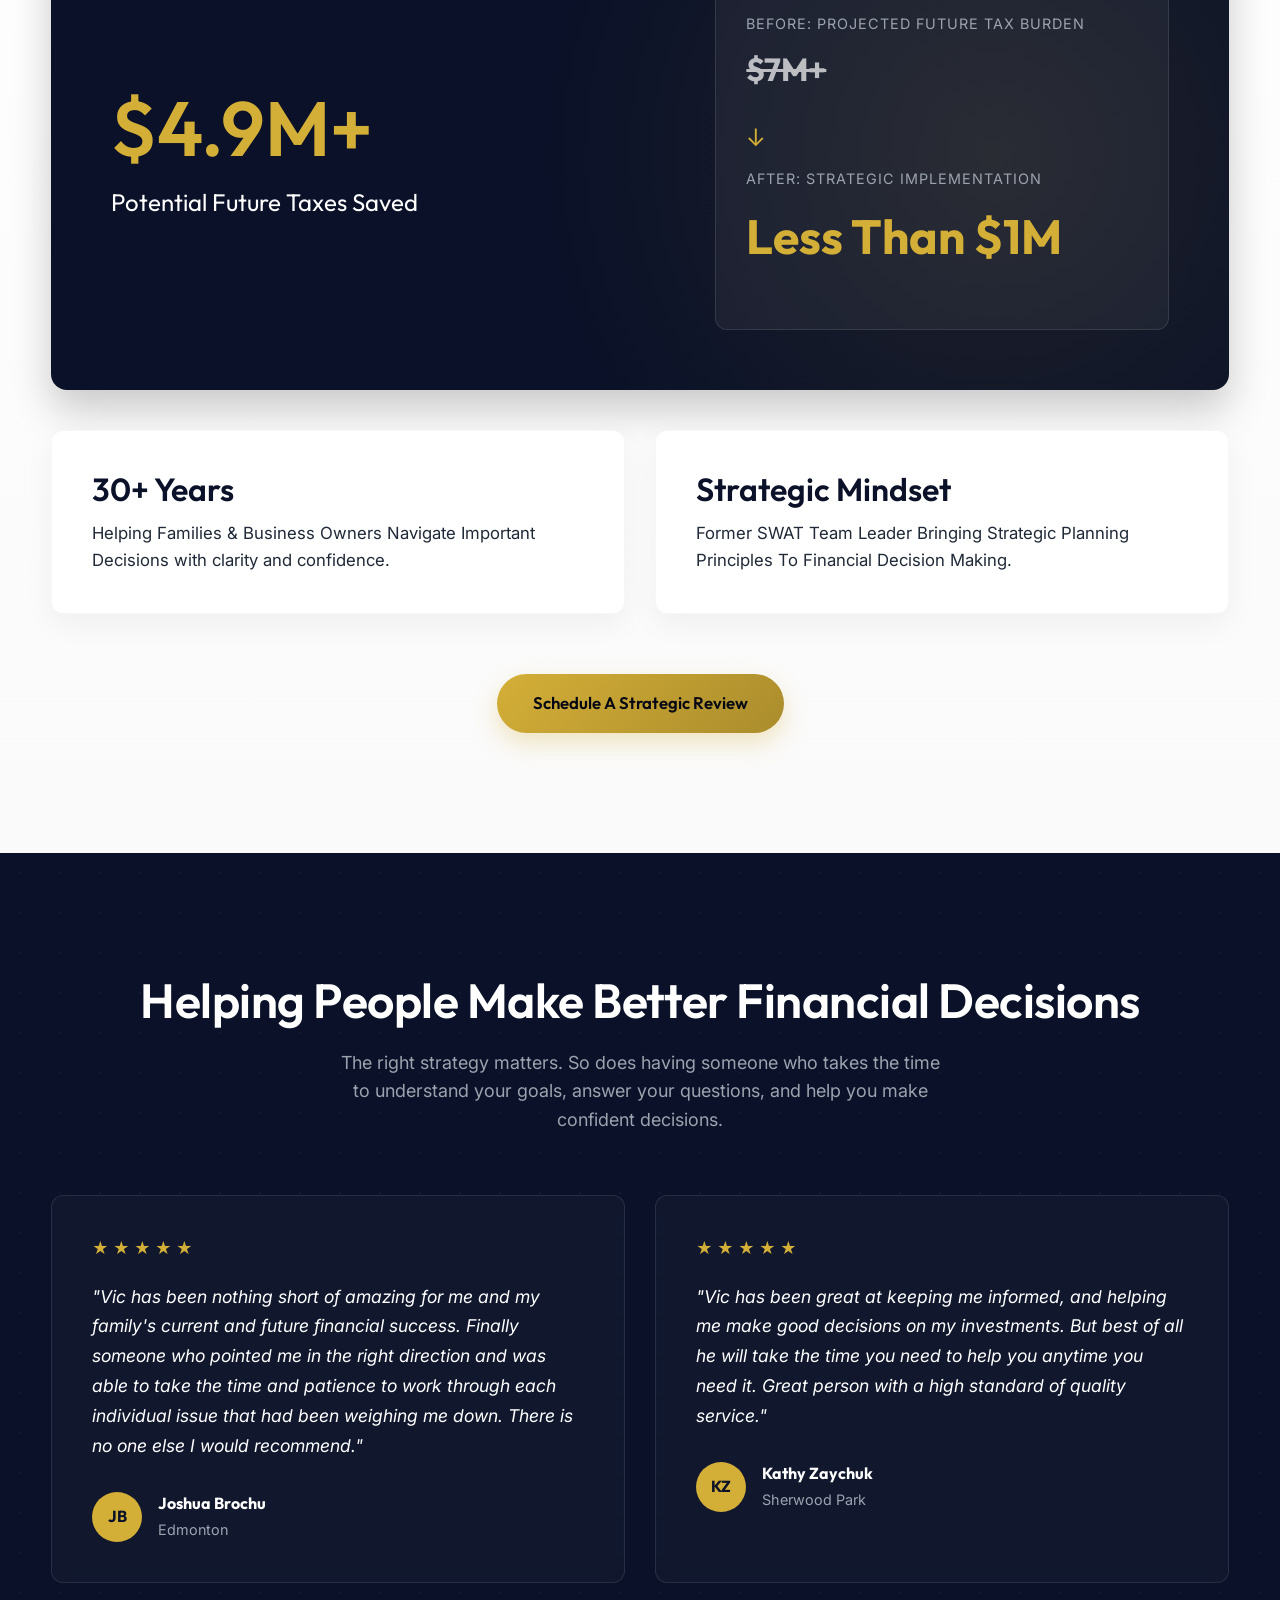
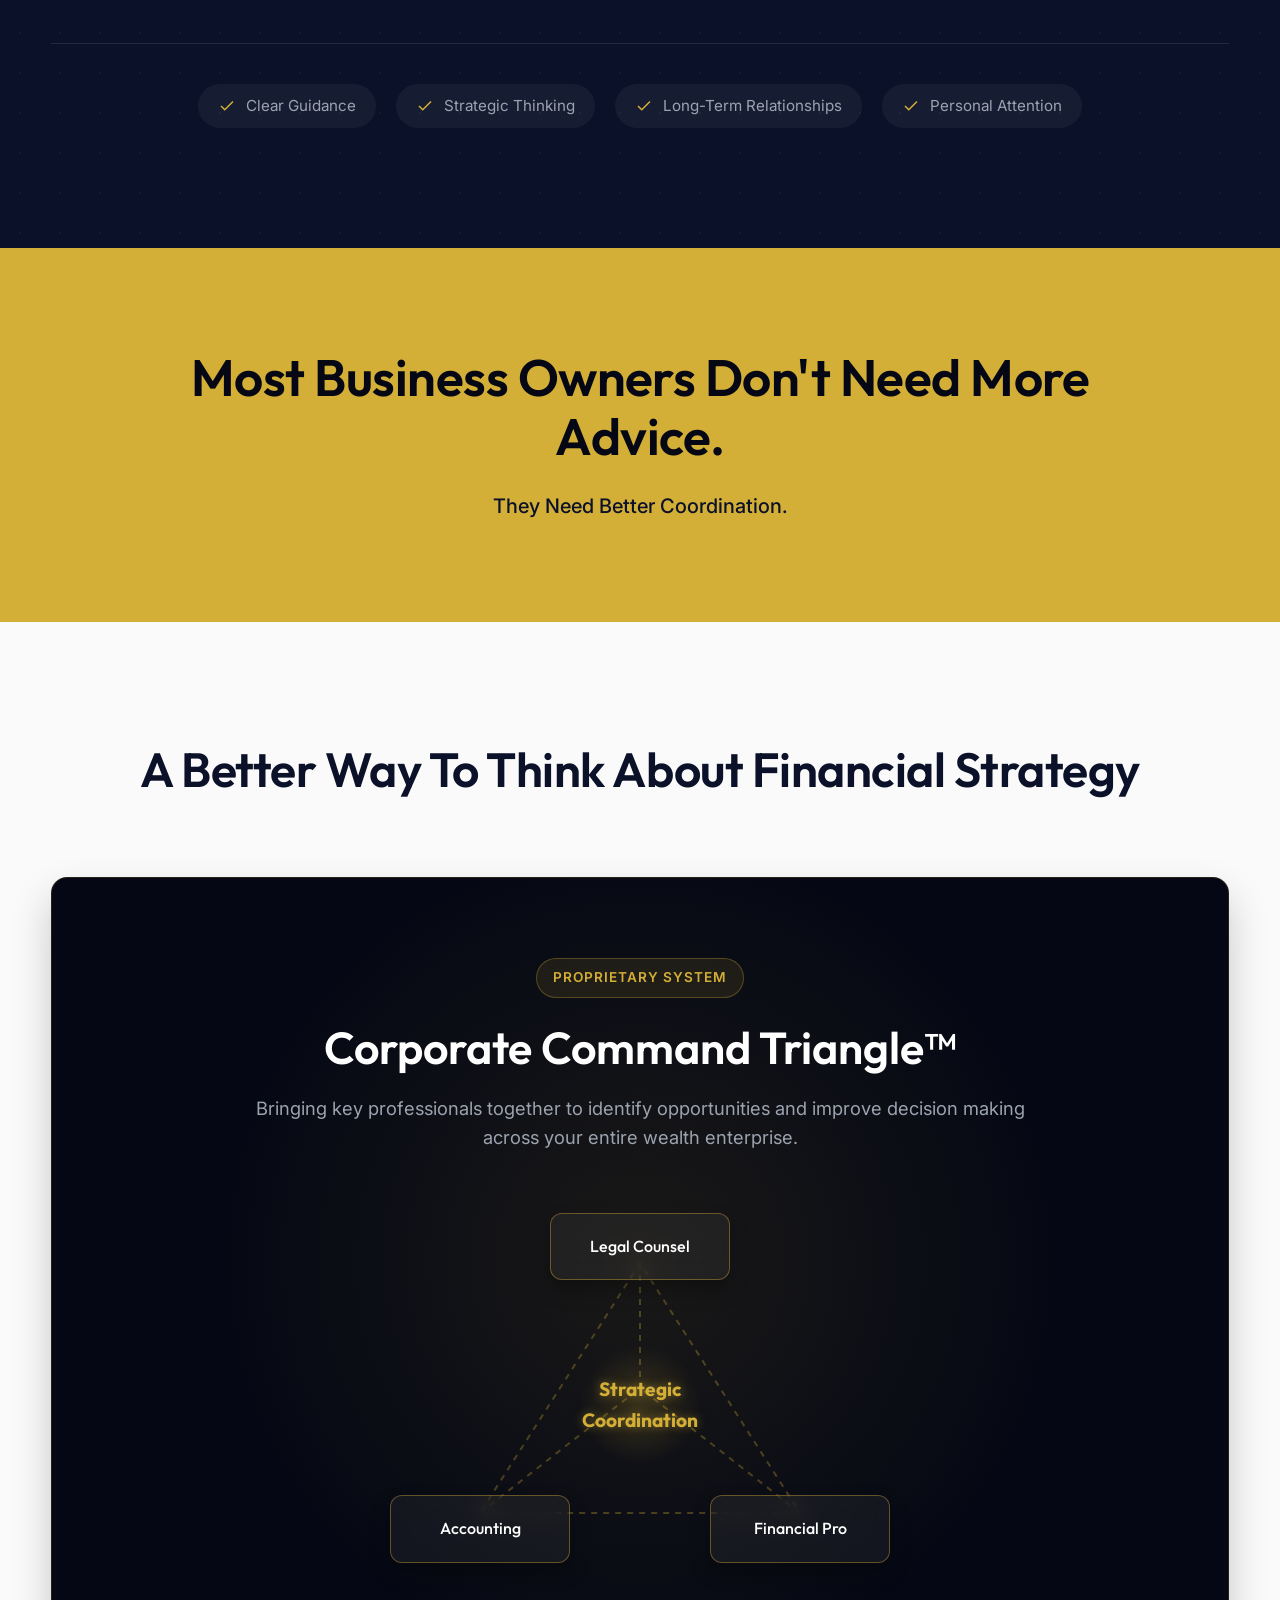
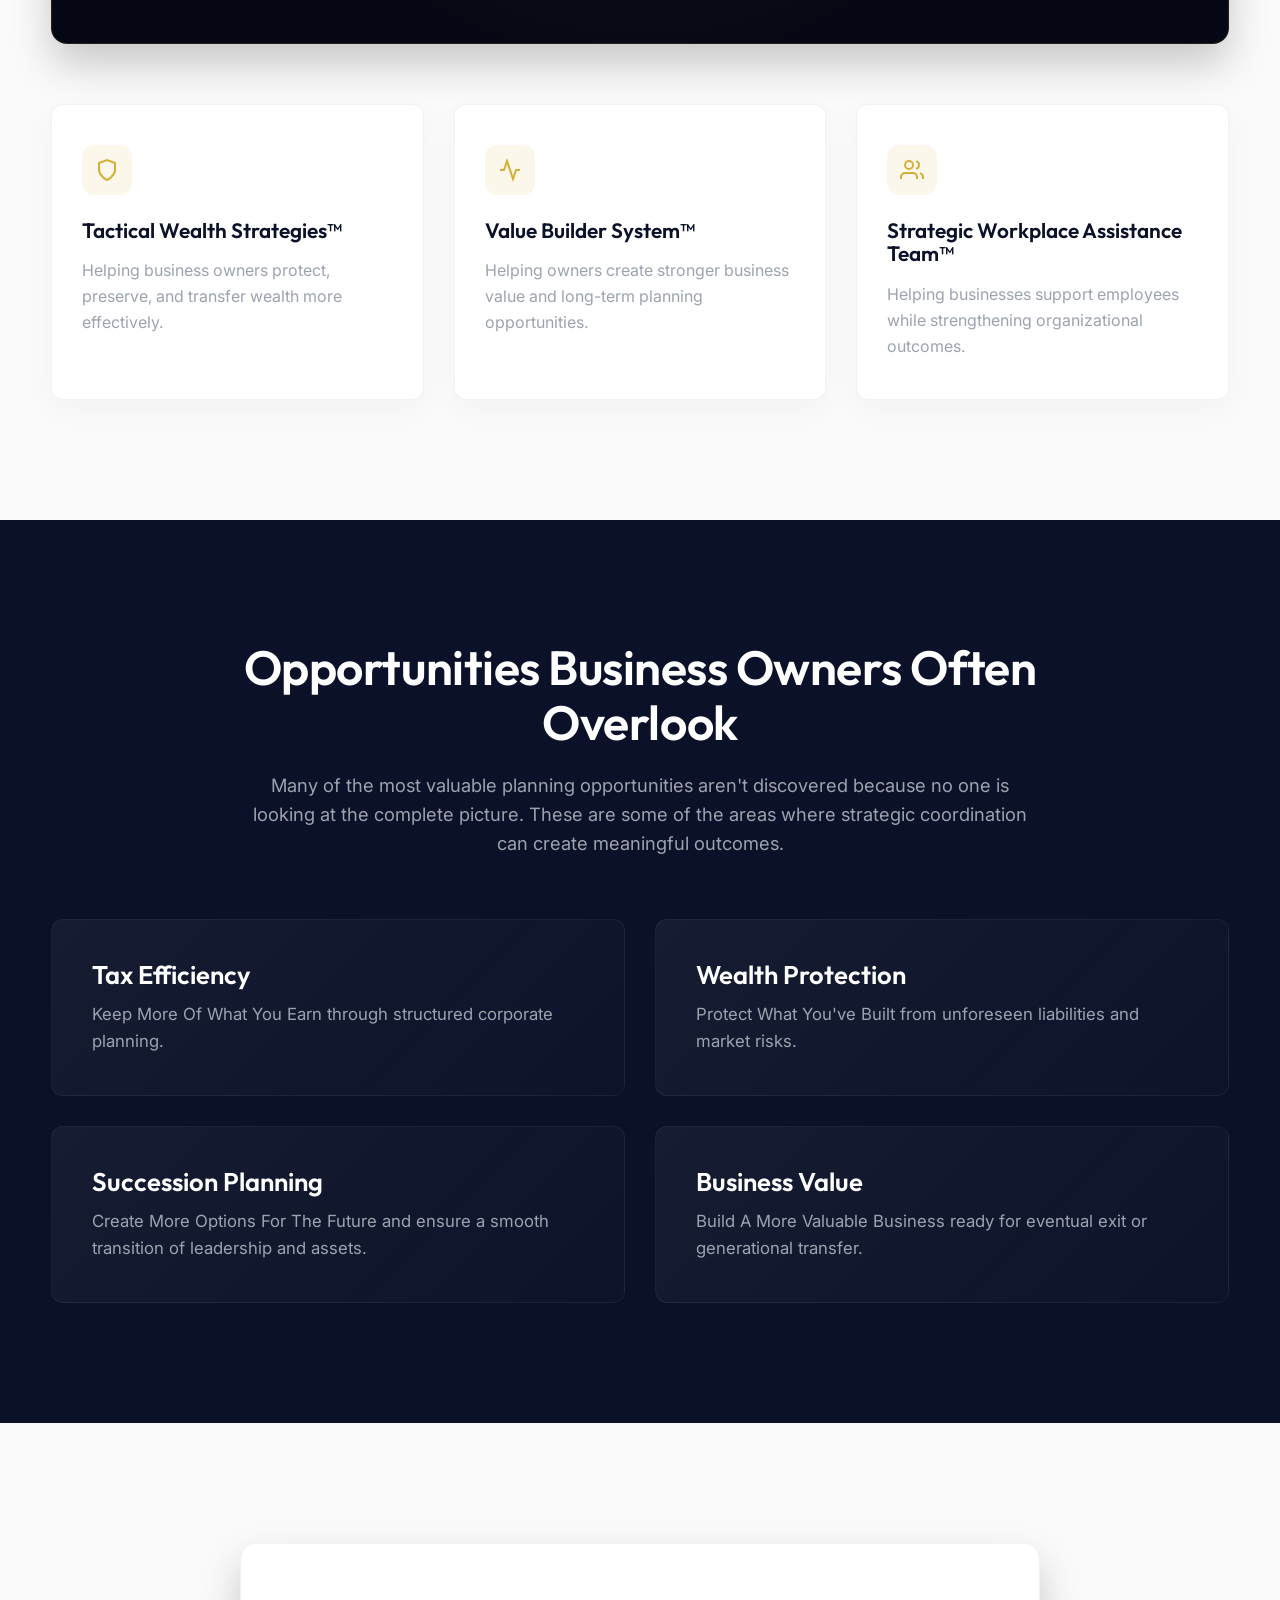
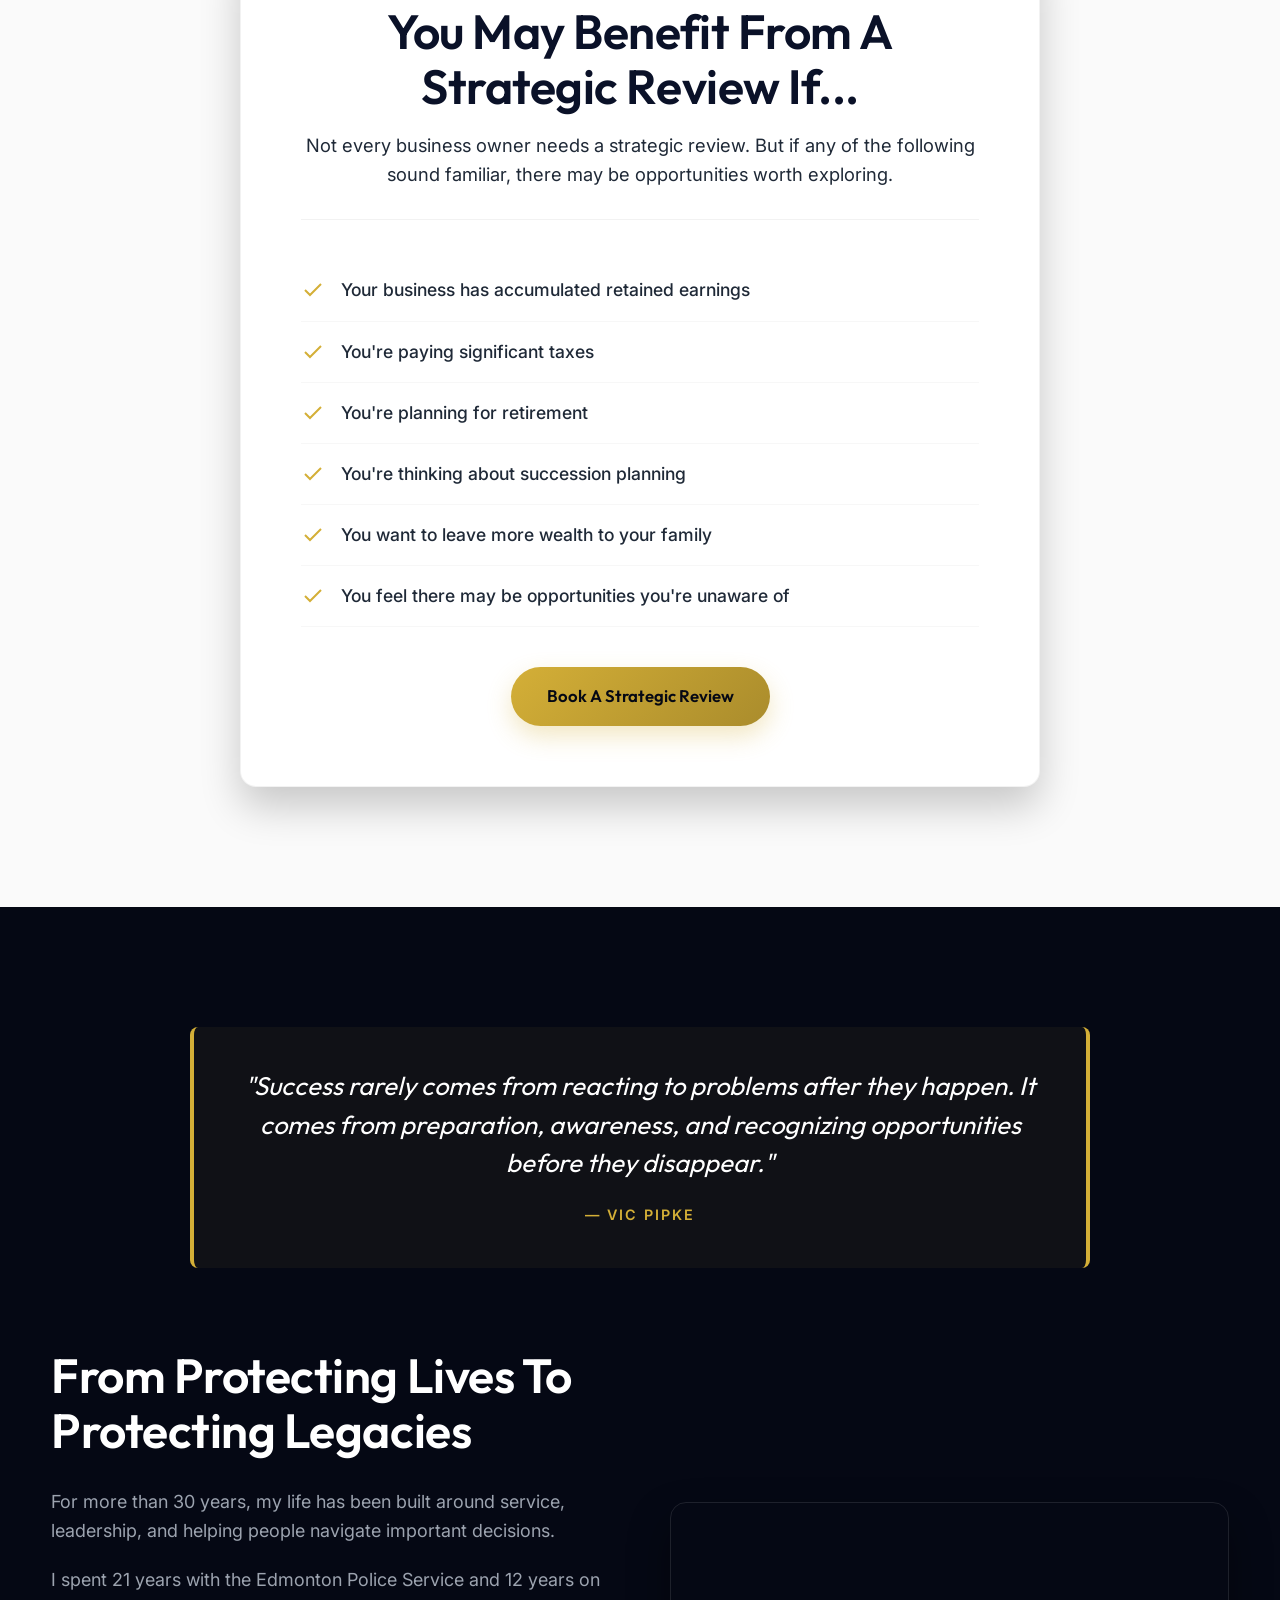
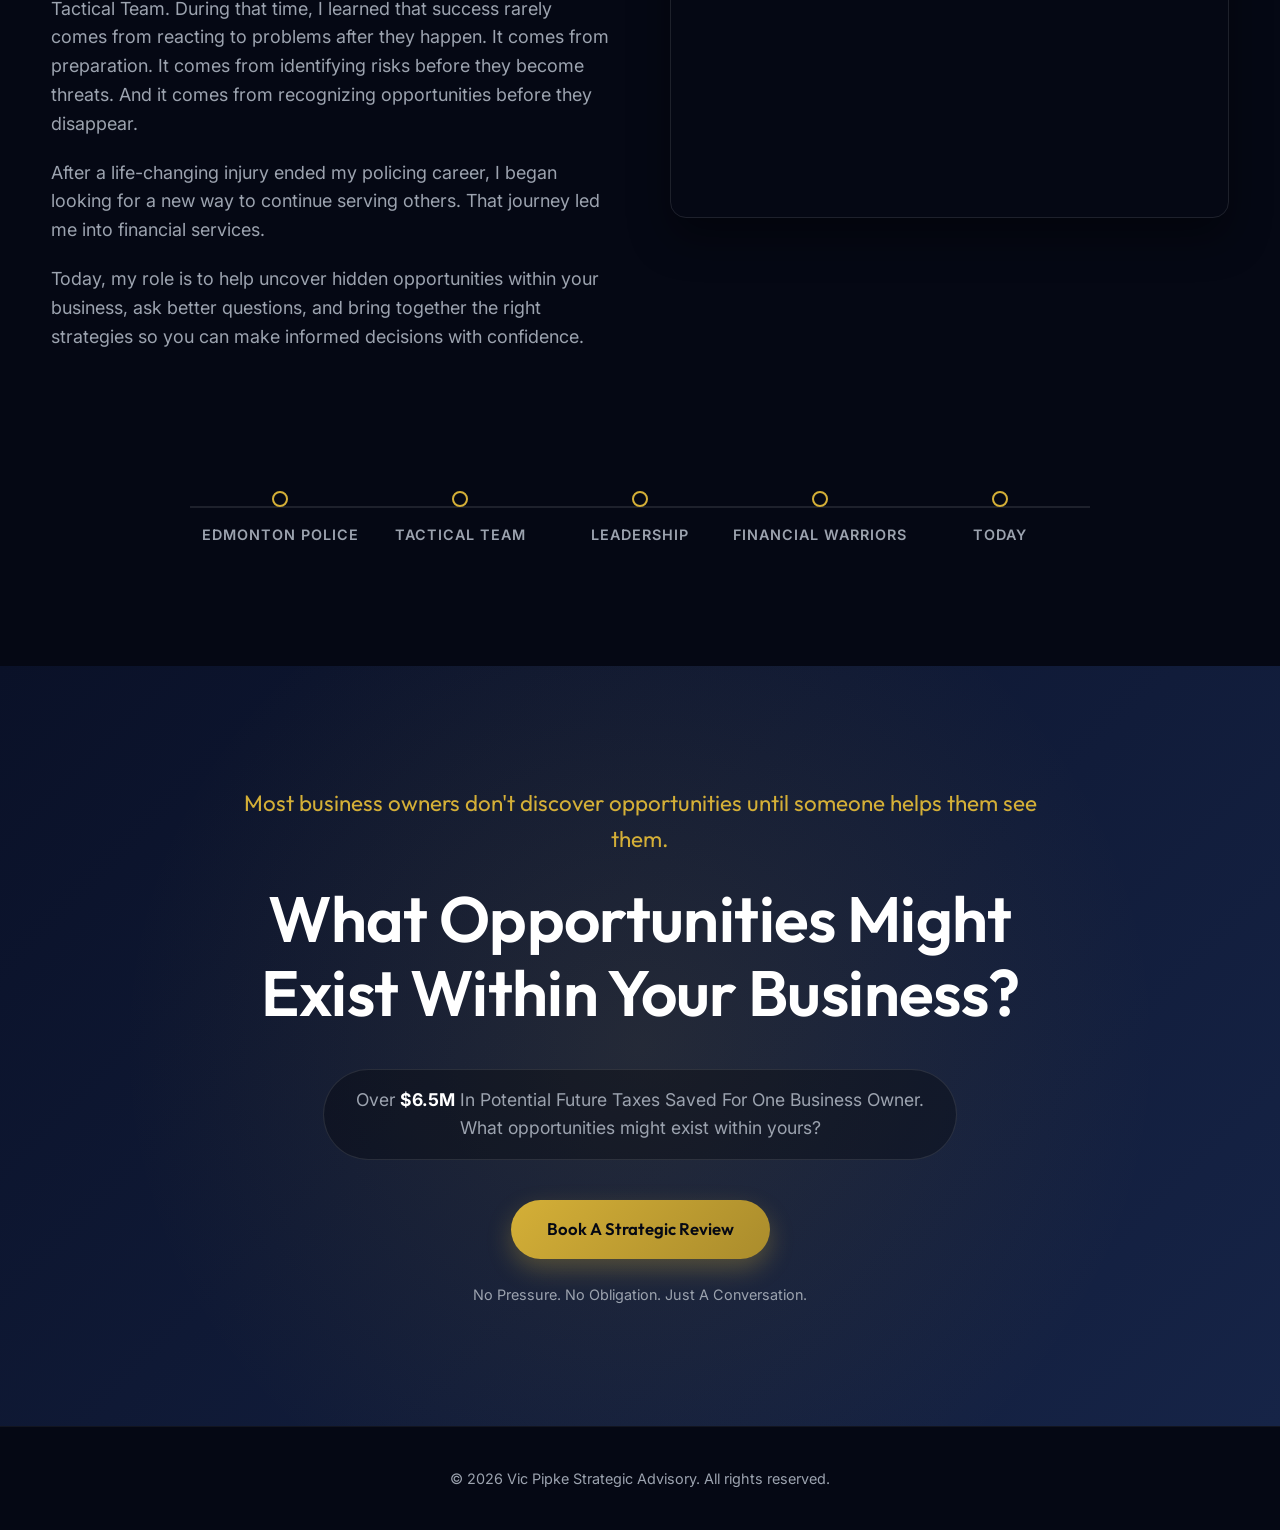
<file: samplevicpipkesfinancialwarriors.html>
<!DOCTYPE html>
<html lang="en">
<head>
<meta charset="UTF-8">
<meta name="viewport" content="width=device-width, initial-scale=1.0">
<title>Vic Pipke | Strategic Planning for Business Owners</title>
<meta name="description" content="Strategic advisory firm helping business owners uncover hidden opportunities, optimize tax efficiency, and protect wealth.">
<style>
@import url('https://fonts.googleapis.com/css2?family=Inter:wght@300;400;500;600&family=Outfit:wght@400;500;600;700;800&display=swap');

:root {
  --navy: #0A1128;
  --navy-dark: #050814;
  --navy-light: #162447;
  --gold: #D4AF37;
  --gold-light: #F3E5AB;
  --gold-dark: #AA8C2C;
  --charcoal: #1F2937;
  --warm-white: #FAFAFA;
  --white: #FFFFFF;
  --text-muted: #9CA3AF;
  --text-dark: #111827;
  --glass-bg: rgba(10, 17, 40, 0.6);
  --glass-border: rgba(212, 175, 55, 0.15);
  --glass-border-light: rgba(255, 255, 255, 0.1);
  --radius-lg: 16px;
  --radius-md: 12px;
  --radius-sm: 8px;
  --shadow-premium: 0 20px 40px rgba(0, 0, 0, 0.2);
  --shadow-glow: 0 0 40px rgba(212, 175, 55, 0.15);
  --transition: all 0.4s cubic-bezier(0.25, 1, 0.5, 1);
}

*, *::before, *::after { margin: 0; padding: 0; box-sizing: border-box; }
html { scroll-behavior: smooth; font-size: 16px; }
body { 
  font-family: 'Inter', sans-serif; 
  color: var(--text-dark); 
  background: var(--warm-white); 
  line-height: 1.6; 
  -webkit-font-smoothing: antialiased;
  overflow-x: hidden;
}

/* Typography */
h1, h2, h3, h4, h5 { font-family: 'Outfit', sans-serif; color: var(--navy); line-height: 1.15; font-weight: 600; }
h1 { font-size: clamp(2.5rem, 5vw, 4.2rem); letter-spacing: -0.02em; }
h2 { font-size: clamp(2rem, 4vw, 3rem); letter-spacing: -0.01em; }
h3 { font-size: clamp(1.2rem, 2.5vw, 1.8rem); }
p { font-size: 1.125rem; color: var(--charcoal); }
.text-gold { color: var(--gold); }
.text-white { color: var(--white); }
.text-muted { color: var(--text-muted); }

/* Utilities */
.container { width: 92%; max-width: 1200px; margin: 0 auto; position: relative; z-index: 2; }
.section-padding { padding: 120px 0; }
.text-center { text-align: center; }
.glass-panel {
  background: rgba(255, 255, 255, 0.03);
  backdrop-filter: blur(20px);
  -webkit-backdrop-filter: blur(20px);
  border: 1px solid var(--glass-border-light);
  border-radius: var(--radius-lg);
}

/* Buttons */
.btn {
  display: inline-flex; align-items: center; justify-content: center;
  padding: 16px 36px; border-radius: 50px; font-family: 'Outfit', sans-serif;
  font-weight: 600; font-size: 1.05rem; cursor: pointer; border: none;
  transition: var(--transition); text-decoration: none; position: relative; overflow: hidden;
}
.btn-primary {
  background: linear-gradient(135deg, var(--gold), var(--gold-dark));
  color: var(--navy-dark);
  box-shadow: 0 10px 25px rgba(212, 175, 55, 0.3);
}
.btn-primary:hover {
  transform: translateY(-3px);
  box-shadow: 0 15px 35px rgba(212, 175, 55, 0.4);
}
.btn-primary::after {
  content: ''; position: absolute; top: 0; left: -100%; width: 50%; height: 100%;
  background: linear-gradient(to right, transparent, rgba(255,255,255,0.4), transparent);
  transform: skewX(-20deg); transition: 0.5s;
}
.btn-primary:hover::after { left: 150%; }

.btn-secondary {
  background: transparent;
  color: var(--white);
  border: 1px solid var(--gold);
  backdrop-filter: blur(10px);
}
.btn-secondary:hover {
  background: rgba(212, 175, 55, 0.1);
  box-shadow: 0 0 20px rgba(212, 175, 55, 0.2);
}

/* Navigation */
.site-header {
  position: fixed; top: 20px; left: 50%; transform: translateX(-50%); width: 92%; max-width: 1400px;
  z-index: 1000; padding: 16px 40px; border-radius: 100px;
  display: flex; align-items: center; justify-content: space-between;
  background: rgba(255, 255, 255, 0.03); backdrop-filter: blur(12px);
  -webkit-backdrop-filter: blur(12px);
  border: 1px solid rgba(255, 255, 255, 0.05);
  box-shadow: 0 4px 10px rgba(0, 0, 0, 0.05);
  transition: all 0.6s cubic-bezier(0.25, 1, 0.5, 1);
}
.site-header.scrolled {
  top: 15px;
  background: rgba(10, 17, 40, 0.85); backdrop-filter: blur(24px);
  -webkit-backdrop-filter: blur(24px);
  border: 1px solid rgba(212, 175, 55, 0.2);
  box-shadow: 0 20px 40px rgba(0, 0, 0, 0.4);
  padding: 14px 40px;
}
.logo-img-link { display: inline-block; transition: var(--transition); }
.logo-img-link:hover { transform: translateY(-1px); filter: drop-shadow(0 0 10px rgba(212,175,55,0.4)); }
.nav-logo { height: 55px; width: auto; display: block; object-fit: contain; }
@media (max-width: 768px) { .nav-logo { height: 42px; } }

.nav-links { display: flex; gap: 40px; align-items: center; list-style: none; margin: 0; padding: 0; }
.nav-links li a {
  color: var(--white); text-decoration: none; font-family: 'Inter', sans-serif;
  font-weight: 500; font-size: 0.95rem; letter-spacing: 1px;
  text-transform: uppercase; transition: var(--transition);
  position: relative; padding: 8px 0; opacity: 0.8;
}
.nav-links li a::after {
  content: ''; position: absolute; bottom: 0; left: 0; width: 100%; height: 2px;
  background: linear-gradient(90deg, transparent, var(--gold), transparent);
  transform: scaleX(0); transform-origin: center; transition: transform 0.4s cubic-bezier(0.25, 1, 0.5, 1);
}
.nav-links li a:hover { opacity: 1; text-shadow: 0 0 10px rgba(212,175,55,0.3); color: var(--white); }
.nav-links li a:hover::after { transform: scaleX(1); }
.nav-links li a.active { opacity: 1; color: var(--gold); }
.nav-links li a.active::after { transform: scaleX(1); }

.nav-cta-wrapper { display: flex; align-items: center; }
.nav-cta {
  background: linear-gradient(135deg, rgba(212,175,55,0.85), rgba(170,140,44,0.95));
  color: var(--navy-dark); font-family: 'Outfit', sans-serif; font-weight: 600;
  padding: 14px 32px; border-radius: 50px; text-decoration: none;
  font-size: 0.95rem; letter-spacing: 0.5px; box-shadow: 0 5px 15px rgba(212,175,55,0.2);
  transition: transform 0.2s ease-out, box-shadow 0.4s ease, background 0.4s ease; 
  border: 1px solid rgba(255,255,255,0.2); display: inline-block; will-change: transform;
}
.nav-cta:hover {
  box-shadow: 0 12px 30px rgba(212,175,55,0.4), 0 0 20px rgba(212,175,55,0.5);
  background: linear-gradient(135deg, rgba(220,185,65,1), rgba(180,150,54,1));
}

/* Mobile Menu Toggle */
.menu-toggle {
  display: none; flex-direction: column; gap: 6px; cursor: pointer; z-index: 1001; padding: 10px;
}
.menu-toggle span {
  display: block; width: 28px; height: 2px; background: var(--white);
  transition: var(--transition); border-radius: 2px;
}
.menu-toggle.open span:nth-child(1) { transform: translateY(8px) rotate(45deg); }
.menu-toggle.open span:nth-child(2) { opacity: 0; }
.menu-toggle.open span:nth-child(3) { transform: translateY(-8px) rotate(-45deg); }

/* Mobile Fullscreen Menu */
.mobile-nav-overlay {
  position: fixed; inset: 0; background: rgba(5, 8, 20, 0.95); backdrop-filter: blur(20px);
  -webkit-backdrop-filter: blur(20px); z-index: 999; display: flex; flex-direction: column;
  justify-content: center; align-items: center; opacity: 0; pointer-events: none;
  transition: all 0.5s cubic-bezier(0.25, 1, 0.5, 1);
}
.mobile-nav-overlay.open { opacity: 1; pointer-events: auto; }
.mobile-nav-overlay .nav-links {
  flex-direction: column; gap: 30px; text-align: center; margin-bottom: 50px;
}
.mobile-nav-overlay .nav-links li a { font-size: 1.5rem; opacity: 1; }
.mobile-nav-overlay .nav-cta { padding: 18px 40px; font-size: 1.1rem; }

@media (max-width: 1024px) {
  .site-header .nav-links, .site-header .nav-cta-wrapper { display: none; }
  .menu-toggle { display: flex; }
}

/* 1. Hero Section (Ultimate Premium Portrait Restructure) */
.hero {
  background: var(--navy-dark);
  position: relative;
  overflow: hidden;
  padding-top: 120px;
}
.hero-ambient-depth {
  position: absolute; inset: 0; pointer-events: none;
  background: radial-gradient(circle at 70% 30%, rgba(10,17,40,0) 0%, rgba(5,8,20,1) 100%);
  z-index: 0;
}
.hero-ambient-glow {
  position: absolute; inset: 0; pointer-events: none;
  background: radial-gradient(circle at 40% 60%, rgba(212,175,55,.05) 0%, transparent 60%);
  z-index: 0;
}
.hero-noise {
  position: absolute; inset: 0; pointer-events: none; opacity: .03; mix-blend-mode: overlay;
  background-image: url('[data-uri]');
  z-index: 0;
}

.hero-split {
  position: relative; z-index: 2; display: grid;
  grid-template-columns: 1.35fr 0.85fr; align-items: center; gap: 60px;
}
.hero-content {
  position: relative; z-index: 3; padding: 40px 0; max-width: 800px;
}
.hero h1 { color: var(--white); margin-bottom: 24px; text-shadow: 0 4px 12px rgba(0,0,0,0.3); }
.hero-sub { color: var(--text-muted); font-size: 1.25rem; margin-bottom: 40px; max-width: 540px; }
.hero-proof { margin-bottom: 40px; border-left: 3px solid var(--gold); padding-left: 20px; }
.hero-proof strong { display: block; color: var(--gold); font-family: 'Outfit', sans-serif; font-size: 1.3rem; margin-bottom: 4px; }
.hero-proof p { color: var(--white); font-size: 1rem; margin: 0; }

.proof-grid {
  display: grid; grid-template-columns: repeat(3, minmax(0, 1fr)); gap: 16px; margin-bottom: 20px;
}
.proof-card {
  background: rgba(10, 17, 40, 0.6); backdrop-filter: blur(12px);
  border: 1px solid var(--glass-border); border-radius: var(--radius-md);
  padding: 20px; box-shadow: 0 15px 35px rgba(0,0,0,0.2);
  transform: translateY(20px); opacity: 0; animation: slideUpFloat 1s forwards cubic-bezier(0.25, 1, 0.5, 1);
}
.proof-card:nth-child(1) { animation-delay: 0.2s; }
.proof-card:nth-child(2) { animation-delay: 0.4s; }
.proof-card:nth-child(3) { animation-delay: 0.6s; }
.proof-card h4 { color: var(--gold); font-size: 1.3rem; margin-bottom: 4px; }
.proof-card p { color: var(--white); font-size: 0.85rem; margin: 0; line-height: 1.4; }

.hero-ctas { margin-top: 20px; display: flex; gap: 20px; align-items: center; flex-wrap: wrap; }

.hero-image-wrapper {
  min-height: 650px; height: 88%; display: flex; align-items: flex-end; justify-content: center;
  position: relative; z-index: 2;
}
.hero-image-wrapper img {
  width: min(100%, 650px); height: auto; max-height: 100%;
  object-fit: contain; object-position: center bottom; display: block;
  image-rendering: auto; backface-visibility: hidden; transform: translateZ(0);
}

@keyframes slideUpFloat { to { transform: translateY(0); opacity: 1; } }

/* 2. Trust Ribbon */
.trust-ribbon {
  background: rgba(10, 17, 40, 0.9); backdrop-filter: blur(10px);
  border-bottom: 1px solid var(--glass-border);
  padding: 24px 0; text-align: center; position: relative; z-index: 10;
}
.trust-ribbon p {
  color: var(--white); font-family: 'Outfit', sans-serif; font-size: 1.1rem;
  letter-spacing: 1px; display: flex; align-items: center; justify-content: center; gap: 16px; margin: 0;
}
.stars { color: var(--gold); letter-spacing: 4px; font-size: 1.2rem; }

/* 3. Authority Bar */
.authority-bar {
  background: var(--navy); padding: 40px 0; border-bottom: 1px solid rgba(255,255,255,0.05);
}
.authority-grid {
  display: grid; grid-template-columns: repeat(4, 1fr); gap: 30px; text-align: center;
}
.authority-item {
  position: relative; padding: 0 20px;
}
.authority-item:not(:last-child)::after {
  content: ''; position: absolute; right: 0; top: 20%; height: 60%; width: 1px; background: rgba(255,255,255,0.1);
}
.authority-item p { color: var(--text-muted); font-size: 0.95rem; line-height: 1.5; margin: 0; }
.authority-item strong { display: block; color: var(--white); font-family: 'Outfit', sans-serif; font-size: 1.1rem; margin-bottom: 8px; font-weight: 500; }

/* 4. Results Section */
.results-section {
  background: linear-gradient(180deg, var(--white) 0%, var(--warm-white) 100%);
  position: relative; overflow: hidden;
}
.results-intro { max-width: 800px; margin: 0 auto 60px; text-align: center; }
.results-intro h2 { margin-bottom: 24px; color: var(--navy); }
.results-intro p { font-size: 1.25rem; color: var(--charcoal); }

.featured-result {
  background: var(--navy); border-radius: var(--radius-lg); padding: 60px;
  position: relative; overflow: hidden; box-shadow: var(--shadow-premium);
  margin-bottom: 40px; display: grid; grid-template-columns: 1.2fr 1fr; gap: 60px; align-items: center;
}
.featured-result::before {
  content: ''; position: absolute; top: -50%; right: -20%; width: 80%; height: 200%;
  background: radial-gradient(circle, rgba(212,175,55,0.1) 0%, transparent 70%); pointer-events: none;
}
.result-headline h3 { color: var(--gold); font-size: clamp(3rem, 6vw, 5rem); line-height: 1; margin-bottom: 16px; }
.result-headline p { color: var(--white); font-size: 1.5rem; font-family: 'Outfit', sans-serif; }

.transformation-component {
  background: rgba(255,255,255,0.05); border: 1px solid rgba(255,255,255,0.1);
  border-radius: var(--radius-md); padding: 30px; position: relative;
}
.trans-item { margin-bottom: 24px; }
.trans-item span { display: block; color: var(--text-muted); font-size: 0.9rem; text-transform: uppercase; letter-spacing: 1px; margin-bottom: 8px; }
.trans-item strong { color: var(--white); font-size: 2rem; font-family: 'Outfit', sans-serif; text-decoration: line-through; opacity: 0.7; }
.trans-item.after strong { color: var(--gold); font-size: 3rem; text-decoration: none; opacity: 1; display: flex; align-items: center; gap: 12px; }
.trans-arrow { color: var(--gold); margin: 10px 0; font-size: 1.5rem; }

.supporting-results {
  display: grid; grid-template-columns: 1fr 1fr; gap: 30px;
}
.result-card {
  background: var(--white); padding: 40px; border-radius: var(--radius-md);
  box-shadow: 0 10px 30px rgba(0,0,0,0.05); border: 1px solid rgba(0,0,0,0.03);
  transition: var(--transition);
}
.result-card:hover { transform: translateY(-5px); box-shadow: 0 15px 35px rgba(0,0,0,0.08); }
.result-card h4 { color: var(--navy); font-size: 2rem; margin-bottom: 12px; }
.result-card p { color: var(--charcoal); font-size: 1.05rem; }

.results-cta-wrapper { text-align: center; margin-top: 60px; }

/* 5. Testimonials */
.testimonials { background: var(--navy); color: var(--white); position: relative; }
.testimonials::before {
  content:''; position:absolute; inset:0; background: url('[data-uri]') repeat;
}
.test-header { text-align: center; margin-bottom: 60px; }
.test-header h2 { color: var(--white); margin-bottom: 20px; }
.test-header p { color: var(--text-muted); max-width: 600px; margin: 0 auto; }

.test-grid { display: grid; grid-template-columns: repeat(auto-fit, minmax(350px, 1fr)); gap: 30px; margin-bottom: 60px; }
.test-card {
  background: rgba(255,255,255,0.03); border: 1px solid var(--glass-border-light);
  padding: 40px; border-radius: var(--radius-md); backdrop-filter: blur(10px);
}
.test-card .stars { margin-bottom: 20px; font-size: 1rem; }
.test-card blockquote { font-size: 1.1rem; color: var(--white); font-style: italic; margin-bottom: 30px; line-height: 1.7; }
.test-author { display: flex; align-items: center; gap: 16px; }
.author-avatar { width: 50px; height: 50px; border-radius: 50%; background: var(--gold); display: flex; align-items: center; justify-content: center; color: var(--navy); font-weight: 700; font-family: 'Outfit'; }
.author-info strong { display: block; color: var(--white); font-family: 'Outfit'; }
.author-info span { color: var(--text-muted); font-size: 0.9rem; }

.trust-summary {
  display: flex; flex-wrap: wrap; justify-content: center; gap: 20px;
  border-top: 1px solid rgba(255,255,255,0.1); padding-top: 40px;
}
.trust-badge {
  display: inline-flex; align-items: center; gap: 10px; color: var(--text-muted);
  background: rgba(255,255,255,0.05); padding: 10px 20px; border-radius: 100px; font-size: 0.95rem;
}
.trust-badge svg { width: 18px; height: 18px; color: var(--gold); }

/* 6. Realization */
.realization { background: var(--gold); text-align: center; padding: 100px 0; }
.realization h2 { color: var(--navy-dark); margin-bottom: 24px; font-size: clamp(2.2rem, 4vw, 3.2rem); max-width: 900px; margin-left: auto; margin-right: auto; }
.realization p { color: var(--navy); font-size: 1.25rem; font-weight: 500; max-width: 700px; margin: 0 auto; }

/* 7. Framework */
.framework { background: var(--warm-white); overflow: hidden; }
.framework-header { text-align: center; margin-bottom: 80px; }
.framework-header h2 { margin-bottom: 20px; }

/* Corporate Command Triangle */
.command-triangle-wrapper {
  background: var(--navy-dark); border-radius: var(--radius-lg); padding: 80px 40px;
  position: relative; box-shadow: var(--shadow-premium); margin-bottom: 60px;
  text-align: center; overflow: hidden; border: 1px solid var(--glass-border);
}
.command-triangle-wrapper::before {
  content: ''; position: absolute; inset: 0;
  background: radial-gradient(circle at 50% 50%, rgba(212,175,55,0.1) 0%, transparent 60%);
}
.ct-content { position: relative; z-index: 2; max-width: 800px; margin: 0 auto; }
.ct-badge { display: inline-block; background: rgba(212,175,55,0.1); color: var(--gold); padding: 8px 16px; border-radius: 100px; font-size: 0.85rem; font-weight: 600; letter-spacing: 1px; text-transform: uppercase; margin-bottom: 24px; border: 1px solid rgba(212,175,55,0.3); }
.ct-content h3 { color: var(--white); font-size: 2.8rem; margin-bottom: 20px; }
.ct-content p { color: var(--text-muted); font-size: 1.15rem; margin-bottom: 60px; }

/* Interactive Visualization */
.ct-visualization {
  position: relative; height: 350px; max-width: 500px; margin: 0 auto;
}
.ct-node {
  position: absolute; background: rgba(255,255,255,0.05); backdrop-filter: blur(10px);
  border: 1px solid rgba(212,175,55,0.4); padding: 20px; border-radius: var(--radius-md);
  color: var(--white); font-family: 'Outfit'; font-weight: 500; text-align: center;
  width: 180px; transition: var(--transition); box-shadow: 0 10px 20px rgba(0,0,0,0.3);
  cursor: pointer;
}
.ct-node:hover { background: rgba(212,175,55,0.15); border-color: var(--gold); transform: translateY(-5px); box-shadow: var(--shadow-glow); }
.ct-node-1 { top: 0; left: 50%; transform: translateX(-50%); }
.ct-node-2 { bottom: 0; left: 0; }
.ct-node-3 { bottom: 0; right: 0; }
.ct-node-1:hover { transform: translate(-50%, -5px); }

/* SVG Lines */
.ct-lines {
  position: absolute; top: 0; left: 0; width: 100%; height: 100%; z-index: 0; pointer-events: none;
}
.ct-lines path {
  fill: none; stroke: rgba(212,175,55,0.3); stroke-width: 2; stroke-dasharray: 6 6;
  animation: dash 20s linear infinite;
}
@keyframes dash { to { stroke-dashoffset: -1000; } }

.ct-center-core {
  position: absolute; top: 55%; left: 50%; transform: translate(-50%, -50%);
  width: 120px; height: 120px; background: radial-gradient(circle, rgba(212,175,55,0.2) 0%, transparent 70%);
  display: flex; align-items: center; justify-content: center; border-radius: 50%;
}
.ct-center-core span { color: var(--gold); font-family: 'Outfit'; font-weight: 700; font-size: 1.2rem; text-shadow: 0 0 10px rgba(212,175,55,0.5); }

/* Supporting Frameworks */
.supp-frameworks { display: grid; grid-template-columns: repeat(3, 1fr); gap: 30px; }
.supp-card {
  background: var(--white); border-radius: var(--radius-md); padding: 40px 30px;
  box-shadow: 0 10px 30px rgba(0,0,0,0.03); border: 1px solid rgba(0,0,0,0.05);
  transition: var(--transition);
}
.supp-card:hover { transform: translateY(-5px); box-shadow: 0 15px 35px rgba(0,0,0,0.08); border-color: rgba(212,175,55,0.3); }
.supp-icon { width: 50px; height: 50px; background: rgba(212,175,55,0.1); border-radius: 12px; display: flex; align-items: center; justify-content: center; margin-bottom: 24px; color: var(--gold); }
.supp-card h4 { margin-bottom: 16px; font-size: 1.3rem; }
.supp-card p { font-size: 1rem; color: var(--text-muted); }


/* 8. Opportunities Overlook */
.opportunities { background: var(--navy); color: var(--white); position: relative; }
.opp-header { text-align: center; margin-bottom: 60px; max-width: 800px; margin-left: auto; margin-right: auto; }
.opp-header h2 { color: var(--white); margin-bottom: 20px; }
.opp-header p { color: var(--text-muted); font-size: 1.15rem; }

.opp-grid { display: grid; grid-template-columns: repeat(2, 1fr); gap: 30px; }
.opp-card {
  background: linear-gradient(135deg, rgba(255,255,255,0.05) 0%, rgba(255,255,255,0.01) 100%);
  border: 1px solid rgba(255,255,255,0.05); padding: 40px; border-radius: var(--radius-md);
  position: relative; overflow: hidden; transition: var(--transition);
}
.opp-card::before {
  content: ''; position: absolute; top: 0; left: 0; width: 4px; height: 100%; background: var(--gold);
  transform: scaleY(0); transform-origin: bottom; transition: transform 0.4s ease;
}
.opp-card:hover::before { transform: scaleY(1); }
.opp-card h3 { color: var(--white); margin-bottom: 12px; font-size: 1.6rem; }
.opp-card p { color: var(--text-muted); font-size: 1.05rem; }

/* 9. Self Assessment */
.assessment { background: var(--warm-white); }
.assessment-inner { max-width: 800px; margin: 0 auto; background: var(--white); padding: 60px; border-radius: var(--radius-lg); box-shadow: var(--shadow-premium); border: 1px solid rgba(0,0,0,0.05); }
.ass-intro { text-align: center; margin-bottom: 40px; border-bottom: 1px solid rgba(0,0,0,0.05); padding-bottom: 30px; }
.ass-intro h2 { margin-bottom: 16px; }
.ass-intro p { font-size: 1.15rem; }

.checklist { list-style: none; margin-bottom: 40px; }
.checklist li {
  display: flex; align-items: flex-start; gap: 16px; padding: 16px 0; border-bottom: 1px solid rgba(0,0,0,0.03); font-size: 1.1rem; font-weight: 500; color: var(--charcoal);
}
.checklist li svg { width: 24px; height: 24px; color: var(--gold); flex-shrink: 0; margin-top: 2px; }
.ass-cta { text-align: center; }

/* 10. About Vic (Story & Video) */
.about { background: var(--navy-dark); color: var(--white); }
.about-quote {
  max-width: 900px; margin: 0 auto 80px; text-align: center; padding: 40px;
  background: rgba(212,175,55,0.05); border-left: 4px solid var(--gold); border-right: 4px solid var(--gold);
  border-radius: 8px;
}
.about-quote p { color: var(--white); font-family: 'Outfit'; font-size: 1.6rem; font-style: italic; line-height: 1.5; margin-bottom: 20px; }
.about-quote span { color: var(--gold); font-weight: 600; text-transform: uppercase; letter-spacing: 2px; font-size: 0.9rem; }

.story-grid { display: grid; grid-template-columns: 1fr 1fr; gap: 60px; align-items: center; margin-bottom: 80px; }
.story-content h2 { color: var(--white); margin-bottom: 30px; }
.story-content p { color: var(--text-muted); margin-bottom: 20px; }

.video-wrapper {
  position: relative; padding-bottom: 56.25%; height: 0; border-radius: var(--radius-lg); overflow: hidden;
  box-shadow: 0 20px 40px rgba(0,0,0,0.4); border: 1px solid rgba(255,255,255,0.1);
}
.video-wrapper iframe { position: absolute; top: 0; left: 0; width: 100%; height: 100%; border: 0; }

.timeline {
  display: flex; justify-content: space-between; align-items: center; max-width: 900px; margin: 0 auto;
  position: relative; padding-top: 40px;
}
.timeline::before {
  content: ''; position: absolute; top: 55px; left: 0; right: 0; height: 2px; background: rgba(255,255,255,0.1); z-index: 1;
}
.timeline-item { position: relative; z-index: 2; text-align: center; flex: 1; }
.timeline-dot {
  width: 16px; height: 16px; background: var(--navy-dark); border: 2px solid var(--gold);
  border-radius: 50%; margin: 0 auto 16px; transition: var(--transition);
}
.timeline-item:hover .timeline-dot { background: var(--gold); box-shadow: 0 0 15px var(--gold); }
.timeline-item span { display: block; color: var(--text-muted); font-size: 0.9rem; font-weight: 600; text-transform: uppercase; letter-spacing: 1px; }

/* 11. Final CTA */
.final-cta {
  background: linear-gradient(135deg, var(--navy) 0%, var(--navy-light) 100%);
  text-align: center; position: relative; overflow: hidden;
}
.final-cta::before {
  content: ''; position: absolute; inset: 0;
  background: radial-gradient(circle at center, rgba(212,175,55,0.1) 0%, transparent 70%);
}
.final-inner { max-width: 800px; margin: 0 auto; position: relative; z-index: 2; }
.final-supporting { color: var(--gold); font-family: 'Outfit'; font-size: 1.4rem; margin-bottom: 24px; }
.final-inner h2 { color: var(--white); font-size: clamp(2.5rem, 5vw, 4rem); margin-bottom: 40px; }
.final-proof {
  display: inline-block; background: rgba(0,0,0,0.3); border: 1px solid rgba(255,255,255,0.1);
  padding: 16px 32px; border-radius: 100px; color: var(--text-muted); font-size: 1.1rem; margin-bottom: 40px;
}
.final-proof strong { color: var(--white); }

/* Footer */
footer { background: var(--navy-dark); padding: 40px 0; text-align: center; border-top: 1px solid rgba(255,255,255,0.05); }
footer p { color: var(--text-muted); font-size: 0.9rem; }

/* Motion/Reveals */
.reveal { opacity: 0; transform: translateY(40px); transition: all 0.8s cubic-bezier(0.25, 1, 0.5, 1); }
.reveal.visible { opacity: 1; transform: translateY(0); }
.stagger-1 { transition-delay: 0.1s; }
.stagger-2 { transition-delay: 0.2s; }
.stagger-3 { transition-delay: 0.3s; }

/* Responsive */
@media (max-width: 1024px) {
  .authority-grid { grid-template-columns: repeat(2, 1fr); gap: 40px; }
  .authority-item:nth-child(2)::after { display: none; }
  .featured-result { grid-template-columns: 1fr; text-align: center; padding: 40px 30px; }
  .story-grid { grid-template-columns: 1fr; }
  .supp-frameworks { grid-template-columns: repeat(2, 1fr); }
  .ct-visualization { transform: scale(0.8); }
}

@media (max-width: 768px) {
  .site-header { padding: 8px 20px; width: 95%; height: 58px; min-height: 58px; backdrop-filter: blur(8px); -webkit-backdrop-filter: blur(8px); }
  .site-header.scrolled { padding: 8px 20px; }
  .menu-toggle { padding: 0; display: flex; justify-content: center; align-items: center; height: 100%; }
  .nav-cta { display: none; } /* Simplified for mobile, sticky CTA handles conversion */
  
  .hero { padding-top: 80px; text-align: left; }
  .hero-split { display: flex; flex-direction: column; gap: 0; }
  
  .hero-image-wrapper { 
    order: -1; height: 35vh; min-height: 300px; margin-bottom: 24px; 
    display: flex; align-items: center; justify-content: center; 
  }
  .hero-image-wrapper img { width: 100%; height: 100%; object-fit: contain; object-position: center bottom; }
  
  .hero-content { margin-top: 0; padding-bottom: 0; padding-top: 0; max-width: 100%; }
  .hero h1 { margin-bottom: 16px; font-size: clamp(2.6rem,8vw,4rem); line-height: 1.05; letter-spacing: -0.03em; }
  .hero-sub { margin-bottom: 24px; }
  .hero-proof { margin-bottom: 24px; border-left: none; padding-left: 0; border-top: 2px solid var(--gold); padding-top: 16px; display: inline-block; }
  
  .proof-grid { display: grid; grid-template-columns: 1fr 1fr; gap: 12px; margin-bottom: 0; }
  .proof-card { padding: 12px; border-radius: 18px; min-height: auto; width: 100%; margin: 0; transform: translateY(20px); }
  .proof-card:last-child { grid-column: 1 / -1; }
  
  .hero-ctas { justify-content: flex-start; margin-top: 20px; margin-bottom: 48px; gap: 16px; }
  
  .authority-grid { grid-template-columns: 1fr; gap: 30px; }
  .authority-item::after { display: none; }
  .supporting-results { grid-template-columns: 1fr; }
  .supp-frameworks { grid-template-columns: 1fr; }
  .opp-grid { grid-template-columns: 1fr; }
  .timeline { flex-direction: column; gap: 30px; padding-top: 0; }
  .timeline::before { display: none; }
  .timeline-item { display: flex; align-items: center; gap: 20px; text-align: left; }
  .timeline-dot { margin: 0; }
  .assessment-inner { padding: 30px 20px; }
  .ct-visualization { transform: scale(0.6); margin-top: -50px; margin-bottom: -50px; }
}
@keyframes slideUpFloat { to { transform: translateY(0); opacity: 1; } }

/* Mobile Sticky CTA */
.mobile-sticky-cta {
  display: none; position: fixed; bottom: 0; left: 0; right: 0; z-index: 999;
  background: rgba(10, 17, 40, 0.95); backdrop-filter: blur(10px);
  padding: 16px; border-top: 1px solid var(--glass-border);
}
@media (max-width: 768px) {
  .mobile-sticky-cta { display: block; }
  .mobile-sticky-cta .btn { width: 100%; }
  footer { padding-bottom: 100px; } /* Space for sticky CTA */
}
</style>
</head>
<body>

<!-- Navigation -->
<nav class="site-header" id="navbar">
  <a href="#" class="logo-img-link"><img src="assets/images/logo.png" alt="Vic Pipke Strategic Advisor" class="nav-logo"></a>
  <ul class="nav-links">
    <li><a href="#" class="active" data-scroll="home">HOME</a></li>
    <li><a href="#results" data-scroll="results">RESULTS</a></li>
    <li><a href="#framework" data-scroll="framework">OUR FRAMEWORK</a></li>
    <li><a href="#story" data-scroll="story">ABOUT</a></li>
  </ul>
  <div class="nav-cta-wrapper">
    <a href="https://calendly.com/vp--22/qualifying-call" target="_blank" class="nav-cta magnetic-btn">Book A Strategic Review</a>
  </div>
  <div class="menu-toggle" id="menuToggle">
    <span></span>
    <span></span>
    <span></span>
  </div>
</nav>

<div class="mobile-nav-overlay" id="mobileNav">
  <ul class="nav-links">
    <li><a href="#" class="mobile-link">HOME</a></li>
    <li><a href="#results" class="mobile-link">RESULTS</a></li>
    <li><a href="#framework" class="mobile-link">OUR FRAMEWORK</a></li>
    <li><a href="#story" class="mobile-link">ABOUT</a></li>
  </ul>
  <a href="https://calendly.com/vp--22/qualifying-call" target="_blank" class="nav-cta mobile-link magnetic-btn">Book A Strategic Review</a>
</div>

<!-- 1. Hero -->
<section class="hero" id="home">
  <!-- Premium Ambient Layers -->
  <div class="hero-ambient-depth"></div>
  <div class="hero-ambient-glow"></div>
  <div class="hero-noise"></div>

  <div class="container hero-split">
    <div class="hero-content">
      <h1 class="reveal">What Opportunities Might Exist Within Your Business?</h1>
      <p class="hero-sub reveal stagger-1">Most business owners don't discover the problem until it's too late. We help you uncover blind spots and optimize your financial structure.</p>
      
      <div class="hero-proof reveal stagger-2">
        <strong>Over $<span class="counter" data-target="6.5">0</span>M</strong>
        <p>In Potential Future Taxes Saved For One Business Owner</p>
      </div>

      <div class="proof-grid">
        <div class="proof-card">
          <h4>$6.5M+</h4>
          <p>Potential Future Taxes Saved</p>
        </div>
        <div class="proof-card">
          <h4>30+ Years</h4>
          <p>Of Leadership</p>
        </div>
        <div class="proof-card">
          <h4>Former SWAT</h4>
          <p>Team Leader</p>
        </div>
      </div>

      <div class="hero-ctas reveal stagger-3">
        <a href="https://calendly.com/vp--22/qualifying-call" target="_blank" class="btn btn-primary">Book A Strategic Review</a>
        <a href="#story" class="btn btn-secondary">Watch Vic's Story</a>
      </div>
    </div>

    <div class="hero-image-wrapper">
      <picture>
        <img src="assets/images/hero-vic.jpg" alt="Vic Pipke Strategic Advisor" loading="eager" fetchpriority="high" decoding="async">
      </picture>
    </div>
  </div>
</section>

<!-- 2. Trust Ribbon -->
<div class="trust-ribbon">
  <p>Trusted By Business Owners Across Canada <span class="stars">★★★★★</span></p>
</div>

<!-- 3. Authority Bar -->
<section class="authority-bar">
  <div class="container authority-grid">
    <div class="authority-item reveal">
      <strong>30+ Years Of Leadership</strong>
      <p>Decades of executing high-stakes strategic initiatives.</p>
    </div>
    <div class="authority-item reveal stagger-1">
      <strong>Former SWAT Team Leader</strong>
      <p>Precision, preparation, and advanced risk mitigation.</p>
    </div>
    <div class="authority-item reveal stagger-2">
      <strong>Over $6.5M In Potential Taxes Saved</strong>
      <p>For a single business owner through strategic coordination.</p>
    </div>
    <div class="authority-item reveal stagger-3">
      <strong>Uncovering Hidden Opportunities</strong>
      <p>Helping business owners see what others miss.</p>
    </div>
  </div>
</section>

<!-- 4. Results -->
<section class="section-padding results-section" id="results">
  <div class="container">
    <div class="results-intro reveal">
      <h2>The Right Strategy Can Change Everything</h2>
      <p>Many business owners spend years building successful companies without realizing how many opportunities may be hidden within them.</p>
    </div>

    <div class="featured-result reveal stagger-1">
      <div class="result-headline">
        <h3>$<span class="counter" data-target="6.5">0</span>M+</h3>
        <p>Potential Future Taxes Saved</p>
      </div>
      <div class="transformation-component">
        <div class="trans-item">
          <span>Before: Projected Future Tax Burden</span>
          <strong>$7M+</strong>
        </div>
        <div class="trans-arrow">↓</div>
        <div class="trans-item after">
          <span>After: Strategic Implementation</span>
          <strong>Less Than $1M</strong>
        </div>
      </div>
    </div>

    <div class="supporting-results">
      <div class="result-card reveal stagger-2">
        <h4>30+ Years</h4>
        <p>Helping Families & Business Owners Navigate Important Decisions with clarity and confidence.</p>
      </div>
      <div class="result-card reveal stagger-3">
        <h4>Strategic Mindset</h4>
        <p>Former SWAT Team Leader Bringing Strategic Planning Principles To Financial Decision Making.</p>
      </div>
    </div>

    <div class="results-cta-wrapper reveal">
      <a href="https://calendly.com/vp--22/qualifying-call" target="_blank" class="btn btn-primary">Schedule A Strategic Review</a>
    </div>
  </div>
</section>

<!-- 5. Testimonials -->
<section class="section-padding testimonials">
  <div class="container">
    <div class="test-header reveal">
      <h2>Helping People Make Better Financial Decisions</h2>
      <p>The right strategy matters. So does having someone who takes the time to understand your goals, answer your questions, and help you make confident decisions.</p>
    </div>

    <div class="test-grid">
      <div class="test-card glass-panel reveal stagger-1">
        <div class="stars">★★★★★</div>
        <blockquote>"Vic has been nothing short of amazing for me and my family's current and future financial success. Finally someone who pointed me in the right direction and was able to take the time and patience to work through each individual issue that had been weighing me down. There is no one else I would recommend."</blockquote>
        <div class="test-author">
          <div class="author-avatar">JB</div>
          <div class="author-info">
            <strong>Joshua Brochu</strong>
            <span>Edmonton</span>
          </div>
        </div>
      </div>
      <div class="test-card glass-panel reveal stagger-2">
        <div class="stars">★★★★★</div>
        <blockquote>"Vic has been great at keeping me informed, and helping me make good decisions on my investments. But best of all he will take the time you need to help you anytime you need it. Great person with a high standard of quality service."</blockquote>
        <div class="test-author">
          <div class="author-avatar">KZ</div>
          <div class="author-info">
            <strong>Kathy Zaychuk</strong>
            <span>Sherwood Park</span>
          </div>
        </div>
      </div>
    </div>

    <div class="trust-summary reveal stagger-3">
      <div class="trust-badge"><svg viewBox="0 0 24 24" fill="none" stroke="currentColor" stroke-width="2"><polyline points="20 6 9 17 4 12"></polyline></svg> Clear Guidance</div>
      <div class="trust-badge"><svg viewBox="0 0 24 24" fill="none" stroke="currentColor" stroke-width="2"><polyline points="20 6 9 17 4 12"></polyline></svg> Strategic Thinking</div>
      <div class="trust-badge"><svg viewBox="0 0 24 24" fill="none" stroke="currentColor" stroke-width="2"><polyline points="20 6 9 17 4 12"></polyline></svg> Long-Term Relationships</div>
      <div class="trust-badge"><svg viewBox="0 0 24 24" fill="none" stroke="currentColor" stroke-width="2"><polyline points="20 6 9 17 4 12"></polyline></svg> Personal Attention</div>
    </div>
  </div>
</section>

<!-- 6. Realization -->
<section class="realization">
  <div class="container reveal">
    <h2>Most Business Owners Don't Need More Advice.</h2>
    <p>They Need Better Coordination.</p>
  </div>
</section>

<!-- 7. Framework -->
<section class="section-padding framework" id="framework">
  <div class="container">
    <div class="framework-header reveal">
      <h2>A Better Way To Think About Financial Strategy</h2>
    </div>

    <!-- Flagship Framework -->
    <div class="command-triangle-wrapper reveal stagger-1">
      <div class="ct-content">
        <span class="ct-badge">Proprietary System</span>
        <h3>Corporate Command Triangle™</h3>
        <p>Bringing key professionals together to identify opportunities and improve decision making across your entire wealth enterprise.</p>
      </div>

      <div class="ct-visualization">
        <svg class="ct-lines" viewBox="0 0 500 350">
          <path d="M 250 50 L 90 300 L 410 300 Z"></path>
          <path d="M 250 50 L 250 175"></path>
          <path d="M 90 300 L 250 175"></path>
          <path d="M 410 300 L 250 175"></path>
        </svg>
        <div class="ct-node ct-node-1">Legal Counsel</div>
        <div class="ct-node ct-node-2">Accounting</div>
        <div class="ct-node ct-node-3">Financial Pro</div>
        <div class="ct-center-core">
          <span>Strategic<br>Coordination</span>
        </div>
      </div>
    </div>

    <!-- Supporting Frameworks -->
    <div class="supp-frameworks">
      <div class="supp-card reveal stagger-1">
        <div class="supp-icon">
          <svg viewBox="0 0 24 24" fill="none" stroke="currentColor" stroke-width="2" width="24" height="24"><path d="M12 22s8-4 8-10V5l-8-3-8 3v7c0 6 8 10 8 10z"></path></svg>
        </div>
        <h4>Tactical Wealth Strategies™</h4>
        <p>Helping business owners protect, preserve, and transfer wealth more effectively.</p>
      </div>
      <div class="supp-card reveal stagger-2">
        <div class="supp-icon">
          <svg viewBox="0 0 24 24" fill="none" stroke="currentColor" stroke-width="2" width="24" height="24"><polyline points="22 12 18 12 15 21 9 3 6 12 2 12"></polyline></svg>
        </div>
        <h4>Value Builder System™</h4>
        <p>Helping owners create stronger business value and long-term planning opportunities.</p>
      </div>
      <div class="supp-card reveal stagger-3">
        <div class="supp-icon">
          <svg viewBox="0 0 24 24" fill="none" stroke="currentColor" stroke-width="2" width="24" height="24"><path d="M17 21v-2a4 4 0 0 0-4-4H5a4 4 0 0 0-4 4v2"></path><circle cx="9" cy="7" r="4"></circle><path d="M23 21v-2a4 4 0 0 0-3-3.87"></path><path d="M16 3.13a4 4 0 0 1 0 7.75"></path></svg>
        </div>
        <h4>Strategic Workplace Assistance Team™</h4>
        <p>Helping businesses support employees while strengthening organizational outcomes.</p>
      </div>
    </div>
  </div>
</section>

<!-- 8. Opportunities -->
<section class="section-padding opportunities">
  <div class="container">
    <div class="opp-header reveal">
      <h2>Opportunities Business Owners Often Overlook</h2>
      <p>Many of the most valuable planning opportunities aren't discovered because no one is looking at the complete picture. These are some of the areas where strategic coordination can create meaningful outcomes.</p>
    </div>

    <div class="opp-grid">
      <div class="opp-card reveal stagger-1">
        <h3>Tax Efficiency</h3>
        <p>Keep More Of What You Earn through structured corporate planning.</p>
      </div>
      <div class="opp-card reveal stagger-2">
        <h3>Wealth Protection</h3>
        <p>Protect What You've Built from unforeseen liabilities and market risks.</p>
      </div>
      <div class="opp-card reveal stagger-3">
        <h3>Succession Planning</h3>
        <p>Create More Options For The Future and ensure a smooth transition of leadership and assets.</p>
      </div>
      <div class="opp-card reveal stagger-4">
        <h3>Business Value</h3>
        <p>Build A More Valuable Business ready for eventual exit or generational transfer.</p>
      </div>
    </div>
  </div>
</section>

<!-- 9. Self Assessment -->
<section class="section-padding assessment">
  <div class="container">
    <div class="assessment-inner reveal">
      <div class="ass-intro">
        <h2>You May Benefit From A Strategic Review If...</h2>
        <p>Not every business owner needs a strategic review. But if any of the following sound familiar, there may be opportunities worth exploring.</p>
      </div>

      <ul class="checklist">
        <li><svg viewBox="0 0 24 24" fill="none" stroke="currentColor" stroke-width="2"><polyline points="20 6 9 17 4 12"></polyline></svg> Your business has accumulated retained earnings</li>
        <li><svg viewBox="0 0 24 24" fill="none" stroke="currentColor" stroke-width="2"><polyline points="20 6 9 17 4 12"></polyline></svg> You're paying significant taxes</li>
        <li><svg viewBox="0 0 24 24" fill="none" stroke="currentColor" stroke-width="2"><polyline points="20 6 9 17 4 12"></polyline></svg> You're planning for retirement</li>
        <li><svg viewBox="0 0 24 24" fill="none" stroke="currentColor" stroke-width="2"><polyline points="20 6 9 17 4 12"></polyline></svg> You're thinking about succession planning</li>
        <li><svg viewBox="0 0 24 24" fill="none" stroke="currentColor" stroke-width="2"><polyline points="20 6 9 17 4 12"></polyline></svg> You want to leave more wealth to your family</li>
        <li><svg viewBox="0 0 24 24" fill="none" stroke="currentColor" stroke-width="2"><polyline points="20 6 9 17 4 12"></polyline></svg> You feel there may be opportunities you're unaware of</li>
      </ul>

      <div class="ass-cta">
        <a href="https://calendly.com/vp--22/qualifying-call" target="_blank" class="btn btn-primary">Book A Strategic Review</a>
      </div>
    </div>
  </div>
</section>

<!-- 10. About & Video -->
<section class="section-padding about" id="story">
  <div class="container">
    <div class="about-quote reveal">
      <p>"Success rarely comes from reacting to problems after they happen. It comes from preparation, awareness, and recognizing opportunities before they disappear."</p>
      <span>— Vic Pipke</span>
    </div>

    <div class="story-grid">
      <div class="story-content reveal stagger-1">
        <h2>From Protecting Lives To Protecting Legacies</h2>
        <p>For more than 30 years, my life has been built around service, leadership, and helping people navigate important decisions.</p>
        <p>I spent 21 years with the Edmonton Police Service and 12 years on Tactical Team. During that time, I learned that success rarely comes from reacting to problems after they happen. It comes from preparation. It comes from identifying risks before they become threats. And it comes from recognizing opportunities before they disappear.</p>
        <p>After a life-changing injury ended my policing career, I began looking for a new way to continue serving others. That journey led me into financial services.</p>
        <p>Today, my role is to help uncover hidden opportunities within your business, ask better questions, and bring together the right strategies so you can make informed decisions with confidence.</p>
      </div>
      <div class="story-video reveal stagger-2">
        <div class="video-wrapper">
          <iframe src="https://player.vimeo.com/video/500239601?h=0&title=0&byline=0&portrait=0" allow="autoplay; fullscreen; picture-in-picture" allowfullscreen title="Vic Pipke - Financial Warriors"></iframe>
        </div>
      </div>
    </div>

    <div class="timeline reveal stagger-3">
      <div class="timeline-item">
        <div class="timeline-dot"></div>
        <span>Edmonton Police</span>
      </div>
      <div class="timeline-item">
        <div class="timeline-dot"></div>
        <span>Tactical Team</span>
      </div>
      <div class="timeline-item">
        <div class="timeline-dot"></div>
        <span>Leadership</span>
      </div>
      <div class="timeline-item">
        <div class="timeline-dot"></div>
        <span>Financial Warriors</span>
      </div>
      <div class="timeline-item">
        <div class="timeline-dot"></div>
        <span>Today</span>
      </div>
    </div>
  </div>
</section>

<!-- 11. Final CTA -->
<section class="section-padding final-cta" id="book">
  <div class="container">
    <div class="final-inner reveal">
      <p class="final-supporting">Most business owners don't discover opportunities until someone helps them see them.</p>
      <h2>What Opportunities Might Exist Within Your Business?</h2>
      
      <div class="final-proof">
        Over <strong>$6.5M</strong> In Potential Future Taxes Saved For One Business Owner.<br>
        What opportunities might exist within yours?
      </div>
      
      <div>
        <a href="https://calendly.com/vp--22/qualifying-call" target="_blank" class="btn btn-primary">Book A Strategic Review</a>
      </div>
      <p style="color: var(--text-muted); margin-top: 24px; font-size: 0.9rem;">No Pressure. No Obligation. Just A Conversation.</p>
    </div>
  </div>
</section>

<footer>
  <div class="container">
    <p>&copy; 2026 Vic Pipke Strategic Advisory. All rights reserved.</p>
  </div>
</footer>

<div class="mobile-sticky-cta">
  <a href="https://calendly.com/vp--22/qualifying-call" target="_blank" class="btn btn-primary">Book A Strategic Review</a>
</div>

<script>
// Scroll Effects & Intersection Observer
document.addEventListener('DOMContentLoaded', () => {
  const navbar = document.getElementById('navbar');
  
  // Navbar scroll
  window.addEventListener('scroll', () => {
    if (window.scrollY > 50) {
      navbar.classList.add('scrolled');
    } else {
      navbar.classList.remove('scrolled');
    }
  }, { passive: true });

  // Scroll Reveal Observer
  const reveals = document.querySelectorAll('.reveal');
  const revealOptions = {
    threshold: 0.1,
    rootMargin: "0px 0px -50px 0px"
  };

  const revealObserver = new IntersectionObserver((entries, observer) => {
    entries.forEach(entry => {
      if (!entry.isIntersecting) return;
      entry.target.classList.add('visible');
      
      // Trigger counter animation if inside revealed element
      const counters = entry.target.querySelectorAll('.counter');
      counters.forEach(counter => animateCounter(counter));
      
      observer.unobserve(entry.target);
    });
  }, revealOptions);

  reveals.forEach(reveal => revealObserver.observe(reveal));

  // Counter Animation
  function animateCounter(el) {
    const target = parseFloat(el.getAttribute('data-target'));
    const duration = 2000;
    const stepTime = 20;
    const steps = duration / stepTime;
    const increment = target / steps;
    let current = 0;

    const timer = setInterval(() => {
      current += increment;
      if (current >= target) {
        el.innerText = target.toFixed(1);
        clearInterval(timer);
      } else {
        el.innerText = current.toFixed(1);
      }
    }, stepTime);
  }

  // Smooth Scroll
  document.querySelectorAll('a[href^="#"]').forEach(anchor => {
    anchor.addEventListener('click', function (e) {
      e.preventDefault();
      const targetId = this.getAttribute('href');
      if(targetId === '#') {
        window.scrollTo({ top: 0, behavior: 'smooth' });
        return;
      }
      const targetElement = document.querySelector(targetId);
      if(targetElement) {
        targetElement.scrollIntoView({
          behavior: 'smooth'
        });
      }
    });
  });

  // Mobile Menu Logic
  const menuToggle = document.getElementById('menuToggle');
  const mobileNav = document.getElementById('mobileNav');
  const mobileLinks = document.querySelectorAll('.mobile-link');
  
  if(menuToggle && mobileNav) {
    menuToggle.addEventListener('click', () => {
      menuToggle.classList.toggle('open');
      mobileNav.classList.toggle('open');
    });
    
    mobileLinks.forEach(link => {
      link.addEventListener('click', () => {
        menuToggle.classList.remove('open');
        mobileNav.classList.remove('open');
      });
    });
  }

  // Scroll Spy for Navigation
  const sections = document.querySelectorAll('section[id]');
  const navItems = document.querySelectorAll('.site-header .nav-links a');
  
  window.addEventListener('scroll', () => {
    let current = '';
    const scrollY = window.scrollY;
    
    if (scrollY < 300) {
      current = 'home';
    } else {
      sections.forEach(section => {
        const sectionTop = section.offsetTop - 150;
        const sectionHeight = section.clientHeight;
        if (scrollY >= sectionTop && scrollY < sectionTop + sectionHeight) {
          current = section.getAttribute('id');
        }
      });
    }

    navItems.forEach(item => {
      item.classList.remove('active');
      if (item.getAttribute('href') === '#' && current === 'home') {
        item.classList.add('active');
      } else if (item.getAttribute('href') === `#${current}`) {
        item.classList.add('active');
      }
    });
  }, { passive: true });

  // Magnetic Button Logic
  const magneticBtns = document.querySelectorAll('.magnetic-btn');
  magneticBtns.forEach(magneticBtn => {
    magneticBtn.addEventListener('mousemove', (e) => {
      const rect = magneticBtn.getBoundingClientRect();
      const x = e.clientX - rect.left - rect.width / 2;
      const y = e.clientY - rect.top - rect.height / 2;
      
      magneticBtn.style.transform = `translate(${x * 0.25}px, ${y * 0.25}px) scale(1.02)`;
    });
    
    magneticBtn.addEventListener('mouseleave', () => {
      magneticBtn.style.transform = '';
    });
  });
});
</script>

</body>
</html>
</file>
<file: styles.css>
/* =========================================
   1. Core Variables & Reset
   ========================================= */
:root {
    --color-primary: #FFA500;
    --color-primary-dark: #cc8400;
    --color-bg: #000000;
    --color-bg-card: #141414;
    --color-bg-alt: #0a0a0a;
    --color-text: #ffffff;
    --color-text-muted: #a3a3a3;
    --color-border: #333333;
    --font-main: 'Inter', system-ui, -apple-system, sans-serif;
    --spacing-xs: 0.5rem;
    --spacing-sm: 1rem;
    --spacing-md: 2rem;
    --spacing-lg: 4rem;
    --spacing-xl: 8rem;
    --container-width: 1200px;
    --border-radius: 12px;
    --transition: all 0.3s ease;
}

* {
    margin: 0;
    padding: 0;
    box-sizing: border-box;
}

html {
    scroll-behavior: smooth;
}

body {
    font-family: var(--font-main);
    background-color: var(--color-bg);
    color: var(--color-text);
    line-height: 1.6;
    overflow-x: hidden;
}

a {
    text-decoration: none;
    color: inherit;
}

ul {
    list-style: none;
}

img {
    max-width: 100%;
    display: block;
}

/* =========================================
   2. Typography & Utilities
   ========================================= */
h1,
h2,
h3,
h4 {
    font-weight: 700;
    line-height: 1.2;
    margin-bottom: var(--spacing-sm);
    text-wrap: balance;
}

h1 { font-size: clamp(2.25rem, 1.5rem + 3.5vw, 4rem); }
h2 { font-size: clamp(1.75rem, 1.25rem + 2.5vw, 2.75rem); }
h3 { font-size: clamp(1.25rem, 1rem + 1.25vw, 1.75rem); }

.text-primary {
    color: var(--color-primary);
}

.text-center {
    text-align: center;
}

.container {
    width: 100%;
    max-width: var(--container-width);
    margin: 0 auto;
    padding: 0 var(--spacing-sm);
}

.section {
    padding: var(--spacing-lg) 0;
    border-bottom: 1px solid rgba(255, 255, 255, 0.03);
}

.section:last-child {
    border-bottom: none;
}

.section-title {
    font-size: 2.5rem;
    margin-bottom: var(--spacing-xs);
}

.section-lead {
    color: var(--color-text-muted);
    font-size: 1.1rem;
    max-width: 600px;
    margin: 0 auto var(--spacing-lg);
}

.section-header {
    max-width: 900px;
    margin: 0 auto 2.5rem;
}

.section-header p,
.about-content p,
.founder-bio,
.cta-supporting-copy {
    text-wrap: pretty;
}

/* Buttons */
.btn {
    display: inline-block;
    padding: 0.8rem 2rem;
    border-radius: 12px;
    font-weight: 600;
    cursor: pointer;
    border: 2px solid transparent;
    box-shadow: 0 4px 12px rgba(0, 0, 0, 0.15);
    color: #ffffff;
    transition: transform 0.2s ease, background-color 0.3s ease, color 0.3s ease, box-shadow 0.3s ease;
}

.btn:hover {
    transform: scale(1.05);
}

.btn-primary {
    background-color: var(--color-primary);
    color: #ffffff;
}

.btn-primary:hover {
    background-color: var(--color-primary-dark);
}

.btn-outline {
    background-color: transparent;
    border-color: var(--color-primary);
    color: #ffffff;
}

.btn-outline:hover {
    background-color: var(--color-primary);
    color: #ffffff;
}

.btn-lg {
    padding: 1rem 2.5rem;
    font-size: 1.1rem;
}

.btn-block {
    display: block;
    width: 100%;
}

.hidden {
    display: none !important;
}

/* =========================================
   3. Navigation
   ========================================= */
.navbar {
    position: relative;
    width: 100%;
    background-color: var(--color-bg);
    border-bottom: 1px solid var(--color-border);
    padding: 1.5rem 0;
    min-height: auto;
    display: flex;
    align-items: center;
    overflow: visible;
}

.nav-container {
    display: flex;
    justify-content: space-between;
    align-items: center;
    overflow: visible;
}

.logo {
    display: flex;
    align-items: center;
}

.logo-wrapper {
    max-height: 70px;
    display: flex;
    align-items: center;
}

.logo-image {
    height: 63px;
    width: auto;
    max-width: 100%;
    object-fit: contain;
}

.nav-links {
    display: flex;
    gap: var(--spacing-md);
    align-items: center;
}

.nav-links a:not(.btn) {
    position: relative;
    padding: 0.5rem 1.2rem;
    color: var(--color-text-muted);
    font-weight: 500;
    text-decoration: none;
    display: flex;
    align-items: center;
    justify-content: center;
    transition: color 0.3s ease;
    border-radius: 4px;
    /* Matches overlay roundness */
}

/* Ensure text is above overlay */
.nav-links a:not(.btn) span {
    position: relative;
    z-index: 2;
}

/* The Overlay */
.nav-links a:not(.btn)::before {
    content: '';
    position: absolute;
    top: 0;
    left: 0;
    width: 100%;
    height: 100%;
    background-color: rgba(255, 165, 0, 0.95);
    border-radius: 4px;
    z-index: 1;

    /* Transformation */
    transform: scaleX(0);
    transform-origin: left;
    transition: transform 0.3s cubic-bezier(0.4, 0, 0.2, 1);
}

.nav-links a:not(.btn):hover {
    color: #ffffff;
}

.nav-links a:not(.btn):hover::before {
    transform: scaleX(1);
}

.mobile-menu-btn {
    display: none;
    background: none;
    border: none;
    cursor: pointer;
}

.mobile-menu-btn span {
    display: block;
    width: 25px;
    height: 2px;
    background-color: var(--color-text);
    margin: 5px 0;
    transition: var(--transition);
}

/* =========================================
   4. Hero Section
   ========================================= */
.hero-section {
    position: relative;
    padding-top: var(--spacing-xl);
    padding-bottom: var(--spacing-xl);
    background: radial-gradient(circle at 50% 30%, rgba(255, 165, 0, 0.2), transparent 60%);
    overflow: hidden;
}

.hero-content {
    position: relative;
    z-index: 2;
    max-width: 1050px;
}

.hero-badge {
    display: inline-block;
    background-color: rgba(255, 165, 0, 0.1);
    color: var(--color-primary);
    padding: 0.5rem 1rem;
    border-radius: 50px;
    font-size: 0.9rem;
    font-weight: 600;
    margin-bottom: var(--spacing-sm);
    border: 1px solid rgba(255, 165, 0, 0.2);
}

.hero-title {
    font-size: clamp(3.25rem, 5vw, 4rem);
    max-width: 1000px;
    margin-bottom: var(--spacing-sm);
    text-shadow: 0 0 10px rgba(255, 165, 0, 0.5);
    letter-spacing: -0.02em;
}

.hero-subtitle {
    font-size: 1.25rem;
    color: var(--color-text-muted);
    margin-bottom: var(--spacing-md);
    max-width: 780px;
    text-wrap: pretty;
}

.hero-cta-group {
    display: flex;
    gap: var(--spacing-sm);
    margin-bottom: var(--spacing-lg);
}

.credibility-strip {
    padding: 1.25rem 0;
    background-color: var(--color-bg-card);
    border-top: 1px solid var(--color-border);
    border-bottom: 1px solid var(--color-border);
}

.credibility-items {
    display: grid;
    grid-template-columns: repeat(3, minmax(0, 1fr));
    align-items: center;
    gap: 0;
}

.credibility-strip p {
    position: relative;
    margin: 0;
    color: var(--color-text);
    font-weight: 600;
    text-align: center;
    line-height: 1.5;
    padding: 0 1.5rem;
    text-wrap: balance;
}

.credibility-strip p + p::before {
    content: "\2022";
    position: absolute;
    left: 0;
    color: var(--color-primary);
}

.credibility-strip .text-primary {
    color: var(--color-primary);
}

/* Hero Visual Stub */
.hero-visual {
    margin-top: var(--spacing-lg);
    border: 1px solid var(--color-border);
    border-radius: var(--border-radius);
    background-color: var(--color-bg-card);
    height: 300px;
    /* Placeholder height */
    display: flex;
    align-items: center;
    justify-content: center;
    position: relative;
}

.visual-card {
    background: linear-gradient(135deg, #111 0%, #222 100%);
    padding: 2rem;
    border-radius: 12px;
    border: 1px solid var(--color-border);
    box-shadow: 0 20px 50px rgba(0, 0, 0, 0.5), 0 0 30px rgba(255, 165, 0, 0.05);
}

.stat-item {
    display: flex;
    flex-direction: column;
    align-items: center;
    gap: 0.5rem;
}

.stat-prefix {
    font-size: 1.1rem;
    color: var(--color-text-muted);
    font-style: italic;
    font-family: serif;
    /* For "Imagine" feel */
}

.stat-highlight {
    display: block;
    font-size: 2.5rem;
    font-weight: 800;
    color: var(--color-primary);
    line-height: 1.1;
    text-align: center;
}

.stat-suffix {
    color: var(--color-text);
    font-size: 1rem;
}

/* =========================================
   5. About & Problem & Solution
   ========================================= */
.about-section {
    background-color: var(--color-bg-alt);
    text-align: center;
}

.about-content {
    max-width: 960px;
    margin: 0 auto;
    font-size: 1.2rem;
}

.founder-bio {
    max-width: 520px;
    margin: 1rem auto 0;
    color: var(--color-text-muted);
    line-height: 1.7;
}

.mission-container {
    margin-top: var(--spacing-lg);
    padding: var(--spacing-md);
    border-left: 4px solid var(--color-primary);
    background: linear-gradient(to right, rgba(255, 165, 0, 0.05), transparent);
    text-align: left;
    border-radius: 0 var(--border-radius) var(--border-radius) 0;
}

.mission-container h3 {
    color: var(--color-primary);
    font-size: 1.5rem;
    margin-bottom: var(--spacing-sm);
    text-transform: uppercase;
    letter-spacing: 1px;
}

.mission-container p {
    font-style: italic;
    color: var(--color-text);
    font-weight: 500;
}

.grid-2-col {
    display: grid;
    grid-template-columns: 1fr 1fr;
    gap: var(--spacing-lg);
    align-items: center;
}

.problem-list li {
    margin-bottom: var(--spacing-sm);
    padding-left: 1.5rem;
    position: relative;
}

.problem-list li::before {
    content: "✖";
    color: red;
    position: absolute;
    left: 0;
    font-weight: bold;
}

.chart-placeholder {
    height: 300px;
    background-color: var(--color-bg-card);
    border-radius: var(--border-radius);
    display: flex;
    align-items: flex-end;
    justify-content: center;
    gap: 20px;
    padding: 40px;
    border: 1px solid var(--color-border);
}

.bar {
    width: 40px;
    background-color: var(--color-primary);
    opacity: 0.3;
    border-radius: 4px 4px 0 0;
}

.bar-1 {
    height: 30%;
}

.bar-2 {
    height: 50%;
}

.bar-3 {
    height: 80%;
    opacity: 1;
}

.steps-grid {
    display: grid;
    grid-template-columns: repeat(3, 1fr);
    gap: var(--spacing-md);
}

.step-card {
    background-color: var(--color-bg-card);
    padding: 2rem;
    border-radius: var(--border-radius);
    border: 1px solid var(--color-border);
    transition: var(--transition);
}

.step-card:hover {
    transform: translateY(-5px);
    border-color: var(--color-primary);
    box-shadow: 0 10px 20px rgba(255, 165, 0, 0.1);
}

.step-number {
    font-size: 3rem;
    font-weight: 800;
    color: var(--color-bg-alt);
    -webkit-text-stroke: 1px var(--color-primary);
    margin-bottom: var(--spacing-sm);
    line-height: 1;
}

/* =========================================
   6. Services Section
   ========================================= */
.services-section {
    background-color: var(--color-bg-alt);
}

.services-grid {
    display: grid;
    grid-template-columns: repeat(auto-fit, minmax(300px, 1fr));
    gap: var(--spacing-md);
}

.service-card {
    background-color: var(--color-bg);
    padding: 2rem;
    border-radius: var(--border-radius);
    border: 1px solid var(--color-border);
    transition: var(--transition);
}

.service-card:hover {
    border-color: var(--color-primary);
    transform: translateY(-8px);
    box-shadow: 0 10px 40px -10px rgba(255, 165, 0, 0.2);
}

.icon-box {
    width: 50px;
    height: 50px;
    background-color: rgba(255, 165, 0, 0.1);
    color: var(--color-primary);
    display: flex;
    align-items: center;
    justify-content: center;
    border-radius: 8px;
    margin-bottom: var(--spacing-sm);
    font-weight: bold;
}

.text-left {
    text-align: left;
}

.service-list {
    list-style: disc;
    padding-left: 1.5rem;
    margin-bottom: 1rem;
    color: var(--color-text-muted);
}

.service-list li {
    margin-bottom: 0.5rem;
}

.service-proof {
    margin-top: 1.5rem;
    padding: 1rem;
    border-left: 3px solid var(--color-primary);
    background-color: rgba(255, 165, 0, 0.06);
    color: var(--color-text);
}

.fit-section {
    background-color: var(--color-bg);
}

.fit-grid {
    align-items: stretch;
}

.fit-grid .service-card h3 {
    margin-bottom: 1rem;
}

.results-subheading {
    margin-top: 4rem;
}

/* =========================================
   7. Proof & AI Section
   ========================================= */
.testimonials-grid {
    display: grid;
    grid-template-columns: repeat(auto-fit, minmax(300px, 1fr));
    gap: var(--spacing-md);
}

.video-card {
    position: relative;
    padding-bottom: 56.25%;
    /* 16:9 Aspect Ratio */
    height: 0;
    overflow: hidden;
    border-radius: var(--border-radius);
    box-shadow: 0 10px 30px rgba(0, 0, 0, 0.2);
    transition: transform 0.3s ease, box-shadow 0.3s ease;
    background-color: #000;
}

.video-card iframe {
    position: absolute;
    top: 0;
    left: 0;
    width: 100%;
    height: 100%;
    border: 0;
}

.video-card:hover {
    transform: translateY(-5px);
    box-shadow: 0 15px 40px rgba(255, 165, 0, 0.15);
}

.results-grid {
    display: grid;
    grid-template-columns: repeat(3, 1fr);
    gap: var(--spacing-md);
    margin-top: var(--spacing-md);
}

.result-card {
    background-color: var(--color-bg-card);
    border-radius: var(--border-radius);
    padding: var(--spacing-sm);
    border: 1px solid var(--color-border);
    transition: var(--transition);
    display: flex;
    align-items: center;
    justify-content: center;
}

.result-card:hover {
    transform: translateY(-5px);
    box-shadow: 0 10px 30px rgba(255, 165, 0, 0.1);
    border-color: var(--color-primary);
}

.result-card img {
    width: 100%;
    height: auto;
    border-radius: 8px;
    display: block;
}

.email-performance-card {
    border: 2px solid var(--color-primary);
    display: flex;
    align-items: center;
    justify-content: center;
    padding: 15px;
    grid-column: 1 / -1;
}

.result-card .email-performance-img {
    width: 41.4%;
    height: auto;
    display: block;
    border-radius: 8px;
}

.ai-section {
    border-top: 1px solid var(--color-border);
    border-bottom: 1px solid var(--color-border);
    background: linear-gradient(to right, #050505 0%, #111 100%);
}



.cta-section {
    background: linear-gradient(180deg, rgba(255, 165, 0, 0.05) 0%, rgba(0, 0, 0, 1) 100%);
    position: relative;
}

.cta-section h2 {
    max-width: 800px;
    margin: 0 auto 1rem;
    font-size: 2.25rem;
}

.cta-supporting-copy {
    max-width: 760px;
    margin: 0 auto 1.5rem;
    color: var(--color-text-muted);
    font-size: 1.05rem;
}

.ai-features li {
    margin-bottom: 0.5rem;
    display: flex;
    align-items: center;
    gap: 0.5rem;
}

.ai-features li::before {
    content: "✓";
    color: var(--color-primary);
}

.chat-ui-mockup {
    background-color: var(--color-bg-card);
    border: 1px solid var(--color-border);
    border-radius: 12px;
    padding: 1.5rem;
    max-width: 400px;
    margin: 0 auto;
    transition: var(--transition);
}

.chat-ui-mockup:hover {
    transform: translateY(-5px);
    box-shadow: 0 10px 30px rgba(255, 165, 0, 0.15);
}

.chat-msg {
    padding: 0.8rem 1rem;
    border-radius: 8px;
    margin-bottom: 0.8rem;
    font-size: 0.9rem;
}

.chat-msg.bot {
    background-color: var(--color-bg-alt);
    border: 1px solid var(--color-border);
    color: var(--color-text);
    align-self: flex-start;
}

.chat-msg.user {
    background-color: var(--color-primary);
    color: var(--color-bg);
    margin-left: auto;
    width: fit-content;
}

/* =========================================
   8. Contact & Footer
   ========================================= */
.contact-section {
    background-color: var(--color-bg-alt);
}

.contact-wrapper {
    display: grid;
    grid-template-columns: 1fr 1fr;
    gap: var(--spacing-xl);
    background-color: var(--color-bg);
    padding: var(--spacing-lg);
    border-radius: var(--border-radius);
    border: 1px solid var(--color-border);
}

.contact-form {
    display: flex;
    flex-direction: column;
    gap: 1rem;
}

.form-group label {
    display: block;
    margin-bottom: 0.5rem;
    font-weight: 500;
}

.form-group input {
    width: 100%;
    padding: 1rem;
    background-color: var(--color-bg-card);
    border: 1px solid var(--color-border);
    color: var(--color-text);
    border-radius: 8px;
    transition: border-color 0.3s ease, box-shadow 0.3s ease;
}

.form-group input:focus {
    outline: none;
    border-color: var(--color-primary);
    box-shadow: 0 0 0 3px rgba(255, 165, 0, 0.15);
}

.footer {
    padding: var(--spacing-lg) 0;
    border-top: 1px solid var(--color-border);
}

.footer-content {
    display: flex;
    justify-content: space-between;
    align-items: center;
}

.footer-links a {
    color: var(--color-text-muted);
    margin-left: var(--spacing-md);
    font-size: 0.9rem;
}

/* =========================================
   9. Chatbot Widget
   ========================================= */
.chatbot-widget {
    position: fixed;
    bottom: 30px;
    right: 30px;
    z-index: 9999;
}

.chatbot-btn {
    width: 60px;
    height: 60px;
    border-radius: 50%;
    background-color: var(--color-primary);
    border: none;
    cursor: pointer;
    box-shadow: 0 4px 12px rgba(255, 165, 0, 0.4);
    display: flex;
    align-items: center;
    justify-content: center;
    font-size: 24px;
    color: #ffffff;
    transition: transform 0.2s;
}

.chatbot-btn:hover {
    transform: scale(1.1);
}

.chatbot-window {
    position: absolute;
    bottom: 80px;
    right: 0;
    width: 350px;
    height: 450px;
    background-color: var(--color-bg-card);
    border: 1px solid var(--color-border);
    border-radius: 12px;
    box-shadow: 0 5px 20px rgba(0, 0, 0, 0.5);
    display: flex;
    flex-direction: column;
    overflow: hidden;
}

.chatbot-header {
    background-color: var(--color-primary);
    color: var(--color-bg);
    padding: 1rem;
    display: flex;
    justify-content: space-between;
    align-items: center;
}

.close-btn {
    background: none;
    border: none;
    font-size: 1.5rem;
    cursor: pointer;
    color: var(--color-bg);
}

.chatbot-body {
    flex: 1;
    padding: 1rem;
    overflow-y: auto;
}

.chatbot-input {
    padding: 1rem;
    border-top: 1px solid var(--color-border);
    display: flex;
    gap: 0.5rem;
}

.chatbot-input input {
    flex: 1;
    padding: 0.5rem;
    background-color: var(--color-bg);
    border: 1px solid var(--color-border);
    color: var(--color-text);
    border-radius: 4px;
}

/* =========================================
   10. Responsiveness
   ========================================= */
@media (max-width: 768px) {
    .section {
        padding: 3rem 0;
    }

    .section-header {
        margin-bottom: 2rem;
    }

    .hero-title {
        font-size: clamp(2.25rem, 10vw, 2.75rem);
    }

    .hero-section {
        padding-top: 3.5rem;
        padding-bottom: 3.5rem;
    }

    .hero-subtitle {
        font-size: 1.1rem;
    }

    .hero-cta-group {
        flex-direction: column;
        align-items: stretch;
    }

    .hero-cta-group .btn {
        width: 100%;
        text-align: center;
        white-space: nowrap;
    }

    .credibility-items {
        grid-template-columns: 1fr;
        gap: 0.85rem;
    }

    .credibility-strip p {
        padding: 0;
    }

    .credibility-strip p + p::before {
        content: none;
    }

    .results-subheading {
        margin-top: 3rem;
    }

    .founders-grid {
        margin-bottom: 3rem !important;
    }

    .about-content {
        font-size: 1.08rem;
        text-align: left;
    }

    .service-card {
        padding: 1.4rem;
    }

    .service-list {
        padding-left: 1.2rem;
    }

    .cta-section h2 {
        font-size: 1.9rem;
    }

    .logo-image {
        height: 50px;
    }

    .navbar {
        min-height: auto;
        padding: 1rem 0;
    }

    .grid-2-col,
    .steps-grid,
    .testimonials-grid,
    .results-grid,
    .contact-wrapper {
        grid-template-columns: 1fr;
    }

    .result-card .email-performance-img {
        width: 70%;
    }

    .nav-links {
        position: fixed;
        top: 0;
        right: -100%;
        height: 100vh;
        width: 70%;
        background-color: var(--color-bg-card);
        flex-direction: column;
        justify-content: center;
        transition: right 0.3s ease;
        border-left: 1px solid var(--color-border);
        z-index: 1000;
        box-shadow: -5px 0 15px rgba(0, 0, 0, 0.5);
    }

    .nav-links.active {
        right: 0;
    }

    .mobile-menu-btn {
        display: block;
        z-index: 1001;
        /* Above nav links */
    }

    .footer-content {
        flex-direction: column;
        gap: 1rem;
        text-align: left;
        align-items: flex-start;
    }

    .footer-links a {
        margin: 0 0.5rem;
    }
}

/* =========================================
   11. Animations
   ========================================= */
/* Only hide elements if JS and IntersectionObserver are supported */
.js-scroll-anim-enabled .fade-in-up {
    opacity: 0;
    transform: translateY(20px);
    transition: opacity 0.8s ease-out, transform 0.8s ease-out;
    will-change: opacity, transform;
}

.js-scroll-anim-enabled .fade-in-up.is-visible {
    opacity: 1;
    transform: translateY(0);
}

/* Stagger Delays */
.js-scroll-anim-enabled .delay-100 {
    transition-delay: 0.1s;
}

.js-scroll-anim-enabled .delay-200 {
    transition-delay: 0.2s;
}

.js-scroll-anim-enabled .delay-300 {
    transition-delay: 0.3s;
}

/* =========================================
   13. Workshop List Layout (Why This Workshop Exists)
   ========================================= */
.workshop-list {
    display: flex;
    flex-direction: column;
    gap: var(--spacing-sm);
    max-width: 800px;
    margin: 0 auto;
}

.workshop-list-item {
    display: flex;
    align-items: center;
    gap: var(--spacing-md);
    padding: var(--spacing-xs) 0;
    text-align: left;
}

.workshop-list-item .icon-box {
    margin-bottom: 0;
    flex-shrink: 0;
}

.workshop-list-item p {
    margin: 0;
    font-size: 1.1rem;
}

/* =========================================
   12. Privacy Mode Utilities
   ========================================= */
body.privacy-active .nav-links,
body.privacy-active .mobile-menu-btn {
    display: none !important;
}

/* =========================================
   14. Cookie Consent and Deferred Videos
   ========================================= */
.st-privacy-banner {
    position: fixed;
    right: 1rem;
    bottom: 1rem;
    left: 1rem;
    z-index: 3000;
    padding: 1.25rem;
    color: var(--color-text);
    background: rgba(18, 18, 18, 0.98);
    border: 1px solid var(--color-border);
    border-radius: var(--border-radius);
    box-shadow: 0 16px 45px rgba(0, 0, 0, 0.5);
    transform: translateY(calc(100% + 2rem));
    opacity: 0;
    visibility: hidden;
    transition: transform 0.35s ease, opacity 0.35s ease, visibility 0.35s;
}

.st-privacy-banner.is-visible {
    transform: translateY(0);
    opacity: 1;
    visibility: visible;
}

.st-privacy-banner[hidden] {
    display: none;
}

.st-privacy-banner__content {
    width: min(100%, var(--container-width));
    margin: 0 auto;
    display: flex;
    align-items: center;
    justify-content: space-between;
    gap: 1.5rem;
}

.st-privacy-banner__copy {
    max-width: 760px;
}

.st-privacy-banner__copy h2 {
    margin-bottom: 0.35rem;
    font-size: 1.35rem;
}

.st-privacy-banner__copy p {
    margin: 0;
    color: var(--color-text-muted);
    font-size: 0.95rem;
}

.st-privacy-banner__actions {
    display: flex;
    gap: 0.75rem;
    flex-shrink: 0;
}

.st-privacy-banner__button {
    min-width: 165px;
    padding: 0.8rem 1rem;
    color: #fff;
    background: transparent;
    border: 2px solid var(--color-primary);
    border-radius: 6px;
    font: inherit;
    font-weight: 700;
    cursor: pointer;
    transition: background-color 0.2s ease, color 0.2s ease, transform 0.2s ease;
}

.st-privacy-banner__button:hover,
.st-privacy-banner__button:focus-visible {
    color: #000;
    background: var(--color-primary);
    transform: translateY(-1px);
}

.video-card,
.video-placeholder {
    position: relative;
}

.video-consent-placeholder {
    width: 100%;
    min-height: 100%;
    aspect-ratio: inherit;
    display: flex;
    flex-direction: column;
    align-items: center;
    justify-content: center;
    gap: 0.75rem;
    padding: 1.25rem;
    text-align: center;
    background: var(--color-bg-card);
}

.video-consent-placeholder p,
.video-consent-placeholder small {
    margin: 0;
}

.video-consent-placeholder small {
    max-width: 300px;
    color: var(--color-text-muted);
}

@media (max-width: 768px) {
    .st-privacy-banner {
        right: 0.65rem;
        bottom: 0.65rem;
        left: 0.65rem;
        padding: 1rem;
    }

    .st-privacy-banner__content,
    .st-privacy-banner__actions {
        flex-direction: column;
        align-items: stretch;
    }

    .st-privacy-banner__content {
        gap: 1rem;
    }

    .st-privacy-banner__button {
        width: 100%;
        min-width: 0;
    }
}

@media (prefers-reduced-motion: reduce) {
    .st-privacy-banner {
        transition: none;
    }
}

/* =========================================
</file>
<file: gc-styles.css>
/* ============================================================
   GRAHAME CUNNINGHAM PAINTER & DECORATOR
   Premium Heritage Website — Design System
   ============================================================ */

/* Google Fonts */
@import url('https://fonts.googleapis.com/css2?family=Playfair+Display:ital,wght@0,400;0,500;0,600;0,700;1,400;1,500&family=Inter:wght@300;400;500;600&family=Cormorant+Garamond:ital,wght@0,400;0,500;0,600;1,400&display=swap');

/* ============================================================
   CSS Custom Properties
   ============================================================ */
:root {
  /* Colours */
  --gc-navy: #0F2341;
  --gc-navy-90: rgba(15, 35, 65, 0.9);
  --gc-navy-80: rgba(15, 35, 65, 0.8);
  --gc-navy-70: rgba(15, 35, 65, 0.7);
  --gc-navy-light: #1a3358;
  --gc-gold: #B89B5E;
  --gc-gold-light: #d4b87a;
  --gc-gold-dark: #9a7f45;
  --gc-ivory: #FAF8F3;
  --gc-ivory-dark: #F0EDE5;
  --gc-charcoal: #333333;
  --gc-charcoal-light: #555555;
  --gc-white: #FFFFFF;
  --gc-black: #000000;
  --gc-border: rgba(184, 155, 94, 0.2);
  --gc-shadow: rgba(15, 35, 65, 0.08);
  --gc-shadow-md: rgba(15, 35, 65, 0.12);
  --gc-shadow-lg: rgba(15, 35, 65, 0.18);
  --gc-overlay: rgba(15, 35, 65, 0.6);

  /* Typography */
  --font-heading: 'Playfair Display', 'Georgia', serif;
  --font-body: 'Inter', 'Helvetica Neue', sans-serif;
  --font-accent: 'Cormorant Garamond', 'Georgia', serif;

  /* Spacing */
  --space-xs: 0.5rem;
  --space-sm: 1rem;
  --space-md: 1.5rem;
  --space-lg: 2.5rem;
  --space-xl: 4rem;
  --space-2xl: 6rem;
  --space-3xl: 8rem;
  --section-padding: 7rem 0;
  --section-padding-mobile: 4rem 0;

  /* Sizing */
  --container-max: 1200px;
  --container-narrow: 900px;
  --container-wide: 1400px;
  --nav-height: 80px;
  --info-bar-height: 40px;

  /* Borders */
  --radius-sm: 4px;
  --radius-md: 8px;
  --radius-lg: 12px;

  /* Transitions */
  --transition-fast: 0.2s ease;
  --transition-base: 0.3s ease;
  --transition-slow: 0.5s ease;
  --transition-elegant: 0.6s cubic-bezier(0.25, 0.46, 0.45, 0.94);
}

/* ============================================================
   Reset & Base
   ============================================================ */
*, *::before, *::after {
  box-sizing: border-box;
  margin: 0;
  padding: 0;
}

html {
  scroll-behavior: smooth;
  scroll-padding-top: calc(var(--nav-height) + var(--info-bar-height));
  font-size: 16px;
  -webkit-font-smoothing: antialiased;
  -moz-osx-font-smoothing: grayscale;
}

body {
  font-family: var(--font-body);
  color: var(--gc-charcoal);
  background-color: var(--gc-ivory);
  line-height: 1.7;
  font-weight: 400;
  overflow-x: hidden;
}

img {
  max-width: 100%;
  height: auto;
  display: block;
}

a {
  color: inherit;
  text-decoration: none;
  transition: color var(--transition-base);
}

ul, ol {
  list-style: none;
}

button {
  cursor: pointer;
  border: none;
  background: none;
  font-family: inherit;
}

input, textarea, select {
  font-family: inherit;
  font-size: inherit;
}

/* ============================================================
   Typography
   ============================================================ */
h1, h2, h3, h4, h5, h6 {
  font-family: var(--font-heading);
  color: var(--gc-navy);
  font-weight: 600;
  line-height: 1.25;
  letter-spacing: -0.01em;
}

h1 { font-size: clamp(2.2rem, 5vw, 3.5rem); }
h2 { font-size: clamp(1.8rem, 3.5vw, 2.6rem); }
h3 { font-size: clamp(1.3rem, 2.5vw, 1.6rem); }
h4 { font-size: clamp(1.1rem, 2vw, 1.3rem); }

p {
  margin-bottom: 1rem;
  line-height: 1.8;
}

.gc-section-label {
  font-family: var(--font-accent);
  font-size: 1.05rem;
  letter-spacing: 0.15em;
  text-transform: uppercase;
  color: var(--gc-gold);
  font-weight: 500;
  margin-bottom: var(--space-sm);
  display: block;
}

.gc-section-heading {
  margin-bottom: var(--space-md);
  position: relative;
}

.gc-section-heading::after {
  content: '';
  display: block;
  width: 60px;
  height: 2px;
  background: var(--gc-gold);
  margin-top: var(--space-md);
}

.gc-section-heading.gc-centered::after {
  margin-left: auto;
  margin-right: auto;
}

.gc-section-subheading {
  font-family: var(--font-body);
  font-size: 1.1rem;
  color: var(--gc-charcoal-light);
  font-weight: 300;
  line-height: 1.8;
  max-width: 700px;
}

.gc-section-subheading.gc-centered {
  margin-left: auto;
  margin-right: auto;
}

.gc-text-center { text-align: center; }

.gc-gold-text { color: var(--gc-gold); }

/* ============================================================
   Layout
   ============================================================ */
.gc-container {
  max-width: var(--container-max);
  margin: 0 auto;
  padding: 0 2rem;
}

.gc-container--narrow {
  max-width: var(--container-narrow);
}

.gc-container--wide {
  max-width: var(--container-wide);
}

.gc-section {
  padding: var(--section-padding);
}

.gc-section--ivory {
  background-color: var(--gc-ivory);
}

.gc-section--white {
  background-color: var(--gc-white);
}

.gc-section--navy {
  background-color: var(--gc-navy);
  color: var(--gc-ivory);
}

.gc-section--navy h2,
.gc-section--navy h3,
.gc-section--navy h4 {
  color: var(--gc-white);
}

.gc-section--navy .gc-section-subheading {
  color: rgba(250, 248, 243, 0.8);
}

/* ============================================================
   Buttons
   ============================================================ */
.gc-btn {
  display: inline-flex;
  align-items: center;
  justify-content: center;
  gap: 0.5rem;
  padding: 0.95rem 2.2rem;
  font-family: var(--font-body);
  font-size: 0.9rem;
  font-weight: 500;
  letter-spacing: 0.06em;
  text-transform: uppercase;
  border-radius: var(--radius-sm);
  transition: all var(--transition-base);
  position: relative;
  overflow: hidden;
  white-space: nowrap;
}

.gc-btn--primary {
  background-color: var(--gc-gold);
  color: var(--gc-white);
  border: 2px solid var(--gc-gold);
}

.gc-btn--primary:hover {
  background-color: var(--gc-gold-dark);
  border-color: var(--gc-gold-dark);
  transform: translateY(-2px);
  box-shadow: 0 8px 25px rgba(184, 155, 94, 0.35);
}

.gc-btn--secondary {
  background-color: transparent;
  color: var(--gc-white);
  border: 2px solid rgba(255, 255, 255, 0.5);
}

.gc-btn--secondary:hover {
  background-color: var(--gc-white);
  color: var(--gc-navy);
  border-color: var(--gc-white);
  transform: translateY(-2px);
}

.gc-btn--outline {
  background-color: transparent;
  color: var(--gc-navy);
  border: 2px solid var(--gc-navy);
}

.gc-btn--outline:hover {
  background-color: var(--gc-navy);
  color: var(--gc-white);
  transform: translateY(-2px);
  box-shadow: 0 8px 25px rgba(15, 35, 65, 0.25);
}

.gc-btn--navy {
  background-color: var(--gc-navy);
  color: var(--gc-white);
  border: 2px solid var(--gc-navy);
}

.gc-btn--navy:hover {
  background-color: var(--gc-navy-light);
  transform: translateY(-2px);
  box-shadow: 0 8px 25px rgba(15, 35, 65, 0.35);
}

.gc-btn--large {
  padding: 1.1rem 2.8rem;
  font-size: 0.95rem;
}

.gc-btn-group {
  display: flex;
  gap: var(--space-sm);
  flex-wrap: wrap;
}

/* ============================================================
   Top Info Bar
   ============================================================ */
.gc-info-bar {
  background-color: var(--gc-navy);
  color: rgba(250, 248, 243, 0.85);
  padding: 0.6rem 0;
  font-size: 0.82rem;
  letter-spacing: 0.04em;
  position: relative;
  z-index: 1001;
  border-bottom: 1px solid rgba(184, 155, 94, 0.2);
}

.gc-info-bar .gc-container {
  display: flex;
  justify-content: space-between;
  align-items: center;
}

.gc-info-bar__item {
  display: flex;
  align-items: center;
  gap: 0.4rem;
}

.gc-info-bar__item a {
  color: var(--gc-gold-light);
  font-weight: 500;
}

.gc-info-bar__item a:hover {
  color: var(--gc-gold);
}

.gc-info-bar__divider {
  color: rgba(184, 155, 94, 0.3);
}

/* ============================================================
   Navigation
   ============================================================ */
.gc-nav {
  position: fixed;
  top: var(--info-bar-height);
  left: 0;
  right: 0;
  z-index: 1000;
  padding: 0 0;
  transition: all var(--transition-base);
  background-color: transparent;
}

.gc-nav.gc-nav--scrolled {
  background-color: var(--gc-navy-90);
  backdrop-filter: blur(12px);
  -webkit-backdrop-filter: blur(12px);
  box-shadow: 0 2px 20px rgba(0, 0, 0, 0.15);
}

.gc-nav.gc-nav--scrolled .gc-nav__inner {
  padding: 0.6rem 0;
}

.gc-nav__inner {
  max-width: var(--container-wide);
  margin: 0 auto;
  padding: 1rem 2rem;
  display: flex;
  align-items: center;
  justify-content: space-between;
  transition: padding var(--transition-base);
}

.gc-nav__logo {
  flex-shrink: 0;
}

.gc-nav__logo img {
  height: 166px;
  width: auto;
  aspect-ratio: 1;
  object-fit: contain;
  border-radius: 16px;
  transition: height var(--transition-base);
}

.gc-nav--scrolled .gc-nav__logo img {
  height: 136px;
}

.gc-nav__links {
  display: flex;
  align-items: center;
  gap: 2rem;
}

.gc-nav__links a {
  color: var(--gc-white);
  font-size: 0.88rem;
  font-weight: 400;
  letter-spacing: 0.05em;
  text-transform: uppercase;
  position: relative;
  padding: 0.3rem 0;
  transition: color var(--transition-base);
}

.gc-nav__links a::after {
  content: '';
  position: absolute;
  bottom: 0;
  left: 0;
  width: 0;
  height: 2px;
  background-color: var(--gc-gold);
  transition: width var(--transition-base);
}

.gc-nav__links a:hover::after,
.gc-nav__links a.gc-active::after {
  width: 100%;
}

.gc-nav__links a:hover {
  color: var(--gc-gold-light);
}

.gc-nav__links a.gc-active {
  color: var(--gc-gold-light);
}

.gc-nav__right {
  display: flex;
  align-items: center;
  gap: 1.5rem;
}

.gc-nav__phone {
  color: var(--gc-white);
  font-size: 0.88rem;
  font-weight: 500;
  letter-spacing: 0.03em;
  display: flex;
  align-items: center;
  gap: 0.4rem;
}

.gc-nav__phone:hover {
  color: var(--gc-gold-light);
}

.gc-nav__cta {
  padding: 0.65rem 1.5rem;
  font-size: 0.8rem;
}

/* Mobile Menu */
.gc-hamburger {
  display: none;
  flex-direction: column;
  gap: 5px;
  padding: 0.5rem;
  cursor: pointer;
  z-index: 1003;
}

.gc-hamburger__line {
  width: 26px;
  height: 2px;
  background-color: var(--gc-white);
  transition: all var(--transition-base);
  transform-origin: center;
}

.gc-hamburger.gc-active .gc-hamburger__line:nth-child(1) {
  transform: translateY(7px) rotate(45deg);
}

.gc-hamburger.gc-active .gc-hamburger__line:nth-child(2) {
  opacity: 0;
}

.gc-hamburger.gc-active .gc-hamburger__line:nth-child(3) {
  transform: translateY(-7px) rotate(-45deg);
}

.gc-mobile-menu {
  position: fixed;
  top: 0;
  left: 0;
  right: 0;
  bottom: 0;
  background-color: var(--gc-navy);
  z-index: 1002;
  display: flex;
  flex-direction: column;
  align-items: center;
  justify-content: center;
  gap: 2rem;
  transform: translateX(100%);
  transition: transform var(--transition-elegant);
}

.gc-mobile-menu.gc-active {
  transform: translateX(0);
}

.gc-mobile-menu a {
  color: var(--gc-white);
  font-family: var(--font-heading);
  font-size: 1.6rem;
  font-weight: 500;
  letter-spacing: 0.05em;
  transition: color var(--transition-base);
  padding: 0.5rem 2rem;
}

.gc-mobile-menu a:hover {
  color: var(--gc-gold);
}

.gc-mobile-menu__phone {
  color: var(--gc-gold) !important;
  font-family: var(--font-body) !important;
  font-size: 1.1rem !important;
  margin-top: 1rem;
}

.gc-mobile-menu__cta {
  margin-top: 0.5rem;
}

/* ============================================================
   Hero Section
   ============================================================ */
.gc-hero {
  position: relative;
  min-height: 100vh;
  display: flex;
  align-items: center;
  justify-content: center;
  overflow: hidden;
}

.gc-hero__bg {
  position: absolute;
  top: 0;
  left: 0;
  right: 0;
  bottom: 0;
  background-size: cover;
  background-position: center;
  background-repeat: no-repeat;
  z-index: 0;
}

.gc-hero__bg::after {
  content: '';
  position: absolute;
  top: 0;
  left: 0;
  right: 0;
  bottom: 0;
  background: linear-gradient(
    180deg,
    rgba(15, 35, 65, 0.55) 0%,
    rgba(15, 35, 65, 0.65) 50%,
    rgba(15, 35, 65, 0.8) 100%
  );
  z-index: 1;
}

.gc-hero__content {
  position: relative;
  z-index: 2;
  text-align: center;
  max-width: 850px;
  padding: 0 2rem;
}

.gc-hero__established {
  font-family: var(--font-accent);
  font-size: 1rem;
  letter-spacing: 0.25em;
  text-transform: uppercase;
  color: var(--gc-gold-light);
  margin-bottom: var(--space-md);
  font-weight: 500;
}

.gc-hero__title {
  font-family: var(--font-heading);
  font-size: clamp(2.4rem, 5.5vw, 3.8rem);
  color: var(--gc-white);
  font-weight: 600;
  line-height: 1.15;
  margin-bottom: var(--space-md);
  letter-spacing: -0.01em;
}

.gc-hero__subtitle {
  font-family: var(--font-body);
  font-size: clamp(1rem, 1.8vw, 1.15rem);
  color: rgba(250, 248, 243, 0.85);
  line-height: 1.8;
  margin-bottom: var(--space-xl);
  font-weight: 300;
  max-width: 720px;
  margin-left: auto;
  margin-right: auto;
}

.gc-hero__buttons {
  display: flex;
  gap: var(--space-sm);
  justify-content: center;
  flex-wrap: wrap;
}

.gc-hero__scroll {
  position: absolute;
  bottom: 2.5rem;
  left: 50%;
  transform: translateX(-50%);
  z-index: 2;
  display: flex;
  flex-direction: column;
  align-items: center;
  gap: 0.5rem;
  color: rgba(255, 255, 255, 0.5);
  font-size: 0.75rem;
  letter-spacing: 0.1em;
  text-transform: uppercase;
  animation: gc-float 2.5s ease-in-out infinite;
}

.gc-hero__scroll-line {
  width: 1px;
  height: 40px;
  background: linear-gradient(180deg, var(--gc-gold), transparent);
}

@keyframes gc-float {
  0%, 100% { transform: translateX(-50%) translateY(0); }
  50% { transform: translateX(-50%) translateY(8px); }
}

/* ============================================================
   Trust Bar
   ============================================================ */
.gc-trust-bar {
  background-color: var(--gc-white);
  padding: 3rem 0;
  border-bottom: 1px solid var(--gc-border);
}

.gc-trust-bar__grid {
  display: grid;
  grid-template-columns: repeat(6, 1fr);
  gap: 1.5rem;
}

.gc-trust-bar__item {
  text-align: center;
  padding: 1rem 0.5rem;
  position: relative;
}

.gc-trust-bar__item:not(:last-child)::after {
  content: '';
  position: absolute;
  right: 0;
  top: 50%;
  transform: translateY(-50%);
  width: 1px;
  height: 40px;
  background-color: var(--gc-border);
}

.gc-trust-bar__icon {
  font-size: 1.5rem;
  color: var(--gc-gold);
  margin-bottom: 0.6rem;
}

.gc-trust-bar__text {
  font-size: 0.85rem;
  font-weight: 500;
  color: var(--gc-navy);
  letter-spacing: 0.03em;
  line-height: 1.4;
}

/* ============================================================
   About Section
   ============================================================ */
.gc-about {
  padding: var(--section-padding);
  background-color: var(--gc-ivory);
}

.gc-about__content {
  max-width: 800px;
  margin: 0 auto;
  text-align: center;
}

.gc-about__text {
  font-size: 1.1rem;
  line-height: 1.9;
  color: var(--gc-charcoal);
  font-weight: 300;
}

.gc-about__text p + p {
  margin-top: 1.2rem;
}

/* ============================================================
   Testimonials
   ============================================================ */
.gc-testimonials {
  padding: var(--section-padding);
  background-color: var(--gc-white);
}

.gc-testimonials__grid {
  display: grid;
  grid-template-columns: 1fr 1fr;
  gap: 2rem;
  margin-top: var(--space-xl);
}

.gc-testimonial-card {
  background: var(--gc-ivory);
  border: 1px solid var(--gc-border);
  border-radius: var(--radius-md);
  padding: 2.5rem;
  transition: all var(--transition-base);
  position: relative;
}

.gc-testimonial-card:hover {
  transform: translateY(-4px);
  box-shadow: 0 12px 40px var(--gc-shadow-md);
}

.gc-testimonial-card--featured {
  grid-column: 1 / -1;
  max-width: 800px;
  margin: 0 auto;
  background: var(--gc-navy);
  color: var(--gc-ivory);
  border-color: rgba(184, 155, 94, 0.3);
  padding: 3rem;
}

.gc-testimonial-card--featured:hover {
  box-shadow: 0 12px 40px rgba(15, 35, 65, 0.25);
}

.gc-testimonial-card__stars {
  color: var(--gc-gold);
  font-size: 1rem;
  letter-spacing: 0.15em;
  margin-bottom: 1.2rem;
}

.gc-testimonial-card__quote {
  font-size: 1rem;
  line-height: 1.8;
  margin-bottom: 1.5rem;
  font-style: italic;
  font-family: var(--font-accent);
  font-size: 1.05rem;
}

.gc-testimonial-card--featured .gc-testimonial-card__quote {
  font-size: 1.1rem;
  color: rgba(250, 248, 243, 0.9);
}

.gc-testimonial-card__author {
  display: flex;
  align-items: center;
  gap: 0.8rem;
}

.gc-testimonial-card__author-info {
  display: flex;
  flex-direction: column;
}

.gc-testimonial-card__name {
  font-family: var(--font-heading);
  font-weight: 600;
  font-size: 1rem;
  color: var(--gc-navy);
}

.gc-testimonial-card--featured .gc-testimonial-card__name {
  color: var(--gc-gold-light);
}

.gc-testimonial-card__location {
  font-size: 0.85rem;
  color: var(--gc-charcoal-light);
  margin-top: 0.15rem;
}

.gc-testimonial-card--featured .gc-testimonial-card__location {
  color: rgba(250, 248, 243, 0.6);
}

.gc-testimonial-card__icon {
  position: absolute;
  top: 1.5rem;
  right: 1.5rem;
  font-family: var(--font-heading);
  font-size: 3rem;
  line-height: 1;
  color: var(--gc-border);
  opacity: 0.5;
}

.gc-testimonial-card--featured .gc-testimonial-card__icon {
  color: rgba(184, 155, 94, 0.15);
}

/* ============================================================
   CTA Sections
   ============================================================ */
.gc-cta {
  padding: 5rem 0;
  text-align: center;
  position: relative;
}

.gc-cta--simple {
  background-color: var(--gc-ivory);
  border-top: 1px solid var(--gc-border);
  border-bottom: 1px solid var(--gc-border);
}

.gc-cta--primary {
  background-color: var(--gc-navy);
  color: var(--gc-ivory);
}

.gc-cta--primary h2 {
  color: var(--gc-white);
}

.gc-cta__gold-line {
  width: 60px;
  height: 2px;
  background: var(--gc-gold);
  margin: 0 auto var(--space-lg);
}

.gc-cta__heading {
  margin-bottom: var(--space-md);
}

.gc-cta__text {
  max-width: 700px;
  margin: 0 auto var(--space-md);
  font-size: 1.05rem;
  line-height: 1.8;
  font-weight: 300;
}

.gc-cta--primary .gc-cta__text {
  color: rgba(250, 248, 243, 0.85);
}

.gc-cta__phone {
  font-family: var(--font-heading);
  font-size: 1.8rem;
  color: var(--gc-gold);
  margin: var(--space-md) 0;
  font-weight: 600;
}

.gc-cta__phone a {
  color: var(--gc-gold);
  transition: color var(--transition-base);
}

.gc-cta__phone a:hover {
  color: var(--gc-gold-light);
}

.gc-cta__trust {
  font-size: 0.9rem;
  color: var(--gc-charcoal-light);
  margin-bottom: var(--space-lg);
  letter-spacing: 0.03em;
}

.gc-cta--primary .gc-cta__trust {
  color: rgba(250, 248, 243, 0.6);
}

.gc-cta__buttons {
  display: flex;
  gap: var(--space-sm);
  justify-content: center;
  flex-wrap: wrap;
}

/* ============================================================
   Services
   ============================================================ */
.gc-services {
  padding: var(--section-padding);
  background-color: var(--gc-ivory);
}

.gc-services__grid {
  display: grid;
  grid-template-columns: repeat(3, 1fr);
  gap: 2rem;
  margin-top: var(--space-xl);
}

.gc-services__grid .gc-service-card:nth-child(4),
.gc-services__grid .gc-service-card:nth-child(5) {
  /* Center the last two cards */
}

.gc-service-card {
  background: var(--gc-white);
  border-radius: var(--radius-md);
  overflow: hidden;
  transition: all var(--transition-base);
  border: 1px solid var(--gc-border);
}

.gc-service-card:hover {
  transform: translateY(-6px);
  box-shadow: 0 16px 48px var(--gc-shadow-md);
}

.gc-service-card__image {
  width: 100%;
  height: 220px;
  overflow: hidden;
}

.gc-service-card__image img {
  width: 100%;
  height: 100%;
  object-fit: cover;
  transition: transform var(--transition-slow);
}

.gc-service-card:hover .gc-service-card__image img {
  transform: scale(1.05);
}

.gc-service-card__content {
  padding: 1.8rem;
}

.gc-service-card__title {
  font-family: var(--font-heading);
  font-size: 1.2rem;
  color: var(--gc-navy);
  margin-bottom: 0.8rem;
  font-weight: 600;
}

.gc-service-card__desc {
  font-size: 0.95rem;
  color: var(--gc-charcoal-light);
  line-height: 1.7;
  font-weight: 300;
}

/* Center last row of services */
.gc-services__bottom-row {
  display: grid;
  grid-template-columns: repeat(2, 1fr);
  gap: 2rem;
  margin-top: 2rem;
  max-width: 800px;
  margin-left: auto;
  margin-right: auto;
}

/* ============================================================
   Gallery
   ============================================================ */
.gc-gallery {
  padding: var(--section-padding);
  background-color: var(--gc-white);
}

.gc-gallery__grid {
  display: grid;
  grid-template-columns: repeat(3, 1fr);
  gap: 1.2rem;
  margin-top: var(--space-xl);
}

.gc-gallery__item {
  position: relative;
  border-radius: var(--radius-md);
  overflow: hidden;
  cursor: pointer;
  aspect-ratio: 4/3;
}

.gc-gallery__item img {
  width: 100%;
  height: 100%;
  object-fit: cover;
  transition: transform var(--transition-slow);
}

.gc-gallery__item:hover img {
  transform: scale(1.06);
}

.gc-gallery__overlay {
  position: absolute;
  top: 0;
  left: 0;
  right: 0;
  bottom: 0;
  background: linear-gradient(180deg, transparent 40%, rgba(15, 35, 65, 0.8) 100%);
  display: flex;
  flex-direction: column;
  justify-content: flex-end;
  padding: 1.5rem;
  opacity: 0;
  transition: opacity var(--transition-base);
}

.gc-gallery__item:hover .gc-gallery__overlay {
  opacity: 1;
}

.gc-gallery__overlay-title {
  color: var(--gc-white);
  font-family: var(--font-heading);
  font-size: 1.1rem;
  font-weight: 600;
  margin-bottom: 0.2rem;
}

.gc-gallery__overlay-category {
  color: var(--gc-gold-light);
  font-size: 0.82rem;
  letter-spacing: 0.06em;
  text-transform: uppercase;
}

/* Lightbox */
.gc-lightbox {
  position: fixed;
  top: 0;
  left: 0;
  right: 0;
  bottom: 0;
  background: rgba(0, 0, 0, 0.92);
  z-index: 2000;
  display: flex;
  align-items: center;
  justify-content: center;
  opacity: 0;
  visibility: hidden;
  transition: all var(--transition-base);
}

.gc-lightbox.gc-active {
  opacity: 1;
  visibility: visible;
}

.gc-lightbox__content {
  display: flex;
  max-width: 1100px;
  max-height: 85vh;
  width: 90%;
  background: var(--gc-white);
  border-radius: var(--radius-lg);
  overflow: hidden;
  transform: scale(0.95);
  transition: transform var(--transition-base);
}

.gc-lightbox.gc-active .gc-lightbox__content {
  transform: scale(1);
}

.gc-lightbox__image {
  flex: 1.3;
  min-height: 400px;
  background-size: cover;
  background-position: center;
}

.gc-lightbox__info {
  flex: 0.7;
  padding: 2.5rem;
  display: flex;
  flex-direction: column;
  justify-content: center;
}

.gc-lightbox__category {
  font-family: var(--font-accent);
  font-size: 0.85rem;
  letter-spacing: 0.15em;
  text-transform: uppercase;
  color: var(--gc-gold);
  margin-bottom: 0.5rem;
}

.gc-lightbox__title {
  font-family: var(--font-heading);
  font-size: 1.5rem;
  color: var(--gc-navy);
  margin-bottom: 0.5rem;
  font-weight: 600;
}

.gc-lightbox__location {
  font-size: 0.9rem;
  color: var(--gc-charcoal-light);
  margin-bottom: 1.2rem;
  display: flex;
  align-items: center;
  gap: 0.3rem;
}

.gc-lightbox__desc {
  font-size: 0.95rem;
  line-height: 1.7;
  color: var(--gc-charcoal);
  font-weight: 300;
}

.gc-lightbox__close {
  position: absolute;
  top: 1.2rem;
  right: 1.5rem;
  width: 44px;
  height: 44px;
  display: flex;
  align-items: center;
  justify-content: center;
  color: var(--gc-white);
  font-size: 1.6rem;
  cursor: pointer;
  z-index: 2001;
  background: rgba(0, 0, 0, 0.4);
  border-radius: 50%;
  transition: all var(--transition-base);
  border: none;
}

.gc-lightbox__close:hover {
  background: rgba(0, 0, 0, 0.7);
  transform: scale(1.1);
}

.gc-lightbox__nav {
  position: absolute;
  top: 50%;
  transform: translateY(-50%);
  width: 48px;
  height: 48px;
  display: flex;
  align-items: center;
  justify-content: center;
  background: rgba(255, 255, 255, 0.15);
  color: var(--gc-white);
  font-size: 1.3rem;
  border-radius: 50%;
  cursor: pointer;
  transition: all var(--transition-base);
  backdrop-filter: blur(4px);
  border: none;
}

.gc-lightbox__nav:hover {
  background: rgba(255, 255, 255, 0.3);
}

.gc-lightbox__nav--prev {
  left: 1.5rem;
}

.gc-lightbox__nav--next {
  right: 1.5rem;
}

/* ============================================================
   Why Choose Us
   ============================================================ */
.gc-why {
  padding: var(--section-padding);
  background-color: var(--gc-ivory);
}

.gc-why__grid {
  display: grid;
  grid-template-columns: repeat(3, 1fr);
  gap: 2rem;
  margin-top: var(--space-xl);
}

.gc-why__item {
  text-align: center;
  padding: 2rem 1.5rem;
  transition: all var(--transition-base);
}

.gc-why__item:hover {
  transform: translateY(-4px);
}

.gc-why__icon {
  width: 56px;
  height: 56px;
  display: flex;
  align-items: center;
  justify-content: center;
  margin: 0 auto var(--space-sm);
  border: 1.5px solid var(--gc-gold);
  border-radius: 50%;
  color: var(--gc-gold);
  font-size: 1.3rem;
  transition: all var(--transition-base);
}

.gc-why__item:hover .gc-why__icon {
  background-color: var(--gc-gold);
  color: var(--gc-white);
}

.gc-why__title {
  font-family: var(--font-heading);
  font-size: 1.1rem;
  color: var(--gc-navy);
  margin-bottom: 0.5rem;
  font-weight: 600;
}

.gc-why__desc {
  font-size: 0.92rem;
  color: var(--gc-charcoal-light);
  line-height: 1.7;
  font-weight: 300;
}

/* ============================================================
   Statistics
   ============================================================ */
.gc-stats {
  padding: 5rem 0;
  background-color: var(--gc-navy);
  position: relative;
  overflow: hidden;
}

.gc-stats::before {
  content: '';
  position: absolute;
  top: 0;
  left: 0;
  right: 0;
  bottom: 0;
  background: linear-gradient(135deg, rgba(184, 155, 94, 0.05) 0%, transparent 50%);
}

.gc-stats__grid {
  display: grid;
  grid-template-columns: repeat(4, 1fr);
  gap: 2rem;
  position: relative;
  z-index: 1;
}

.gc-stats__item {
  text-align: center;
  position: relative;
}

.gc-stats__item:not(:last-child)::after {
  content: '';
  position: absolute;
  right: 0;
  top: 50%;
  transform: translateY(-50%);
  width: 1px;
  height: 50px;
  background: rgba(184, 155, 94, 0.2);
}

.gc-stats__number {
  font-family: var(--font-heading);
  font-size: 2.8rem;
  color: var(--gc-gold);
  font-weight: 700;
  line-height: 1.1;
  margin-bottom: 0.5rem;
}

.gc-stats__label {
  font-size: 0.9rem;
  color: rgba(250, 248, 243, 0.7);
  letter-spacing: 0.04em;
  font-weight: 300;
}

/* ============================================================
   Service Areas
   ============================================================ */
.gc-areas {
  padding: var(--section-padding);
  background-color: var(--gc-white);
}

.gc-areas__grid {
  display: grid;
  grid-template-columns: repeat(4, 1fr);
  gap: 1.2rem;
  margin-top: var(--space-xl);
}

.gc-areas__item {
  text-align: center;
  padding: 1.2rem 1rem;
  background: var(--gc-ivory);
  border: 1px solid var(--gc-border);
  border-radius: var(--radius-md);
  transition: all var(--transition-base);
  font-weight: 500;
  color: var(--gc-navy);
  font-size: 0.95rem;
}

.gc-areas__item:hover {
  border-color: var(--gc-gold);
  transform: translateY(-2px);
  box-shadow: 0 6px 20px var(--gc-shadow);
}

.gc-areas__item::before {
  content: '📍';
  display: block;
  font-size: 1.2rem;
  margin-bottom: 0.3rem;
}

/* ============================================================
   Footer
   ============================================================ */
.gc-footer {
  background-color: var(--gc-navy);
  color: rgba(250, 248, 243, 0.7);
  padding: 4rem 0 0;
}

.gc-footer__top {
  display: grid;
  grid-template-columns: 1.2fr 1fr 1fr;
  gap: 3rem;
  padding-bottom: 3rem;
  border-bottom: 1px solid rgba(184, 155, 94, 0.15);
}

.gc-footer__brand {
  display: flex;
  flex-direction: column;
  align-items: flex-start;
  gap: 1rem;
}

.gc-footer__logo {
  height: 180px;
  width: auto;
  aspect-ratio: 1;
  object-fit: contain;
  border-radius: 16px;
}

.gc-footer__brand p {
  font-size: 1.05rem;
  line-height: 1.7;
  color: rgba(250, 248, 243, 0.6);
}

.gc-footer__brand-established {
  font-family: var(--font-accent);
  font-size: 1.05rem;
  letter-spacing: 0.1em;
  color: var(--gc-gold);
}

.gc-footer__nav h4 {
  font-family: var(--font-heading);
  font-size: 1.15rem;
  color: var(--gc-white);
  margin-bottom: 1.2rem;
  font-weight: 600;
}

.gc-footer__nav ul {
  display: flex;
  flex-direction: column;
  gap: 0.6rem;
}

.gc-footer__nav a {
  font-size: 1rem;
  color: rgba(250, 248, 243, 0.6);
  transition: color var(--transition-base);
}

.gc-footer__nav a:hover {
  color: var(--gc-gold);
}

.gc-footer__contact h4 {
  font-family: var(--font-heading);
  font-size: 1.15rem;
  color: var(--gc-white);
  margin-bottom: 1.2rem;
  font-weight: 600;
}

.gc-footer__contact p {
  font-size: 1rem;
  color: rgba(250, 248, 243, 0.6);
}

.gc-footer__contact a {
  color: var(--gc-gold);
  font-weight: 500;
}

.gc-footer__contact a.gc-btn {
  width: fit-content;
}

.gc-footer__contact a:hover {
  color: var(--gc-gold-light);
}

.gc-footer__bottom {
  padding: 1.5rem 0;
  text-align: center;
  font-size: 0.95rem;
  color: rgba(250, 248, 243, 0.4);
}

.gc-footer__tagline {
  font-family: var(--font-accent);
  font-size: 1.05rem;
  letter-spacing: 0.1em;
  color: var(--gc-gold);
  margin-bottom: 0.5rem;
  display: block;
}

/* ============================================================
   Quote Request Page
   ============================================================ */
.gc-quote-page {
  padding-top: calc(var(--nav-height) + var(--info-bar-height) + 3rem);
  padding-bottom: 5rem;
  min-height: 100vh;
  background-color: var(--gc-ivory);
}

.gc-quote-header {
  text-align: center;
  margin-bottom: var(--space-xl);
}

.gc-quote-header h1 {
  margin-bottom: var(--space-sm);
}

.gc-quote-header p {
  font-size: 1.05rem;
  color: var(--gc-charcoal-light);
  font-weight: 300;
}

.gc-quote-trust {
  display: flex;
  justify-content: center;
  flex-wrap: wrap;
  gap: 1.5rem;
  margin-top: var(--space-md);
  font-size: 0.88rem;
  color: var(--gc-gold);
  letter-spacing: 0.03em;
}

.gc-form {
  max-width: 700px;
  margin: 0 auto;
  background: var(--gc-white);
  border-radius: var(--radius-lg);
  padding: 3rem;
  border: 1px solid var(--gc-border);
  box-shadow: 0 8px 40px var(--gc-shadow);
}

.gc-form__group {
  margin-bottom: 1.5rem;
}

.gc-form__label {
  display: block;
  font-size: 0.9rem;
  font-weight: 500;
  color: var(--gc-navy);
  margin-bottom: 0.5rem;
}

.gc-form__label .gc-required {
  color: var(--gc-gold);
  margin-left: 0.15rem;
}

.gc-form__input,
.gc-form__select,
.gc-form__textarea {
  width: 100%;
  padding: 0.85rem 1rem;
  border: 1.5px solid rgba(15, 35, 65, 0.15);
  border-radius: var(--radius-sm);
  font-size: 0.95rem;
  color: var(--gc-charcoal);
  background: var(--gc-ivory);
  transition: border-color var(--transition-base), box-shadow var(--transition-base);
  outline: none;
}

.gc-form__input:focus,
.gc-form__select:focus,
.gc-form__textarea:focus {
  border-color: var(--gc-gold);
  box-shadow: 0 0 0 3px rgba(184, 155, 94, 0.12);
}

.gc-form__input.gc-error,
.gc-form__select.gc-error,
.gc-form__textarea.gc-error {
  border-color: #c0392b;
}

.gc-form__error-msg {
  font-size: 0.8rem;
  color: #c0392b;
  margin-top: 0.3rem;
  display: none;
}

.gc-form__textarea {
  min-height: 140px;
  resize: vertical;
}

.gc-form__select {
  appearance: none;
  background-image: url("data:image/svg+xml,%3Csvg xmlns='http://www.w3.org/2000/svg' width='12' height='12' viewBox='0 0 12 12'%3E%3Cpath d='M6 8L1 3h10z' fill='%23333'/%3E%3C/svg%3E");
  background-repeat: no-repeat;
  background-position: right 1rem center;
  padding-right: 2.5rem;
}

.gc-form__radio-group {
  display: flex;
  gap: 1.2rem;
  flex-wrap: wrap;
}

.gc-form__radio {
  display: flex;
  align-items: center;
  gap: 0.5rem;
  cursor: pointer;
  font-size: 0.92rem;
}

.gc-form__radio input[type="radio"] {
  appearance: none;
  -webkit-appearance: none;
  width: 18px;
  height: 18px;
  border: 2px solid rgba(15, 35, 65, 0.2);
  border-radius: 50%;
  position: relative;
  cursor: pointer;
  transition: border-color var(--transition-base);
}

.gc-form__radio input[type="radio"]:checked {
  border-color: var(--gc-gold);
}

.gc-form__radio input[type="radio"]:checked::after {
  content: '';
  position: absolute;
  top: 3px;
  left: 3px;
  width: 8px;
  height: 8px;
  background: var(--gc-gold);
  border-radius: 50%;
}

.gc-form__file {
  position: relative;
}

.gc-form__file-input {
  position: absolute;
  opacity: 0;
  width: 100%;
  height: 100%;
  cursor: pointer;
}

.gc-form__file-label {
  display: flex;
  align-items: center;
  justify-content: center;
  gap: 0.5rem;
  padding: 1.2rem;
  border: 2px dashed rgba(15, 35, 65, 0.15);
  border-radius: var(--radius-md);
  color: var(--gc-charcoal-light);
  font-size: 0.9rem;
  cursor: pointer;
  transition: all var(--transition-base);
  background: var(--gc-ivory);
}

.gc-form__file-label:hover {
  border-color: var(--gc-gold);
  color: var(--gc-gold);
}

.gc-form__submit {
  width: 100%;
  margin-top: var(--space-md);
}

/* Success Message */
.gc-success {
  display: none;
  text-align: center;
  padding: 3rem;
  max-width: 600px;
  margin: 0 auto;
  background: var(--gc-white);
  border-radius: var(--radius-lg);
  border: 1px solid var(--gc-border);
  box-shadow: 0 8px 40px var(--gc-shadow);
}

.gc-success.gc-active {
  display: block;
}

.gc-success__icon {
  width: 70px;
  height: 70px;
  border-radius: 50%;
  background: linear-gradient(135deg, var(--gc-gold), var(--gc-gold-dark));
  display: flex;
  align-items: center;
  justify-content: center;
  margin: 0 auto var(--space-md);
  font-size: 2rem;
  color: var(--gc-white);
}

.gc-success h2 {
  margin-bottom: var(--space-sm);
  font-size: 1.6rem;
}

.gc-success p {
  color: var(--gc-charcoal-light);
  font-weight: 300;
}

.gc-success__phone {
  font-family: var(--font-heading);
  font-size: 1.4rem;
  color: var(--gc-gold);
  margin: var(--space-md) 0;
  font-weight: 600;
}

.gc-success__phone a {
  color: var(--gc-gold);
}

/* ============================================================
   Scroll Animations
   ============================================================ */
.gc-reveal {
  opacity: 0;
  transform: translateY(30px);
  transition: all 0.8s cubic-bezier(0.25, 0.46, 0.45, 0.94);
}

.gc-reveal.gc-visible {
  opacity: 1;
  transform: translateY(0);
}

.gc-reveal-delay-1 { transition-delay: 0.1s; }
.gc-reveal-delay-2 { transition-delay: 0.2s; }
.gc-reveal-delay-3 { transition-delay: 0.3s; }
.gc-reveal-delay-4 { transition-delay: 0.4s; }
.gc-reveal-delay-5 { transition-delay: 0.5s; }
.gc-reveal-delay-6 { transition-delay: 0.6s; }

/* ============================================================
   Responsive — Tablet
   ============================================================ */
@media (max-width: 1024px) {
  .gc-nav__links {
    display: none;
  }

  .gc-hamburger {
    display: flex;
  }

  .gc-nav__phone {
    display: none;
  }

  .gc-trust-bar__grid {
    grid-template-columns: repeat(3, 1fr);
    gap: 1rem;
  }

  .gc-trust-bar__item:nth-child(3)::after {
    display: none;
  }

  .gc-services__grid {
    grid-template-columns: repeat(2, 1fr);
  }

  .gc-services__bottom-row {
    grid-template-columns: 1fr;
    max-width: 400px;
  }

  .gc-gallery__grid {
    grid-template-columns: repeat(2, 1fr);
  }

  .gc-why__grid {
    grid-template-columns: repeat(2, 1fr);
  }

  .gc-stats__grid {
    grid-template-columns: repeat(2, 1fr);
    gap: 2rem;
  }

  .gc-stats__item:nth-child(2)::after {
    display: none;
  }

  .gc-areas__grid {
    grid-template-columns: repeat(3, 1fr);
  }

  .gc-footer__top {
    grid-template-columns: 1fr 1fr;
    gap: 2rem;
  }

  .gc-lightbox__content {
    flex-direction: column;
    max-height: 90vh;
  }

  .gc-lightbox__image {
    min-height: 280px;
    flex: none;
    height: 50vh;
  }

  .gc-lightbox__info {
    padding: 1.5rem;
    flex: none;
  }
}

/* ============================================================
   Responsive — Mobile
   ============================================================ */
@media (max-width: 768px) {
  :root {
    --nav-height: 65px;
    --info-bar-height: 0px;
    --section-padding: 4rem 0;
  }

  .gc-info-bar {
    display: none;
  }

  .gc-nav {
    top: 0;
  }

  .gc-nav__inner {
    padding: 0.7rem 1.2rem;
  }

  .gc-nav__logo img {
    height: 80px;
  }

  .gc-nav--scrolled .gc-nav__logo img {
    height: 65px;
  }

  .gc-nav__cta {
    display: none;
  }

  .gc-hero {
    min-height: 90vh;
    overflow: hidden;
  }

  .gc-hero__content {
    padding: 0 1.2rem;
    max-width: 100%;
    overflow-wrap: break-word;
    word-wrap: break-word;
    -webkit-text-size-adjust: 100%;
  }

  .gc-hero__title {
    font-size: 2rem;
    line-height: 1.2;
  }

  .gc-hero__established {
    font-size: 0.8rem;
    letter-spacing: 0.15em;
  }

  .gc-hero__subtitle {
    font-size: 0.92rem;
    line-height: 1.7;
  }

  .gc-hero__buttons {
    flex-direction: column;
    align-items: center;
  }

  .gc-hero__scroll {
    display: none;
  }

  .gc-trust-bar__grid {
    grid-template-columns: repeat(2, 1fr);
  }

  .gc-trust-bar__item::after {
    display: none;
  }

  .gc-testimonials__grid {
    grid-template-columns: 1fr;
  }

  .gc-testimonial-card--featured {
    max-width: 100%;
  }

  .gc-services__grid {
    grid-template-columns: 1fr;
  }

  .gc-services__bottom-row {
    grid-template-columns: 1fr;
  }

  .gc-gallery__grid {
    grid-template-columns: 1fr 1fr;
    gap: 0.8rem;
  }

  .gc-why__grid {
    grid-template-columns: 1fr;
  }

  .gc-stats__grid {
    grid-template-columns: 1fr 1fr;
    gap: 1.5rem;
  }

  .gc-stats__item::after {
    display: none;
  }

  .gc-areas__grid {
    grid-template-columns: repeat(2, 1fr);
  }

  .gc-footer__top {
    grid-template-columns: 1fr;
    text-align: center;
  }

  .gc-footer__brand {
    align-items: center;
  }

  .gc-cta__phone {
    font-size: 1.4rem;
  }

  .gc-form {
    padding: 1.5rem;
  }

  .gc-quote-trust {
    flex-direction: column;
    gap: 0.5rem;
  }

  .gc-lightbox__content {
    width: 95%;
    border-radius: var(--radius-md);
  }

  .gc-lightbox__image {
    height: 40vh;
    min-height: 220px;
  }

  .gc-lightbox__nav {
    width: 40px;
    height: 40px;
    font-size: 1.1rem;
  }

  .gc-lightbox__nav--prev {
    left: 0.5rem;
  }

  .gc-lightbox__nav--next {
    right: 0.5rem;
  }

  .gc-btn {
    padding: 0.85rem 1.8rem;
    font-size: 0.85rem;
  }

  .gc-btn--large {
    padding: 0.95rem 2.2rem;
  }
}

@media (max-width: 480px) {
  .gc-gallery__grid {
    grid-template-columns: 1fr;
  }

  .gc-areas__grid {
    grid-template-columns: 1fr;
  }

  .gc-trust-bar__grid {
    grid-template-columns: 1fr;
  }

  .gc-stats__grid {
    grid-template-columns: 1fr;
    gap: 2rem;
  }
}
</file>
